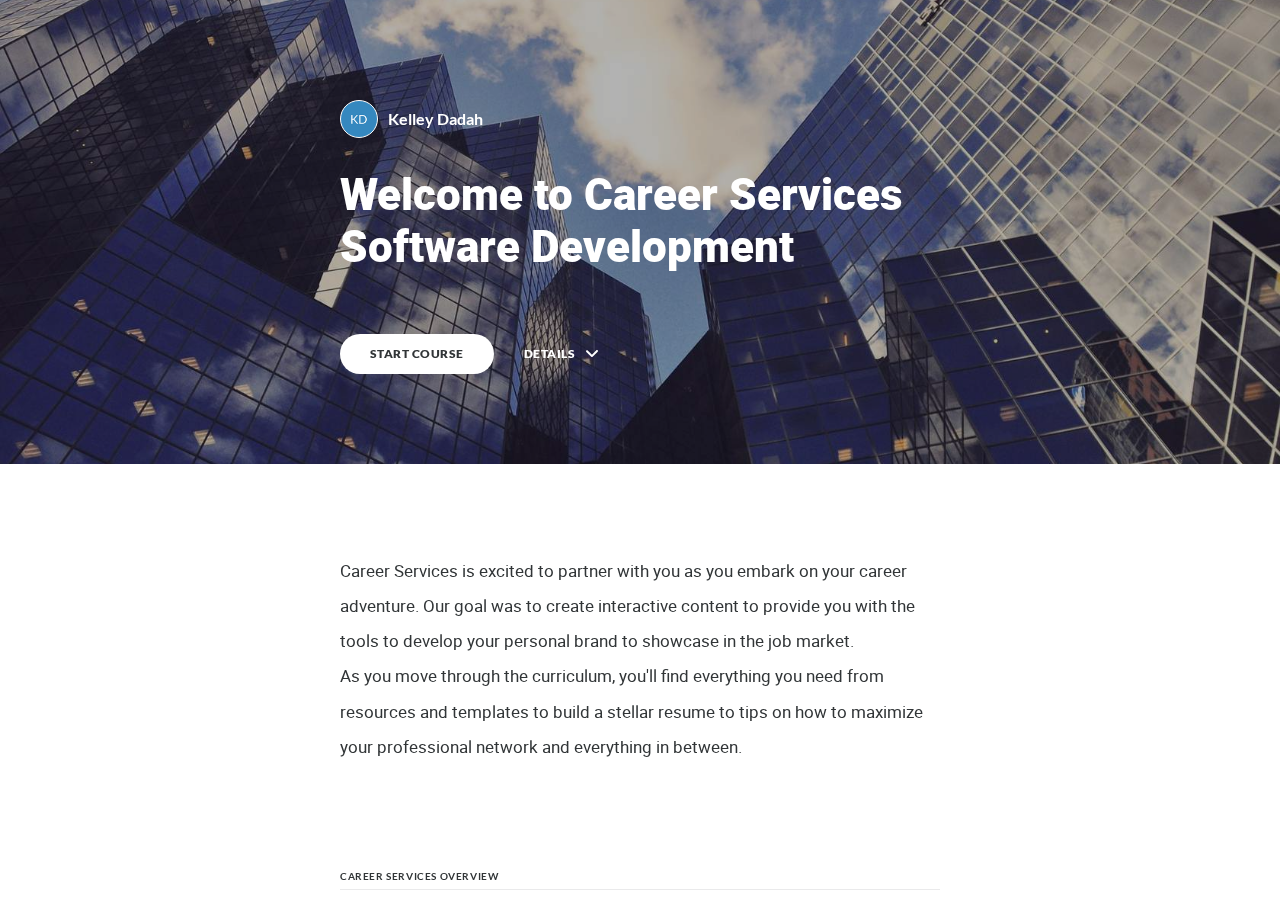
<file: 01 Welcome and Overview/index.html>
<!DOCTYPE html>
<html lang="en" class="">
  <head>
    <meta http-equiv="X-UA-Compatible" content="IE=edge,chrome=1">
    <meta name="viewport" content="width=device-width, initial-scale=1, maximum-scale=1">
    <meta charset="utf-8">

    <title>Welcome to Career Services Software Development </title>

    <link type="text/css" rel="stylesheet" href="lib/icomoon.css">
    <link type="text/css" rel="stylesheet" href="lib/main.bundle.css">
    <script type="text/javascript" src="lib/player-0.0.11.min.js"></script>
    <script type="text/javascript" src="lib/lzwcompress.js"></script>

    <!-- Resize Hack -->
    <script type="text/javascript">
      window.resizeTo(screen.width, screen.height);
    </script>

  

    <!--[if lt IE 9]>
    <script src="//html5shiv.googlecode.com/svn/trunk/html5.js"></script>
    <![endif]-->
  </head>
  <body>
    <style>
      .brand--head, .brand--head *   { font-family: 'Roboto' !important; }
      .brand--body, .brand--body *   { font-family: 'Roboto' !important; }
      .brand--lhead, .brand--lhead * { font-family: 'Roboto' !important; }
      .brand--lbody, .brand--lbody * { font-family: 'Roboto' !important; }
      .brand--ui, .brand--ui *       { font-family: 'Lato' !important; }

      .brand--beforeHead:before { font-family: 'Roboto' !important; }
      .brand--afterHead:after { font-family: 'Roboto' !important; }

      .brand--background        { background-color: #232EF2 !important; }
      .brand--background-all *  { background-color: #232EF2 !important; }
      .brand--border            { border-color: #232EF2 !important; }
      .brand--color             { color: #232EF2 !important; }
      .brand--color-all *       { color: #232EF2 !important; }
      .brand--shadow            { box-shadow: 0 0 0 0.2rem #232EF2 !important; }
      .brand--shadow-all *      { box-shadow: 0 0 0 0.2rem #232EF2 !important; }
      .brand--fill              { fill: #232EF2 !important; }
      .brand--stroke            { stroke: #232EF2 !important; }

      .brand--beforeBackground:before { background-color: #232EF2 !important; }
      .brand--beforeBorder:before     { border-color: #232EF2 !important; }
      .brand--beforeColor:before      { color: #232EF2 !important; }

      .brand--afterBackground:after { background-color: #232EF2 !important; }
      .brand--afterBorder:after     { border-color: #232EF2 !important; }
      .brand--afterColor:after      { color: #232EF2 !important; }

      /* should be applied to containers where links
         need to appear in brand color */
      .brand--linkColor a { color: #232EF2 !important; }

      /* should be applied to containers where links
         need to change to brand color on hover */
      .brand--linkColorHover a:hover { color: #232EF2 !important; }

      /* should be applied to any single element that
         needs to change color on hover */
      .brand--hoverColor:hover { color: #232EF2 !important; }

      /* TODO: probably need a way to create a 5-10% darker/lighter color */
      .brand--linkColor a:hover,
      .button.brand--background:hover { opacity: .65 !important; }

      @media (min-width: 47.9375em) { /* 768px */
        .brand--min768--background { background-color: #232EF2 !important; }
        .brand--min768--border     { border-color: #232EF2 !important; }
        .brand--min768--color      { color: #232EF2 !important; }
      }

      @media (max-width: 47.9375em) { /* 768px */
        .brand--max768--background { background-color: #232EF2 !important; }
        .brand--max768--border     { border-color: #232EF2 !important; }
        .brand--max768--color      { color: #232EF2 !important; }
      }
    </style>
    <div id="app"></div>
    <script>
  (function(root) {
    window.labelSet = {"id":"GzVNeyPz_Z6UxvqYdFiz59d6","author":"aid|a086cebf-d0c3-43f4-8f8e-7067c856d252","name":"English","defaultId":1,"defaultSet":true,"labels":{"result":"result","search":"search","results":"results","quizNext":"NEXT","tabGroup":"Tab","codeGroup":"Code","noResults":"No results for","noteGroup":"Note","quizScore":"Your score","quizStart":"START QUIZ","courseExit":"EXIT COURSE","courseHome":"Home","lessonName":"Lesson","quizSubmit":"SUBMIT","quoteGroup":"Quote","salutation":"👋 Bye!","buttonGroup":"Button","courseStart":"START COURSE","embedViewOn":"VIEW ON","exitMessage":"You may now leave this page.","quizCorrect":"Correct","quizPassing":"PASSING","quizResults":"Quiz Results","courseResume":"RESUME COURSE","processStart":"START","processSwipe":"Swipe to continue","quizContinue":"Continue","quizLandmark":"Quiz","quizQuestion":"Question","courseDetails":"DETAILS","embedReadMore":"Read more","feedbackGroup":"Feedback","quizIncorrect":"Incorrect","quizTakeAgain":"TAKE AGAIN","sortingReplay":"REPLAY","accordionGroup":"Accordion","embedLinkGroup":"Embedded web content","lessonComplete":"COMPLETE","statementGroup":"Statement","storylineGroup":"Storyline","attachmentGroup":"File Attachment","embedPhotoGroup":"Embedded photo","embedVideoGroup":"Embedded video","playButtonLabel":"Play","processComplete":"Complete","processLandmark":"Process","processNextStep":"NEXT STEP","processStepName":"Step","seekSliderLabel":"Seek","sortingLandmark":"Sorting Activity","audioPlayerGroup":"Audio player. You can use the space bar to toggle playback and arrow keys to scrub.","buttonStackGroup":"Button stack","embedPlayerGroup":"Embedded media player","lessonRestricted":"Lessons must be completed in order","pauseButtonLabel":"Pause","scenarioComplete":"Scenario Complete!","scenarioContinue":"CONTINUE","scenarioTryAgain":"TRY AGAIN","textOnImageGroup":"Text on image","timelineLandmark":"Timeline","urlEmbedLandmark":"URL/Embed","videoPlayerGroup":"Video player. You can use the space bar to toggle playback and arrow keys to scrub.","blocksClickToFlip":"Click to flip","blocksPreposition":"of","bulletedListGroup":"Bulleted list","checkboxListGroup":"Checkbox list","imageAndTextGroup":"Image and text","imageGalleryGroup":"Image gallery","lessonPreposition":"of","numberedListGroup":"Numbered list","processLessonName":"Lesson","processStartAgain":"START AGAIN","scenarioStartOver":"START OVER","courseSkipToLesson":"SKIP TO LESSON","flashcardBackLabel":"Flashcard back","flashcardGridGroup":"Flashcard grid","nextFlashCardLabel":"Next flashcard","flashcardFrontLabel":"Flashcard front","flashcardStackGroup":"Flashcard stack","knowledgeCheckGroup":"Knowledge check","sortingCardsCorrect":"Cards Correct","hamburgerButtonLabel":"Course Overview Sidebar","lessonHeaderLandmark":"Lesson Header","numberedDividerGroup":"Numbered divider","lessonContentLandmark":"Lesson Content","lessonSidebarLandmark":"Lesson Sidebar","quizAnswerPlaceholder":"Type your answer here","labeledGraphicLandmark":"Labeled Graphic","previousFlashCardLabel":"Previous flashcard","processStepPreposition":"of","overviewPageTitleSuffix":"Overview","quizAcceptableResponses":"Acceptable responses","quizRequirePassingScore":"Must pass quiz before continuing","timelineCardGroupPrefix":"Timeline Card","labeledGraphicBubbleLabel":"Labeled graphic bubble","labeledGraphicMarkerLabel":"Labeled graphic marker","labeledGraphicNextMarkerLabel":"Next marker","labeledGraphicPreviousMarkerLabel":"Previous marker"},"deleted":false,"createdAt":"2021-02-24T21:51:52.226Z","updatedAt":"2021-02-24T21:51:52.226Z","iso639Code":"en","transferredAt":null};
    window.courseData = "[base64]";

    var quizId = null;
    var storylineId = null;
    var completionPercentage = 100;
    var reporting = 'passed-incomplete';

    var stuffToPick = [
      'SetBookmark',   // set identifier for bookmark
      'SetDataChunk',  // set a stringified object with lesson progress
      'GetDataChunk',  // retreive stringified object with lesson progress
      'SetReachedEnd', // tell LMS user completed course
      'SetFailed', // tell LMS user Failed course
      'SetPassed', // tell LMS user Passed the course
      'SetScore', // Report Users Score to the LMS (for Pass and fail)
      'GetStatus', // Get Current Status
      'ResetStatus', // Reset the Status
      'CreateResponseIdentifier', // Create question response
      'MatchingResponse', // Create question matching response
      'RecordMatchingInteraction', // Question Type
      'RecordFillInInteraction', // Question Type
      'RecordMultipleChoiceInteraction', // Question Type
      'Finish',
      'ConcedeControl'
    ];

    var LMSProxy = pick(stuffToPick, window.parent, Function.prototype);

    finish(0);

    var cache = getLMSData();

    function debounce(fn, delay) {
  var timer = null;

  return function () {
    var context = this, args = arguments;
    clearTimeout(timer);
    timer = setTimeout(function () {
      fn.apply(context, args);
    }, delay);
  };
}

function compress(data) {
  try {
    return JSON.stringify({
      v: 2,
      d: lzwCompress.pack(JSON.stringify(data)),
      cpv: "sizGPqAa"
    });
  } catch(e) {
    return '';
  }
}

function decompress(stringData) {
  try {
    const data = JSON.parse(stringData);

    return data.d
      ? JSON.parse(lzwCompress.unpack(data.d))
      : data;
  } catch(e) {
    return {};
  }
}

function assign(target) {
  if (target === undefined || target === null) {
    throw new TypeError('assign: Cannot convert undefined or null to object');
  }

  var output = Object(target);

  for (var index = 1; index < arguments.length; index++) {
    var source = arguments[index];
    if (source !== undefined && source !== null) {
      for (var nextKey in source) {
        if (source.hasOwnProperty(nextKey)) {
          output[nextKey] = source[nextKey];
        }
      }
    }
  }
  return output;
}

function identity(value) {
  return value;
}

function bookmark(id) {
  var url = 'index.html#/lessons/' + id;

  LMSProxy.SetBookmark(url, '');
}

function completeOut(passed, reportParam) {
  var reportType = reportParam || reporting;

  if(passed) {
    switch(reportType) {
      case 'completed-incomplete':
      case 'completed-failed':
        LMSProxy.ResetStatus();
        LMSProxy.SetReachedEnd();
        break;

      case 'passed-incomplete':
      case 'passed-failed':
        LMSProxy.SetPassed();
        LMSProxy.SetReachedEnd();
        break;
    }
  } else {
    switch(reportType) {
      case 'passed-failed':
      case 'completed-failed':
        if(!isPassed()) {
          LMSProxy.SetFailed();
        }
        break;
    }
  }
}

var setDataChunk = debounce(function(data) {
  LMSProxy.SetDataChunk(data);
}, 1000);

function concatLMSData(data) {
  assign(cache, data);
  setDataChunk(compress(cache));
}

function exit() {
  LMSProxy.ConcedeControl();
}

function finish(totalProgress) {
  if (
    quizId === null &&
    storylineId === null &&
    completionPercentage != undefined &&
    totalProgress >= completionPercentage
  ) {
    completeOut(true);
  }
}

function finishQuiz(passed, score, id) {
  if (id == quizId) {
    reportScore(score);
    completeOut(passed);
  }
}

function finishStoryline(id, passed, isQuiz, score) {
  if (id == storylineId) {
    if (isQuiz) {
      reportScore(score);
      completeOut(passed, 'passed-failed');
    } else {
      completeOut(passed);
    }
  }
}

function stripHtml(title) {
  return title.replace(/<(?:.|\n)*?>/gm, '');
}

function shorten(title) {
  return title.charAt(0);
}

function buildResponseIdentifier(response) {
  var title = stripHtml(response.title);
  return LMSProxy.CreateResponseIdentifier(shorten(title), title);
}

function buildMatchingResponse(response) {
  var sourceTitle = stripHtml(response.source.title);
  var targetTitle = stripHtml(response.target.title);

  var source =
    LMSProxy.CreateResponseIdentifier(shorten(sourceTitle), sourceTitle);
  var target =
    LMSProxy.CreateResponseIdentifier(shorten(targetTitle), targetTitle);

  return new LMSProxy.MatchingResponse(source, target);
}

function cleanTitle(title, maxSize) {
  return title.substr(0, maxSize || 20).replace(/ /g, '_');
}

function titleToId(quiz, question, attempts) {
  return cleanTitle(quiz, 20) + '_' + cleanTitle(question, 230) + '_' + attempts.toString().substr(0,3);
}

function normalizeResult(correct) {
  return correct
    ? window.parent.INTERACTION_RESULT_CORRECT
    : window.parent.INTERACTION_RESULT_WRONG;
}

function reportAnswer(data) {
  var recorder = Function.prototype;
  var response;
  var correctResponses;

  var isCorrect = normalizeResult(data.isCorrect);
  var latency = data.latency;
  var title = data.questionTitle;
  var weighting = 1;
  var strId = titleToId(data.quizTitle, title, data.retryAttempts);

  switch (data.type) {
    case 'MULTIPLE_CHOICE':
    case 'MULTIPLE_RESPONSE':
      response = data.response.map(buildResponseIdentifier);
      correctResponses = data.correctResponse.map(buildResponseIdentifier);
      recorder = LMSProxy.RecordMultipleChoiceInteraction;
      break;

    case 'FILL_IN_THE_BLANK':
      response = data.response;
      correctResponses = data.correctResponse;
      recorder = LMSProxy.RecordFillInInteraction;
      break;

    case 'MATCHING':
      response = data.response.map(buildMatchingResponse);
      correctResponses = data.correctResponse.map(buildMatchingResponse);
      recorder = LMSProxy.RecordMatchingInteraction;
      break;
  }

  recorder(
    strId,
    response,
    isCorrect,
    correctResponses,
    title,
    weighting,
    latency,
    0
  );
}

function getLMSData() {
  var data = null;

  if(!cache) {
    data = LMSProxy.GetDataChunk();

    var result = data
      ? decompress(data)
      : {};

    return result;
  }

  return assign({}, cache);
}

function getProgress(initialProgress) {
  var decodeCourseProgress =
    root.Rise.decodeCourseProgress;

  var progress = assign({}, {
    progress: { lessons: {} }
  }, getLMSData()).progress;

  if(initialProgress) {
    return decodeCourseProgress(initialProgress, progress);
  }

  return progress;
}

function isExport() {
  return true;
}

function isPassed() {
  return LMSProxy.GetStatus() === window.parent.LESSON_STATUS_PASSED;
}

function pick(keys, obj, def) {
  return keys.reduce(function(memo, key) {
    if(obj[key] === undefined) {
      if(def !== undefined) {
        memo[key] = def;
      }
    } else {
      memo[key] = obj[key];
    }

    return memo;
  }, {});
}

function reportScore(score) {
  var highScore = Math.max(getLMSData().score || 0, score);
  concatLMSData({ score: highScore });

  LMSProxy.SetScore(highScore, 100, 0);
}

function resolvePath(path) {
  return ('assets/').concat(path);
}

function resolveFontPath(font) {
  return ('lib/fonts/').concat(font.key.split('/').reverse()[0]);
}

function setLessonProgress(lessonProgress) {
  var encodeLessonProgress =
    root.Rise.encodeLessonProgress;

  var currentProgress = getProgress();

  var lessons = assign(
    {},
    currentProgress.lessons,
    encodeLessonProgress(lessonProgress)
  );

  var progress = assign({}, currentProgress, { lessons: lessons });

  concatLMSData({ progress: progress });
}

function setCourseProgress(courseProgress) {
  var encodeCourseProgress =
    root.Rise.encodeCourseProgress;

  var currentProgress = getProgress();

  var progress = assign(
    {},
    currentProgress,
    encodeCourseProgress(courseProgress)
  );

  concatLMSData({ progress: progress });
}

function getMasteryScore(payload) {
  return payload.passingScore;
}

root.Rise = {
  completeLessons: identity,
  decodeCourseProgress: identity,
  encodeCourseProgress: identity,
  encodeLessonProgress: identity
};

root.Runtime = {
  bookmark: bookmark,
  exit: exit,
  finish: finish,
  finishQuiz: finishQuiz,
  finishStoryline: finishStoryline,
  getMasteryScore: getMasteryScore,
  getProgress: getProgress,
  isExport: isExport,
  reportAnswer: reportAnswer,
  resolveFontPath: resolveFontPath,
  resolvePath: resolvePath,
  setCourseProgress: setCourseProgress,
  setLessonProgress: setLessonProgress
};

  }(window));
</script>


    
      <script src="lib/main.bundle.js"></script>
    
  </body>
</html>
</file>
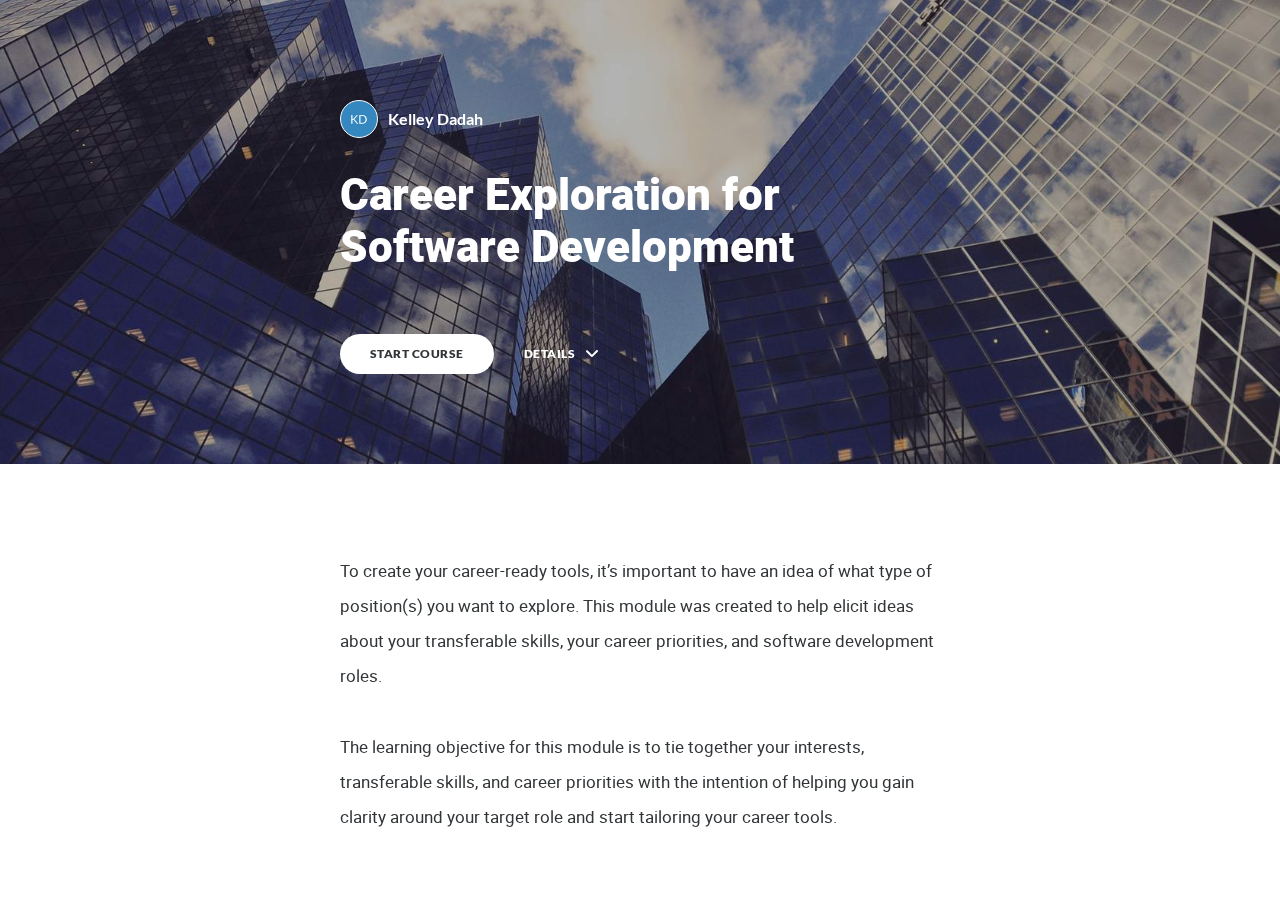
<file: 02 Career Exploration/index.html>
<!DOCTYPE html>
<html lang="en" class="">
  <head>
    <meta http-equiv="X-UA-Compatible" content="IE=edge,chrome=1">
    <meta name="viewport" content="width=device-width, initial-scale=1, maximum-scale=1">
    <meta charset="utf-8">

    <title>Career Exploration for Software Development</title>

    <link type="text/css" rel="stylesheet" href="lib/icomoon.css">
    <link type="text/css" rel="stylesheet" href="lib/main.bundle.css">
    <script type="text/javascript" src="lib/player-0.0.11.min.js"></script>
    <script type="text/javascript" src="lib/lzwcompress.js"></script>

    <!-- Resize Hack -->
    <script type="text/javascript">
      window.resizeTo(screen.width, screen.height);
    </script>

  

    <!--[if lt IE 9]>
    <script src="//html5shiv.googlecode.com/svn/trunk/html5.js"></script>
    <![endif]-->
  </head>
  <body>
    <style>
      .brand--head, .brand--head *   { font-family: 'Roboto' !important; }
      .brand--body, .brand--body *   { font-family: 'Roboto' !important; }
      .brand--lhead, .brand--lhead * { font-family: 'Roboto' !important; }
      .brand--lbody, .brand--lbody * { font-family: 'Roboto' !important; }
      .brand--ui, .brand--ui *       { font-family: 'Lato' !important; }

      .brand--beforeHead:before { font-family: 'Roboto' !important; }
      .brand--afterHead:after { font-family: 'Roboto' !important; }

      .brand--background        { background-color: #1037FD !important; }
      .brand--background-all *  { background-color: #1037FD !important; }
      .brand--border            { border-color: #1037FD !important; }
      .brand--color             { color: #1037FD !important; }
      .brand--color-all *       { color: #1037FD !important; }
      .brand--shadow            { box-shadow: 0 0 0 0.2rem #1037FD !important; }
      .brand--shadow-all *      { box-shadow: 0 0 0 0.2rem #1037FD !important; }
      .brand--fill              { fill: #1037FD !important; }
      .brand--stroke            { stroke: #1037FD !important; }

      .brand--beforeBackground:before { background-color: #1037FD !important; }
      .brand--beforeBorder:before     { border-color: #1037FD !important; }
      .brand--beforeColor:before      { color: #1037FD !important; }

      .brand--afterBackground:after { background-color: #1037FD !important; }
      .brand--afterBorder:after     { border-color: #1037FD !important; }
      .brand--afterColor:after      { color: #1037FD !important; }

      /* should be applied to containers where links
         need to appear in brand color */
      .brand--linkColor a { color: #1037FD !important; }

      /* should be applied to containers where links
         need to change to brand color on hover */
      .brand--linkColorHover a:hover { color: #1037FD !important; }

      /* should be applied to any single element that
         needs to change color on hover */
      .brand--hoverColor:hover { color: #1037FD !important; }

      /* TODO: probably need a way to create a 5-10% darker/lighter color */
      .brand--linkColor a:hover,
      .button.brand--background:hover { opacity: .65 !important; }

      @media (min-width: 47.9375em) { /* 768px */
        .brand--min768--background { background-color: #1037FD !important; }
        .brand--min768--border     { border-color: #1037FD !important; }
        .brand--min768--color      { color: #1037FD !important; }
      }

      @media (max-width: 47.9375em) { /* 768px */
        .brand--max768--background { background-color: #1037FD !important; }
        .brand--max768--border     { border-color: #1037FD !important; }
        .brand--max768--color      { color: #1037FD !important; }
      }
    </style>
    <div id="app"></div>
    <script>
  (function(root) {
    window.labelSet = {"id":"GzVNeyPz_Z6UxvqYdFiz59d6","author":"aid|a086cebf-d0c3-43f4-8f8e-7067c856d252","name":"English","defaultId":1,"defaultSet":true,"labels":{"result":"result","search":"search","results":"results","quizNext":"NEXT","tabGroup":"Tab","codeGroup":"Code","noResults":"No results for","noteGroup":"Note","quizScore":"Your score","quizStart":"START QUIZ","courseExit":"EXIT COURSE","courseHome":"Home","lessonName":"Lesson","quizSubmit":"SUBMIT","quoteGroup":"Quote","salutation":"👋 Bye!","buttonGroup":"Button","courseStart":"START COURSE","embedViewOn":"VIEW ON","exitMessage":"You may now leave this page.","quizCorrect":"Correct","quizPassing":"PASSING","quizResults":"Quiz Results","courseResume":"RESUME COURSE","processStart":"START","processSwipe":"Swipe to continue","quizContinue":"Continue","quizLandmark":"Quiz","quizQuestion":"Question","courseDetails":"DETAILS","embedReadMore":"Read more","feedbackGroup":"Feedback","quizIncorrect":"Incorrect","quizTakeAgain":"TAKE AGAIN","sortingReplay":"REPLAY","accordionGroup":"Accordion","embedLinkGroup":"Embedded web content","lessonComplete":"COMPLETE","statementGroup":"Statement","storylineGroup":"Storyline","attachmentGroup":"File Attachment","embedPhotoGroup":"Embedded photo","embedVideoGroup":"Embedded video","playButtonLabel":"Play","processComplete":"Complete","processLandmark":"Process","processNextStep":"NEXT STEP","processStepName":"Step","seekSliderLabel":"Seek","sortingLandmark":"Sorting Activity","audioPlayerGroup":"Audio player. You can use the space bar to toggle playback and arrow keys to scrub.","buttonStackGroup":"Button stack","embedPlayerGroup":"Embedded media player","lessonRestricted":"Lessons must be completed in order","pauseButtonLabel":"Pause","scenarioComplete":"Scenario Complete!","scenarioContinue":"CONTINUE","scenarioTryAgain":"TRY AGAIN","textOnImageGroup":"Text on image","timelineLandmark":"Timeline","urlEmbedLandmark":"URL/Embed","videoPlayerGroup":"Video player. You can use the space bar to toggle playback and arrow keys to scrub.","blocksClickToFlip":"Click to flip","blocksPreposition":"of","bulletedListGroup":"Bulleted list","checkboxListGroup":"Checkbox list","imageAndTextGroup":"Image and text","imageGalleryGroup":"Image gallery","lessonPreposition":"of","numberedListGroup":"Numbered list","processLessonName":"Lesson","processStartAgain":"START AGAIN","scenarioStartOver":"START OVER","courseSkipToLesson":"SKIP TO LESSON","flashcardBackLabel":"Flashcard back","flashcardGridGroup":"Flashcard grid","nextFlashCardLabel":"Next flashcard","flashcardFrontLabel":"Flashcard front","flashcardStackGroup":"Flashcard stack","knowledgeCheckGroup":"Knowledge check","sortingCardsCorrect":"Cards Correct","hamburgerButtonLabel":"Course Overview Sidebar","lessonHeaderLandmark":"Lesson Header","numberedDividerGroup":"Numbered divider","lessonContentLandmark":"Lesson Content","lessonSidebarLandmark":"Lesson Sidebar","quizAnswerPlaceholder":"Type your answer here","labeledGraphicLandmark":"Labeled Graphic","previousFlashCardLabel":"Previous flashcard","processStepPreposition":"of","overviewPageTitleSuffix":"Overview","quizAcceptableResponses":"Acceptable responses","quizRequirePassingScore":"Must pass quiz before continuing","timelineCardGroupPrefix":"Timeline Card","labeledGraphicBubbleLabel":"Labeled graphic bubble","labeledGraphicMarkerLabel":"Labeled graphic marker","labeledGraphicNextMarkerLabel":"Next marker","labeledGraphicPreviousMarkerLabel":"Previous marker"},"deleted":false,"createdAt":"2021-02-24T21:51:52.226Z","updatedAt":"2021-02-24T21:51:52.226Z","iso639Code":"en","transferredAt":null};
    window.courseData = "[base64]/[base64]/[base64]";

    var quizId = null;
    var storylineId = null;
    var completionPercentage = 100;
    var reporting = 'passed-incomplete';

    var stuffToPick = [
      'SetBookmark',   // set identifier for bookmark
      'SetDataChunk',  // set a stringified object with lesson progress
      'GetDataChunk',  // retreive stringified object with lesson progress
      'SetReachedEnd', // tell LMS user completed course
      'SetFailed', // tell LMS user Failed course
      'SetPassed', // tell LMS user Passed the course
      'SetScore', // Report Users Score to the LMS (for Pass and fail)
      'GetStatus', // Get Current Status
      'ResetStatus', // Reset the Status
      'CreateResponseIdentifier', // Create question response
      'MatchingResponse', // Create question matching response
      'RecordMatchingInteraction', // Question Type
      'RecordFillInInteraction', // Question Type
      'RecordMultipleChoiceInteraction', // Question Type
      'Finish',
      'ConcedeControl'
    ];

    var LMSProxy = pick(stuffToPick, window.parent, Function.prototype);

    finish(0);

    var cache = getLMSData();

    function debounce(fn, delay) {
  var timer = null;

  return function () {
    var context = this, args = arguments;
    clearTimeout(timer);
    timer = setTimeout(function () {
      fn.apply(context, args);
    }, delay);
  };
}

function compress(data) {
  try {
    return JSON.stringify({
      v: 2,
      d: lzwCompress.pack(JSON.stringify(data)),
      cpv: "47PE-oWE"
    });
  } catch(e) {
    return '';
  }
}

function decompress(stringData) {
  try {
    const data = JSON.parse(stringData);

    return data.d
      ? JSON.parse(lzwCompress.unpack(data.d))
      : data;
  } catch(e) {
    return {};
  }
}

function assign(target) {
  if (target === undefined || target === null) {
    throw new TypeError('assign: Cannot convert undefined or null to object');
  }

  var output = Object(target);

  for (var index = 1; index < arguments.length; index++) {
    var source = arguments[index];
    if (source !== undefined && source !== null) {
      for (var nextKey in source) {
        if (source.hasOwnProperty(nextKey)) {
          output[nextKey] = source[nextKey];
        }
      }
    }
  }
  return output;
}

function identity(value) {
  return value;
}

function bookmark(id) {
  var url = 'index.html#/lessons/' + id;

  LMSProxy.SetBookmark(url, '');
}

function completeOut(passed, reportParam) {
  var reportType = reportParam || reporting;

  if(passed) {
    switch(reportType) {
      case 'completed-incomplete':
      case 'completed-failed':
        LMSProxy.ResetStatus();
        LMSProxy.SetReachedEnd();
        break;

      case 'passed-incomplete':
      case 'passed-failed':
        LMSProxy.SetPassed();
        LMSProxy.SetReachedEnd();
        break;
    }
  } else {
    switch(reportType) {
      case 'passed-failed':
      case 'completed-failed':
        if(!isPassed()) {
          LMSProxy.SetFailed();
        }
        break;
    }
  }
}

var setDataChunk = debounce(function(data) {
  LMSProxy.SetDataChunk(data);
}, 1000);

function concatLMSData(data) {
  assign(cache, data);
  setDataChunk(compress(cache));
}

function exit() {
  LMSProxy.ConcedeControl();
}

function finish(totalProgress) {
  if (
    quizId === null &&
    storylineId === null &&
    completionPercentage != undefined &&
    totalProgress >= completionPercentage
  ) {
    completeOut(true);
  }
}

function finishQuiz(passed, score, id) {
  if (id == quizId) {
    reportScore(score);
    completeOut(passed);
  }
}

function finishStoryline(id, passed, isQuiz, score) {
  if (id == storylineId) {
    if (isQuiz) {
      reportScore(score);
      completeOut(passed, 'passed-failed');
    } else {
      completeOut(passed);
    }
  }
}

function stripHtml(title) {
  return title.replace(/<(?:.|\n)*?>/gm, '');
}

function shorten(title) {
  return title.charAt(0);
}

function buildResponseIdentifier(response) {
  var title = stripHtml(response.title);
  return LMSProxy.CreateResponseIdentifier(shorten(title), title);
}

function buildMatchingResponse(response) {
  var sourceTitle = stripHtml(response.source.title);
  var targetTitle = stripHtml(response.target.title);

  var source =
    LMSProxy.CreateResponseIdentifier(shorten(sourceTitle), sourceTitle);
  var target =
    LMSProxy.CreateResponseIdentifier(shorten(targetTitle), targetTitle);

  return new LMSProxy.MatchingResponse(source, target);
}

function cleanTitle(title, maxSize) {
  return title.substr(0, maxSize || 20).replace(/ /g, '_');
}

function titleToId(quiz, question, attempts) {
  return cleanTitle(quiz, 20) + '_' + cleanTitle(question, 230) + '_' + attempts.toString().substr(0,3);
}

function normalizeResult(correct) {
  return correct
    ? window.parent.INTERACTION_RESULT_CORRECT
    : window.parent.INTERACTION_RESULT_WRONG;
}

function reportAnswer(data) {
  var recorder = Function.prototype;
  var response;
  var correctResponses;

  var isCorrect = normalizeResult(data.isCorrect);
  var latency = data.latency;
  var title = data.questionTitle;
  var weighting = 1;
  var strId = titleToId(data.quizTitle, title, data.retryAttempts);

  switch (data.type) {
    case 'MULTIPLE_CHOICE':
    case 'MULTIPLE_RESPONSE':
      response = data.response.map(buildResponseIdentifier);
      correctResponses = data.correctResponse.map(buildResponseIdentifier);
      recorder = LMSProxy.RecordMultipleChoiceInteraction;
      break;

    case 'FILL_IN_THE_BLANK':
      response = data.response;
      correctResponses = data.correctResponse;
      recorder = LMSProxy.RecordFillInInteraction;
      break;

    case 'MATCHING':
      response = data.response.map(buildMatchingResponse);
      correctResponses = data.correctResponse.map(buildMatchingResponse);
      recorder = LMSProxy.RecordMatchingInteraction;
      break;
  }

  recorder(
    strId,
    response,
    isCorrect,
    correctResponses,
    title,
    weighting,
    latency,
    0
  );
}

function getLMSData() {
  var data = null;

  if(!cache) {
    data = LMSProxy.GetDataChunk();

    var result = data
      ? decompress(data)
      : {};

    return result;
  }

  return assign({}, cache);
}

function getProgress(initialProgress) {
  var decodeCourseProgress =
    root.Rise.decodeCourseProgress;

  var progress = assign({}, {
    progress: { lessons: {} }
  }, getLMSData()).progress;

  if(initialProgress) {
    return decodeCourseProgress(initialProgress, progress);
  }

  return progress;
}

function isExport() {
  return true;
}

function isPassed() {
  return LMSProxy.GetStatus() === window.parent.LESSON_STATUS_PASSED;
}

function pick(keys, obj, def) {
  return keys.reduce(function(memo, key) {
    if(obj[key] === undefined) {
      if(def !== undefined) {
        memo[key] = def;
      }
    } else {
      memo[key] = obj[key];
    }

    return memo;
  }, {});
}

function reportScore(score) {
  var highScore = Math.max(getLMSData().score || 0, score);
  concatLMSData({ score: highScore });

  LMSProxy.SetScore(highScore, 100, 0);
}

function resolvePath(path) {
  return ('assets/').concat(path);
}

function resolveFontPath(font) {
  return ('lib/fonts/').concat(font.key.split('/').reverse()[0]);
}

function setLessonProgress(lessonProgress) {
  var encodeLessonProgress =
    root.Rise.encodeLessonProgress;

  var currentProgress = getProgress();

  var lessons = assign(
    {},
    currentProgress.lessons,
    encodeLessonProgress(lessonProgress)
  );

  var progress = assign({}, currentProgress, { lessons: lessons });

  concatLMSData({ progress: progress });
}

function setCourseProgress(courseProgress) {
  var encodeCourseProgress =
    root.Rise.encodeCourseProgress;

  var currentProgress = getProgress();

  var progress = assign(
    {},
    currentProgress,
    encodeCourseProgress(courseProgress)
  );

  concatLMSData({ progress: progress });
}

function getMasteryScore(payload) {
  return payload.passingScore;
}

root.Rise = {
  completeLessons: identity,
  decodeCourseProgress: identity,
  encodeCourseProgress: identity,
  encodeLessonProgress: identity
};

root.Runtime = {
  bookmark: bookmark,
  exit: exit,
  finish: finish,
  finishQuiz: finishQuiz,
  finishStoryline: finishStoryline,
  getMasteryScore: getMasteryScore,
  getProgress: getProgress,
  isExport: isExport,
  reportAnswer: reportAnswer,
  resolveFontPath: resolveFontPath,
  resolvePath: resolvePath,
  setCourseProgress: setCourseProgress,
  setLessonProgress: setLessonProgress
};

  }(window));
</script>


    
      <script src="lib/main.bundle.js"></script>
    
  </body>
</html>
</file>
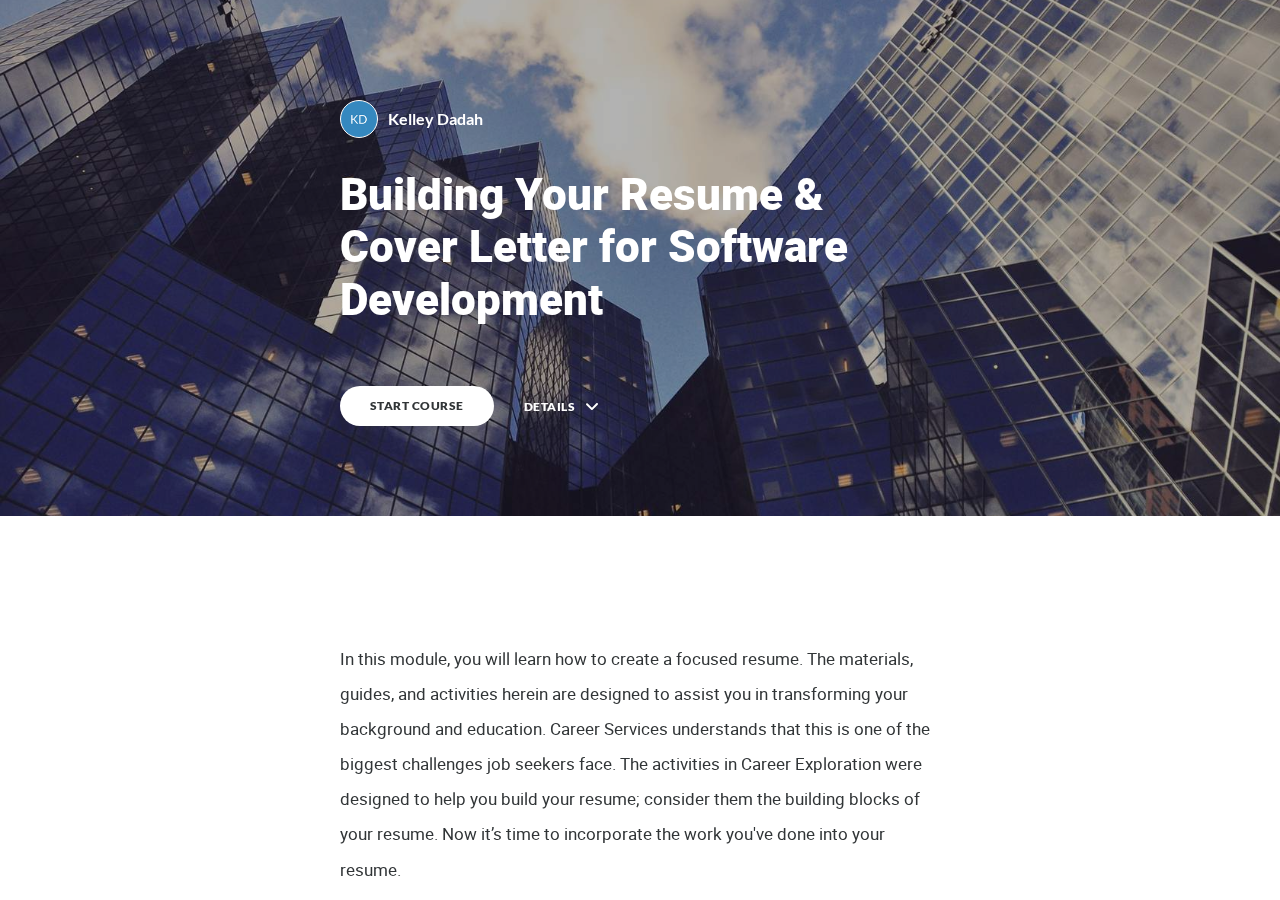
<file: 03 Resume Building and Cover Letter/index.html>
<!DOCTYPE html>
<html lang="en" class="">
  <head>
    <meta http-equiv="X-UA-Compatible" content="IE=edge,chrome=1">
    <meta name="viewport" content="width=device-width, initial-scale=1, maximum-scale=1">
    <meta charset="utf-8">

    <title>Building Your Resume &amp; Cover Letter for Software Development</title>

    <link type="text/css" rel="stylesheet" href="lib/icomoon.css">
    <link type="text/css" rel="stylesheet" href="lib/main.bundle.css">
    <script type="text/javascript" src="lib/player-0.0.11.min.js"></script>
    <script type="text/javascript" src="lib/lzwcompress.js"></script>

    <!-- Resize Hack -->
    <script type="text/javascript">
      window.resizeTo(screen.width, screen.height);
    </script>

  

    <!--[if lt IE 9]>
    <script src="//html5shiv.googlecode.com/svn/trunk/html5.js"></script>
    <![endif]-->
  </head>
  <body>
    <style>
      .brand--head, .brand--head *   { font-family: 'Roboto' !important; }
      .brand--body, .brand--body *   { font-family: 'Roboto' !important; }
      .brand--lhead, .brand--lhead * { font-family: 'Roboto' !important; }
      .brand--lbody, .brand--lbody * { font-family: 'Roboto' !important; }
      .brand--ui, .brand--ui *       { font-family: 'Lato' !important; }

      .brand--beforeHead:before { font-family: 'Roboto' !important; }
      .brand--afterHead:after { font-family: 'Roboto' !important; }

      .brand--background        { background-color: #1037FD !important; }
      .brand--background-all *  { background-color: #1037FD !important; }
      .brand--border            { border-color: #1037FD !important; }
      .brand--color             { color: #1037FD !important; }
      .brand--color-all *       { color: #1037FD !important; }
      .brand--shadow            { box-shadow: 0 0 0 0.2rem #1037FD !important; }
      .brand--shadow-all *      { box-shadow: 0 0 0 0.2rem #1037FD !important; }
      .brand--fill              { fill: #1037FD !important; }
      .brand--stroke            { stroke: #1037FD !important; }

      .brand--beforeBackground:before { background-color: #1037FD !important; }
      .brand--beforeBorder:before     { border-color: #1037FD !important; }
      .brand--beforeColor:before      { color: #1037FD !important; }

      .brand--afterBackground:after { background-color: #1037FD !important; }
      .brand--afterBorder:after     { border-color: #1037FD !important; }
      .brand--afterColor:after      { color: #1037FD !important; }

      /* should be applied to containers where links
         need to appear in brand color */
      .brand--linkColor a { color: #1037FD !important; }

      /* should be applied to containers where links
         need to change to brand color on hover */
      .brand--linkColorHover a:hover { color: #1037FD !important; }

      /* should be applied to any single element that
         needs to change color on hover */
      .brand--hoverColor:hover { color: #1037FD !important; }

      /* TODO: probably need a way to create a 5-10% darker/lighter color */
      .brand--linkColor a:hover,
      .button.brand--background:hover { opacity: .65 !important; }

      @media (min-width: 47.9375em) { /* 768px */
        .brand--min768--background { background-color: #1037FD !important; }
        .brand--min768--border     { border-color: #1037FD !important; }
        .brand--min768--color      { color: #1037FD !important; }
      }

      @media (max-width: 47.9375em) { /* 768px */
        .brand--max768--background { background-color: #1037FD !important; }
        .brand--max768--border     { border-color: #1037FD !important; }
        .brand--max768--color      { color: #1037FD !important; }
      }
    </style>
    <div id="app"></div>
    <script>
  (function(root) {
    window.labelSet = {"id":"GzVNeyPz_Z6UxvqYdFiz59d6","author":"aid|a086cebf-d0c3-43f4-8f8e-7067c856d252","name":"English","defaultId":1,"defaultSet":true,"labels":{"result":"result","search":"search","results":"results","quizNext":"NEXT","tabGroup":"Tab","codeGroup":"Code","noResults":"No results for","noteGroup":"Note","quizScore":"Your score","quizStart":"START QUIZ","courseExit":"EXIT COURSE","courseHome":"Home","lessonName":"Lesson","quizSubmit":"SUBMIT","quoteGroup":"Quote","salutation":"👋 Bye!","buttonGroup":"Button","courseStart":"START COURSE","embedViewOn":"VIEW ON","exitMessage":"You may now leave this page.","quizCorrect":"Correct","quizPassing":"PASSING","quizResults":"Quiz Results","courseResume":"RESUME COURSE","processStart":"START","processSwipe":"Swipe to continue","quizContinue":"Continue","quizLandmark":"Quiz","quizQuestion":"Question","courseDetails":"DETAILS","embedReadMore":"Read more","feedbackGroup":"Feedback","quizIncorrect":"Incorrect","quizTakeAgain":"TAKE AGAIN","sortingReplay":"REPLAY","accordionGroup":"Accordion","embedLinkGroup":"Embedded web content","lessonComplete":"COMPLETE","statementGroup":"Statement","storylineGroup":"Storyline","attachmentGroup":"File Attachment","embedPhotoGroup":"Embedded photo","embedVideoGroup":"Embedded video","playButtonLabel":"Play","processComplete":"Complete","processLandmark":"Process","processNextStep":"NEXT STEP","processStepName":"Step","seekSliderLabel":"Seek","sortingLandmark":"Sorting Activity","audioPlayerGroup":"Audio player. You can use the space bar to toggle playback and arrow keys to scrub.","buttonStackGroup":"Button stack","embedPlayerGroup":"Embedded media player","lessonRestricted":"Lessons must be completed in order","pauseButtonLabel":"Pause","scenarioComplete":"Scenario Complete!","scenarioContinue":"CONTINUE","scenarioTryAgain":"TRY AGAIN","textOnImageGroup":"Text on image","timelineLandmark":"Timeline","urlEmbedLandmark":"URL/Embed","videoPlayerGroup":"Video player. You can use the space bar to toggle playback and arrow keys to scrub.","blocksClickToFlip":"Click to flip","blocksPreposition":"of","bulletedListGroup":"Bulleted list","checkboxListGroup":"Checkbox list","imageAndTextGroup":"Image and text","imageGalleryGroup":"Image gallery","lessonPreposition":"of","numberedListGroup":"Numbered list","processLessonName":"Lesson","processStartAgain":"START AGAIN","scenarioStartOver":"START OVER","courseSkipToLesson":"SKIP TO LESSON","flashcardBackLabel":"Flashcard back","flashcardGridGroup":"Flashcard grid","nextFlashCardLabel":"Next flashcard","flashcardFrontLabel":"Flashcard front","flashcardStackGroup":"Flashcard stack","knowledgeCheckGroup":"Knowledge check","sortingCardsCorrect":"Cards Correct","hamburgerButtonLabel":"Course Overview Sidebar","lessonHeaderLandmark":"Lesson Header","numberedDividerGroup":"Numbered divider","lessonContentLandmark":"Lesson Content","lessonSidebarLandmark":"Lesson Sidebar","quizAnswerPlaceholder":"Type your answer here","labeledGraphicLandmark":"Labeled Graphic","previousFlashCardLabel":"Previous flashcard","processStepPreposition":"of","overviewPageTitleSuffix":"Overview","quizAcceptableResponses":"Acceptable responses","quizRequirePassingScore":"Must pass quiz before continuing","timelineCardGroupPrefix":"Timeline Card","labeledGraphicBubbleLabel":"Labeled graphic bubble","labeledGraphicMarkerLabel":"Labeled graphic marker","labeledGraphicNextMarkerLabel":"Next marker","labeledGraphicPreviousMarkerLabel":"Previous marker"},"deleted":false,"createdAt":"2021-02-24T21:51:52.226Z","updatedAt":"2021-02-24T21:51:52.226Z","iso639Code":"en","transferredAt":null};
    window.courseData = "[base64]/[base64]/[base64]/[base64]/[base64]/IFdoYXQgdG9vbHMgZGlkIHlvdSB1c2U/[base64]/[base64]/[base64]/[base64]/[base64]";

    var quizId = null;
    var storylineId = null;
    var completionPercentage = 100;
    var reporting = 'passed-incomplete';

    var stuffToPick = [
      'SetBookmark',   // set identifier for bookmark
      'SetDataChunk',  // set a stringified object with lesson progress
      'GetDataChunk',  // retreive stringified object with lesson progress
      'SetReachedEnd', // tell LMS user completed course
      'SetFailed', // tell LMS user Failed course
      'SetPassed', // tell LMS user Passed the course
      'SetScore', // Report Users Score to the LMS (for Pass and fail)
      'GetStatus', // Get Current Status
      'ResetStatus', // Reset the Status
      'CreateResponseIdentifier', // Create question response
      'MatchingResponse', // Create question matching response
      'RecordMatchingInteraction', // Question Type
      'RecordFillInInteraction', // Question Type
      'RecordMultipleChoiceInteraction', // Question Type
      'Finish',
      'ConcedeControl'
    ];

    var LMSProxy = pick(stuffToPick, window.parent, Function.prototype);

    finish(0);

    var cache = getLMSData();

    function debounce(fn, delay) {
  var timer = null;

  return function () {
    var context = this, args = arguments;
    clearTimeout(timer);
    timer = setTimeout(function () {
      fn.apply(context, args);
    }, delay);
  };
}

function compress(data) {
  try {
    return JSON.stringify({
      v: 2,
      d: lzwCompress.pack(JSON.stringify(data)),
      cpv: "eREcHqdV"
    });
  } catch(e) {
    return '';
  }
}

function decompress(stringData) {
  try {
    const data = JSON.parse(stringData);

    return data.d
      ? JSON.parse(lzwCompress.unpack(data.d))
      : data;
  } catch(e) {
    return {};
  }
}

function assign(target) {
  if (target === undefined || target === null) {
    throw new TypeError('assign: Cannot convert undefined or null to object');
  }

  var output = Object(target);

  for (var index = 1; index < arguments.length; index++) {
    var source = arguments[index];
    if (source !== undefined && source !== null) {
      for (var nextKey in source) {
        if (source.hasOwnProperty(nextKey)) {
          output[nextKey] = source[nextKey];
        }
      }
    }
  }
  return output;
}

function identity(value) {
  return value;
}

function bookmark(id) {
  var url = 'index.html#/lessons/' + id;

  LMSProxy.SetBookmark(url, '');
}

function completeOut(passed, reportParam) {
  var reportType = reportParam || reporting;

  if(passed) {
    switch(reportType) {
      case 'completed-incomplete':
      case 'completed-failed':
        LMSProxy.ResetStatus();
        LMSProxy.SetReachedEnd();
        break;

      case 'passed-incomplete':
      case 'passed-failed':
        LMSProxy.SetPassed();
        LMSProxy.SetReachedEnd();
        break;
    }
  } else {
    switch(reportType) {
      case 'passed-failed':
      case 'completed-failed':
        if(!isPassed()) {
          LMSProxy.SetFailed();
        }
        break;
    }
  }
}

var setDataChunk = debounce(function(data) {
  LMSProxy.SetDataChunk(data);
}, 1000);

function concatLMSData(data) {
  assign(cache, data);
  setDataChunk(compress(cache));
}

function exit() {
  LMSProxy.ConcedeControl();
}

function finish(totalProgress) {
  if (
    quizId === null &&
    storylineId === null &&
    completionPercentage != undefined &&
    totalProgress >= completionPercentage
  ) {
    completeOut(true);
  }
}

function finishQuiz(passed, score, id) {
  if (id == quizId) {
    reportScore(score);
    completeOut(passed);
  }
}

function finishStoryline(id, passed, isQuiz, score) {
  if (id == storylineId) {
    if (isQuiz) {
      reportScore(score);
      completeOut(passed, 'passed-failed');
    } else {
      completeOut(passed);
    }
  }
}

function stripHtml(title) {
  return title.replace(/<(?:.|\n)*?>/gm, '');
}

function shorten(title) {
  return title.charAt(0);
}

function buildResponseIdentifier(response) {
  var title = stripHtml(response.title);
  return LMSProxy.CreateResponseIdentifier(shorten(title), title);
}

function buildMatchingResponse(response) {
  var sourceTitle = stripHtml(response.source.title);
  var targetTitle = stripHtml(response.target.title);

  var source =
    LMSProxy.CreateResponseIdentifier(shorten(sourceTitle), sourceTitle);
  var target =
    LMSProxy.CreateResponseIdentifier(shorten(targetTitle), targetTitle);

  return new LMSProxy.MatchingResponse(source, target);
}

function cleanTitle(title, maxSize) {
  return title.substr(0, maxSize || 20).replace(/ /g, '_');
}

function titleToId(quiz, question, attempts) {
  return cleanTitle(quiz, 20) + '_' + cleanTitle(question, 230) + '_' + attempts.toString().substr(0,3);
}

function normalizeResult(correct) {
  return correct
    ? window.parent.INTERACTION_RESULT_CORRECT
    : window.parent.INTERACTION_RESULT_WRONG;
}

function reportAnswer(data) {
  var recorder = Function.prototype;
  var response;
  var correctResponses;

  var isCorrect = normalizeResult(data.isCorrect);
  var latency = data.latency;
  var title = data.questionTitle;
  var weighting = 1;
  var strId = titleToId(data.quizTitle, title, data.retryAttempts);

  switch (data.type) {
    case 'MULTIPLE_CHOICE':
    case 'MULTIPLE_RESPONSE':
      response = data.response.map(buildResponseIdentifier);
      correctResponses = data.correctResponse.map(buildResponseIdentifier);
      recorder = LMSProxy.RecordMultipleChoiceInteraction;
      break;

    case 'FILL_IN_THE_BLANK':
      response = data.response;
      correctResponses = data.correctResponse;
      recorder = LMSProxy.RecordFillInInteraction;
      break;

    case 'MATCHING':
      response = data.response.map(buildMatchingResponse);
      correctResponses = data.correctResponse.map(buildMatchingResponse);
      recorder = LMSProxy.RecordMatchingInteraction;
      break;
  }

  recorder(
    strId,
    response,
    isCorrect,
    correctResponses,
    title,
    weighting,
    latency,
    0
  );
}

function getLMSData() {
  var data = null;

  if(!cache) {
    data = LMSProxy.GetDataChunk();

    var result = data
      ? decompress(data)
      : {};

    return result;
  }

  return assign({}, cache);
}

function getProgress(initialProgress) {
  var decodeCourseProgress =
    root.Rise.decodeCourseProgress;

  var progress = assign({}, {
    progress: { lessons: {} }
  }, getLMSData()).progress;

  if(initialProgress) {
    return decodeCourseProgress(initialProgress, progress);
  }

  return progress;
}

function isExport() {
  return true;
}

function isPassed() {
  return LMSProxy.GetStatus() === window.parent.LESSON_STATUS_PASSED;
}

function pick(keys, obj, def) {
  return keys.reduce(function(memo, key) {
    if(obj[key] === undefined) {
      if(def !== undefined) {
        memo[key] = def;
      }
    } else {
      memo[key] = obj[key];
    }

    return memo;
  }, {});
}

function reportScore(score) {
  var highScore = Math.max(getLMSData().score || 0, score);
  concatLMSData({ score: highScore });

  LMSProxy.SetScore(highScore, 100, 0);
}

function resolvePath(path) {
  return ('assets/').concat(path);
}

function resolveFontPath(font) {
  return ('lib/fonts/').concat(font.key.split('/').reverse()[0]);
}

function setLessonProgress(lessonProgress) {
  var encodeLessonProgress =
    root.Rise.encodeLessonProgress;

  var currentProgress = getProgress();

  var lessons = assign(
    {},
    currentProgress.lessons,
    encodeLessonProgress(lessonProgress)
  );

  var progress = assign({}, currentProgress, { lessons: lessons });

  concatLMSData({ progress: progress });
}

function setCourseProgress(courseProgress) {
  var encodeCourseProgress =
    root.Rise.encodeCourseProgress;

  var currentProgress = getProgress();

  var progress = assign(
    {},
    currentProgress,
    encodeCourseProgress(courseProgress)
  );

  concatLMSData({ progress: progress });
}

function getMasteryScore(payload) {
  return payload.passingScore;
}

root.Rise = {
  completeLessons: identity,
  decodeCourseProgress: identity,
  encodeCourseProgress: identity,
  encodeLessonProgress: identity
};

root.Runtime = {
  bookmark: bookmark,
  exit: exit,
  finish: finish,
  finishQuiz: finishQuiz,
  finishStoryline: finishStoryline,
  getMasteryScore: getMasteryScore,
  getProgress: getProgress,
  isExport: isExport,
  reportAnswer: reportAnswer,
  resolveFontPath: resolveFontPath,
  resolvePath: resolvePath,
  setCourseProgress: setCourseProgress,
  setLessonProgress: setLessonProgress
};

  }(window));
</script>


    
      <script src="lib/main.bundle.js"></script>
    
  </body>
</html>
</file>
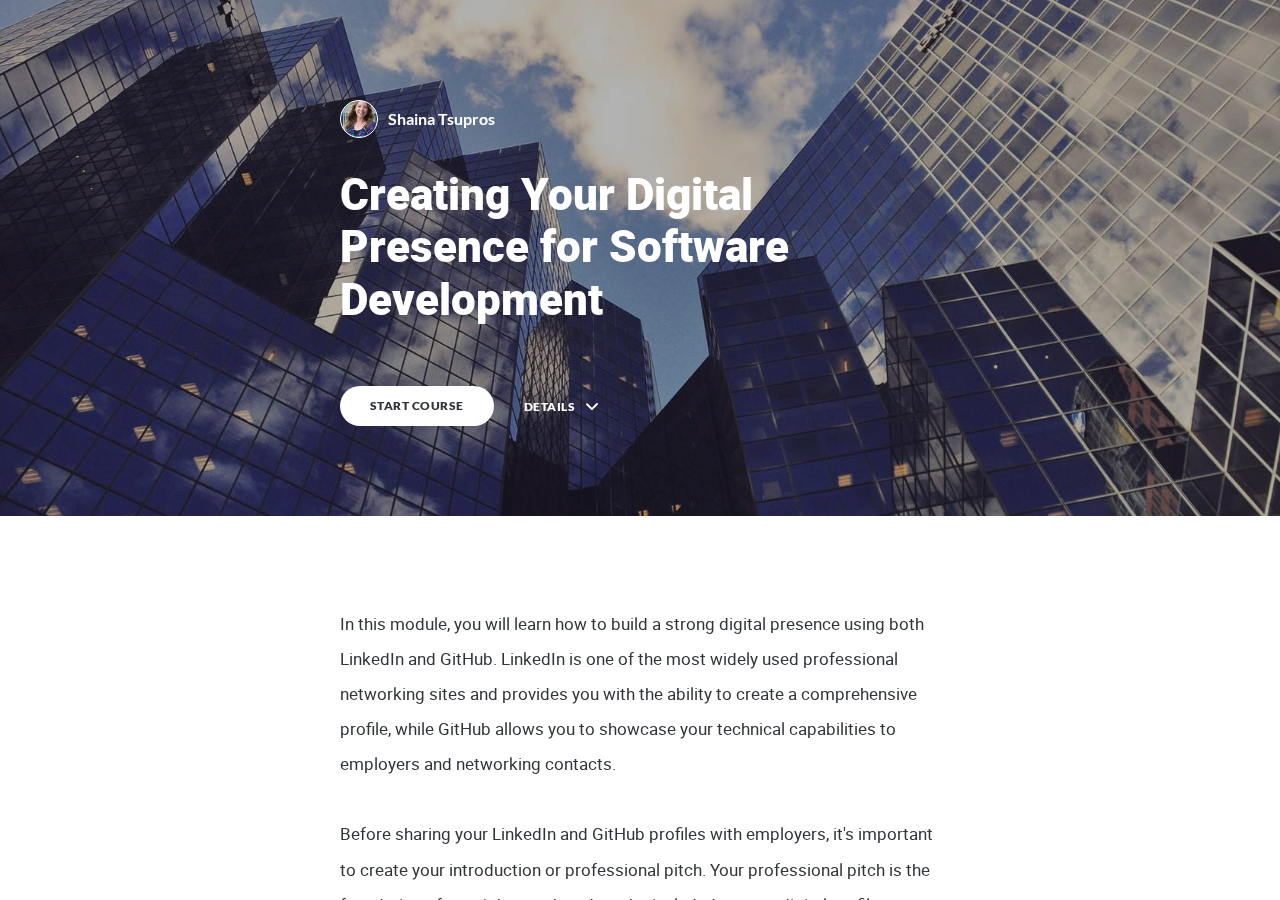
<file: 04 Digital Presence/index.html>
<!DOCTYPE html>
<html lang="en" class="">
  <head>
    <meta http-equiv="X-UA-Compatible" content="IE=edge,chrome=1">
    <meta name="viewport" content="width=device-width, initial-scale=1, maximum-scale=1">
    <meta charset="utf-8">

    <title>Creating Your Digital Presence for Software Development</title>

    <link type="text/css" rel="stylesheet" href="lib/icomoon.css">
    <link type="text/css" rel="stylesheet" href="lib/main.bundle.css">
    <script type="text/javascript" src="lib/player-0.0.11.min.js"></script>
    <script type="text/javascript" src="lib/lzwcompress.js"></script>

    <!-- Resize Hack -->
    <script type="text/javascript">
      window.resizeTo(screen.width, screen.height);
    </script>

  

    <!--[if lt IE 9]>
    <script src="//html5shiv.googlecode.com/svn/trunk/html5.js"></script>
    <![endif]-->
  </head>
  <body>
    <style>
      .brand--head, .brand--head *   { font-family: 'Roboto' !important; }
      .brand--body, .brand--body *   { font-family: 'Roboto' !important; }
      .brand--lhead, .brand--lhead * { font-family: 'Roboto' !important; }
      .brand--lbody, .brand--lbody * { font-family: 'Roboto' !important; }
      .brand--ui, .brand--ui *       { font-family: 'Lato' !important; }

      .brand--beforeHead:before { font-family: 'Roboto' !important; }
      .brand--afterHead:after { font-family: 'Roboto' !important; }

      .brand--background        { background-color: #1037FD !important; }
      .brand--background-all *  { background-color: #1037FD !important; }
      .brand--border            { border-color: #1037FD !important; }
      .brand--color             { color: #1037FD !important; }
      .brand--color-all *       { color: #1037FD !important; }
      .brand--shadow            { box-shadow: 0 0 0 0.2rem #1037FD !important; }
      .brand--shadow-all *      { box-shadow: 0 0 0 0.2rem #1037FD !important; }
      .brand--fill              { fill: #1037FD !important; }
      .brand--stroke            { stroke: #1037FD !important; }

      .brand--beforeBackground:before { background-color: #1037FD !important; }
      .brand--beforeBorder:before     { border-color: #1037FD !important; }
      .brand--beforeColor:before      { color: #1037FD !important; }

      .brand--afterBackground:after { background-color: #1037FD !important; }
      .brand--afterBorder:after     { border-color: #1037FD !important; }
      .brand--afterColor:after      { color: #1037FD !important; }

      /* should be applied to containers where links
         need to appear in brand color */
      .brand--linkColor a { color: #1037FD !important; }

      /* should be applied to containers where links
         need to change to brand color on hover */
      .brand--linkColorHover a:hover { color: #1037FD !important; }

      /* should be applied to any single element that
         needs to change color on hover */
      .brand--hoverColor:hover { color: #1037FD !important; }

      /* TODO: probably need a way to create a 5-10% darker/lighter color */
      .brand--linkColor a:hover,
      .button.brand--background:hover { opacity: .65 !important; }

      @media (min-width: 47.9375em) { /* 768px */
        .brand--min768--background { background-color: #1037FD !important; }
        .brand--min768--border     { border-color: #1037FD !important; }
        .brand--min768--color      { color: #1037FD !important; }
      }

      @media (max-width: 47.9375em) { /* 768px */
        .brand--max768--background { background-color: #1037FD !important; }
        .brand--max768--border     { border-color: #1037FD !important; }
        .brand--max768--color      { color: #1037FD !important; }
      }
    </style>
    <div id="app"></div>
    <script>
  (function(root) {
    window.labelSet = {"id":"GzVNeyPz_Z6UxvqYdFiz59d6","author":"aid|a086cebf-d0c3-43f4-8f8e-7067c856d252","name":"English","defaultId":1,"defaultSet":true,"labels":{"result":"result","search":"search","results":"results","quizNext":"NEXT","tabGroup":"Tab","codeGroup":"Code","noResults":"No results for","noteGroup":"Note","quizScore":"Your score","quizStart":"START QUIZ","courseExit":"EXIT COURSE","courseHome":"Home","lessonName":"Lesson","quizSubmit":"SUBMIT","quoteGroup":"Quote","salutation":"👋 Bye!","buttonGroup":"Button","courseStart":"START COURSE","embedViewOn":"VIEW ON","exitMessage":"You may now leave this page.","quizCorrect":"Correct","quizPassing":"PASSING","quizResults":"Quiz Results","courseResume":"RESUME COURSE","processStart":"START","processSwipe":"Swipe to continue","quizContinue":"Continue","quizLandmark":"Quiz","quizQuestion":"Question","courseDetails":"DETAILS","embedReadMore":"Read more","feedbackGroup":"Feedback","quizIncorrect":"Incorrect","quizTakeAgain":"TAKE AGAIN","sortingReplay":"REPLAY","accordionGroup":"Accordion","embedLinkGroup":"Embedded web content","lessonComplete":"COMPLETE","statementGroup":"Statement","storylineGroup":"Storyline","attachmentGroup":"File Attachment","embedPhotoGroup":"Embedded photo","embedVideoGroup":"Embedded video","playButtonLabel":"Play","processComplete":"Complete","processLandmark":"Process","processNextStep":"NEXT STEP","processStepName":"Step","seekSliderLabel":"Seek","sortingLandmark":"Sorting Activity","audioPlayerGroup":"Audio player. You can use the space bar to toggle playback and arrow keys to scrub.","buttonStackGroup":"Button stack","embedPlayerGroup":"Embedded media player","lessonRestricted":"Lessons must be completed in order","pauseButtonLabel":"Pause","scenarioComplete":"Scenario Complete!","scenarioContinue":"CONTINUE","scenarioTryAgain":"TRY AGAIN","textOnImageGroup":"Text on image","timelineLandmark":"Timeline","urlEmbedLandmark":"URL/Embed","videoPlayerGroup":"Video player. You can use the space bar to toggle playback and arrow keys to scrub.","blocksClickToFlip":"Click to flip","blocksPreposition":"of","bulletedListGroup":"Bulleted list","checkboxListGroup":"Checkbox list","imageAndTextGroup":"Image and text","imageGalleryGroup":"Image gallery","lessonPreposition":"of","numberedListGroup":"Numbered list","processLessonName":"Lesson","processStartAgain":"START AGAIN","scenarioStartOver":"START OVER","courseSkipToLesson":"SKIP TO LESSON","flashcardBackLabel":"Flashcard back","flashcardGridGroup":"Flashcard grid","nextFlashCardLabel":"Next flashcard","flashcardFrontLabel":"Flashcard front","flashcardStackGroup":"Flashcard stack","knowledgeCheckGroup":"Knowledge check","sortingCardsCorrect":"Cards Correct","hamburgerButtonLabel":"Course Overview Sidebar","lessonHeaderLandmark":"Lesson Header","numberedDividerGroup":"Numbered divider","lessonContentLandmark":"Lesson Content","lessonSidebarLandmark":"Lesson Sidebar","quizAnswerPlaceholder":"Type your answer here","labeledGraphicLandmark":"Labeled Graphic","previousFlashCardLabel":"Previous flashcard","processStepPreposition":"of","overviewPageTitleSuffix":"Overview","quizAcceptableResponses":"Acceptable responses","quizRequirePassingScore":"Must pass quiz before continuing","timelineCardGroupPrefix":"Timeline Card","labeledGraphicBubbleLabel":"Labeled graphic bubble","labeledGraphicMarkerLabel":"Labeled graphic marker","labeledGraphicNextMarkerLabel":"Next marker","labeledGraphicPreviousMarkerLabel":"Previous marker"},"deleted":false,"createdAt":"2021-02-24T21:51:52.226Z","updatedAt":"2021-02-24T21:51:52.226Z","iso639Code":"en","transferredAt":null};
    window.courseData = "[base64]/[base64]/PC9wPjxwPuKXjyBXaGF0IGhhdmUgeW91IGNvbnRyaWJ1dGVkIHRvIHRob3NlIG9yZ2FuaXphdGlvbnM/[base64]/[base64]";

    var quizId = null;
    var storylineId = null;
    var completionPercentage = 100;
    var reporting = 'passed-incomplete';

    var stuffToPick = [
      'SetBookmark',   // set identifier for bookmark
      'SetDataChunk',  // set a stringified object with lesson progress
      'GetDataChunk',  // retreive stringified object with lesson progress
      'SetReachedEnd', // tell LMS user completed course
      'SetFailed', // tell LMS user Failed course
      'SetPassed', // tell LMS user Passed the course
      'SetScore', // Report Users Score to the LMS (for Pass and fail)
      'GetStatus', // Get Current Status
      'ResetStatus', // Reset the Status
      'CreateResponseIdentifier', // Create question response
      'MatchingResponse', // Create question matching response
      'RecordMatchingInteraction', // Question Type
      'RecordFillInInteraction', // Question Type
      'RecordMultipleChoiceInteraction', // Question Type
      'Finish',
      'ConcedeControl'
    ];

    var LMSProxy = pick(stuffToPick, window.parent, Function.prototype);

    finish(0);

    var cache = getLMSData();

    function debounce(fn, delay) {
  var timer = null;

  return function () {
    var context = this, args = arguments;
    clearTimeout(timer);
    timer = setTimeout(function () {
      fn.apply(context, args);
    }, delay);
  };
}

function compress(data) {
  try {
    return JSON.stringify({
      v: 2,
      d: lzwCompress.pack(JSON.stringify(data)),
      cpv: "rB6gfl-Z"
    });
  } catch(e) {
    return '';
  }
}

function decompress(stringData) {
  try {
    const data = JSON.parse(stringData);

    return data.d
      ? JSON.parse(lzwCompress.unpack(data.d))
      : data;
  } catch(e) {
    return {};
  }
}

function assign(target) {
  if (target === undefined || target === null) {
    throw new TypeError('assign: Cannot convert undefined or null to object');
  }

  var output = Object(target);

  for (var index = 1; index < arguments.length; index++) {
    var source = arguments[index];
    if (source !== undefined && source !== null) {
      for (var nextKey in source) {
        if (source.hasOwnProperty(nextKey)) {
          output[nextKey] = source[nextKey];
        }
      }
    }
  }
  return output;
}

function identity(value) {
  return value;
}

function bookmark(id) {
  var url = 'index.html#/lessons/' + id;

  LMSProxy.SetBookmark(url, '');
}

function completeOut(passed, reportParam) {
  var reportType = reportParam || reporting;

  if(passed) {
    switch(reportType) {
      case 'completed-incomplete':
      case 'completed-failed':
        LMSProxy.ResetStatus();
        LMSProxy.SetReachedEnd();
        break;

      case 'passed-incomplete':
      case 'passed-failed':
        LMSProxy.SetPassed();
        LMSProxy.SetReachedEnd();
        break;
    }
  } else {
    switch(reportType) {
      case 'passed-failed':
      case 'completed-failed':
        if(!isPassed()) {
          LMSProxy.SetFailed();
        }
        break;
    }
  }
}

var setDataChunk = debounce(function(data) {
  LMSProxy.SetDataChunk(data);
}, 1000);

function concatLMSData(data) {
  assign(cache, data);
  setDataChunk(compress(cache));
}

function exit() {
  LMSProxy.ConcedeControl();
}

function finish(totalProgress) {
  if (
    quizId === null &&
    storylineId === null &&
    completionPercentage != undefined &&
    totalProgress >= completionPercentage
  ) {
    completeOut(true);
  }
}

function finishQuiz(passed, score, id) {
  if (id == quizId) {
    reportScore(score);
    completeOut(passed);
  }
}

function finishStoryline(id, passed, isQuiz, score) {
  if (id == storylineId) {
    if (isQuiz) {
      reportScore(score);
      completeOut(passed, 'passed-failed');
    } else {
      completeOut(passed);
    }
  }
}

function stripHtml(title) {
  return title.replace(/<(?:.|\n)*?>/gm, '');
}

function shorten(title) {
  return title.charAt(0);
}

function buildResponseIdentifier(response) {
  var title = stripHtml(response.title);
  return LMSProxy.CreateResponseIdentifier(shorten(title), title);
}

function buildMatchingResponse(response) {
  var sourceTitle = stripHtml(response.source.title);
  var targetTitle = stripHtml(response.target.title);

  var source =
    LMSProxy.CreateResponseIdentifier(shorten(sourceTitle), sourceTitle);
  var target =
    LMSProxy.CreateResponseIdentifier(shorten(targetTitle), targetTitle);

  return new LMSProxy.MatchingResponse(source, target);
}

function cleanTitle(title, maxSize) {
  return title.substr(0, maxSize || 20).replace(/ /g, '_');
}

function titleToId(quiz, question, attempts) {
  return cleanTitle(quiz, 20) + '_' + cleanTitle(question, 230) + '_' + attempts.toString().substr(0,3);
}

function normalizeResult(correct) {
  return correct
    ? window.parent.INTERACTION_RESULT_CORRECT
    : window.parent.INTERACTION_RESULT_WRONG;
}

function reportAnswer(data) {
  var recorder = Function.prototype;
  var response;
  var correctResponses;

  var isCorrect = normalizeResult(data.isCorrect);
  var latency = data.latency;
  var title = data.questionTitle;
  var weighting = 1;
  var strId = titleToId(data.quizTitle, title, data.retryAttempts);

  switch (data.type) {
    case 'MULTIPLE_CHOICE':
    case 'MULTIPLE_RESPONSE':
      response = data.response.map(buildResponseIdentifier);
      correctResponses = data.correctResponse.map(buildResponseIdentifier);
      recorder = LMSProxy.RecordMultipleChoiceInteraction;
      break;

    case 'FILL_IN_THE_BLANK':
      response = data.response;
      correctResponses = data.correctResponse;
      recorder = LMSProxy.RecordFillInInteraction;
      break;

    case 'MATCHING':
      response = data.response.map(buildMatchingResponse);
      correctResponses = data.correctResponse.map(buildMatchingResponse);
      recorder = LMSProxy.RecordMatchingInteraction;
      break;
  }

  recorder(
    strId,
    response,
    isCorrect,
    correctResponses,
    title,
    weighting,
    latency,
    0
  );
}

function getLMSData() {
  var data = null;

  if(!cache) {
    data = LMSProxy.GetDataChunk();

    var result = data
      ? decompress(data)
      : {};

    return result;
  }

  return assign({}, cache);
}

function getProgress(initialProgress) {
  var decodeCourseProgress =
    root.Rise.decodeCourseProgress;

  var progress = assign({}, {
    progress: { lessons: {} }
  }, getLMSData()).progress;

  if(initialProgress) {
    return decodeCourseProgress(initialProgress, progress);
  }

  return progress;
}

function isExport() {
  return true;
}

function isPassed() {
  return LMSProxy.GetStatus() === window.parent.LESSON_STATUS_PASSED;
}

function pick(keys, obj, def) {
  return keys.reduce(function(memo, key) {
    if(obj[key] === undefined) {
      if(def !== undefined) {
        memo[key] = def;
      }
    } else {
      memo[key] = obj[key];
    }

    return memo;
  }, {});
}

function reportScore(score) {
  var highScore = Math.max(getLMSData().score || 0, score);
  concatLMSData({ score: highScore });

  LMSProxy.SetScore(highScore, 100, 0);
}

function resolvePath(path) {
  return ('assets/').concat(path);
}

function resolveFontPath(font) {
  return ('lib/fonts/').concat(font.key.split('/').reverse()[0]);
}

function setLessonProgress(lessonProgress) {
  var encodeLessonProgress =
    root.Rise.encodeLessonProgress;

  var currentProgress = getProgress();

  var lessons = assign(
    {},
    currentProgress.lessons,
    encodeLessonProgress(lessonProgress)
  );

  var progress = assign({}, currentProgress, { lessons: lessons });

  concatLMSData({ progress: progress });
}

function setCourseProgress(courseProgress) {
  var encodeCourseProgress =
    root.Rise.encodeCourseProgress;

  var currentProgress = getProgress();

  var progress = assign(
    {},
    currentProgress,
    encodeCourseProgress(courseProgress)
  );

  concatLMSData({ progress: progress });
}

function getMasteryScore(payload) {
  return payload.passingScore;
}

root.Rise = {
  completeLessons: identity,
  decodeCourseProgress: identity,
  encodeCourseProgress: identity,
  encodeLessonProgress: identity
};

root.Runtime = {
  bookmark: bookmark,
  exit: exit,
  finish: finish,
  finishQuiz: finishQuiz,
  finishStoryline: finishStoryline,
  getMasteryScore: getMasteryScore,
  getProgress: getProgress,
  isExport: isExport,
  reportAnswer: reportAnswer,
  resolveFontPath: resolveFontPath,
  resolvePath: resolvePath,
  setCourseProgress: setCourseProgress,
  setLessonProgress: setLessonProgress
};

  }(window));
</script>


    
      <script src="lib/main.bundle.js"></script>
    
  </body>
</html>
</file>
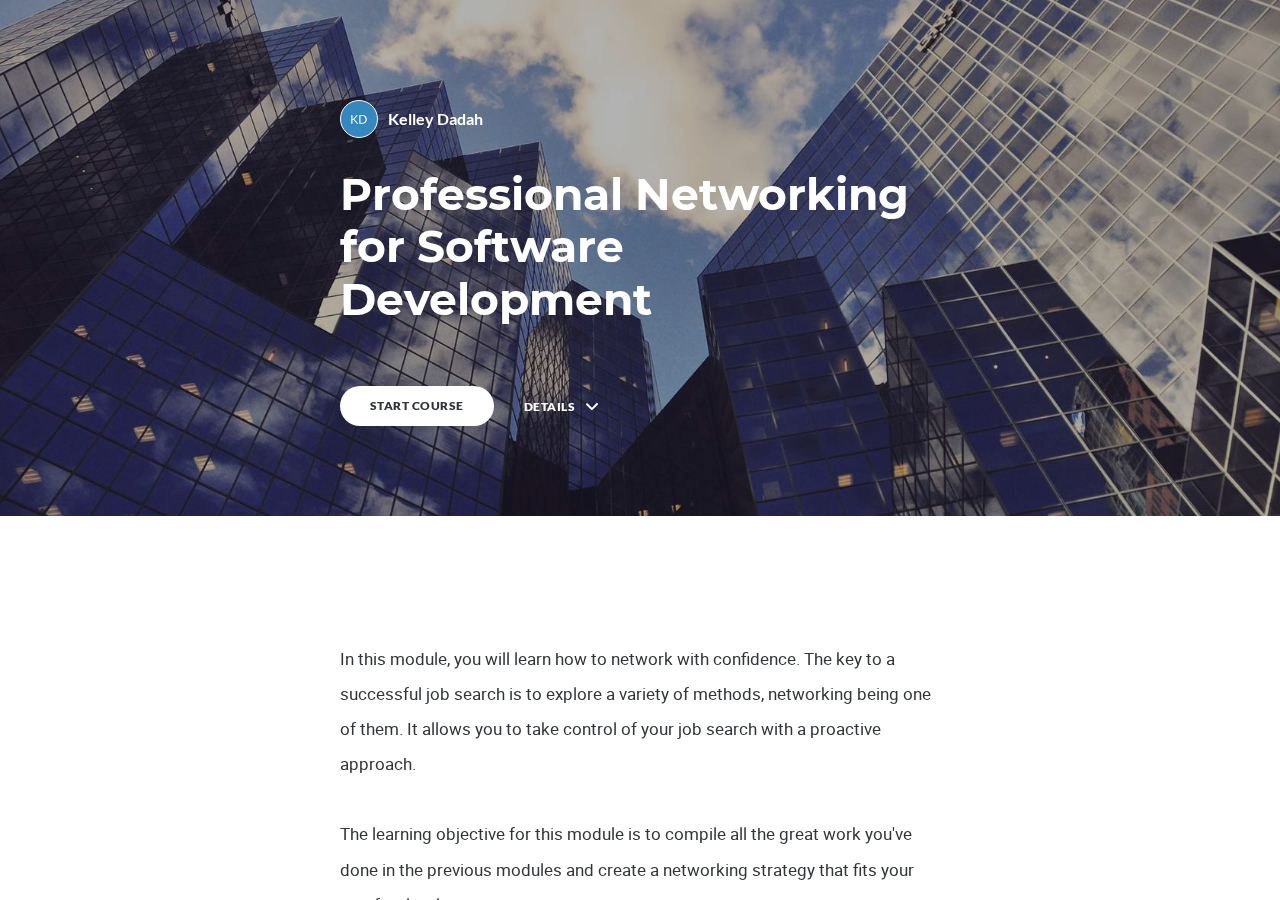
<file: 05 Professional Networking/index.html>
<!DOCTYPE html>
<html lang="en" class="">
  <head>
    <meta http-equiv="X-UA-Compatible" content="IE=edge,chrome=1">
    <meta name="viewport" content="width=device-width, initial-scale=1, maximum-scale=1">
    <meta charset="utf-8">

    <title>Professional Networking for Software Development</title>

    <link type="text/css" rel="stylesheet" href="lib/icomoon.css">
    <link type="text/css" rel="stylesheet" href="lib/main.bundle.css">
    <script type="text/javascript" src="lib/player-0.0.11.min.js"></script>
    <script type="text/javascript" src="lib/lzwcompress.js"></script>

    <!-- Resize Hack -->
    <script type="text/javascript">
      window.resizeTo(screen.width, screen.height);
    </script>

  

    <!--[if lt IE 9]>
    <script src="//html5shiv.googlecode.com/svn/trunk/html5.js"></script>
    <![endif]-->
  </head>
  <body>
    <style>
      .brand--head, .brand--head *   { font-family: 'Montserrat' !important; }
      .brand--body, .brand--body *   { font-family: 'Roboto' !important; }
      .brand--lhead, .brand--lhead * { font-family: 'Montserrat' !important; }
      .brand--lbody, .brand--lbody * { font-family: 'Roboto' !important; }
      .brand--ui, .brand--ui *       { font-family: 'Lato' !important; }

      .brand--beforeHead:before { font-family: 'Montserrat' !important; }
      .brand--afterHead:after { font-family: 'Montserrat' !important; }

      .brand--background        { background-color: #657AE7 !important; }
      .brand--background-all *  { background-color: #657AE7 !important; }
      .brand--border            { border-color: #657AE7 !important; }
      .brand--color             { color: #657AE7 !important; }
      .brand--color-all *       { color: #657AE7 !important; }
      .brand--shadow            { box-shadow: 0 0 0 0.2rem #657AE7 !important; }
      .brand--shadow-all *      { box-shadow: 0 0 0 0.2rem #657AE7 !important; }
      .brand--fill              { fill: #657AE7 !important; }
      .brand--stroke            { stroke: #657AE7 !important; }

      .brand--beforeBackground:before { background-color: #657AE7 !important; }
      .brand--beforeBorder:before     { border-color: #657AE7 !important; }
      .brand--beforeColor:before      { color: #657AE7 !important; }

      .brand--afterBackground:after { background-color: #657AE7 !important; }
      .brand--afterBorder:after     { border-color: #657AE7 !important; }
      .brand--afterColor:after      { color: #657AE7 !important; }

      /* should be applied to containers where links
         need to appear in brand color */
      .brand--linkColor a { color: #657AE7 !important; }

      /* should be applied to containers where links
         need to change to brand color on hover */
      .brand--linkColorHover a:hover { color: #657AE7 !important; }

      /* should be applied to any single element that
         needs to change color on hover */
      .brand--hoverColor:hover { color: #657AE7 !important; }

      /* TODO: probably need a way to create a 5-10% darker/lighter color */
      .brand--linkColor a:hover,
      .button.brand--background:hover { opacity: .65 !important; }

      @media (min-width: 47.9375em) { /* 768px */
        .brand--min768--background { background-color: #657AE7 !important; }
        .brand--min768--border     { border-color: #657AE7 !important; }
        .brand--min768--color      { color: #657AE7 !important; }
      }

      @media (max-width: 47.9375em) { /* 768px */
        .brand--max768--background { background-color: #657AE7 !important; }
        .brand--max768--border     { border-color: #657AE7 !important; }
        .brand--max768--color      { color: #657AE7 !important; }
      }
    </style>
    <div id="app"></div>
    <script>
  (function(root) {
    window.labelSet = {"id":"GzVNeyPz_Z6UxvqYdFiz59d6","author":"aid|a086cebf-d0c3-43f4-8f8e-7067c856d252","name":"English","defaultId":1,"defaultSet":true,"labels":{"result":"result","search":"search","results":"results","quizNext":"NEXT","tabGroup":"Tab","codeGroup":"Code","noResults":"No results for","noteGroup":"Note","quizScore":"Your score","quizStart":"START QUIZ","courseExit":"EXIT COURSE","courseHome":"Home","lessonName":"Lesson","quizSubmit":"SUBMIT","quoteGroup":"Quote","salutation":"👋 Bye!","buttonGroup":"Button","courseStart":"START COURSE","embedViewOn":"VIEW ON","exitMessage":"You may now leave this page.","quizCorrect":"Correct","quizPassing":"PASSING","quizResults":"Quiz Results","courseResume":"RESUME COURSE","processStart":"START","processSwipe":"Swipe to continue","quizContinue":"Continue","quizLandmark":"Quiz","quizQuestion":"Question","courseDetails":"DETAILS","embedReadMore":"Read more","feedbackGroup":"Feedback","quizIncorrect":"Incorrect","quizTakeAgain":"TAKE AGAIN","sortingReplay":"REPLAY","accordionGroup":"Accordion","embedLinkGroup":"Embedded web content","lessonComplete":"COMPLETE","statementGroup":"Statement","storylineGroup":"Storyline","attachmentGroup":"File Attachment","embedPhotoGroup":"Embedded photo","embedVideoGroup":"Embedded video","playButtonLabel":"Play","processComplete":"Complete","processLandmark":"Process","processNextStep":"NEXT STEP","processStepName":"Step","seekSliderLabel":"Seek","sortingLandmark":"Sorting Activity","audioPlayerGroup":"Audio player. You can use the space bar to toggle playback and arrow keys to scrub.","buttonStackGroup":"Button stack","embedPlayerGroup":"Embedded media player","lessonRestricted":"Lessons must be completed in order","pauseButtonLabel":"Pause","scenarioComplete":"Scenario Complete!","scenarioContinue":"CONTINUE","scenarioTryAgain":"TRY AGAIN","textOnImageGroup":"Text on image","timelineLandmark":"Timeline","urlEmbedLandmark":"URL/Embed","videoPlayerGroup":"Video player. You can use the space bar to toggle playback and arrow keys to scrub.","blocksClickToFlip":"Click to flip","blocksPreposition":"of","bulletedListGroup":"Bulleted list","checkboxListGroup":"Checkbox list","imageAndTextGroup":"Image and text","imageGalleryGroup":"Image gallery","lessonPreposition":"of","numberedListGroup":"Numbered list","processLessonName":"Lesson","processStartAgain":"START AGAIN","scenarioStartOver":"START OVER","courseSkipToLesson":"SKIP TO LESSON","flashcardBackLabel":"Flashcard back","flashcardGridGroup":"Flashcard grid","nextFlashCardLabel":"Next flashcard","flashcardFrontLabel":"Flashcard front","flashcardStackGroup":"Flashcard stack","knowledgeCheckGroup":"Knowledge check","sortingCardsCorrect":"Cards Correct","hamburgerButtonLabel":"Course Overview Sidebar","lessonHeaderLandmark":"Lesson Header","numberedDividerGroup":"Numbered divider","lessonContentLandmark":"Lesson Content","lessonSidebarLandmark":"Lesson Sidebar","quizAnswerPlaceholder":"Type your answer here","labeledGraphicLandmark":"Labeled Graphic","previousFlashCardLabel":"Previous flashcard","processStepPreposition":"of","overviewPageTitleSuffix":"Overview","quizAcceptableResponses":"Acceptable responses","quizRequirePassingScore":"Must pass quiz before continuing","timelineCardGroupPrefix":"Timeline Card","labeledGraphicBubbleLabel":"Labeled graphic bubble","labeledGraphicMarkerLabel":"Labeled graphic marker","labeledGraphicNextMarkerLabel":"Next marker","labeledGraphicPreviousMarkerLabel":"Previous marker"},"deleted":false,"createdAt":"2021-02-24T21:51:52.226Z","updatedAt":"2021-02-24T21:51:52.226Z","iso639Code":"en","transferredAt":null};
    window.courseData = "[base64]/[base64]/[base64]";

    var quizId = null;
    var storylineId = null;
    var completionPercentage = 100;
    var reporting = 'passed-incomplete';

    var stuffToPick = [
      'SetBookmark',   // set identifier for bookmark
      'SetDataChunk',  // set a stringified object with lesson progress
      'GetDataChunk',  // retreive stringified object with lesson progress
      'SetReachedEnd', // tell LMS user completed course
      'SetFailed', // tell LMS user Failed course
      'SetPassed', // tell LMS user Passed the course
      'SetScore', // Report Users Score to the LMS (for Pass and fail)
      'GetStatus', // Get Current Status
      'ResetStatus', // Reset the Status
      'CreateResponseIdentifier', // Create question response
      'MatchingResponse', // Create question matching response
      'RecordMatchingInteraction', // Question Type
      'RecordFillInInteraction', // Question Type
      'RecordMultipleChoiceInteraction', // Question Type
      'Finish',
      'ConcedeControl'
    ];

    var LMSProxy = pick(stuffToPick, window.parent, Function.prototype);

    finish(0);

    var cache = getLMSData();

    function debounce(fn, delay) {
  var timer = null;

  return function () {
    var context = this, args = arguments;
    clearTimeout(timer);
    timer = setTimeout(function () {
      fn.apply(context, args);
    }, delay);
  };
}

function compress(data) {
  try {
    return JSON.stringify({
      v: 2,
      d: lzwCompress.pack(JSON.stringify(data)),
      cpv: "W6eekRu9"
    });
  } catch(e) {
    return '';
  }
}

function decompress(stringData) {
  try {
    const data = JSON.parse(stringData);

    return data.d
      ? JSON.parse(lzwCompress.unpack(data.d))
      : data;
  } catch(e) {
    return {};
  }
}

function assign(target) {
  if (target === undefined || target === null) {
    throw new TypeError('assign: Cannot convert undefined or null to object');
  }

  var output = Object(target);

  for (var index = 1; index < arguments.length; index++) {
    var source = arguments[index];
    if (source !== undefined && source !== null) {
      for (var nextKey in source) {
        if (source.hasOwnProperty(nextKey)) {
          output[nextKey] = source[nextKey];
        }
      }
    }
  }
  return output;
}

function identity(value) {
  return value;
}

function bookmark(id) {
  var url = 'index.html#/lessons/' + id;

  LMSProxy.SetBookmark(url, '');
}

function completeOut(passed, reportParam) {
  var reportType = reportParam || reporting;

  if(passed) {
    switch(reportType) {
      case 'completed-incomplete':
      case 'completed-failed':
        LMSProxy.ResetStatus();
        LMSProxy.SetReachedEnd();
        break;

      case 'passed-incomplete':
      case 'passed-failed':
        LMSProxy.SetPassed();
        LMSProxy.SetReachedEnd();
        break;
    }
  } else {
    switch(reportType) {
      case 'passed-failed':
      case 'completed-failed':
        if(!isPassed()) {
          LMSProxy.SetFailed();
        }
        break;
    }
  }
}

var setDataChunk = debounce(function(data) {
  LMSProxy.SetDataChunk(data);
}, 1000);

function concatLMSData(data) {
  assign(cache, data);
  setDataChunk(compress(cache));
}

function exit() {
  LMSProxy.ConcedeControl();
}

function finish(totalProgress) {
  if (
    quizId === null &&
    storylineId === null &&
    completionPercentage != undefined &&
    totalProgress >= completionPercentage
  ) {
    completeOut(true);
  }
}

function finishQuiz(passed, score, id) {
  if (id == quizId) {
    reportScore(score);
    completeOut(passed);
  }
}

function finishStoryline(id, passed, isQuiz, score) {
  if (id == storylineId) {
    if (isQuiz) {
      reportScore(score);
      completeOut(passed, 'passed-failed');
    } else {
      completeOut(passed);
    }
  }
}

function stripHtml(title) {
  return title.replace(/<(?:.|\n)*?>/gm, '');
}

function shorten(title) {
  return title.charAt(0);
}

function buildResponseIdentifier(response) {
  var title = stripHtml(response.title);
  return LMSProxy.CreateResponseIdentifier(shorten(title), title);
}

function buildMatchingResponse(response) {
  var sourceTitle = stripHtml(response.source.title);
  var targetTitle = stripHtml(response.target.title);

  var source =
    LMSProxy.CreateResponseIdentifier(shorten(sourceTitle), sourceTitle);
  var target =
    LMSProxy.CreateResponseIdentifier(shorten(targetTitle), targetTitle);

  return new LMSProxy.MatchingResponse(source, target);
}

function cleanTitle(title, maxSize) {
  return title.substr(0, maxSize || 20).replace(/ /g, '_');
}

function titleToId(quiz, question, attempts) {
  return cleanTitle(quiz, 20) + '_' + cleanTitle(question, 230) + '_' + attempts.toString().substr(0,3);
}

function normalizeResult(correct) {
  return correct
    ? window.parent.INTERACTION_RESULT_CORRECT
    : window.parent.INTERACTION_RESULT_WRONG;
}

function reportAnswer(data) {
  var recorder = Function.prototype;
  var response;
  var correctResponses;

  var isCorrect = normalizeResult(data.isCorrect);
  var latency = data.latency;
  var title = data.questionTitle;
  var weighting = 1;
  var strId = titleToId(data.quizTitle, title, data.retryAttempts);

  switch (data.type) {
    case 'MULTIPLE_CHOICE':
    case 'MULTIPLE_RESPONSE':
      response = data.response.map(buildResponseIdentifier);
      correctResponses = data.correctResponse.map(buildResponseIdentifier);
      recorder = LMSProxy.RecordMultipleChoiceInteraction;
      break;

    case 'FILL_IN_THE_BLANK':
      response = data.response;
      correctResponses = data.correctResponse;
      recorder = LMSProxy.RecordFillInInteraction;
      break;

    case 'MATCHING':
      response = data.response.map(buildMatchingResponse);
      correctResponses = data.correctResponse.map(buildMatchingResponse);
      recorder = LMSProxy.RecordMatchingInteraction;
      break;
  }

  recorder(
    strId,
    response,
    isCorrect,
    correctResponses,
    title,
    weighting,
    latency,
    0
  );
}

function getLMSData() {
  var data = null;

  if(!cache) {
    data = LMSProxy.GetDataChunk();

    var result = data
      ? decompress(data)
      : {};

    return result;
  }

  return assign({}, cache);
}

function getProgress(initialProgress) {
  var decodeCourseProgress =
    root.Rise.decodeCourseProgress;

  var progress = assign({}, {
    progress: { lessons: {} }
  }, getLMSData()).progress;

  if(initialProgress) {
    return decodeCourseProgress(initialProgress, progress);
  }

  return progress;
}

function isExport() {
  return true;
}

function isPassed() {
  return LMSProxy.GetStatus() === window.parent.LESSON_STATUS_PASSED;
}

function pick(keys, obj, def) {
  return keys.reduce(function(memo, key) {
    if(obj[key] === undefined) {
      if(def !== undefined) {
        memo[key] = def;
      }
    } else {
      memo[key] = obj[key];
    }

    return memo;
  }, {});
}

function reportScore(score) {
  var highScore = Math.max(getLMSData().score || 0, score);
  concatLMSData({ score: highScore });

  LMSProxy.SetScore(highScore, 100, 0);
}

function resolvePath(path) {
  return ('assets/').concat(path);
}

function resolveFontPath(font) {
  return ('lib/fonts/').concat(font.key.split('/').reverse()[0]);
}

function setLessonProgress(lessonProgress) {
  var encodeLessonProgress =
    root.Rise.encodeLessonProgress;

  var currentProgress = getProgress();

  var lessons = assign(
    {},
    currentProgress.lessons,
    encodeLessonProgress(lessonProgress)
  );

  var progress = assign({}, currentProgress, { lessons: lessons });

  concatLMSData({ progress: progress });
}

function setCourseProgress(courseProgress) {
  var encodeCourseProgress =
    root.Rise.encodeCourseProgress;

  var currentProgress = getProgress();

  var progress = assign(
    {},
    currentProgress,
    encodeCourseProgress(courseProgress)
  );

  concatLMSData({ progress: progress });
}

function getMasteryScore(payload) {
  return payload.passingScore;
}

root.Rise = {
  completeLessons: identity,
  decodeCourseProgress: identity,
  encodeCourseProgress: identity,
  encodeLessonProgress: identity
};

root.Runtime = {
  bookmark: bookmark,
  exit: exit,
  finish: finish,
  finishQuiz: finishQuiz,
  finishStoryline: finishStoryline,
  getMasteryScore: getMasteryScore,
  getProgress: getProgress,
  isExport: isExport,
  reportAnswer: reportAnswer,
  resolveFontPath: resolveFontPath,
  resolvePath: resolvePath,
  setCourseProgress: setCourseProgress,
  setLessonProgress: setLessonProgress
};

  }(window));
</script>


    
      <script src="lib/main.bundle.js"></script>
    
  </body>
</html>
</file>
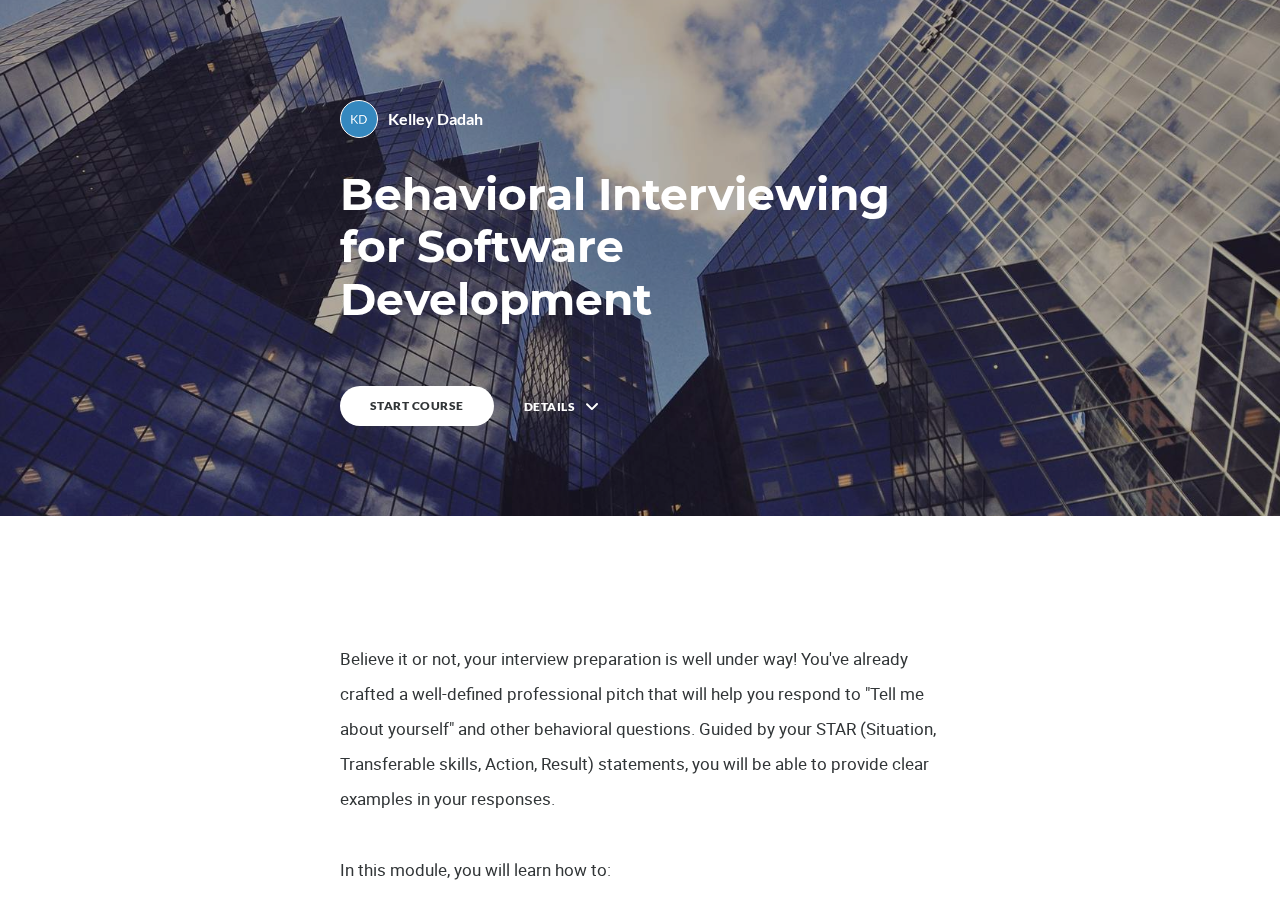
<file: 06 Behavioral Interviewing/index.html>
<!DOCTYPE html>
<html lang="en" class="">
  <head>
    <meta http-equiv="X-UA-Compatible" content="IE=edge,chrome=1">
    <meta name="viewport" content="width=device-width, initial-scale=1, maximum-scale=1">
    <meta charset="utf-8">

    <title>Behavioral Interviewing for Software Development</title>

    <link type="text/css" rel="stylesheet" href="lib/icomoon.css">
    <link type="text/css" rel="stylesheet" href="lib/main.bundle.css">
    <script type="text/javascript" src="lib/player-0.0.11.min.js"></script>
    <script type="text/javascript" src="lib/lzwcompress.js"></script>

    <!-- Resize Hack -->
    <script type="text/javascript">
      window.resizeTo(screen.width, screen.height);
    </script>

  

    <!--[if lt IE 9]>
    <script src="//html5shiv.googlecode.com/svn/trunk/html5.js"></script>
    <![endif]-->
  </head>
  <body>
    <style>
      .brand--head, .brand--head *   { font-family: 'Montserrat' !important; }
      .brand--body, .brand--body *   { font-family: 'Roboto' !important; }
      .brand--lhead, .brand--lhead * { font-family: 'Montserrat' !important; }
      .brand--lbody, .brand--lbody * { font-family: 'Roboto' !important; }
      .brand--ui, .brand--ui *       { font-family: 'Lato' !important; }

      .brand--beforeHead:before { font-family: 'Montserrat' !important; }
      .brand--afterHead:after { font-family: 'Montserrat' !important; }

      .brand--background        { background-color: #657AE7 !important; }
      .brand--background-all *  { background-color: #657AE7 !important; }
      .brand--border            { border-color: #657AE7 !important; }
      .brand--color             { color: #657AE7 !important; }
      .brand--color-all *       { color: #657AE7 !important; }
      .brand--shadow            { box-shadow: 0 0 0 0.2rem #657AE7 !important; }
      .brand--shadow-all *      { box-shadow: 0 0 0 0.2rem #657AE7 !important; }
      .brand--fill              { fill: #657AE7 !important; }
      .brand--stroke            { stroke: #657AE7 !important; }

      .brand--beforeBackground:before { background-color: #657AE7 !important; }
      .brand--beforeBorder:before     { border-color: #657AE7 !important; }
      .brand--beforeColor:before      { color: #657AE7 !important; }

      .brand--afterBackground:after { background-color: #657AE7 !important; }
      .brand--afterBorder:after     { border-color: #657AE7 !important; }
      .brand--afterColor:after      { color: #657AE7 !important; }

      /* should be applied to containers where links
         need to appear in brand color */
      .brand--linkColor a { color: #657AE7 !important; }

      /* should be applied to containers where links
         need to change to brand color on hover */
      .brand--linkColorHover a:hover { color: #657AE7 !important; }

      /* should be applied to any single element that
         needs to change color on hover */
      .brand--hoverColor:hover { color: #657AE7 !important; }

      /* TODO: probably need a way to create a 5-10% darker/lighter color */
      .brand--linkColor a:hover,
      .button.brand--background:hover { opacity: .65 !important; }

      @media (min-width: 47.9375em) { /* 768px */
        .brand--min768--background { background-color: #657AE7 !important; }
        .brand--min768--border     { border-color: #657AE7 !important; }
        .brand--min768--color      { color: #657AE7 !important; }
      }

      @media (max-width: 47.9375em) { /* 768px */
        .brand--max768--background { background-color: #657AE7 !important; }
        .brand--max768--border     { border-color: #657AE7 !important; }
        .brand--max768--color      { color: #657AE7 !important; }
      }
    </style>
    <div id="app"></div>
    <script>
  (function(root) {
    window.labelSet = {"id":"GzVNeyPz_Z6UxvqYdFiz59d6","author":"aid|a086cebf-d0c3-43f4-8f8e-7067c856d252","name":"English","defaultId":1,"defaultSet":true,"labels":{"result":"result","search":"search","results":"results","quizNext":"NEXT","tabGroup":"Tab","codeGroup":"Code","noResults":"No results for","noteGroup":"Note","quizScore":"Your score","quizStart":"START QUIZ","courseExit":"EXIT COURSE","courseHome":"Home","lessonName":"Lesson","quizSubmit":"SUBMIT","quoteGroup":"Quote","salutation":"👋 Bye!","buttonGroup":"Button","courseStart":"START COURSE","embedViewOn":"VIEW ON","exitMessage":"You may now leave this page.","quizCorrect":"Correct","quizPassing":"PASSING","quizResults":"Quiz Results","courseResume":"RESUME COURSE","processStart":"START","processSwipe":"Swipe to continue","quizContinue":"Continue","quizLandmark":"Quiz","quizQuestion":"Question","courseDetails":"DETAILS","embedReadMore":"Read more","feedbackGroup":"Feedback","quizIncorrect":"Incorrect","quizTakeAgain":"TAKE AGAIN","sortingReplay":"REPLAY","accordionGroup":"Accordion","embedLinkGroup":"Embedded web content","lessonComplete":"COMPLETE","statementGroup":"Statement","storylineGroup":"Storyline","attachmentGroup":"File Attachment","embedPhotoGroup":"Embedded photo","embedVideoGroup":"Embedded video","playButtonLabel":"Play","processComplete":"Complete","processLandmark":"Process","processNextStep":"NEXT STEP","processStepName":"Step","seekSliderLabel":"Seek","sortingLandmark":"Sorting Activity","audioPlayerGroup":"Audio player. You can use the space bar to toggle playback and arrow keys to scrub.","buttonStackGroup":"Button stack","embedPlayerGroup":"Embedded media player","lessonRestricted":"Lessons must be completed in order","pauseButtonLabel":"Pause","scenarioComplete":"Scenario Complete!","scenarioContinue":"CONTINUE","scenarioTryAgain":"TRY AGAIN","textOnImageGroup":"Text on image","timelineLandmark":"Timeline","urlEmbedLandmark":"URL/Embed","videoPlayerGroup":"Video player. You can use the space bar to toggle playback and arrow keys to scrub.","blocksClickToFlip":"Click to flip","blocksPreposition":"of","bulletedListGroup":"Bulleted list","checkboxListGroup":"Checkbox list","imageAndTextGroup":"Image and text","imageGalleryGroup":"Image gallery","lessonPreposition":"of","numberedListGroup":"Numbered list","processLessonName":"Lesson","processStartAgain":"START AGAIN","scenarioStartOver":"START OVER","courseSkipToLesson":"SKIP TO LESSON","flashcardBackLabel":"Flashcard back","flashcardGridGroup":"Flashcard grid","nextFlashCardLabel":"Next flashcard","flashcardFrontLabel":"Flashcard front","flashcardStackGroup":"Flashcard stack","knowledgeCheckGroup":"Knowledge check","sortingCardsCorrect":"Cards Correct","hamburgerButtonLabel":"Course Overview Sidebar","lessonHeaderLandmark":"Lesson Header","numberedDividerGroup":"Numbered divider","lessonContentLandmark":"Lesson Content","lessonSidebarLandmark":"Lesson Sidebar","quizAnswerPlaceholder":"Type your answer here","labeledGraphicLandmark":"Labeled Graphic","previousFlashCardLabel":"Previous flashcard","processStepPreposition":"of","overviewPageTitleSuffix":"Overview","quizAcceptableResponses":"Acceptable responses","quizRequirePassingScore":"Must pass quiz before continuing","timelineCardGroupPrefix":"Timeline Card","labeledGraphicBubbleLabel":"Labeled graphic bubble","labeledGraphicMarkerLabel":"Labeled graphic marker","labeledGraphicNextMarkerLabel":"Next marker","labeledGraphicPreviousMarkerLabel":"Previous marker"},"deleted":false,"createdAt":"2021-02-24T21:51:52.226Z","updatedAt":"2021-02-24T21:51:52.226Z","iso639Code":"en","transferredAt":null};
    window.courseData = "[base64]/[base64]/[base64]/[base64]/[base64]/[base64]/PC9saT48bGk+V2hhdCB3YXMgdGhlIGNoYWxsZW5nZSBvciBwcm9tcHQ/PC9saT48bGk+V2hvIHdhcyBpbnZvbHZlZD88L2xpPjxsaT5XaGF0IHdhcyB5b3VyIHJvbGU/[base64]/[base64]/PC9saT48bGk+V2FzIHRoZXJlIGEgZmluaXNoZWQgcHJvZHVjdCBvciBvdXRjb21lPzwvbGk+PGxpPldoYXQgd2FzIHRoZSBpbXBhY3Qgb2YgdGhlIG92ZXJhbGwgcHJvamVjdD88L2xpPjxsaT5XaGF0IGRpZCB5b3UgbGVhcm4/[base64]";

    var quizId = null;
    var storylineId = null;
    var completionPercentage = 100;
    var reporting = 'passed-incomplete';

    var stuffToPick = [
      'SetBookmark',   // set identifier for bookmark
      'SetDataChunk',  // set a stringified object with lesson progress
      'GetDataChunk',  // retreive stringified object with lesson progress
      'SetReachedEnd', // tell LMS user completed course
      'SetFailed', // tell LMS user Failed course
      'SetPassed', // tell LMS user Passed the course
      'SetScore', // Report Users Score to the LMS (for Pass and fail)
      'GetStatus', // Get Current Status
      'ResetStatus', // Reset the Status
      'CreateResponseIdentifier', // Create question response
      'MatchingResponse', // Create question matching response
      'RecordMatchingInteraction', // Question Type
      'RecordFillInInteraction', // Question Type
      'RecordMultipleChoiceInteraction', // Question Type
      'Finish',
      'ConcedeControl'
    ];

    var LMSProxy = pick(stuffToPick, window.parent, Function.prototype);

    finish(0);

    var cache = getLMSData();

    function debounce(fn, delay) {
  var timer = null;

  return function () {
    var context = this, args = arguments;
    clearTimeout(timer);
    timer = setTimeout(function () {
      fn.apply(context, args);
    }, delay);
  };
}

function compress(data) {
  try {
    return JSON.stringify({
      v: 2,
      d: lzwCompress.pack(JSON.stringify(data)),
      cpv: "ub7QcW17"
    });
  } catch(e) {
    return '';
  }
}

function decompress(stringData) {
  try {
    const data = JSON.parse(stringData);

    return data.d
      ? JSON.parse(lzwCompress.unpack(data.d))
      : data;
  } catch(e) {
    return {};
  }
}

function assign(target) {
  if (target === undefined || target === null) {
    throw new TypeError('assign: Cannot convert undefined or null to object');
  }

  var output = Object(target);

  for (var index = 1; index < arguments.length; index++) {
    var source = arguments[index];
    if (source !== undefined && source !== null) {
      for (var nextKey in source) {
        if (source.hasOwnProperty(nextKey)) {
          output[nextKey] = source[nextKey];
        }
      }
    }
  }
  return output;
}

function identity(value) {
  return value;
}

function bookmark(id) {
  var url = 'index.html#/lessons/' + id;

  LMSProxy.SetBookmark(url, '');
}

function completeOut(passed, reportParam) {
  var reportType = reportParam || reporting;

  if(passed) {
    switch(reportType) {
      case 'completed-incomplete':
      case 'completed-failed':
        LMSProxy.ResetStatus();
        LMSProxy.SetReachedEnd();
        break;

      case 'passed-incomplete':
      case 'passed-failed':
        LMSProxy.SetPassed();
        LMSProxy.SetReachedEnd();
        break;
    }
  } else {
    switch(reportType) {
      case 'passed-failed':
      case 'completed-failed':
        if(!isPassed()) {
          LMSProxy.SetFailed();
        }
        break;
    }
  }
}

var setDataChunk = debounce(function(data) {
  LMSProxy.SetDataChunk(data);
}, 1000);

function concatLMSData(data) {
  assign(cache, data);
  setDataChunk(compress(cache));
}

function exit() {
  LMSProxy.ConcedeControl();
}

function finish(totalProgress) {
  if (
    quizId === null &&
    storylineId === null &&
    completionPercentage != undefined &&
    totalProgress >= completionPercentage
  ) {
    completeOut(true);
  }
}

function finishQuiz(passed, score, id) {
  if (id == quizId) {
    reportScore(score);
    completeOut(passed);
  }
}

function finishStoryline(id, passed, isQuiz, score) {
  if (id == storylineId) {
    if (isQuiz) {
      reportScore(score);
      completeOut(passed, 'passed-failed');
    } else {
      completeOut(passed);
    }
  }
}

function stripHtml(title) {
  return title.replace(/<(?:.|\n)*?>/gm, '');
}

function shorten(title) {
  return title.charAt(0);
}

function buildResponseIdentifier(response) {
  var title = stripHtml(response.title);
  return LMSProxy.CreateResponseIdentifier(shorten(title), title);
}

function buildMatchingResponse(response) {
  var sourceTitle = stripHtml(response.source.title);
  var targetTitle = stripHtml(response.target.title);

  var source =
    LMSProxy.CreateResponseIdentifier(shorten(sourceTitle), sourceTitle);
  var target =
    LMSProxy.CreateResponseIdentifier(shorten(targetTitle), targetTitle);

  return new LMSProxy.MatchingResponse(source, target);
}

function cleanTitle(title, maxSize) {
  return title.substr(0, maxSize || 20).replace(/ /g, '_');
}

function titleToId(quiz, question, attempts) {
  return cleanTitle(quiz, 20) + '_' + cleanTitle(question, 230) + '_' + attempts.toString().substr(0,3);
}

function normalizeResult(correct) {
  return correct
    ? window.parent.INTERACTION_RESULT_CORRECT
    : window.parent.INTERACTION_RESULT_WRONG;
}

function reportAnswer(data) {
  var recorder = Function.prototype;
  var response;
  var correctResponses;

  var isCorrect = normalizeResult(data.isCorrect);
  var latency = data.latency;
  var title = data.questionTitle;
  var weighting = 1;
  var strId = titleToId(data.quizTitle, title, data.retryAttempts);

  switch (data.type) {
    case 'MULTIPLE_CHOICE':
    case 'MULTIPLE_RESPONSE':
      response = data.response.map(buildResponseIdentifier);
      correctResponses = data.correctResponse.map(buildResponseIdentifier);
      recorder = LMSProxy.RecordMultipleChoiceInteraction;
      break;

    case 'FILL_IN_THE_BLANK':
      response = data.response;
      correctResponses = data.correctResponse;
      recorder = LMSProxy.RecordFillInInteraction;
      break;

    case 'MATCHING':
      response = data.response.map(buildMatchingResponse);
      correctResponses = data.correctResponse.map(buildMatchingResponse);
      recorder = LMSProxy.RecordMatchingInteraction;
      break;
  }

  recorder(
    strId,
    response,
    isCorrect,
    correctResponses,
    title,
    weighting,
    latency,
    0
  );
}

function getLMSData() {
  var data = null;

  if(!cache) {
    data = LMSProxy.GetDataChunk();

    var result = data
      ? decompress(data)
      : {};

    return result;
  }

  return assign({}, cache);
}

function getProgress(initialProgress) {
  var decodeCourseProgress =
    root.Rise.decodeCourseProgress;

  var progress = assign({}, {
    progress: { lessons: {} }
  }, getLMSData()).progress;

  if(initialProgress) {
    return decodeCourseProgress(initialProgress, progress);
  }

  return progress;
}

function isExport() {
  return true;
}

function isPassed() {
  return LMSProxy.GetStatus() === window.parent.LESSON_STATUS_PASSED;
}

function pick(keys, obj, def) {
  return keys.reduce(function(memo, key) {
    if(obj[key] === undefined) {
      if(def !== undefined) {
        memo[key] = def;
      }
    } else {
      memo[key] = obj[key];
    }

    return memo;
  }, {});
}

function reportScore(score) {
  var highScore = Math.max(getLMSData().score || 0, score);
  concatLMSData({ score: highScore });

  LMSProxy.SetScore(highScore, 100, 0);
}

function resolvePath(path) {
  return ('assets/').concat(path);
}

function resolveFontPath(font) {
  return ('lib/fonts/').concat(font.key.split('/').reverse()[0]);
}

function setLessonProgress(lessonProgress) {
  var encodeLessonProgress =
    root.Rise.encodeLessonProgress;

  var currentProgress = getProgress();

  var lessons = assign(
    {},
    currentProgress.lessons,
    encodeLessonProgress(lessonProgress)
  );

  var progress = assign({}, currentProgress, { lessons: lessons });

  concatLMSData({ progress: progress });
}

function setCourseProgress(courseProgress) {
  var encodeCourseProgress =
    root.Rise.encodeCourseProgress;

  var currentProgress = getProgress();

  var progress = assign(
    {},
    currentProgress,
    encodeCourseProgress(courseProgress)
  );

  concatLMSData({ progress: progress });
}

function getMasteryScore(payload) {
  return payload.passingScore;
}

root.Rise = {
  completeLessons: identity,
  decodeCourseProgress: identity,
  encodeCourseProgress: identity,
  encodeLessonProgress: identity
};

root.Runtime = {
  bookmark: bookmark,
  exit: exit,
  finish: finish,
  finishQuiz: finishQuiz,
  finishStoryline: finishStoryline,
  getMasteryScore: getMasteryScore,
  getProgress: getProgress,
  isExport: isExport,
  reportAnswer: reportAnswer,
  resolveFontPath: resolveFontPath,
  resolvePath: resolvePath,
  setCourseProgress: setCourseProgress,
  setLessonProgress: setLessonProgress
};

  }(window));
</script>


    
      <script src="lib/main.bundle.js"></script>
    
  </body>
</html>
</file>
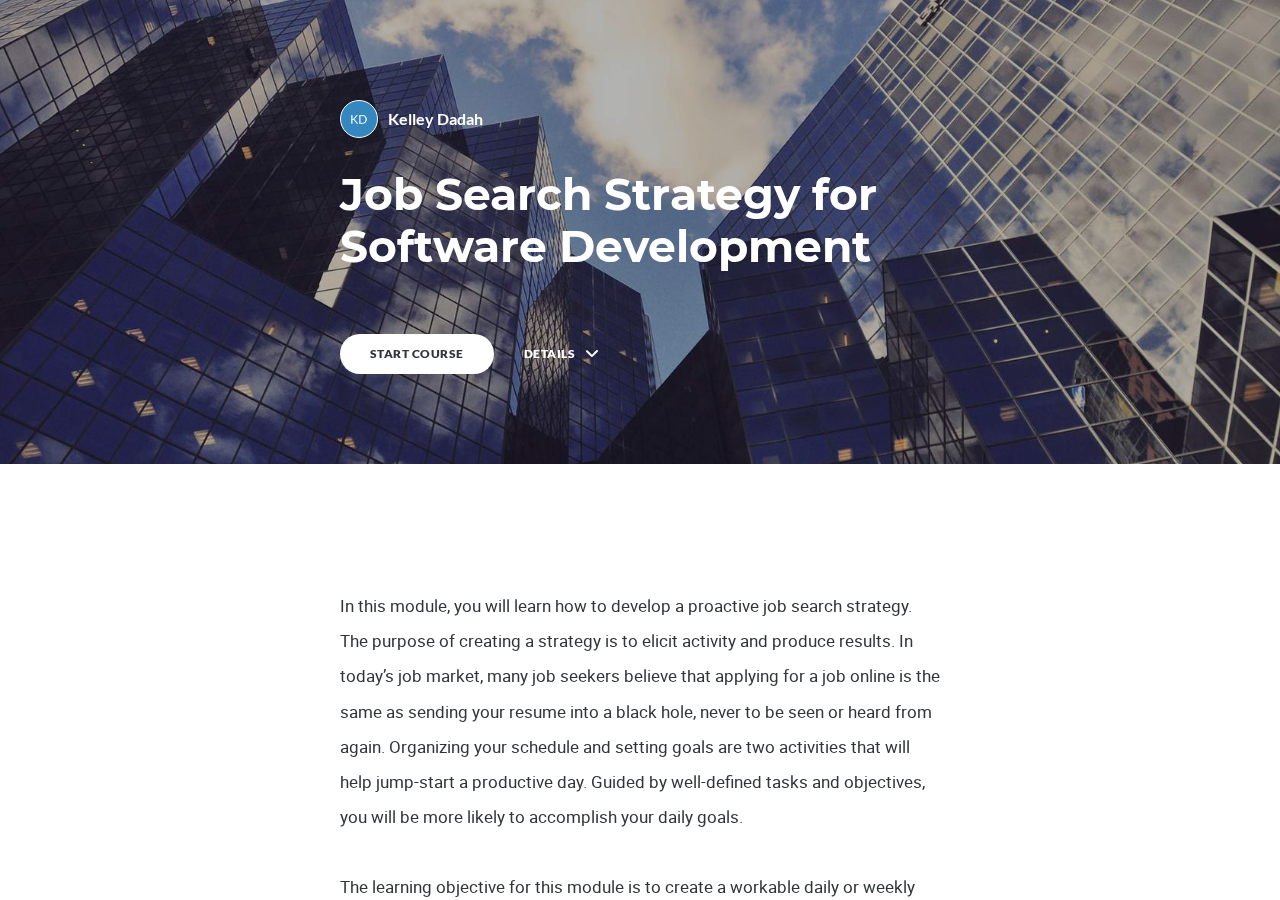
<file: 07 Job Search Strategy/index.html>
<!DOCTYPE html>
<html lang="en" class="">
  <head>
    <meta http-equiv="X-UA-Compatible" content="IE=edge,chrome=1">
    <meta name="viewport" content="width=device-width, initial-scale=1, maximum-scale=1">
    <meta charset="utf-8">

    <title>Job Search Strategy for Software Development</title>

    <link type="text/css" rel="stylesheet" href="lib/icomoon.css">
    <link type="text/css" rel="stylesheet" href="lib/main.bundle.css">
    <script type="text/javascript" src="lib/player-0.0.11.min.js"></script>
    <script type="text/javascript" src="lib/lzwcompress.js"></script>

    <!-- Resize Hack -->
    <script type="text/javascript">
      window.resizeTo(screen.width, screen.height);
    </script>

  

    <!--[if lt IE 9]>
    <script src="//html5shiv.googlecode.com/svn/trunk/html5.js"></script>
    <![endif]-->
  </head>
  <body>
    <style>
      .brand--head, .brand--head *   { font-family: 'Montserrat' !important; }
      .brand--body, .brand--body *   { font-family: 'Roboto' !important; }
      .brand--lhead, .brand--lhead * { font-family: 'Montserrat' !important; }
      .brand--lbody, .brand--lbody * { font-family: 'Roboto' !important; }
      .brand--ui, .brand--ui *       { font-family: 'Lato' !important; }

      .brand--beforeHead:before { font-family: 'Montserrat' !important; }
      .brand--afterHead:after { font-family: 'Montserrat' !important; }

      .brand--background        { background-color: #657AE7 !important; }
      .brand--background-all *  { background-color: #657AE7 !important; }
      .brand--border            { border-color: #657AE7 !important; }
      .brand--color             { color: #657AE7 !important; }
      .brand--color-all *       { color: #657AE7 !important; }
      .brand--shadow            { box-shadow: 0 0 0 0.2rem #657AE7 !important; }
      .brand--shadow-all *      { box-shadow: 0 0 0 0.2rem #657AE7 !important; }
      .brand--fill              { fill: #657AE7 !important; }
      .brand--stroke            { stroke: #657AE7 !important; }

      .brand--beforeBackground:before { background-color: #657AE7 !important; }
      .brand--beforeBorder:before     { border-color: #657AE7 !important; }
      .brand--beforeColor:before      { color: #657AE7 !important; }

      .brand--afterBackground:after { background-color: #657AE7 !important; }
      .brand--afterBorder:after     { border-color: #657AE7 !important; }
      .brand--afterColor:after      { color: #657AE7 !important; }

      /* should be applied to containers where links
         need to appear in brand color */
      .brand--linkColor a { color: #657AE7 !important; }

      /* should be applied to containers where links
         need to change to brand color on hover */
      .brand--linkColorHover a:hover { color: #657AE7 !important; }

      /* should be applied to any single element that
         needs to change color on hover */
      .brand--hoverColor:hover { color: #657AE7 !important; }

      /* TODO: probably need a way to create a 5-10% darker/lighter color */
      .brand--linkColor a:hover,
      .button.brand--background:hover { opacity: .65 !important; }

      @media (min-width: 47.9375em) { /* 768px */
        .brand--min768--background { background-color: #657AE7 !important; }
        .brand--min768--border     { border-color: #657AE7 !important; }
        .brand--min768--color      { color: #657AE7 !important; }
      }

      @media (max-width: 47.9375em) { /* 768px */
        .brand--max768--background { background-color: #657AE7 !important; }
        .brand--max768--border     { border-color: #657AE7 !important; }
        .brand--max768--color      { color: #657AE7 !important; }
      }
    </style>
    <div id="app"></div>
    <script>
  (function(root) {
    window.labelSet = {"id":"GzVNeyPz_Z6UxvqYdFiz59d6","author":"aid|a086cebf-d0c3-43f4-8f8e-7067c856d252","name":"English","defaultId":1,"defaultSet":true,"labels":{"result":"result","search":"search","results":"results","quizNext":"NEXT","tabGroup":"Tab","codeGroup":"Code","noResults":"No results for","noteGroup":"Note","quizScore":"Your score","quizStart":"START QUIZ","courseExit":"EXIT COURSE","courseHome":"Home","lessonName":"Lesson","quizSubmit":"SUBMIT","quoteGroup":"Quote","salutation":"👋 Bye!","buttonGroup":"Button","courseStart":"START COURSE","embedViewOn":"VIEW ON","exitMessage":"You may now leave this page.","quizCorrect":"Correct","quizPassing":"PASSING","quizResults":"Quiz Results","courseResume":"RESUME COURSE","processStart":"START","processSwipe":"Swipe to continue","quizContinue":"Continue","quizLandmark":"Quiz","quizQuestion":"Question","courseDetails":"DETAILS","embedReadMore":"Read more","feedbackGroup":"Feedback","quizIncorrect":"Incorrect","quizTakeAgain":"TAKE AGAIN","sortingReplay":"REPLAY","accordionGroup":"Accordion","embedLinkGroup":"Embedded web content","lessonComplete":"COMPLETE","statementGroup":"Statement","storylineGroup":"Storyline","attachmentGroup":"File Attachment","embedPhotoGroup":"Embedded photo","embedVideoGroup":"Embedded video","playButtonLabel":"Play","processComplete":"Complete","processLandmark":"Process","processNextStep":"NEXT STEP","processStepName":"Step","seekSliderLabel":"Seek","sortingLandmark":"Sorting Activity","audioPlayerGroup":"Audio player. You can use the space bar to toggle playback and arrow keys to scrub.","buttonStackGroup":"Button stack","embedPlayerGroup":"Embedded media player","lessonRestricted":"Lessons must be completed in order","pauseButtonLabel":"Pause","scenarioComplete":"Scenario Complete!","scenarioContinue":"CONTINUE","scenarioTryAgain":"TRY AGAIN","textOnImageGroup":"Text on image","timelineLandmark":"Timeline","urlEmbedLandmark":"URL/Embed","videoPlayerGroup":"Video player. You can use the space bar to toggle playback and arrow keys to scrub.","blocksClickToFlip":"Click to flip","blocksPreposition":"of","bulletedListGroup":"Bulleted list","checkboxListGroup":"Checkbox list","imageAndTextGroup":"Image and text","imageGalleryGroup":"Image gallery","lessonPreposition":"of","numberedListGroup":"Numbered list","processLessonName":"Lesson","processStartAgain":"START AGAIN","scenarioStartOver":"START OVER","courseSkipToLesson":"SKIP TO LESSON","flashcardBackLabel":"Flashcard back","flashcardGridGroup":"Flashcard grid","nextFlashCardLabel":"Next flashcard","flashcardFrontLabel":"Flashcard front","flashcardStackGroup":"Flashcard stack","knowledgeCheckGroup":"Knowledge check","sortingCardsCorrect":"Cards Correct","hamburgerButtonLabel":"Course Overview Sidebar","lessonHeaderLandmark":"Lesson Header","numberedDividerGroup":"Numbered divider","lessonContentLandmark":"Lesson Content","lessonSidebarLandmark":"Lesson Sidebar","quizAnswerPlaceholder":"Type your answer here","labeledGraphicLandmark":"Labeled Graphic","previousFlashCardLabel":"Previous flashcard","processStepPreposition":"of","overviewPageTitleSuffix":"Overview","quizAcceptableResponses":"Acceptable responses","quizRequirePassingScore":"Must pass quiz before continuing","timelineCardGroupPrefix":"Timeline Card","labeledGraphicBubbleLabel":"Labeled graphic bubble","labeledGraphicMarkerLabel":"Labeled graphic marker","labeledGraphicNextMarkerLabel":"Next marker","labeledGraphicPreviousMarkerLabel":"Previous marker"},"deleted":false,"createdAt":"2021-02-24T21:51:52.226Z","updatedAt":"2021-02-24T21:51:52.226Z","iso639Code":"en","transferredAt":null};
    window.courseData = "[base64]/[base64]/[base64]";

    var quizId = null;
    var storylineId = null;
    var completionPercentage = 100;
    var reporting = 'passed-incomplete';

    var stuffToPick = [
      'SetBookmark',   // set identifier for bookmark
      'SetDataChunk',  // set a stringified object with lesson progress
      'GetDataChunk',  // retreive stringified object with lesson progress
      'SetReachedEnd', // tell LMS user completed course
      'SetFailed', // tell LMS user Failed course
      'SetPassed', // tell LMS user Passed the course
      'SetScore', // Report Users Score to the LMS (for Pass and fail)
      'GetStatus', // Get Current Status
      'ResetStatus', // Reset the Status
      'CreateResponseIdentifier', // Create question response
      'MatchingResponse', // Create question matching response
      'RecordMatchingInteraction', // Question Type
      'RecordFillInInteraction', // Question Type
      'RecordMultipleChoiceInteraction', // Question Type
      'Finish',
      'ConcedeControl'
    ];

    var LMSProxy = pick(stuffToPick, window.parent, Function.prototype);

    finish(0);

    var cache = getLMSData();

    function debounce(fn, delay) {
  var timer = null;

  return function () {
    var context = this, args = arguments;
    clearTimeout(timer);
    timer = setTimeout(function () {
      fn.apply(context, args);
    }, delay);
  };
}

function compress(data) {
  try {
    return JSON.stringify({
      v: 2,
      d: lzwCompress.pack(JSON.stringify(data)),
      cpv: "Qn6pkAdt"
    });
  } catch(e) {
    return '';
  }
}

function decompress(stringData) {
  try {
    const data = JSON.parse(stringData);

    return data.d
      ? JSON.parse(lzwCompress.unpack(data.d))
      : data;
  } catch(e) {
    return {};
  }
}

function assign(target) {
  if (target === undefined || target === null) {
    throw new TypeError('assign: Cannot convert undefined or null to object');
  }

  var output = Object(target);

  for (var index = 1; index < arguments.length; index++) {
    var source = arguments[index];
    if (source !== undefined && source !== null) {
      for (var nextKey in source) {
        if (source.hasOwnProperty(nextKey)) {
          output[nextKey] = source[nextKey];
        }
      }
    }
  }
  return output;
}

function identity(value) {
  return value;
}

function bookmark(id) {
  var url = 'index.html#/lessons/' + id;

  LMSProxy.SetBookmark(url, '');
}

function completeOut(passed, reportParam) {
  var reportType = reportParam || reporting;

  if(passed) {
    switch(reportType) {
      case 'completed-incomplete':
      case 'completed-failed':
        LMSProxy.ResetStatus();
        LMSProxy.SetReachedEnd();
        break;

      case 'passed-incomplete':
      case 'passed-failed':
        LMSProxy.SetPassed();
        LMSProxy.SetReachedEnd();
        break;
    }
  } else {
    switch(reportType) {
      case 'passed-failed':
      case 'completed-failed':
        if(!isPassed()) {
          LMSProxy.SetFailed();
        }
        break;
    }
  }
}

var setDataChunk = debounce(function(data) {
  LMSProxy.SetDataChunk(data);
}, 1000);

function concatLMSData(data) {
  assign(cache, data);
  setDataChunk(compress(cache));
}

function exit() {
  LMSProxy.ConcedeControl();
}

function finish(totalProgress) {
  if (
    quizId === null &&
    storylineId === null &&
    completionPercentage != undefined &&
    totalProgress >= completionPercentage
  ) {
    completeOut(true);
  }
}

function finishQuiz(passed, score, id) {
  if (id == quizId) {
    reportScore(score);
    completeOut(passed);
  }
}

function finishStoryline(id, passed, isQuiz, score) {
  if (id == storylineId) {
    if (isQuiz) {
      reportScore(score);
      completeOut(passed, 'passed-failed');
    } else {
      completeOut(passed);
    }
  }
}

function stripHtml(title) {
  return title.replace(/<(?:.|\n)*?>/gm, '');
}

function shorten(title) {
  return title.charAt(0);
}

function buildResponseIdentifier(response) {
  var title = stripHtml(response.title);
  return LMSProxy.CreateResponseIdentifier(shorten(title), title);
}

function buildMatchingResponse(response) {
  var sourceTitle = stripHtml(response.source.title);
  var targetTitle = stripHtml(response.target.title);

  var source =
    LMSProxy.CreateResponseIdentifier(shorten(sourceTitle), sourceTitle);
  var target =
    LMSProxy.CreateResponseIdentifier(shorten(targetTitle), targetTitle);

  return new LMSProxy.MatchingResponse(source, target);
}

function cleanTitle(title, maxSize) {
  return title.substr(0, maxSize || 20).replace(/ /g, '_');
}

function titleToId(quiz, question, attempts) {
  return cleanTitle(quiz, 20) + '_' + cleanTitle(question, 230) + '_' + attempts.toString().substr(0,3);
}

function normalizeResult(correct) {
  return correct
    ? window.parent.INTERACTION_RESULT_CORRECT
    : window.parent.INTERACTION_RESULT_WRONG;
}

function reportAnswer(data) {
  var recorder = Function.prototype;
  var response;
  var correctResponses;

  var isCorrect = normalizeResult(data.isCorrect);
  var latency = data.latency;
  var title = data.questionTitle;
  var weighting = 1;
  var strId = titleToId(data.quizTitle, title, data.retryAttempts);

  switch (data.type) {
    case 'MULTIPLE_CHOICE':
    case 'MULTIPLE_RESPONSE':
      response = data.response.map(buildResponseIdentifier);
      correctResponses = data.correctResponse.map(buildResponseIdentifier);
      recorder = LMSProxy.RecordMultipleChoiceInteraction;
      break;

    case 'FILL_IN_THE_BLANK':
      response = data.response;
      correctResponses = data.correctResponse;
      recorder = LMSProxy.RecordFillInInteraction;
      break;

    case 'MATCHING':
      response = data.response.map(buildMatchingResponse);
      correctResponses = data.correctResponse.map(buildMatchingResponse);
      recorder = LMSProxy.RecordMatchingInteraction;
      break;
  }

  recorder(
    strId,
    response,
    isCorrect,
    correctResponses,
    title,
    weighting,
    latency,
    0
  );
}

function getLMSData() {
  var data = null;

  if(!cache) {
    data = LMSProxy.GetDataChunk();

    var result = data
      ? decompress(data)
      : {};

    return result;
  }

  return assign({}, cache);
}

function getProgress(initialProgress) {
  var decodeCourseProgress =
    root.Rise.decodeCourseProgress;

  var progress = assign({}, {
    progress: { lessons: {} }
  }, getLMSData()).progress;

  if(initialProgress) {
    return decodeCourseProgress(initialProgress, progress);
  }

  return progress;
}

function isExport() {
  return true;
}

function isPassed() {
  return LMSProxy.GetStatus() === window.parent.LESSON_STATUS_PASSED;
}

function pick(keys, obj, def) {
  return keys.reduce(function(memo, key) {
    if(obj[key] === undefined) {
      if(def !== undefined) {
        memo[key] = def;
      }
    } else {
      memo[key] = obj[key];
    }

    return memo;
  }, {});
}

function reportScore(score) {
  var highScore = Math.max(getLMSData().score || 0, score);
  concatLMSData({ score: highScore });

  LMSProxy.SetScore(highScore, 100, 0);
}

function resolvePath(path) {
  return ('assets/').concat(path);
}

function resolveFontPath(font) {
  return ('lib/fonts/').concat(font.key.split('/').reverse()[0]);
}

function setLessonProgress(lessonProgress) {
  var encodeLessonProgress =
    root.Rise.encodeLessonProgress;

  var currentProgress = getProgress();

  var lessons = assign(
    {},
    currentProgress.lessons,
    encodeLessonProgress(lessonProgress)
  );

  var progress = assign({}, currentProgress, { lessons: lessons });

  concatLMSData({ progress: progress });
}

function setCourseProgress(courseProgress) {
  var encodeCourseProgress =
    root.Rise.encodeCourseProgress;

  var currentProgress = getProgress();

  var progress = assign(
    {},
    currentProgress,
    encodeCourseProgress(courseProgress)
  );

  concatLMSData({ progress: progress });
}

function getMasteryScore(payload) {
  return payload.passingScore;
}

root.Rise = {
  completeLessons: identity,
  decodeCourseProgress: identity,
  encodeCourseProgress: identity,
  encodeLessonProgress: identity
};

root.Runtime = {
  bookmark: bookmark,
  exit: exit,
  finish: finish,
  finishQuiz: finishQuiz,
  finishStoryline: finishStoryline,
  getMasteryScore: getMasteryScore,
  getProgress: getProgress,
  isExport: isExport,
  reportAnswer: reportAnswer,
  resolveFontPath: resolveFontPath,
  resolvePath: resolvePath,
  setCourseProgress: setCourseProgress,
  setLessonProgress: setLessonProgress
};

  }(window));
</script>


    
      <script src="lib/main.bundle.js"></script>
    
  </body>
</html>
</file>
<file: 01 Welcome and Overview/lib/icomoon.css>
@font-face {
	font-family: 'icomoon';
	src:  url('fonts/icomoon.ttf') format('truetype'),
				url('fonts/icomoon.woff') format('woff');
	font-weight: normal;
	font-style: normal;
}

[class^="icon-"], [class*=" icon-"] {
	/* use !important to prevent issues with browser extensions that change fonts */
	font-family: 'icomoon' !important;
	speak: none;
	font-style: normal;
	font-weight: normal;
	font-variant: normal;
	text-transform: none;
	line-height: 1;

	/* Better Font Rendering =========== */
	-webkit-font-smoothing: antialiased;
	-moz-osx-font-smoothing: grayscale;
}

.icon-edit-author-name:before {
	content: "\e976";
}
.icon-lock:before {
	content: "\e977";
}
.icon-checkmark-valid:before {
	content: "\e95d";
}
.icon-close-media-panel:before {
	content: "\e95e";
}
.icon-trash4:before {
	content: "\e95f";
}
.icon-x-invalid-url:before {
	content: "\e960";
}
.icon-attach2:before {
	content: "\e961";
}
.icon-bold:before {
	content: "\e962";
}
.icon-fontcolor:before {
	content: "\e963";
}
.icon-fontsize:before {
	content: "\e964";
}
.icon-italic:before {
	content: "\e965";
}
.icon-link:before {
	content: "\e966";
}
.icon-orderedlist:before {
	content: "\e967";
}
.icon-quote:before {
	content: "\e968";
}
.icon-unorderedlist:before {
	content: "\e969";
}
.icon-feedback:before {
	content: "\e910";
}
.icon-review:before {
	content: "\e911";
}
.icon-customizable:before {
	content: "\e908";
}
.icon-design:before {
	content: "\e909";
}
.icon-interactions:before {
	content: "\e90a";
}
.icon-questions:before {
	content: "\e90b";
}
.icon-scenarios2:before {
	content: "\e90c";
}
.icon-slides:before {
	content: "\e90d";
}
.icon-desktop:before {
	content: "\e902";
}
.icon-expressions:before {
	content: "\e903";
}
.icon-poses:before {
	content: "\e904";
}
.icon-retina:before {
	content: "\e905";
}
.icon-scenarios:before {
	content: "\e906";
}
.icon-transparency:before {
	content: "\e907";
}
.icon-Master-01:before {
	content: "\e934";
}
.icon-Master-02:before {
	content: "\e93a";
}
.icon-Master-03:before {
	content: "\e939";
}
.icon-Master-04:before {
	content: "\e936";
}
.icon-Master-05:before {
	content: "\e93b";
}
.icon-Master-06:before {
	content: "\e935";
}
.icon-Master-07:before {
	content: "\e937";
}
.icon-Master-08:before {
	content: "\e938";
}
.icon-Master-09:before {
	content: "\e922";
}
.icon-Master-10:before {
	content: "\e926";
}
.icon-Master-11:before {
	content: "\e924";
}
.icon-Master-12:before {
	content: "\e928";
}
.icon-Master-13:before {
	content: "\e923";
}
.icon-Master-14:before {
	content: "\e925";
}
.icon-Master-15:before {
	content: "\e929";
}
.icon-Master-16:before {
	content: "\e927";
}
.icon-Master-17:before {
	content: "\e92b";
}
.icon-Master-18:before {
	content: "\e92c";
}
.icon-Master-19:before {
	content: "\e92d";
}
.icon-Master-20:before {
	content: "\e92e";
}
.icon-Master-21:before {
	content: "\e92f";
}
.icon-Master-22:before {
	content: "\e930";
}
.icon-Master-23:before {
	content: "\e931";
}
.icon-Master-24:before {
	content: "\e932";
}
.icon-Master-25:before {
	content: "\e933";
}
.icon-Master-26:before {
	content: "\e92a";
}
.icon-check-circle:before {
	content: "\e803";
}
.icon-trash:before {
	content: "\e804";
}
.icon-rotation:before {
	content: "\e91a";
}
.icon-vector:before {
	content: "\e91b";
}
.icon-mute:before {
	content: "\e90e";
}
.icon-volume:before {
	content: "\e90f";
}
.icon-logo:before {
	content: "\e805";
}
.icon-share:before {
	content: "\e801";
}
.icon-sorting:before {
	content: "\e91c";
}
.icon-more:before {
	content: "\e91d";
}
.icon-copy:before {
	content: "\e951";
}
.icon-clock:before {
	content: "\e915";
}
.icon-quotes-left:before {
	content: "\e918";
}
.icon-list-numbered:before {
	content: "\e916";
}
.icon-list2:before {
	content: "\e917";
}
.icon-plus:before {
	content: "\e60a";
}
.icon-info:before {
	content: "\e974";
}
.icon-cross:before {
	content: "\e913";
}
.icon-checkmark:before {
	content: "\e975";
}
.icon-arrow-up2:before {
	content: "\e959";
}
.icon-arrow-down2:before {
	content: "\e95a";
}
.icon-sort-alpha-asc:before {
	content: "\e912";
}
.icon-rtf:before {
	content: "\e94b";
}
.icon-doc:before {
	content: "\e94a";
}
.icon-pdf:before {
	content: "\e94c";
}
.icon-ppt:before {
	content: "\e94d";
}
.icon-file:before {
	content: "\e94e";
}
.icon-xls:before {
	content: "\e94f";
}
.icon-zip:before {
	content: "\e950";
}
.icon-file-alt:before {
	content: "\e944";
}
.icon-doc-alt:before {
	content: "\e943";
}
.icon-pdf-alt:before {
	content: "\e945";
}
.icon-ppt-alt:before {
	content: "\e946";
}
.icon-rtf-alt:before {
	content: "\e947";
}
.icon-xls-alt:before {
	content: "\e948";
}
.icon-zip-alt:before {
	content: "\e949";
}
.icon-attach:before {
	content: "\e942";
}
.icon-reload:before {
	content: "\e941";
}
.icon-trash2:before {
	content: "\e60d";
}
.icon-arrow-left:before {
	content: "\e608";
}
.icon-arrow-right:before {
	content: "\e609";
}
.icon-check-alt:before {
	content: "\e606";
}
.icon-password-view:before {
	content: "\e972";
}
.icon-password-hide:before {
	content: "\e973";
}
.icon-view-grid:before {
	content: "\e96c";
}
.icon-grid-view:before {
	content: "\e96c";
}
.icon-view-list:before {
	content: "\e96d";
}
.icon-list-view:before {
	content: "\e96d";
}
.icon-blocks:before {
	content: "\e95b";
}
.icon-list3:before {
	content: "\e95c";
}
.icon-export:before {
	content: "\e958";
}
.icon-screencast:before {
	content: "\e957";
}
.icon-cursor:before {
	content: "\e956";
}
.icon-documents:before {
	content: "\e952";
}
.icon-duplicate:before {
	content: "\e952";
}
.icon-trash3:before {
	content: "\e953";
}
.icon-Article:before {
	content: "\e93c";
}
.icon-Interaction:before {
	content: "\e93d";
}
.icon-Quiz:before {
	content: "\e93e";
}
.icon-Video:before {
	content: "\e93f";
}
.icon-trashcan:before {
	content: "\e921";
}
.icon-marker_style:before {
	content: "\e920";
}
.icon-photo:before {
	content: "\e91f";
}
.icon-microphone:before {
	content: "\e91e";
}
.icon-plus2:before {
	content: "\e800";
}
.icon-processing:before {
	content: "\e607";
}
.icon-menu:before {
	content: "\e602";
}
.icon-headset:before {
	content: "\e603";
}
.icon-list:before {
	content: "\e604";
}
.icon-video:before {
	content: "\e605";
}
.icon-mail:before {
	content: "\e954";
}
.icon-remove:before {
	content: "\e955";
}
.icon-up-level-2:before {
	content: "\e96e";
}
.icon-up-level-list-2:before {
	content: "\e96f";
}
.icon-plus-circle:before {
	content: "\e802";
}
.icon-up-level:before {
	content: "\e970";
}
.icon-up-level-list:before {
	content: "\e971";
}
.icon-eye:before {
	content: "\e96b";
}
.icon-tick:before {
	content: "\e900";
}
.icon-check:before {
	content: "\e901";
}
.icon-link-alt:before {
	content: "\e919";
}
.icon-chevron-down:before {
	content: "\e60b";
}
.icon-chevron-up:before {
	content: "\e60c";
}
.icon-chevron-left:before {
	content: "\e600";
}
.icon-chevron:before {
	content: "\e601";
}
.icon-chevron-right:before {
	content: "\e601";
}
.icon-close-small:before {
	content: "\e940";
}
.icon-pie-chart:before {
	content: "\e914";
}
.icon-alert:before {
	content: "\e96a";
}
</file>
<file: 01 Welcome and Overview/lib/main.bundle.css>
@charset "UTF-8";a,abbr,acronym,address,applet,article,aside,audio,big,blockquote,body,canvas,caption,center,cite,code,dd,del,details,dfn,div,dl,dt,em,embed,fieldset,figcaption,figure,footer,form,h1,h2,h3,h4,h5,h6,header,hgroup,html,iframe,img,ins,kbd,label,legend,li,mark,menu,nav,object,ol,output,p,pre,q,ruby,s,samp,section,small,span,strike,strong,sub,summary,sup,table,tbody,td,tfoot,th,thead,time,tr,tt,u,ul,var,video{margin:0;padding:0;border:0;font-size:100%;font:inherit;vertical-align:baseline}article,aside,details,figcaption,figure,footer,header,hgroup,menu,nav,section{display:block}body{line-height:1}ol,ul{list-style:none}blockquote,q{quotes:none}blockquote:after,blockquote:before,q:after,q:before{content:""}table{border-collapse:collapse;border-spacing:0}input::-ms-clear{display:none}.bigHeadMode .avatar__image,.bigHeadMode .course-collaborators-author__avatar,.bigHeadMode .item-lock__avatar,.bigHeadMode .lesson-header__author img,.bigHeadMode .overview__author-image,.bigHeadMode .select-author__image,.bigHeadMode .user-info__profile{transform:rotate(0) scale(2);transform-origin:center;transition:transform .3s ease-in-out}.bigHeadMode .avatar__image:hover,.bigHeadMode .course-collaborators-author__avatar:hover,.bigHeadMode .item-lock__avatar:hover,.bigHeadMode .lesson-header__author img:hover,.bigHeadMode .overview__author-image:hover,.bigHeadMode .select-author__image:hover,.bigHeadMode .user-info__profile:hover{transform:rotate(1turn) scale(1)}button{margin:0;padding:0;border:none;border-radius:0;font:inherit;color:inherit;background:none;-webkit-appearance:none;-moz-appearance:none;appearance:none}@-ms-viewport{width:device-width}@viewport{width:device-width}*{box-sizing:border-box}body,html{background:#f5f5f5}html{max-width:100vw;overflow-x:hidden;overflow-y:auto;font-size:62.5%;-webkit-font-smoothing:antialiased;-moz-osx-font-smoothing:grayscale}body,html{height:100%;overflow:hidden}body{margin:0;line-height:1.5;font-family:lato,sans-serif;font-size:1.6em;color:#313537}@keyframes slide-in{to{transform:translateX(0)}}@keyframes fade-out{0%{opacity:1}to{opacity:0;visibility:hidden}}#app,#innerApp,.transition-group{height:100%;overflow:hidden}a[data-external]{cursor:pointer;text-decoration:underline}@-moz-document url-prefix(){a,div,span{outline-color:#000}}:-webkit-full-screen-ancestor:not(iframe){animation-name:none!important}.not-found{align-items:center;display:flex;flex-wrap:wrap;justify-content:center;padding:9.1rem 4.5rem}.not-found__copy{color:#717171;font-size:1.8rem;line-height:3rem;margin-right:4.5rem;max-width:49.5rem}@media (max-width:29.9375em){.not-found__copy{margin-bottom:4.5rem;margin-right:0}}.not-found__copy a{color:#47bde9;text-decoration:none}.not-found__copy--heading{color:#000;font-size:4.8rem;font-weight:700;line-height:5.4rem;margin-bottom:1.9rem}.curtain{margin:2.9rem 0;max-width:50%;text-align:center}.curtain__cancel{margin-top:5rem}.curtain__container{align-items:center;background:#fff;bottom:0;display:flex;justify-content:center;left:0;position:fixed;right:0;top:0;z-index:9000}.curtain__title{color:#313537;font-size:3.2rem;font-weight:300;letter-spacing:-.1px;margin-bottom:1.5rem}.curtain__description{color:#4a4a4a;opacity:.8;line-height:1.77;width:43rem;font-size:1.3rem;letter-spacing:.5px;margin-bottom:3rem}.curtain__text{margin-top:3rem;font-size:2.4rem;font-weight:300}.curtain__spinner{width:3.2rem;height:3.2rem;border:.2rem solid rgba(49,53,55,.5);border-left-color:rgba(49,53,55,.15);animation:spin 1.5s linear infinite;border-radius:50%;margin:0 auto}.curtain__spinner--reconnect{width:5.1rem;height:5.1rem;margin-bottom:1.5rem}.button{-webkit-appearance:none;font-size:inherit;font-family:lato,sans-serif;border:0;padding:0;background:transparent;cursor:pointer}.button,.button--menu{display:inline-block;color:#313537}.button--menu{position:relative;height:4rem;width:4rem;top:-1rem;left:-1rem;padding:1rem;font-weight:900;font-size:3rem;line-height:1.6rem;text-transform:uppercase;transition:color .3s}.button--menu i{margin-top:-.4rem}.button--menu i,.button--menu i:after,.button--menu i:before{position:absolute;top:50%;left:1rem;display:block;height:.2rem;width:1.5rem;background:#313537}.button--menu i:after,.button--menu i:before{content:"";position:absolute;top:-.4rem;left:0;right:0}.button--menu i:after{top:auto;bottom:-.4rem}.button--menu:hover{color:#61696d}.button--menu:hover:after,.button--menu:hover:before{background:#61696d}.button--sidebar{position:fixed;left:0;bottom:0;width:36rem;height:5.2rem;padding:1.5rem 0}.button--sidebar-basic{width:100%;padding:1.85rem 0}.button--sidebar,.button--sidebar-basic{text-transform:uppercase;font-weight:900;font-size:1.2rem;letter-spacing:.08rem;color:#fff;background-color:#313537!important}.button--sidebar-basic [class*=icon-],.button--sidebar [class*=icon-]{display:inline-block;width:2.2rem;height:2.2rem;margin-right:.8rem;vertical-align:5%;line-height:2.2rem;font-size:1rem;color:#313537;border-radius:50%;background:#fff}.button--done{min-width:12.5rem;height:3.3rem;padding:0 3rem;line-height:3.3rem;letter-spacing:.16rem;border-radius:3.3rem;-webkit-font-smoothing:antialiased}.button--done,.button--header{text-transform:uppercase;text-align:center;font-weight:900;font-size:1.2rem;color:#313537;background:#fff}.button--header{height:2.5rem;padding:0 1.5rem;line-height:2.5rem;letter-spacing:.12rem;border-radius:2.5rem}.button--header-done,.button--inverted,.button--outline{padding:.25rem 2rem;text-transform:uppercase;text-align:center;font-weight:700;font-size:1.2rem;letter-spacing:.12rem;border-radius:2.5rem}.button+.button--header-done,.button+.button--inverted,.button+.button--outline{margin-left:1.5rem}.button+.button--header-done-right-course-themes,.button+.button--inverted-right-course-themes,.button+.button--outline-right-course-themes{margin-left:.6rem}.button--header-done,.button--inverted,button.button--outline{padding:.4rem 2rem}.button--compact{padding:.25rem 1.5rem}.button--next,.button--submit{padding:1.5rem 3rem;min-width:13rem;text-transform:uppercase;font-size:1.2rem;font-weight:900;color:#fff;background:#d6d7d7;transition:background .3s}.button--next:hover,.button--submit:hover{transition:background 0}.button--submit{pointer-events:none}.button--submit-active{pointer-events:inherit;background:#50abf1}.button--outline{background:#fff;border:1px solid rgba(49,53,55,.4)}.button--outline-transparent{background:initial}.button--outline:focus,.button--outline:hover,.menu--active .button--outline{border-color:#313537}.button--header-done,.button--inverted{color:#fff;border:1px solid rgba(49,53,55,.4);background:#313537}.button--header-done.button--disabled{opacity:.2;margin-left:1.5rem}.button--signin{display:inline-block;cursor:pointer;outline:none;-webkit-user-select:none;-moz-user-select:none;-ms-user-select:none;user-select:none;text-decoration:none;transition:box-shadow 90ms ease-in-out,transform 90ms ease-in-out;font-family:lato,sans-serif;padding:0 3.5rem;height:4.5rem;line-height:4.5rem;font-size:1.4rem;font-weight:700;color:#fff;border-width:0;border-radius:2.25rem;background:#4fbdf4}.button--signin:focus,.button--signin:hover{box-shadow:inset 0 -1px rgba(0,0,0,.2)}.button--signin:active{box-shadow:inset 0 1px rgba(0,0,0,.2),inset 0 100px rgba(0,0,0,.1);transform:translateY(1px)}.button--disabled{opacity:.5;cursor:not-allowed}.button--controls{height:3rem;padding:0 2rem;line-height:2.3rem;text-transform:none;text-align:center;font-weight:400;font-size:1.2rem;letter-spacing:0;background:#fff;border-radius:2.3rem;border:1px solid rgba(49,53,55,.2)}.button+.button--controls{margin-left:1.5rem}.button--controls:hover{border-color:rgba(49,53,55,.8)}.button--extraPadding{padding:1.15rem 4.8rem}.browser-support{position:fixed;bottom:0;left:0;right:0;z-index:999}.browser-support__inner{position:relative;padding:2.5rem;background-color:#282828;text-align:left;font-weight:700;font-size:1.4rem;letter-spacing:.02rem}@media (min-width:48em){.browser-support__inner{text-align:center}}.browser-support__text{color:#a2acb0}.browser-support__text--full{display:none}@media (min-width:48em){.browser-support__text--full{display:inline}}@media (min-width:48em){.browser-support__text--mobile{display:none}}.browser-support__link{color:#fff;text-decoration:none}.browser-support__link>.icon{font-size:.75rem;margin-left:.3rem}.browser-support__dismiss{position:absolute;top:50%;right:3rem;width:3.4rem;height:3.4rem;line-height:3.4rem;margin-top:-1.7rem;border-radius:50%;background-color:#fafafa;border:none;padding:0;cursor:pointer;text-align:center}.browser-support__dismiss-icon{display:inline-block;font-size:3rem;line-height:normal!important;margin-top:-.25rem}.modal{position:fixed;top:0;bottom:0;left:0;right:0;display:flex;align-items:center;justify-content:center;padding:0 6rem;transform:translateZ(0);z-index:1001}.modal--force_to_top{align-items:inherit;padding-top:5rem}.modal-enter .modal__dialog,.modal-enter .modal__overlay{opacity:0}.modal-enter .modal__dialog{transform:scale(.97)}.modal-enter.modal-enter-active .modal__overlay{opacity:1;transition:opacity .4s ease-out}.modal-enter.modal-enter-active .modal__dialog{opacity:1;transform:scale(1);transition:opacity .3s ease-out,transform .3s ease-out}.modal-exit .modal__dialog,.modal-exit .modal__overlay{opacity:1}.modal-exit .modal__dialog{transform:scale(1)}.modal-exit.modal-exit-active .modal__overlay{opacity:0;transition:opacity .4s ease-out}.modal-exit.modal-exit-active .modal__dialog{opacity:0;transform:scale(.97);transition:opacity .15s ease-in,transform .15s ease-in}.modal__overlay{position:fixed;top:0;bottom:0;left:0;right:0;background:hsla(0,0%,100%,.7)}.modal__overlay--dark{background:rgba(0,0,0,.5)}.modal__dialog{display:flex;flex-direction:column;position:relative;width:54rem;max-width:100%;padding:2rem 0 0;font-size:1.4rem;background:#fff;box-shadow:0 .6rem 2rem rgba(0,0,0,.08);z-index:1002}.modal__close{position:absolute;top:1rem;right:1rem;width:3rem;height:3rem;text-align:center;line-height:3rem;cursor:pointer;color:rgba(49,53,55,.6);transition:color .3s}.modal__close:hover{color:#313537}.modal__header{padding:0 0 2rem 3rem;line-height:1;border-bottom:.1rem solid #eaeaeb}.modal__heading{color:#313537}.modal__subheading{font-size:1.1rem;padding-left:.5rem}.modal__subtitle{color:#adaeaf}.modal__text{color:#313537}.modal__content{overflow-y:hidden;height:100%}.modal__content--force-scroll{overflow-y:auto}.modal__content--with-footer{flex-grow:1}.modal__footer{flex-shrink:0;height:6.8rem;z-index:12}.modal__footer-shadow{bottom:5.8rem;box-shadow:0 0 2rem 0 rgba(0,0,0,.24);position:absolute;right:0;z-index:-10;left:0;width:100%;height:1rem}.base-modal__content{padding:2rem 3rem}.base-modal__content--centered{text-align:center}.base-modal__fields{padding:3rem 3rem 1rem}.base-modal__input{color:#313537;line-height:1.5;border:0;border-radius:0;display:block;width:100%;background-color:#f7f7f7;background-image:none;outline:none;font-size:1.4rem;padding:1.4rem;margin-bottom:1rem}.base-modal__label{display:inline-block;font-size:1.3rem;margin-bottom:1rem}.base-modal__btns{display:flex;justify-content:center;padding:2rem 0}.courseExit{position:absolute;background:none;border:none;padding:0;font-family:lato,sans-serif;font-size:1.2rem;font-weight:700;letter-spacing:.03rem;text-transform:uppercase;color:#959fa5;cursor:pointer;z-index:1000}.courseExit--standard{top:1.5rem;right:2rem}@media (max-width:47.9375em){.courseExit--standard{display:none}}.courseExit--mobile{display:none}@media (max-width:47.9375em){.courseExit--mobile{display:block;height:5rem;top:0;right:1.8rem;padding-left:1.8rem;font-size:1.1rem;letter-spacing:.02rem}}.courseExit--overview{top:2rem;right:3rem;color:#fff;opacity:1;transition:opacity .3s}@media (max-width:47.9375em){.courseExit--overview{right:2rem;font-size:1.1rem;letter-spacing:.02rem}}.overview--will-enter .courseExit--overview,.overview--will-exit .courseExit--overview{opacity:0}.audio-player{display:flex;flex:1;padding:.3rem}.audio-player__housing{display:flex;flex:1;align-items:center;flex-direction:row;flex-wrap:nowrap;-webkit-user-select:none;-moz-user-select:none;-ms-user-select:none;user-select:none;height:4.4rem;margin-bottom:2rem}.audio-player__play{position:relative;width:2.5rem;height:100%;cursor:pointer}.audio-player__play:before{content:"";position:absolute;display:block;height:0;width:0;top:50%;transform:translateY(-50%);border-left:.5rem solid transparent;border-right:.5rem solid transparent;border-color:transparent #313537;border-style:solid;border-width:.5rem 0 .5rem .8rem;background:transparent}.audio-player__play--pause{padding-left:.3rem}.audio-player__play--pause:before{transform:translate3d(.3rem,-50%,0)}.audio-player__play--pause:after,.audio-player__play--pause:before{content:"";position:absolute;display:block;top:50%;width:.2rem;height:1rem;border-left:0 solid transparent;border-right:0 solid transparent;border-color:transparent #313537;border-style:solid;border-width:0;background:#313537}.audio-player__play--pause:after{transform:translate3d(-.3rem,-50%,0)}.audio-player__tracker{position:relative;width:100%;height:100%;flex-shrink:100;cursor:pointer;margin:auto 0}.audio-player__tracker:after{right:0;background:#eaeaeb}.audio-player__tracker-bar,.audio-player__tracker:after{content:"";position:absolute;top:0;bottom:0;left:0;margin:auto 0;height:.1rem}.audio-player__tracker-bar{display:block;width:0;background:#50abf1;z-index:1}.audio-player__tracker-handle{content:"";display:block;position:absolute;top:0;left:0;bottom:0;margin:auto 0;height:1.3rem;width:1.3rem;border-radius:50%;box-shadow:0 .1rem .4rem 0 rgba(0,0,0,.2);z-index:1;background:#50abf1;transform:translateX(-.6rem)}.audio-player__timer{position:relative;height:100%;padding:0 0 0 1.5rem;line-height:4.4rem;font-size:1rem;font-family:lato,sans-serif;font-weight:700;white-space:nowrap;cursor:default}.audio-player__volume{display:none;height:100%;width:2.3rem;text-align:right;line-height:3.3rem;font-size:1.6rem;cursor:pointer}.audio-player__volume .icon-volume{display:inline-block}.audio-player__volume--muted .icon-volume,.audio-player__volume .icon-mute{display:none}.audio-player__volume--muted .icon-mute{display:inline-block}.blocks-lesson{background:#fff;padding-bottom:2rem}@media (min-width:48em){.blocks-lesson{padding-bottom:9.5rem}}.block-text{padding:3rem 0;transition:padding .5s;font-size:1.7rem}@media print{.block-text{font-size:1.3rem}}.block-text input{background:none;border:0;outline:none;text-overflow:ellipsis;word-wrap:break-word}.block-text p{margin-bottom:3.4rem;font-family:merriweather,serif;font-weight:400;line-height:1.941176470588235}.block-text p:last-child{margin-bottom:0}.block-text table+*{margin-top:3.4rem}.block-text h2{padding:.8rem 0;line-height:1.25;font-size:2.8rem;font-weight:700}@media (min-width:45em){.block-text h2{font-size:3.2rem}}@media print{.block-text h2{font-size:2.2rem}}.block-text h2 p{line-height:1.25;font-weight:700}.block-text h2 input{font:inherit}.block-text h3{padding:.8rem 0;line-height:1.25;font-size:2.2rem;font-weight:700}@media (min-width:45em){.block-text h3{font-size:2.4rem}}@media print{.block-text h3{font-size:1.8rem}}.block-text h3 p{line-height:1.25;font-weight:700}.block-text h3 input{font:inherit}.block-text--heading h2,.block-text--heading h3{margin:0 0 -1px;padding:.8rem 0}@media (min-width:52.5em){.block-text--heading .block-text__col,.block-text--onecol .block-text__col{display:block;box-sizing:border-box;float:left;width:83.33333%;padding-left:1.5rem;padding-right:1.5rem;min-height:1px}.block-text--heading .block-text__col:first-child,.block-text--onecol .block-text__col:first-child{margin-left:8.33333%}}@media (min-width:52.5em){.lesson--open .block-text--heading .block-text__col,.lesson--open .block-text--onecol .block-text__col{display:block;box-sizing:border-box;float:left;width:83.33333%;padding-left:1.5rem;padding-right:1.5rem;min-height:1px}.lesson--open .block-text--heading .block-text__col:first-child,.lesson--open .block-text--onecol .block-text__col:first-child{margin-left:8.33333%}}@media (min-width:60em){.lesson--open .block-text--heading .block-text__col,.lesson--open .block-text--onecol .block-text__col{width:100%}.lesson--open .block-text--heading .block-text__col:first-child,.lesson--open .block-text--onecol .block-text__col:first-child{margin-left:0}}@media (min-width:67.5em){.lesson--open .block-text--heading .block-text__col,.lesson--open .block-text--onecol .block-text__col{width:83.33333%}.lesson--open .block-text--heading .block-text__col:first-child,.lesson--open .block-text--onecol .block-text__col:first-child{margin-left:8.33333%}}@media print{.block-text--twocol .block-text__row{display:flex;margin:0}}@media (min-width:52.5em){.block-text--twocol .block-text__col{display:block;box-sizing:border-box;float:left;width:83.33333%;padding-left:1.5rem;padding-right:1.5rem;min-height:1px;margin-left:8.33333%}}@media print and (min-width:52.5em){.block-text--twocol .block-text__col{float:none;margin-left:0;width:100%}}@media (min-width:60em){.block-text--twocol .block-text__col{width:41.66667%;margin-left:0}.block-text--twocol .block-text__col:first-child{margin-left:8.33333%}}@media (min-width:52.5em){.lesson--open .block-text--twocol .block-text__col{display:block;box-sizing:border-box;float:left;width:41.66667%;padding-left:1.5rem;padding-right:1.5rem;min-height:1px;margin-left:8.33333%}.lesson--open .block-text--twocol .block-text__col:last-child{margin-left:0}}@media (min-width:60em){.lesson--open .block-text--twocol .block-text__col{width:50%;margin-left:0}.lesson--open .block-text--twocol .block-text__col:first-child{margin-left:0}}@media (min-width:67.5em){.lesson--open .block-text--twocol .block-text__col{width:41.66667%}.lesson--open .block-text--twocol .block-text__col:first-child{margin-left:8.33333%}}.block-text__figure{position:relative}.block-text__code{padding:3rem;font-family:Courier New,Courier,monospace;font-size:1.5rem;color:#313537;border:.1rem solid #eee;border-radius:.3rem;background:#fafafa;overflow:auto}@media print{.block-text__code{font-size:1.3rem}}.block-text__code-caption{margin:0;padding:1.2rem 0 0;border-bottom:.1rem solid #eaeaeb}.block-text__code-caption,.block-text__code-caption p{line-height:2;font-size:1.2rem;font-family:merriweather,serif}@media (min-width:52.5em){.block-text--code .block-text__col{display:block;box-sizing:border-box;float:left;width:83.33333%;padding-left:1.5rem;padding-right:1.5rem;min-height:1px}.block-text--code .block-text__col:first-child{margin-left:8.33333%}}@media (min-width:52.5em){.lesson--open .block-text--code .block-text__col{display:block;box-sizing:border-box;float:left;width:83.33333%;padding-left:1.5rem;padding-right:1.5rem;min-height:1px}.lesson--open .block-text--code .block-text__col:first-child{margin-left:8.33333%}}@media (min-width:60em){.lesson--open .block-text--code .block-text__col{width:100%}.lesson--open .block-text--code .block-text__col:first-child{margin-left:0}}@media (min-width:67.5em){.lesson--open .block-text--code .block-text__col{width:83.33333%}.lesson--open .block-text--code .block-text__col:first-child{margin-left:8.33333%}}.block-text__container{box-sizing:content-box;margin-left:auto;margin-right:auto;padding-left:2rem;padding-right:2rem;max-width:92rem;overflow:hidden}@media (min-width:33.75em){.block-text__container{padding-left:3rem;padding-right:3rem}}@media (min-width:60em){.block-text__container{padding-left:6rem;padding-right:6rem}}.block-text__row{word-break:normal}@media (min-width:52.5em){.block-text__row{*zoom:1;margin-left:-1.5rem;margin-right:-1.5rem}.block-text__row:after,.block-text__row:before{content:" ";display:table}.block-text__row:after{clear:both}}@media (max-width:59.9375em){.block-text--twocol .block-text__col{padding-bottom:3rem}}@media print and (max-width:59.9375em){.block-text--twocol .block-text__col:first-child{margin-right:2rem}}

/*!
 * froala_editor v2.9.5 (https://www.froala.com/wysiwyg-editor)
 * License https://froala.com/wysiwyg-editor/terms/
 * Copyright 2014-2019 Froala Labs
 */.clearfix:after{clear:both;display:block;content:"";height:0}.hide-by-clipping{position:absolute;width:1px;height:1px;padding:0;margin:-1px;overflow:hidden;clip:rect(0,0,0,0);border:0}.fr-img-caption.fr-rounded img,img.fr-rounded{border-radius:10px;-moz-border-radius:10px;-webkit-border-radius:10px;-moz-background-clip:padding;-webkit-background-clip:padding-box;background-clip:padding-box}.fr-img-caption.fr-bordered img,img.fr-bordered{border:5px solid #ccc}img.fr-bordered{-webkit-box-sizing:content-box;-moz-box-sizing:content-box;box-sizing:content-box}.fr-img-caption.fr-bordered img{-webkit-box-sizing:border-box;-moz-box-sizing:border-box;box-sizing:border-box}.fr-img-caption.fr-shadow img,img.fr-shadow{-webkit-box-shadow:0 1px 3px rgba(0,0,0,.12),0 1px 1px 1px rgba(0,0,0,.16);-moz-box-shadow:0 1px 3px rgba(0,0,0,.12),0 1px 1px 1px rgba(0,0,0,.16);box-shadow:0 1px 3px rgba(0,0,0,.12),0 1px 1px 1px rgba(0,0,0,.16)}.fr-view{word-wrap:break-word}.fr-view span[style~="color:"] a{color:inherit}.fr-view strong{font-weight:700}.fr-view table{border:0;border-collapse:collapse;empty-cells:show;max-width:100%}.fr-view table td{min-width:5px}.fr-view table.fr-dashed-borders td,.fr-view table.fr-dashed-borders th{border-style:dashed}.fr-view table.fr-alternate-rows tbody tr:nth-child(2n){background:#f5f5f5}.fr-view table td,.fr-view table th{border:1px solid #ddd}.fr-view table td:empty,.fr-view table th:empty{height:20px}.fr-view table td.fr-highlighted,.fr-view table th.fr-highlighted{border:1px double red}.fr-view table td.fr-thick,.fr-view table th.fr-thick{border-width:2px}.fr-view table th{background:#e6e6e6}.fr-view hr{clear:both;user-select:none;-o-user-select:none;-moz-user-select:none;-khtml-user-select:none;-webkit-user-select:none;-ms-user-select:none;page-break-after:always}.fr-view .fr-file{position:relative}.fr-view .fr-file:after{position:relative;content:"\1F4CE";font-weight:400}.fr-view pre{white-space:pre-wrap;word-wrap:break-word;overflow:visible}.fr-view[dir=rtl] blockquote{border-left:0;border-right:2px solid #5e35b1;margin-right:0;padding-right:5px;padding-left:0}.fr-view[dir=rtl] blockquote blockquote{border-color:#00bcd4}.fr-view[dir=rtl] blockquote blockquote blockquote{border-color:#43a047}.fr-view blockquote{border-left:2px solid #5e35b1;margin-left:0;padding-left:5px;color:#5e35b1}.fr-view blockquote blockquote{border-color:#00bcd4;color:#00bcd4}.fr-view blockquote blockquote blockquote{border-color:#43a047;color:#43a047}.fr-view span.fr-emoticon{font-weight:400;font-family:Apple Color Emoji,Segoe UI Emoji,NotoColorEmoji,Segoe UI Symbol,Android Emoji,EmojiSymbols;display:inline;line-height:0}.fr-view span.fr-emoticon.fr-emoticon-img{background-repeat:no-repeat!important;font-size:inherit;height:1em;width:1em;min-height:20px;min-width:20px;display:inline-block;margin:-.1em .1em .1em;line-height:1;vertical-align:middle}.fr-view .fr-text-gray{color:#aaa!important}.fr-view .fr-text-bordered{border-top:1px solid #222;border-bottom:1px solid #222;padding:10px 0}.fr-view .fr-text-spaced{letter-spacing:1px}.fr-view .fr-text-uppercase{text-transform:uppercase}.fr-view .fr-class-highlighted{background-color:#ff0}.fr-view .fr-class-code{border-color:#ccc;border-radius:2px;-moz-border-radius:2px;-webkit-border-radius:2px;-moz-background-clip:padding;-webkit-background-clip:padding-box;background-clip:padding-box;background:#f5f5f5;padding:10px;font-family:Courier New,Courier,monospace}.fr-view .fr-class-transparency{opacity:.5}.fr-view img{position:relative;max-width:100%}.fr-view img.fr-dib{margin:5px auto;display:block;float:none;vertical-align:top}.fr-view img.fr-dib.fr-fil{margin-left:0;text-align:left}.fr-view img.fr-dib.fr-fir{margin-right:0;text-align:right}.fr-view img.fr-dii{display:inline-block;float:none;vertical-align:bottom;margin-left:5px;margin-right:5px;max-width:calc(100% - 10px)}.fr-view img.fr-dii.fr-fil{float:left;margin:5px 5px 5px 0;max-width:calc(100% - 5px)}.fr-view img.fr-dii.fr-fir{float:right;margin:5px 0 5px 5px;max-width:calc(100% - 5px)}.fr-view span.fr-img-caption{position:relative;max-width:100%}.fr-view span.fr-img-caption.fr-dib{margin:5px auto;display:block;float:none;vertical-align:top}.fr-view span.fr-img-caption.fr-dib.fr-fil{margin-left:0;text-align:left}.fr-view span.fr-img-caption.fr-dib.fr-fir{margin-right:0;text-align:right}.fr-view span.fr-img-caption.fr-dii{display:inline-block;float:none;vertical-align:bottom;margin-left:5px;margin-right:5px;max-width:calc(100% - 10px)}.fr-view span.fr-img-caption.fr-dii.fr-fil{float:left;margin:5px 5px 5px 0;max-width:calc(100% - 5px)}.fr-view span.fr-img-caption.fr-dii.fr-fir{float:right;margin:5px 0 5px 5px;max-width:calc(100% - 5px)}.fr-view .fr-video{text-align:center;position:relative}.fr-view .fr-video.fr-rv{padding-bottom:56.25%;padding-top:30px;height:0;overflow:hidden}.fr-view .fr-video.fr-rv>iframe,.fr-view .fr-video.fr-rv embed,.fr-view .fr-video.fr-rv object{position:absolute!important;top:0;left:0;width:100%;height:100%}.fr-view .fr-video>*{-webkit-box-sizing:content-box;-moz-box-sizing:content-box;box-sizing:content-box;max-width:100%;border:0}.fr-view .fr-video.fr-dvb{display:block;clear:both}.fr-view .fr-video.fr-dvb.fr-fvl{text-align:left}.fr-view .fr-video.fr-dvb.fr-fvr{text-align:right}.fr-view .fr-video.fr-dvi{display:inline-block}.fr-view .fr-video.fr-dvi.fr-fvl{float:left}.fr-view .fr-video.fr-dvi.fr-fvr{float:right}.fr-view a.fr-strong{font-weight:700}.fr-view a.fr-green{color:green}.fr-view .fr-img-caption{text-align:center}.fr-view .fr-img-caption .fr-img-wrap{padding:0;display:inline-block;margin:auto;text-align:center;width:100%}.fr-view .fr-img-caption .fr-img-wrap img{display:block;margin:auto;width:100%}.fr-view .fr-img-caption .fr-img-wrap>span{margin:auto;display:block;padding:5px 5px 10px;font-size:14px;font-weight:400;-webkit-box-sizing:border-box;-moz-box-sizing:border-box;box-sizing:border-box;-webkit-opacity:.9;-moz-opacity:.9;opacity:.9;-ms-filter:"alpha(Opacity=0)";width:100%;text-align:center}.fr-view button.fr-rounded,.fr-view input.fr-rounded,.fr-view textarea.fr-rounded{border-radius:10px;-moz-border-radius:10px;-webkit-border-radius:10px;-moz-background-clip:padding;-webkit-background-clip:padding-box;background-clip:padding-box}.fr-view button.fr-large,.fr-view input.fr-large,.fr-view textarea.fr-large{font-size:24px}a.fr-view.fr-strong{font-weight:700}a.fr-view.fr-green{color:green}img.fr-view{position:relative;max-width:100%}img.fr-view.fr-dib{margin:5px auto;display:block;float:none;vertical-align:top}img.fr-view.fr-dib.fr-fil{margin-left:0;text-align:left}img.fr-view.fr-dib.fr-fir{margin-right:0;text-align:right}img.fr-view.fr-dii{display:inline-block;float:none;vertical-align:bottom;margin-left:5px;margin-right:5px;max-width:calc(100% - 10px)}img.fr-view.fr-dii.fr-fil{float:left;margin:5px 5px 5px 0;max-width:calc(100% - 5px)}img.fr-view.fr-dii.fr-fir{float:right;margin:5px 0 5px 5px;max-width:calc(100% - 5px)}span.fr-img-caption.fr-view{position:relative;max-width:100%}span.fr-img-caption.fr-view.fr-dib{margin:5px auto;display:block;float:none;vertical-align:top}span.fr-img-caption.fr-view.fr-dib.fr-fil{margin-left:0;text-align:left}span.fr-img-caption.fr-view.fr-dib.fr-fir{margin-right:0;text-align:right}span.fr-img-caption.fr-view.fr-dii{display:inline-block;float:none;vertical-align:bottom;margin-left:5px;margin-right:5px;max-width:calc(100% - 10px)}span.fr-img-caption.fr-view.fr-dii.fr-fil{float:left;margin:5px 5px 5px 0;max-width:calc(100% - 5px)}span.fr-img-caption.fr-view.fr-dii.fr-fir{float:right;margin:5px 0 5px 5px;max-width:calc(100% - 5px)}.fr-toolbar{z-index:10000!important}.fr-tooltip{z-index:10003!important}.fr-modal,.fr-popup{z-index:10002!important}.fr-popup .fr-buttons.fr-colors-buttons{padding:0}.fr-popup .fr-colors-tabs{margin-bottom:0;margin-left:0;margin-right:0}.fr-popup .fr-colors-tabs .fr-colors-tab:after{visibility:hidden;display:none}.fr-popup .fr-colors-tabs .fr-colors-tab,.fr-popup .fr-colors-tabs .fr-colors-tab:focus,.fr-popup .fr-colors-tabs .fr-colors-tab:hover{color:#313537}.fr-popup .fr-colors-tabs .fr-colors-tab.fr-selected-tab{color:#313537;background-color:#f0f0f0}.fr-popup .fr-colors-tabs .fr-colors-tab.fr-selected-tab:after{color:#313537}.fr-popup .fr-separator+.fr-colors-tabs{margin-left:0;margin-right:0}.fr-box sub,.fr-view sub{vertical-align:sub;font-size:smaller}.fr-box sup,.fr-view sup{vertical-align:super;font-size:smaller}.fr-box ul,.fr-view ul{list-style-type:disc}.fr-box ol,.fr-box ul,.fr-view ol,.fr-view ul{list-style-position:outside;margin:0 0 3.2rem 3.2rem}.fr-box ol,.fr-view ol{list-style-type:decimal}.fr-box ol ul,.fr-box ul ul,.fr-view ol ul,.fr-view ul ul{list-style-type:circle;list-style-position:outside}.fr-box ol ol,.fr-box ul ol,.fr-view ol ol,.fr-view ul ol{list-style-type:lower-latin;list-style-position:outside}.fr-box ol li,.fr-box ul li,.fr-view ol li,.fr-view ul li{margin-top:1.4rem}.fr-box em,.fr-view em{font-style:italic}.fr-box strong,.fr-view strong{font-weight:700}.fr-box table td,.fr-box table th,.fr-view table td,.fr-view table th{vertical-align:middle;font-size:1.4rem}.fr-box table th,.fr-view table th{padding:1.7rem 1.5rem 1.5rem;font-weight:700}.fr-box table td,.fr-view table td{padding:1.7rem 1.5rem}.fr-box--placeholder,.fr-view--placeholder{color:#aaa}.fr-box.fr-inline .fr-counter{background:transparent;border:none;bottom:auto!important;color:#adaeaf;display:none;font-family:lato,sans-serif;font-size:1.1rem;font-weight:400;letter-spacing:.04rem;padding:0;top:100%}.fr-floating-btn>svg{fill:#313537!important}.fr-floating-btn>i{font-family:FontAwesome!important;color:#313537!important}.fr-qi-helper,.fr-quick-insert{font-size:1.4rem}@keyframes fadeIn{0%{opacity:0}to{opacity:1}}.fadeIn{animation-name:fadeIn;animation-timing-function:ease-in-out}@keyframes fadeInGrow{0%{opacity:0;transform:scale3d(.9,.9,1)}to{opacity:1;transform:scaleX(1)}}.fadeInGrow{animation-name:fadeInGrow;animation-timing-function:ease-in-out}@keyframes fadeInRight{0%{opacity:0;transform:translate3d(50px,0,0)}to{opacity:1;transform:translateZ(0)}}.fadeInRight{animation-name:fadeInRight;animation-timing-function:ease-in-out}@keyframes fadeInLeft{0%{opacity:0;transform:translate3d(-50px,0,0)}to{opacity:1;transform:translateZ(0)}}.fadeInLeft{animation-name:fadeInLeft;animation-timing-function:ease-in-out}@keyframes fadeInLeftSmall{0%{opacity:0;transform:translate3d(-25px,0,0)}to{opacity:1;transform:translateZ(0)}}.fadeInLeftSmall{animation-name:fadeInLeftSmall;animation-timing-function:ease-in-out}@keyframes fadeInUp{0%{opacity:0;transform:translate3d(0,25px,0)}to{opacity:1;transform:translateZ(0)}}.fadeInUp{animation-name:fadeInUp;animation-timing-function:ease-in-out}.block-impact{padding:3rem 0;line-height:2;font-family:merriweather,serif;font-size:1.7rem;transition:padding .5s}@media print{.block-impact{font-size:1.3rem}}.block-impact p{margin-bottom:3.4rem;line-height:inherit;font-family:inherit;font-size:inherit;font-weight:inherit;word-wrap:normal;word-break:keep-all;overflow-wrap:break-word}.block-impact p:last-child{margin-bottom:0}.block-impact__note-background,.block-impact__note-icon{display:none}.block-impact--a .block-impact__quote{position:relative;width:100%;padding:3.5rem 16.66667%;font-weight:700;text-align:center;border-top:.1rem solid #eaeaeb;border-bottom:.1rem solid #eaeaeb}.block-impact--a .block-impact__quote p{box-sizing:border-box}.block-impact--a .block-impact__quote b{font-weight:inherit}@media print{.block-impact--a .block-impact__quote{width:inherit}}.block-impact--b .block-impact__quote{position:relative;padding-top:3rem;line-height:1.5;font-family:lato,sans-serif;font-weight:200;text-align:center;font-size:2.4rem}@media (min-width:45em){.block-impact--b .block-impact__quote{font-size:3.2rem}}@media print{.block-impact--b .block-impact__quote{font-size:2rem}}.block-impact--b .block-impact__quote:before{content:"";position:absolute;top:0;left:0;right:0;width:7.6rem;height:.4rem;margin:auto;background:#313537}@media print{.block-impact--b .block-impact__quote:before{height:.2rem}}.block-impact--b .block-impact__quote p{box-sizing:border-box}.block-impact--c{background:#ececec}.block-impact--c .block-impact__wrap{padding:2rem 0 3rem}.block-impact--c .block-impact__quote{position:relative;margin:0;line-height:1.666;font-family:lato,sans-serif;font-weight:200;font-size:2.8rem}@media (min-width:45em){.block-impact--c .block-impact__quote{font-size:4.5rem}}@media print{.block-impact--c .block-impact__quote{font-size:2.2rem}}.block-impact--c .block-impact__quote p{box-sizing:border-box}.block-impact--d{background:#f5f5f5}.block-impact--d .block-impact__wrap{padding:2rem 0}.block-impact--d .block-impact__quote{position:relative;padding:2.25rem 0 0;line-height:1.666;font-weight:700;font-size:2.4rem}@media print{.block-impact--d .block-impact__quote{font-size:2rem}}.block-impact--d .block-impact__quote:before{content:"";position:absolute;top:0;left:0;width:7.6rem;height:.4rem;background:#313537}.block-impact--d .block-impact__quote p{box-sizing:border-box}.block-impact--d .block-impact__quote b{font-weight:inherit}.block-impact--note,.block-impact--note .block-impact__col{position:relative}@media (min-width:52.5em){.block-impact--note .block-impact__col{display:block;box-sizing:border-box;float:left;width:83.33333%;padding-left:1.5rem;padding-right:1.5rem;min-height:1px}.block-impact--note .block-impact__col:first-child{margin-left:8.33333%}}@media (min-width:52.5em){.lesson--open .block-impact--note .block-impact__col{display:block;box-sizing:border-box;float:left;width:83.33333%;padding-left:1.5rem;padding-right:1.5rem;min-height:1px}.lesson--open .block-impact--note .block-impact__col:first-child{margin-left:8.33333%}}@media (min-width:60em){.lesson--open .block-impact--note .block-impact__col{width:100%}.lesson--open .block-impact--note .block-impact__col:first-child{margin-left:0}}@media (min-width:67.5em){.lesson--open .block-impact--note .block-impact__col{width:83.33333%}.lesson--open .block-impact--note .block-impact__col:first-child{margin-left:8.33333%}}.block-impact--note .block-impact__quote{position:relative;padding:2.5rem 3rem 2.5rem 10%;line-height:1.666;font-family:lato,sans-serif;font-size:1.5rem;border:.1rem solid #313537;border-radius:.3rem;z-index:1}@media print{.block-impact--note .block-impact__quote{font-size:1.3rem}}@media (max-width:29.9375em){.block-impact--note .block-impact__quote{padding-left:5rem}}.block-impact--note .block-impact__quote p{margin:0 0 2rem}.block-impact--note .block-impact__quote p:last-child{margin-bottom:0}.block-impact--note .block-impact__note-background{display:block;position:absolute;top:0;left:1.5rem;right:1.5rem;bottom:0;opacity:.1;z-index:0}@media (max-width:52.4375em){.block-impact--note .block-impact__note-background{left:0;right:0}}.block-impact--note .block-impact__note-icon{position:absolute;display:block;top:2rem;left:5.7%;font-size:2rem}.block-impact--note .block-impact__note-icon i{font-style:normal}.block-impact__container{box-sizing:content-box;margin-left:auto;margin-right:auto;padding-left:2rem;padding-right:2rem;max-width:92rem;overflow:hidden}@media (min-width:33.75em){.block-impact__container{padding-left:3rem;padding-right:3rem}}@media (min-width:60em){.block-impact__container{padding-left:6rem;padding-right:6rem}}@media (min-width:52.5em){.block-impact__row{*zoom:1;margin-left:-1.5rem;margin-right:-1.5rem}.block-impact__row:after,.block-impact__row:before{content:" ";display:table}.block-impact__row:after{clear:both}.block-impact--a .block-impact__col{display:block;box-sizing:border-box;float:left;width:83.33333%;padding-left:.5rem;padding-right:.5rem;min-height:1px}.block-impact--a .block-impact__col:first-child{margin-left:8.33333%}.block-impact--b .block-impact__col{display:block;box-sizing:border-box;float:left;width:83.33333%;padding-left:.5rem;padding-right:.5rem;min-height:1px}.block-impact--b .block-impact__col:first-child{margin-left:8.33333%}.block-impact--c .block-impact__col,.block-impact--d .block-impact__col{display:block;box-sizing:border-box;float:left;width:100%;padding-left:1.5rem;padding-right:1.5rem;min-height:1px}.block-impact--c .block-impact__col:first-child,.block-impact--d .block-impact__col:first-child{margin-left:0}}@media (min-width:67.5em){.block-impact--a .block-impact__col{display:block;box-sizing:border-box;float:left;width:66.66667%;padding-left:.5rem;padding-right:.5rem;min-height:1px}.block-impact--a .block-impact__col:first-child{margin-left:16.66667%}}@media (min-width:80em){.block-impact--a .block-impact__col{display:block;box-sizing:border-box;float:left;width:50%;padding-left:.5rem;padding-right:.5rem;min-height:1px}.block-impact--a .block-impact__col:first-child{margin-left:25%}}.block-quote{padding:3rem 0;transition:padding .5s}.block-quote p{margin-bottom:2.38rem;font-family:merriweather,serif;font-size:1.4rem;font-weight:400;line-height:1.7;text-align:center}.block-quote p:last-child{margin:0}@media print{.block-quote p{font-size:1.3rem}}.block-quote__avatar{background-size:cover;background-position:50%}.block-quote__caption p{font-family:lato,sans-serif}.block-quote--a .block-quote__figure{padding:4rem 8.33333%;border-top:.1rem solid #d6d7d7;border-bottom:.1rem solid #d6d7d7}.block-quote--a .block-quote__avatar{width:7rem;height:7rem;margin:0 auto 3rem;border-radius:50%;border:.2rem solid #fff;box-shadow:0 .1rem 0 0 rgba(0,0,0,.12)}@media print{.block-quote--a .block-quote__avatar{width:4rem;height:4rem}}.block-quote--a .block-quote__text{text-align:center}.block-quote--a .block-quote__text p:first-child:before{content:"“";display:inline}.block-quote--a .block-quote__text p:last-child:after{content:"”";display:inline}.block-quote--a .block-quote__text--blank p:first-child:before,.block-quote--a .block-quote__text--blank p:last-child:after{display:none}.block-quote--a .block-quote__caption{margin-top:2rem;text-align:center}@media print{.block-quote--a .block-quote__caption p{font-size:1.2rem}}.block-quote--a .block-quote__caption p:first-child:before{content:"- "}.block-quote--a .block-quote__caption--blank p:first-child:before{display:none}.block-quote--b .block-quote__figure{position:relative;padding:4.2rem 0}@media print{.block-quote--b .block-quote__figure{padding:0}}.block-quote--b .block-quote__avatar{width:6rem;height:6rem;margin:0 auto 2.1rem;border-radius:50%}@media print{.block-quote--b .block-quote__avatar{width:4rem;height:4rem}}.block-quote--b .block-quote__text{text-align:center}.block-quote--b .block-quote__text--blank p:first-child:before,.block-quote--b .block-quote__text--blank p:last-child:after{display:none}.block-quote--b .block-quote__text,.block-quote--b .block-quote__text p{line-height:1.4;font-family:lato,sans-serif;font-weight:300;font-size:3.2rem}@media print{.block-quote--b .block-quote__text,.block-quote--b .block-quote__text p{font-size:2.6rem}}.block-quote--b .block-quote__text p{color:rgba(49,53,55,.8)}.block-quote--b .block-quote__caption{margin-top:2rem;font-weight:300;text-align:center;font-family:merriweather,serif}.block-quote--b .block-quote__caption p{color:#313537}@media print{.block-quote--b .block-quote__caption p{font-size:1.2rem}}.block-quote--c p{text-align:left}.block-quote--c .block-quote__figure{*zoom:1;margin-left:-1.5rem;margin-right:-1.5rem;position:relative;padding:6rem 0}.block-quote--c .block-quote__figure:after,.block-quote--c .block-quote__figure:before{content:" ";display:table}.block-quote--c .block-quote__figure:after{clear:both}.block-quote--c .block-quote__figure:before{content:"";position:absolute;top:0;left:20%;width:13.9rem;height:9.9rem;pointer-events:none;background-image:url("[data-uri]")}.block-quote--c .block-quote__col--no-avatar .block-quote__figure{margin-left:0;margin-right:0}.block-quote--c .block-quote__col--no-avatar .block-quote__figure:before{left:-7%}.block-quote--c .block-quote__image{display:block;box-sizing:border-box;float:left;width:30%;padding-left:1.5rem;padding-right:1.5rem;min-height:1px}.block-quote--c .block-quote__content{padding:0 1.5rem}@media (min-width:22.5em){.block-quote--c .block-quote__content{display:block;box-sizing:border-box;float:left;width:70%;padding-left:1.5rem;padding-right:1.5rem;min-height:1px}}@media (min-width:45em){.block-quote--c .block-quote__content{display:block;box-sizing:border-box;float:left;width:60%;padding-left:1.5rem;padding-right:1.5rem;min-height:1px}}@media (min-width:60em){.block-quote--c .block-quote__content{width:40%}}@media (min-width:60em){.block-quote--c .block-quote__content,.lesson--open .block-quote--c .block-quote__content{display:block;box-sizing:border-box;float:left;padding-left:1.5rem;padding-right:1.5rem;min-height:1px}.lesson--open .block-quote--c .block-quote__content{width:60%}}@media (min-width:75em){.lesson--open .block-quote--c .block-quote__content{display:block;box-sizing:border-box;float:left;width:40%;padding-left:1.5rem;padding-right:1.5rem;min-height:1px}}.block-quote--c .block-quote__avatar-wrap{position:relative;width:18.6rem;max-width:100%;z-index:1}.block-quote--c .block-quote__avatar{width:100%;height:0;padding-bottom:100%}.block-quote--c .block-quote__text{position:relative;z-index:1}.block-quote--c .block-quote__text p{line-height:2;font-family:merriweather,serif;font-size:1.4rem}@media print{.block-quote--c .block-quote__text p{font-size:1.3rem}}.block-quote--c .block-quote__text p:first-child:before{content:"“";display:inline}.block-quote--c .block-quote__text p:last-child:after{content:"”";display:inline}.block-quote--c .block-quote__text--blank p:first-child:before,.block-quote--c .block-quote__text--blank p:last-child:after{display:none}.block-quote--c .block-quote__figure{display:flex}.block-quote--c .block-quote__figure .block-quote__wrap{flex:1 0 0}.block-quote--c .block-quote__caption{margin-top:2rem;padding-left:1em}@media print{.block-quote--c .block-quote__caption p{font-size:1.2rem}}.block-quote--c .block-quote__caption p:first-child:before{content:"- ";margin-left:-1em}@media (min-width:45em){.block-quote--c .block-quote__col{display:block;box-sizing:border-box;float:left;width:83.33333%;padding-left:1.5rem;padding-right:1.5rem;min-height:1px}.block-quote--c .block-quote__col:first-child{margin-left:8.33333%}}@media (min-width:45em){.block-quote--c .block-quote__col--no-avatar:first-child{width:66.66667%;margin-left:16.66667%;margin-right:16.66667%}}.block-quote--d{background:#f5f5f5}.block-quote--d p{text-align:left}@media print{.block-quote--d .block-quote__row{display:flex}}@media print{.block-quote--d .block-quote__col:first-child{margin-right:2rem}}@media (min-width:45em){.block-quote--d .block-quote__figure{padding:2rem 0}}@media (min-width:60em){.block-quote--d .block-quote__figure{padding:5rem 0}}.block-quote--d .block-quote__avatar{margin:0 0 2rem;width:8rem;height:8rem;top:0;left:0;bottom:0;border-radius:50%}.block-quote--d .block-quote__text p{line-height:1.75;font-family:lato,sans-serif;font-size:1.7rem}@media print{.block-quote--d .block-quote__text p{font-size:1.3rem}}.block-quote--d .block-quote__text p:first-child:before{content:"“";display:inline;position:absolute;transform:translateX(-110%)}.block-quote--d .block-quote__text p:last-child:after{content:"”";display:inline}.block-quote--d .block-quote__text--blank p:first-child:before,.block-quote--d .block-quote__text--blank p:last-child:after{display:none}.block-quote--d .block-quote__caption{margin-top:1rem;color:rgba(49,53,55,.8)}@media print{.block-quote--d .block-quote__caption p{font-size:1.2rem}}.block-quote--background{color:#fff}.block-quote--background p{font-family:merriweather,serif;text-align:left;color:#fff}.block-quote--background .block-quote__background{padding:3rem 0;background-color:rgba(102,109,119,.6);background-position:50%;background-size:cover;background-blend-mode:multiply}@media (min-width:45em){.block-quote--background .block-quote__background{padding:1rem 0}}@media (min-width:60em){.block-quote--background .block-quote__background{padding:5rem 0}}.block-quote--background .block-quote__figure{position:relative;padding-bottom:1rem;margin-left:4rem}@media (min-width:45em){.block-quote--background .block-quote__figure{margin-left:0}}.block-quote--background .block-quote__avatar{margin:0 0 2.5rem;width:6rem;height:6rem;top:0;left:0;bottom:0;border-radius:50%}@media print{.block-quote--background .block-quote__avatar{width:4rem;height:4rem}}.block-quote--background .block-quote__text:before{content:"";display:block;position:absolute;left:-4rem;width:20px;height:16px;background-image:url("[data-uri]")}@media (min-width:45em){.block-quote--background .block-quote__text:before{left:-6rem}}.block-quote--background .block-quote__text p{line-height:1.4;font-size:2.4rem;font-weight:300}@media print{.block-quote--background .block-quote__text p{font-size:2rem}}.block-quote--background .block-quote__caption{margin-top:2rem}.block-quote--background .block-quote__caption p{font-weight:700}@media print{.block-quote--background .block-quote__caption p{font-size:1.2rem}}.block-quote--carousel{position:relative}.block-quote--carousel .block-quote__wrap{position:relative;padding-bottom:5rem}.block-quote--carousel .block-quote__slide{float:left}.block-quote--carousel .block-quote__wrapper{position:relative}.block-quote--carousel .slick-track{display:flex;align-items:center}.block-quote--carousel .block-quote__box{background:#fff;position:relative}.block-quote--carousel.block-quote--show-border .block-quote__box{box-shadow:0 .4rem 1.2rem .2rem rgba(0,0,0,.05)}.block-quote--carousel .block-quote__dots-list{bottom:-6rem;display:flex!important;flex-direction:row;justify-content:center;left:0;position:absolute;width:100%}.block-quote--carousel .block-quote__dots-list>li{display:block;height:1.2rem;width:1.2rem;margin:2rem 1rem;font-size:0;border-radius:2rem;opacity:.5;background:#313537;box-shadow:0 0 0 0 #313537;cursor:pointer;transition:opacity .1s,background .2s,box-shadow .25s,width .3s,height .3s}.block-quote--carousel .block-quote__dots-list>li:hover{opacity:1}.block-quote--carousel .block-quote__dots-list>li:not(.slick-active){box-shadow:0 0 0 0 #313537!important}.block-quote--carousel .block-quote__dots-list>li.slick-active{height:1.2rem;width:1.2rem;opacity:1;box-shadow:0 0 0 .2rem #313537;background:transparent!important}.block-quote--carousel .block-quote__dots-list>li>button{opacity:0;height:1.2rem;width:1.2rem;font-size:0;border:none;cursor:pointer}.block-quote--carousel .block-quote__arrow{display:none;position:absolute;top:0;bottom:0;width:12.5%;text-indent:-999rem;overflow:hidden;cursor:pointer;pointer-events:auto}@media (min-width:45em){.block-quote--carousel .block-quote__arrow{display:block}}.block-quote--carousel .block-quote__arrow--next{right:-12%}.block-quote--carousel .block-quote__arrow--prev{left:-12%}.block-quote--carousel .block-quote__arrow-icon{position:absolute;top:0;bottom:0;margin:auto 0;height:2.3rem;width:3rem;transform-origin:40% 50%}.block-quote--carousel .block-quote__arrow-icon:after,.block-quote--carousel .block-quote__arrow-icon:before{content:"";display:block;position:absolute;width:3rem;height:.3rem;background:#aaa;transition:background .3s}.block-quote--carousel .block-quote__arrow:focus .block-quote__arrow-icon:after,.block-quote--carousel .block-quote__arrow:focus .block-quote__arrow-icon:before,.block-quote--carousel .block-quote__arrow:hover .block-quote__arrow-icon:after,.block-quote--carousel .block-quote__arrow:hover .block-quote__arrow-icon:before{background:#76767c}.block-quote--carousel .block-quote__arrow--next .block-quote__arrow-icon,.block-quote--carousel .block-quote__arrow--prev .block-quote__arrow-icon{left:0;right:0;margin:auto}.block-quote--carousel .block-quote__arrow--prev .block-quote__arrow-icon:before{top:0;left:0;transform:rotate(-45deg)}.block-quote--carousel .block-quote__arrow--prev .block-quote__arrow-icon:after{bottom:0;left:0;transform:rotate(45deg)}.block-quote--carousel .block-quote__arrow--next .block-quote__arrow-icon:before{top:0;right:0;transform:rotate(45deg)}.block-quote--carousel .block-quote__arrow--next .block-quote__arrow-icon:after{bottom:0;right:0;transform:rotate(-45deg)}.block-quote--carousel .block-quote__figure{padding:4rem 8.33333%}.block-quote--carousel .block-quote__avatar{width:7rem;height:7rem;margin:0 auto 3rem;border-radius:50%;border:.2rem solid #fff;box-shadow:0 .1rem 0 0 rgba(0,0,0,.12)}@media print{.block-quote--carousel .block-quote__avatar{width:4rem;height:4rem}}.block-quote--carousel .block-quote__avatar img{display:none!important}.block-quote--carousel .block-quote__text{text-align:center}@media print{.block-quote--carousel .block-quote__text{font-size:1.3rem}}.block-quote--carousel .block-quote__text p:first-child:before{content:"“"}.block-quote--carousel .block-quote__text p:last-child:after{content:"”";display:inline-block}.block-quote--carousel .block-quote__text--blank p:first-child:before,.block-quote--carousel .block-quote__text--blank p:last-child:after{display:none}.block-quote--carousel .block-quote__caption{margin-top:2rem;text-align:center}@media print{.block-quote--carousel .block-quote__caption p{font-size:1.2rem}}.block-quote--carousel .block-quote__caption p:first-child:before{content:"- "}.block-quote--carousel .block-quote__caption--blank p:first-child:before{display:none}.block-quote--carousel.block-quote--editable .slick-slider{-webkit-user-select:auto;-moz-user-select:auto;-ms-user-select:auto;user-select:auto}.block-quote__slider-container{margin:auto}.block-quote__container{box-sizing:content-box;margin-left:auto;margin-right:auto;padding-left:2rem;padding-right:2rem;max-width:92rem}@media (min-width:33.75em){.block-quote__container{padding-left:3rem;padding-right:3rem}}@media (min-width:60em){.block-quote__container{padding-left:6rem;padding-right:6rem}}@media (min-width:45em){.block-quote__row{*zoom:1;margin-left:-1.5rem;margin-right:-1.5rem}.block-quote__row:after,.block-quote__row:before{content:" ";display:table}.block-quote__row:after{clear:both}.block-quote--a .block-quote__col{display:block;box-sizing:border-box;float:left;width:100%;padding-left:1.5rem;padding-right:1.5rem;min-height:1px}.block-quote--d .block-quote__row{display:flex;position:relative}.block-quote--d .block-quote__col{display:block;box-sizing:border-box;float:left;width:66.66667%;padding-left:1.5rem;padding-right:1.5rem;min-height:1px}.block-quote--d .block-quote__col:first-child{width:16.66667%;margin-left:0;align-self:center}.block-quote--background .block-quote__col{display:block;box-sizing:border-box;float:left;width:58.33333%;padding-left:1.5rem;padding-right:1.5rem;min-height:1px}.block-quote--background .block-quote__col:first-child{margin-left:8.33333%}}@media (min-width:45em) and (min-width:1500px){.block-quote--background .block-quote__col:first-child{margin-left:0}}@media (min-width:45em){.block-quote--carousel .block-quote__col{display:block;box-sizing:border-box;float:left;width:83.33333%;padding-left:1.5rem;padding-right:1.5rem;min-height:1px}.block-quote--carousel .block-quote__col:first-child{margin-left:8.33333%}}.block-list{padding:3rem 0;transition:padding .5s}.block-list__item{margin-bottom:3rem;position:relative}.block-list__item:last-child{margin-bottom:0}.block-list__animated-item{margin-bottom:3rem}.block-list__animated-item:last-child{margin-bottom:0}.block-list__content{padding-left:5.5rem;width:100%}.block-list__content.hidden{white-space:nowrap;visibility:hidden;overflow:hidden}.block-list__content__left{left:0;position:absolute;top:0;width:4rem}.block-list__content p{margin-bottom:3.4rem;font-family:merriweather,serif;font-size:1.7rem;font-weight:400;line-height:1.75}.block-list__content p:last-child{margin-bottom:0}@media print{.block-list__content p{font-size:1.3rem}}.block-list__content__left .fr-view>*,.block-list__content__left .fr-view>* li{margin:0;position:absolute}.block-list__content__left .fr-view>* li:first-child,.block-list__content__left .fr-view>:first-child{position:relative}.block-list__content__left .fr-view>* br,.block-list__content__left .fr-view>* li br{display:none}@media (min-width:37.5em){.block-list__content{padding-left:12.5%}}.block-list__number{border-radius:50%;font-size:1.8rem;height:4rem;line-height:2rem;width:4rem}.block-list__checkbox,.block-list__number{align-items:center;color:#fff;display:flex;justify-content:center;left:0;position:absolute;top:50%;transform:translateY(-50%)}.block-list__checkbox{border-style:solid;border-width:.2rem;border-radius:.3rem;height:2.5rem;pointer-events:none;width:2.5rem}.block-list__checkbox--checked .block-list__checkbox__icon{opacity:1!important}.block-list__checkbox__icon{color:#fff;display:inline-block;font-size:1rem;opacity:0}.block-list__checkbox__hitarea{bottom:0;cursor:pointer;left:0;pointer-events:all;position:absolute;right:0;top:0;z-index:1}.block-list__bullet{border-radius:50%;height:.7rem;left:1.7rem;position:absolute;top:50%;transform:translateY(-50%);width:.7rem}.block-list__container{box-sizing:content-box;margin-left:auto;margin-right:auto;padding-left:2rem;padding-right:2rem;max-width:92rem}@media (min-width:33.75em){.block-list__container{padding-left:3rem;padding-right:3rem}}@media (min-width:60em){.block-list__container{padding-left:6rem;padding-right:6rem}}@media (min-width:52.5em){.block-list__row{*zoom:1;margin-left:-1.5rem;margin-right:-1.5rem}.block-list__row:after,.block-list__row:before{content:" ";display:table}.block-list__row:after{clear:both}}.block-list--numbered .block-list__row{padding-top:.5rem}@media (min-width:52.5em){.block-list__col{display:block;box-sizing:border-box;float:left;width:83.33333%;padding-left:1.5rem;padding-right:1.5rem;min-height:1px}.block-list__col:first-child{margin-left:8.33333%}}@media (min-width:60em){.block-list__col{width:83.33333%}.block-list__col:first-child{margin-left:8.33333%}}.block-image{padding:3rem 0;transition:padding .5s}.block-image__caption,.block-image__paragraph,.block-image__text{word-wrap:break-word}.block-image__text p{margin-bottom:1.7rem;font-family:merriweather,serif;font-size:1.7rem;font-weight:400;line-height:2}.block-image__text p:last-child{margin-bottom:0}@media print{.block-image__text p{font-size:1.3rem}.block-image__text p strong{font-size:1.5rem}}.block-image__image{position:relative;width:100%}.block-image--hero .block-image__caption{padding:1.3rem 0;margin:.75rem 8.33333% 0;border-bottom:.1rem solid rgba(49,53,55,.2);font-size:1.2rem}.block-image--hero .block-image__caption p{font-size:inherit;margin:0}.block-image--full,.block-image--full .block-image__image{background-position:50%;background-size:cover}.block-image--full .block-image__image{position:relative;width:100%;max-height:70rem;min-height:20rem;overflow:hidden;background-repeat:no-repeat}.block-image--full .block-image__image>img{display:block;opacity:0;max-height:100%;max-width:100%}.block-image--full .block-image__caption{padding:1.3rem 0;margin:.75rem 0 0;border-bottom:.1rem solid rgba(49,53,55,.2);font-size:1.2rem}.block-image--full .block-image__caption p{font-size:inherit}.block-image--text-aside .block-image__figure{margin-bottom:3rem}.block-image--text-aside .block-image__image{position:relative;width:100%;background:transparent}@media (min-width:48em){.block-image--text-aside .block-image__image{margin-bottom:0}}@media (max-width:47.9375em){.block-image--text-aside.block-image--reverse .block-image__text{margin-bottom:3rem}.block-image--text-aside.block-image--reverse .block-image__figure{margin-bottom:0}}@media (min-width:48em){.block-image--text-aside.block-image--large .block-image__figure{padding-right:3rem}.block-image--text-aside.block-image--large.block-image--reverse .block-image__figure{padding-right:0;padding-left:3rem}.block-image--text-aside .block-image__text{padding-left:3rem}.block-image--text-aside.block-image--reverse .block-image__text{padding-right:3rem;padding-left:0}.block-image--text-aside.block-image--large.block-image--reverse .block-image__text,.block-image--text-aside.block-image--large .block-image__text{padding-left:0;padding-right:0}}.block-image--overlay{color:#fff}.block-image--overlay .block-image__figure{position:relative;display:flex;flex-direction:column;justify-content:center;min-height:40rem}.block-image--overlay .block-image__image{position:absolute;top:0;left:0;right:0;bottom:0;overflow:hidden;background-position:50%;background-size:cover;background-repeat:no-repeat}.block-image--overlay .block-image__image>img{display:block;opacity:0;max-height:100%;max-width:100%}.block-image--overlay .block-image__overlay{position:absolute;top:0;left:0;right:0;bottom:0}.block-image--overlay .block-image__caption,.block-image--text-aside .block-image__caption{padding:1.5rem 0 1rem;margin:0 8.33333%;font-size:1.2rem;line-height:2;border-bottom:.1rem solid rgba(49,53,55,.2)}.block-image--overlay .block-image__caption p,.block-image--text-aside .block-image__caption p{font-size:inherit}.block-image--overlay .block-image__paragraph{position:relative;margin:9rem 0;padding-top:3.5rem;font-size:3.2rem}@media print{.block-image--overlay .block-image__paragraph{font-size:2.2rem}}.block-image--overlay .block-image__paragraph p{line-height:1.5;font-family:lato,sans-serif;font-weight:inherit;font-size:inherit;color:#fff}@media print{.block-image--overlay .block-image__paragraph p{font-size:2.2rem}}.block-image--overlay .block-image__paragraph:before{content:"";position:absolute;top:0;left:0;width:7.6rem;height:.5rem;background-color:#fff}@media print{.block-image--overlay .block-image__paragraph:before{height:.2rem}}.block-image__container{box-sizing:content-box;margin-left:auto;margin-right:auto;padding-left:2rem;padding-right:2rem;max-width:92rem}@media (min-width:33.75em){.block-image__container{padding-left:3rem;padding-right:3rem}}@media (min-width:60em){.block-image__container{padding-left:6rem;padding-right:6rem}}.block-image--overlay .block-image__container{box-sizing:border-box;width:100%}@media (min-width:48em){.block-image--overlay .block-image__container{box-sizing:content-box}}@media (min-width:90em){.block-image--text-aside.block-image--reverse .block-image__row{justify-content:flex-end}}@media (min-width:48em){.block-image__row{*zoom:1;margin-left:-1.5rem;margin-right:-1.5rem}.block-image__row:after,.block-image__row:before{content:" ";display:table}.block-image__row:after{clear:both}.block-image__col{display:block;box-sizing:border-box;float:left;width:100%;padding-left:1.5rem;padding-right:1.5rem;min-height:1px}.block-image__col:first-child{margin-left:0}.block-image--text-aside .block-image__row{display:flex;align-items:center;justify-content:space-around}.block-image--text-aside.block-image--small .block-image__col:first-child{width:41.66667%}.block-image--text-aside.block-image--small .block-image__col:last-child{width:58.33333%}}@media (min-width:48em) and (min-width:90em){.block-image--text-aside.block-image--small .block-image__col:first-child{width:50%;margin-left:-8.33333%}}@media (min-width:48em){.block-image--text-aside.block-image--large .block-image__col:first-child{width:75%}.block-image--text-aside.block-image--large .block-image__col:last-child{width:25%}}@media (min-width:48em) and (min-width:90em){.block-image--text-aside.block-image--large .block-image__col:first-child{width:83.33333%;margin-left:-8.33333%}}@media (min-width:48em){.block-image--text-aside .block-image__col:first-child,.block-image--text-aside .block-image__col:last-child{width:50%}}@media (min-width:48em) and (min-width:90em){.block-image--text-aside .block-image__col:first-child{width:58.33333%;margin-left:-8.33333%}}@media (min-width:48em){.block-image--text-aside.block-image--reverse .block-image__col:first-child,.block-image--text-aside.block-image--reverse .block-image__col:last-child{width:50%}}@media (min-width:48em) and (min-width:90em){.block-image--text-aside.block-image--reverse .block-image__col:last-child{width:58.33333%;margin-left:0;margin-right:-8.33333%}}@media (min-width:48em){.block-image--text-aside.block-image--reverse.block-image--small .block-image__col:first-child{width:58.33333%}.block-image--text-aside.block-image--reverse.block-image--small .block-image__col:last-child{width:41.66667%}}@media (min-width:48em) and (min-width:90em){.block-image--text-aside.block-image--reverse.block-image--small .block-image__col:first-child{width:58.33333%}.block-image--text-aside.block-image--reverse.block-image--small .block-image__col:last-child{width:50%;margin-left:0;margin-right:-8.33333%}}@media (min-width:48em){.block-image--text-aside.block-image--reverse.block-image--large .block-image__col:first-child{width:25%}.block-image--text-aside.block-image--reverse.block-image--large .block-image__col:last-child{width:75%}}@media (min-width:48em) and (min-width:90em){.block-image--text-aside.block-image--reverse.block-image--large .block-image__col:first-child{width:25%}.block-image--text-aside.block-image--reverse.block-image--large .block-image__col:last-child{width:83.33333%;margin-left:0;margin-right:-8.33333%}}@media (min-width:48em){.block-image--overlay .block-image__col{width:58.33333%}}.block-image--dark .block-image__caption{border-bottom-color:#fff}.block-image--dark .block-image__caption p{color:#fff}.container{position:relative;max-width:100%}.img{display:block;max-width:100%;max-height:38rem}.img--left{margin-right:auto}.img--right{margin-left:auto}.img--center{margin:auto}.img--fill{width:100%}.img__btn{display:inline-flex;align-items:center;justify-content:center;position:absolute;right:1rem;bottom:1rem;width:3.2rem;height:3.2rem;border-radius:3px;background-color:hsla(0,0%,100%,.5);box-shadow:0 0 1px rgba(0,0,0,.5)}.img__btn--zoom{cursor:pointer;cursor:zoom-in}.img__btn-symbol{width:2rem;height:2rem;fill:#313537}.bubble__figure .img{max-height:100rem}.block-gallery .img,.block-image .img{max-height:90rem}.block-image--full .img{max-height:38rem}.block-gallery{position:relative;padding:3rem 0;transition:padding .5s}@media print{.block-gallery{animation:none}}.block-gallery p{margin-bottom:1.7rem;font-family:merriweather,serif;font-size:1.7rem;font-weight:400;line-height:1.5}.block-gallery__figure{margin-bottom:3rem}.block-gallery__image img{max-width:100%}.block-gallery__image{width:100%;background-position:50%;background-size:cover;background-repeat:no-repeat;margin-top:.4rem}.block-gallery__image img{opacity:0;display:block;width:100%}.block-gallery__image-btn{position:absolute;top:0;right:0;bottom:0;left:0;width:100%;height:100%;cursor:pointer;cursor:zoom-in}.block-gallery .slick-track{display:flex!important;flex-direction:row}.block-gallery--carousel .block-gallery__figure,.block-gallery--full-carousel .block-gallery__figure{margin-bottom:0;padding-bottom:.4rem}.block-gallery--carousel .block-gallery__captions,.block-gallery--carousel .block-gallery__images,.block-gallery--full-carousel .block-gallery__captions,.block-gallery--full-carousel .block-gallery__images{overflow:hidden}.block-gallery--carousel .block-gallery__captions .slick-slide.slick-active,.block-gallery--carousel .block-gallery__images .slick-slide.slick-active,.block-gallery--full-carousel .block-gallery__captions .slick-slide.slick-active,.block-gallery--full-carousel .block-gallery__images .slick-slide.slick-active{z-index:1}.block-gallery--carousel .block-gallery__slide,.block-gallery--full-carousel .block-gallery__slide{float:left;position:relative}.block-gallery--carousel .block-gallery__slide.slick-active,.block-gallery--full-carousel .block-gallery__slide.slick-active{z-index:2}.block-gallery--carousel .block-gallery__dots-list,.block-gallery--full-carousel .block-gallery__dots-list{display:flex!important;flex-direction:row;justify-content:center}.block-gallery--carousel .block-gallery__slider-container,.block-gallery--full-carousel .block-gallery__slider-container{width:90%;margin:auto}.block-gallery--carousel .block-gallery__dots-list>li,.block-gallery--full-carousel .block-gallery__dots-list>li{display:block;height:1.2rem;width:1.2rem;margin:2rem 1rem;font-size:0;border-radius:2rem;opacity:.28;background:#313537;box-shadow:0 0 0 0 #313537;cursor:pointer;transition:opacity .1s,background .2s,box-shadow .25s,width .3s,height .3s}.block-gallery--carousel .block-gallery__dots-list>li:not(.slick-active),.block-gallery--full-carousel .block-gallery__dots-list>li:not(.slick-active){box-shadow:0 0 0 0 #313537!important}.block-gallery--carousel .block-gallery__dots-list>li.slick-active,.block-gallery--full-carousel .block-gallery__dots-list>li.slick-active{height:1.2rem;width:1.2rem;opacity:1;box-shadow:0 0 0 .2rem #313537;background:transparent!important}.block-gallery--carousel .block-gallery__dots-list>li>button,.block-gallery--full-carousel .block-gallery__dots-list>li>button{display:block;opacity:0;width:1.2rem;height:1.2rem;text-indent:-999rem;cursor:pointer;border:none;overflow:hidden;outline:none}.block-gallery--carousel .block-gallery__controls{box-sizing:content-box;margin-left:auto;margin-right:auto;padding-left:2rem;padding-right:2rem;max-width:102rem;position:absolute;display:none;top:0;left:0;right:0;bottom:0;pointer-events:none;z-index:1}@media (min-width:33.75em){.block-gallery--carousel .block-gallery__controls{padding-left:3rem;padding-right:3rem}}@media (min-width:60em){.block-gallery--carousel .block-gallery__controls{padding-left:6rem;padding-right:6rem}}@media (min-width:33.75em){.block-gallery--carousel .block-gallery__controls{display:block}}.block-gallery__controls{margin-bottom:5.2rem}@media (min-width:80em){.block-gallery__controls--ie{width:100%}}@media (min-width:96.875em){.block-gallery__controls--ie-menu-open{width:100%}}.block-gallery--carousel .block-gallery__arrow,.block-gallery--full-carousel .block-gallery__arrow{position:absolute;top:0;bottom:0;width:8.33333%;text-indent:-999rem;overflow:hidden;cursor:pointer;pointer-events:auto}.block-gallery--carousel .block-gallery__arrow--next,.block-gallery--full-carousel .block-gallery__arrow--next{right:0}.block-gallery--carousel .block-gallery__arrow--prev,.block-gallery--full-carousel .block-gallery__arrow--prev{left:0}.block-gallery--carousel .block-gallery__arrow-icon,.block-gallery--full-carousel .block-gallery__arrow-icon{position:absolute;top:0;bottom:0;margin:auto 0;height:2.3rem;width:3rem;transform-origin:40% 50%}.block-gallery--carousel .block-gallery__arrow-icon:after,.block-gallery--carousel .block-gallery__arrow-icon:before,.block-gallery--full-carousel .block-gallery__arrow-icon:after,.block-gallery--full-carousel .block-gallery__arrow-icon:before{content:"";display:block;position:absolute;width:3rem;height:.3rem;background:#707070;transition:background .3s}.block-gallery--carousel .block-gallery__arrow--prev .block-gallery__arrow-icon,.block-gallery--full-carousel .block-gallery__arrow--prev .block-gallery__arrow-icon{left:0}.block-gallery--carousel .block-gallery__arrow--next .block-gallery__arrow-icon,.block-gallery--full-carousel .block-gallery__arrow--next .block-gallery__arrow-icon{right:0}.block-gallery--carousel .block-gallery__arrow--prev .block-gallery__arrow-icon:before,.block-gallery--full-carousel .block-gallery__arrow--prev .block-gallery__arrow-icon:before{top:0;left:0;transform:rotate(-45deg)}.block-gallery--carousel .block-gallery__arrow--prev .block-gallery__arrow-icon:after,.block-gallery--full-carousel .block-gallery__arrow--prev .block-gallery__arrow-icon:after{bottom:0;left:0;transform:rotate(45deg)}.block-gallery--carousel .block-gallery__arrow--next .block-gallery__arrow-icon:before,.block-gallery--full-carousel .block-gallery__arrow--next .block-gallery__arrow-icon:before{top:0;right:0;transform:rotate(45deg)}.block-gallery--carousel .block-gallery__arrow--next .block-gallery__arrow-icon:after,.block-gallery--full-carousel .block-gallery__arrow--next .block-gallery__arrow-icon:after{bottom:0;right:0;transform:rotate(-45deg)}.block-gallery--carousel .block-gallery__image{position:relative;width:100%;text-align:center}.block-gallery--carousel .block-gallery__image img{opacity:1;display:block;margin:auto;width:auto}.block-gallery--carousel .block-gallery__caption{padding:1.5rem 0 1rem;margin:0 8.33333%;border-bottom:.1rem solid #d6d7d7;font-size:1.2rem}.block-gallery--carousel .block-gallery__caption p{font-size:inherit;margin:0}.block-gallery--full-carousel .block-gallery__controls{position:absolute;top:0;left:0;right:0;bottom:0;pointer-events:none;z-index:1}.block-gallery--full-carousel .block-gallery__arrow{width:7rem;background:rgba(49,53,55,.24)}.block-gallery--full-carousel .block-gallery__arrow-icon{left:0;right:0;margin:auto}.block-gallery--full-carousel .block-gallery__arrow:hover .block-gallery__arrow-icon:after,.block-gallery--full-carousel .block-gallery__arrow:hover .block-gallery__arrow-icon:before{background:#fff}.block-gallery--full-carousel .block-gallery__image{max-height:70rem}.block-gallery--full-carousel .block-gallery__caption{padding:1.3rem 0;margin:-1.5rem 0 0;border-bottom:.1rem solid #d6d7d7;font-size:1.2rem}.block-gallery--full-carousel .block-gallery__caption p{font-size:inherit;margin:0}.block-gallery--fourcol .block-gallery__caption,.block-gallery--threecol .block-gallery__caption,.block-gallery--twocol .block-gallery__caption{padding:0;margin:0;font-size:1.2rem}.block-gallery--fourcol .block-gallery__caption p,.block-gallery--threecol .block-gallery__caption p,.block-gallery--twocol .block-gallery__caption p{font-size:inherit;margin:0}.block-gallery--fourcol .block-gallery__image,.block-gallery--threecol .block-gallery__image,.block-gallery--twocol .block-gallery__image{position:relative;width:100%;padding-bottom:100%;margin-bottom:2rem;background-position:50%;background-size:cover}.block-gallery--fourcol .block-gallery__image .img,.block-gallery--threecol .block-gallery__image .img,.block-gallery--twocol .block-gallery__image .img{display:block;position:absolute;top:0;left:0;width:100%;height:100%;overflow:hidden}.block-gallery--fourcol .block-gallery__image img,.block-gallery--threecol .block-gallery__image img,.block-gallery--twocol .block-gallery__image img{display:block;max-height:100%;max-width:none;width:auto;height:auto;margin:50% 0 0 50%;transform:translate(-50%,-50%)}.block-gallery__container{box-sizing:content-box;margin-left:auto;margin-right:auto;padding-left:2rem;padding-right:2rem;max-width:92rem;overflow:hidden}@media (min-width:33.75em){.block-gallery__container{padding-left:3rem;padding-right:3rem}}@media (min-width:60em){.block-gallery__container{padding-left:6rem;padding-right:6rem}}@media print{.block-gallery__container{padding:0}}@media (max-width:47.9375em){.block-gallery--fourcol .block-gallery__col,.block-gallery--threecol .block-gallery__col,.block-gallery--twocol .block-gallery__col{margin-bottom:3rem}.block-gallery--fourcol .block-gallery__col:last-child,.block-gallery--threecol .block-gallery__col:last-child,.block-gallery--twocol .block-gallery__col:last-child{margin-bottom:0}}@media (min-width:37.5em){.block-gallery__row--slide-row,.block-gallery__row>div{*zoom:1;margin-left:-.75rem;margin-right:-.75rem;display:flex;flex-wrap:wrap}.block-gallery__row--slide-row:after,.block-gallery__row--slide-row:before,.block-gallery__row>div:after,.block-gallery__row>div:before{content:" ";display:table}.block-gallery__row--slide-row:after,.block-gallery__row>div:after{clear:both}.block-gallery__row--slide-row:after,.block-gallery__row--slide-row:before,.block-gallery__row>div:after,.block-gallery__row>div:before{display:none}.block-gallery__col{display:block;box-sizing:border-box;float:left;width:100%;padding-left:.75rem;padding-right:.75rem;min-height:1px;float:none}.block-gallery--fourcol .block-gallery__col,.block-gallery--twocol .block-gallery__col{width:50%}}@media print and (min-width:37.5em){.block-gallery--fourcol .block-gallery__col,.block-gallery--twocol .block-gallery__col{width:25%}}@media (min-width:37.5em){.block-gallery--threecol .block-gallery__col{width:33.33333%}}@media (min-width:48em){.block-gallery--fourcol .block-gallery__col{width:25%}}.block-divider{padding:3rem 0;transition:padding .5s}.block-divider__wrap{box-sizing:content-box;margin-left:auto;margin-right:auto;padding-left:2rem;padding-right:2rem;max-width:92rem}@media (min-width:33.75em){.block-divider__wrap{padding-left:3rem;padding-right:3rem}}@media (min-width:60em){.block-divider__wrap{padding-left:6rem;padding-right:6rem}}.block-divider__wrap:before{content:"";display:block;margin:0 -8.33333%;opacity:.1;border-top:.1rem solid #000}.block-divider--numbered .block-divider__wrap{padding:2.5rem 0}.block-divider--numbered .block-divider__wrap:before{border-top-width:.1rem;opacity:.3}.block-divider--numbered .block-divider__wrap:after{content:attr(data-number);position:relative;display:block;margin:-2.6rem auto;width:5rem;height:5rem;line-height:3em;font-family:lato,sans-serif;font-weight:700;text-align:center;color:#fff;border-radius:50%;background:#e9e9e9}.block-divider--spacing{height:10px;overflow:hidden}.block-divider--spacing .block-divider__wrap:before{display:none}.slick-slider{position:relative;display:block;box-sizing:border-box;-webkit-user-select:none;touch-action:pan-y;-webkit-tap-highlight-color:transparent}.slick-slider .slick-track{transform:translateZ(0)}.slick-list{position:relative;overflow:hidden;display:block;margin:0;padding:0}.slick-list:focus{outline:none}.slick-list .dragging{cursor:pointer;cursor:hand}.slick-list .dragging img{pointer-events:none}.slick-track{position:relative;left:0;top:0;display:block}.slick-track:after,.slick-track:before{content:"";display:table}.slick-track:after{clear:both}.slick-slide{float:left;height:100%;min-height:1px;display:none}.slick-slide img{display:block}[dir=rtl] .slick-slide{float:right}.slick-initialized .slick-slide{display:block}.slick-vertical .slick-slide{display:block;height:auto;border:1px solid transparent}.slick-loading .slick-slide,.slick-loading .slick-track{visibility:hidden}.slick-dots{position:absolute;bottom:-45px;list-style:none;display:block;text-align:center;padding:0;width:100%}.slick-dots li{display:inline-block;position:relative;height:14px;width:14px;margin:0 3px;padding:0;cursor:pointer}.slick-dots li button{border:0;background:transparent;display:block;height:20px;width:20px;outline:none;line-height:0;font-size:0;color:transparent;padding:5px;cursor:pointer}.slick-dots li button:focus,.slick-dots li button:hover{outline:none}.slick-dots li button:focus:before,.slick-dots li button:hover:before{opacity:1}.slick-dots li button:before{position:absolute;top:0;left:0;content:"";background-color:#fff;width:10px;height:10px;border-radius:50%;box-shadow:0 0 0 1px #666}.slick-dots li.slick-active button:before{background-color:#666;box-shadow:inset 0 0 0 1px #fff,0 0 0 1px #666}.blocks-slider{padding:3rem 0;transition:padding .5s}.blocks-slider__wrapper{background:#fff}.blocks-slider__container{box-sizing:content-box;margin-left:auto;margin-right:auto;padding-left:2rem;padding-right:2rem;max-width:92rem;overflow:hidden}@media (min-width:33.75em){.blocks-slider__container{padding-left:3rem;padding-right:3rem}}@media (min-width:60em){.blocks-slider__container{padding-left:6rem;padding-right:6rem}}@media (min-width:52.5em){.blocks-slider__row{*zoom:1;margin-left:-1.5rem;margin-right:-1.5rem}.blocks-slider__row:after,.blocks-slider__row:before{content:" ";display:table}.blocks-slider__row:after{clear:both}}@media (min-width:52.5em){.blocks-slider__col{display:block;box-sizing:border-box;float:left;width:83.33333%;padding-left:1.5rem;padding-right:1.5rem;min-height:1px}.blocks-slider__col:first-child{margin-left:8.33333%}}@media (min-width:52.5em){.lesson--open .blocks-slider__col{display:block;box-sizing:border-box;float:left;width:83.33333%;padding-left:1.5rem;padding-right:1.5rem;min-height:1px}.lesson--open .blocks-slider__col:first-child{margin-left:8.33333%}}@media (min-width:60em){.lesson--open .blocks-slider__col{width:100%}.lesson--open .blocks-slider__col:first-child{margin-left:0}}@media (min-width:67.5em){.lesson--open .blocks-slider__col{width:83.33333%}.lesson--open .blocks-slider__col:first-child{margin-left:8.33333%}}.blocks-slider__header{padding:3.5rem 3rem 0;font-weight:700;font-size:1.8rem;line-height:2.2222}.blocks-slider__content{border:1px solid #ddd;box-sizing:border-box;box-shadow:0 .4rem 1.2rem .2rem rgba(0,0,0,.05);font-weight:300;position:relative;margin-bottom:40px}.blocks-slider__slide{width:100%;height:100%;background:#fff;pointer-events:none}.blocks-slider__slide.slick-active{pointer-events:auto}.blocks-slider__description{padding:1rem 3rem 3rem;font-weight:300}.blocks-slider__embed{width:100%;margin-top:3rem;margin-bottom:0;padding:3rem;border:1px solid #ddd;border-radius:3px;box-sizing:border-box;background:#fff}.blocks-slider__image{width:100%;background-position:50%;background-size:cover}.blocks-slider__img{display:block;max-width:100%;visibility:hidden;width:100%}.blocks-slider .slick-list{background:#fff;overflow-y:auto}.blocks-slider .slick-dots{bottom:-25px;display:flex!important;justify-content:space-between;border-bottom:1px solid #eee;margin-left:20px;margin-right:20px;width:95%;width:calc(100% - 40px)}.blocks-slider .slick-dots li{margin-bottom:-9px;margin-left:-2px}.blocks-slider .slick-dots li:last-child{margin-right:-4px}.blocks-slider .slick-dots li button:before{width:8px;height:8px;border:1px solid #eee;box-shadow:none!important;transition:transform .3s,background .3s}.blocks-slider .slick-dots li.slick-active button:before,.blocks-slider .slick-dots li button:hover:before{transform:scale(1.5);background:#fff!important}.blocks-tabs{padding:3rem 0;transition:padding .5s}@media print{.blocks-tabs__description{font-size:1.3rem}}.blocks-tabs__wrapper{border:1px solid #ddd;box-sizing:border-box;box-shadow:0 .4rem 1.2rem .2rem rgba(0,0,0,.05)}.blocks-tabs__container{box-sizing:content-box;margin-left:auto;margin-right:auto;padding-left:2rem;padding-right:2rem;max-width:92rem;overflow:hidden}@media (min-width:33.75em){.blocks-tabs__container{padding-left:3rem;padding-right:3rem}}@media (min-width:60em){.blocks-tabs__container{padding-left:6rem;padding-right:6rem}}@media print{.blocks-tabs__container{padding:0}}@media (min-width:52.5em){.blocks-tabs__row{*zoom:1;margin-left:-1.5rem;margin-right:-1.5rem}.blocks-tabs__row:after,.blocks-tabs__row:before{content:" ";display:table}.blocks-tabs__row:after{clear:both}}@media (min-width:52.5em){.blocks-tabs__col{display:block;box-sizing:border-box;float:left;width:83.33333%;padding-left:1.5rem;padding-right:1.5rem;min-height:1px}}@media print and (min-width:52.5em){.blocks-tabs__col{float:none;width:100%}}@media (min-width:52.5em){.blocks-tabs__col:first-child{margin-left:8.33333%}}@media print and (min-width:52.5em){.blocks-tabs__col:first-child{margin-left:0}}@media (min-width:52.5em){.lesson--open .blocks-tabs__col{display:block;box-sizing:border-box;float:left;width:83.33333%;padding-left:1.5rem;padding-right:1.5rem;min-height:1px}.lesson--open .blocks-tabs__col:first-child{margin-left:8.33333%}}@media (min-width:60em){.lesson--open .blocks-tabs__col{width:100%}.lesson--open .blocks-tabs__col:first-child{margin-left:0}}@media (min-width:67.5em){.lesson--open .blocks-tabs__col{width:83.33333%}.lesson--open .blocks-tabs__col:first-child{margin-left:8.33333%}}.blocks-tabs--single .blocks-tabs__wrapper{min-height:300px;background:#fff}.blocks-tabs__header{display:flex;flex-wrap:nowrap;overflow-x:auto;overflow-y:hidden;-webkit-overflow-scrolling:touch;margin-right:-.1rem}.blocks-tabs__header-wrap{position:relative;height:8rem;overflow:hidden}.blocks-tabs__header-item{display:flex;align-items:center;justify-content:center;flex:0 1 100%;min-width:40%;padding:1rem .5rem;height:8rem;border:1px solid #ddd;border-top:none;border-left:none;background:#f5f5f5;color:#313537;text-transform:uppercase;text-align:center;text-decoration:none;font-size:1.2rem;line-height:1.66667;font-weight:700;letter-spacing:.12em;word-break:break-word;text-overflow:ellipsis;transition:background .3s,border .3s;outline-offset:-.3rem}@media (min-width:30em){.blocks-tabs__header-item{padding:1rem 2rem;min-width:30%}}@media (min-width:45em){.blocks-tabs__header-item{padding:1rem 2rem;min-width:23%}}@media print{.blocks-tabs__header-item{font-size:1rem;height:7rem;min-width:23%}}.blocks-tabs__header-item:last-child{border-right:none}.blocks-tabs__header-item:focus,.blocks-tabs__header-item:hover{background:#efefef}.blocks-tabs__header-item--active{background:#fff!important;border-bottom:1px solid transparent;cursor:default}.blocks-tabs__header-item--active:hover{background:inherit}.blocks-tabs__controls:after,.blocks-tabs__controls:before{content:"";position:absolute;top:0;height:7.9rem;width:8%;opacity:1;transition:opacity .6s;pointer-events:none}.blocks-tabs__controls:before{left:0;background:linear-gradient(90deg,#fff 0,hsla(0,0%,100%,0))}.blocks-tabs__controls:after{right:0;background:linear-gradient(270deg,#fff 0,hsla(0,0%,100%,0))}.blocks-tabs__controls.end:after,.blocks-tabs__controls.start:before{opacity:0}.blocks-tabs__arrow{position:absolute;display:flex;align-items:center;justify-content:center;top:.9rem;bottom:.9rem;padding:1rem;min-width:4.4rem;color:#fff;cursor:pointer;opacity:0;border-radius:.3rem;background:#50abf1;transition:opacity .3s;z-index:1}.blocks-tabs__arrow--prev{left:.9rem}.blocks-tabs__arrow--next{right:.9rem}.blocks-tabs__arrow.hidden,.touch .blocks-tabs__arrow{opacity:0;pointer-events:none}.blocks-tabs__header-wrap.mouse:not(.touch) .blocks-tabs__arrow:not(.hidden){opacity:1}.blocks-tabs__content{background:#fff;font-weight:300}.blocks-tabs--single .blocks-tabs__content{height:auto}.blocks-tabs__content-item{display:none;opacity:1;padding:2rem 3rem 3.5rem;background:#fff;transition:opacity .6s cubic-bezier(0,0,.3,1)}.blocks-tabs__content-item--will-enter{display:block;opacity:.01}.blocks-tabs__content-item--active{display:block;opacity:1}.blocks-tabs--single .blocks-tabs__content-item{position:static}.blocks-tabs__embed{margin-bottom:0;padding:3rem;border:1px solid #ddd;border-radius:3px;box-sizing:border-box;background:#fff}.blocks-tabs__embed,.blocks-tabs__image,.blocks-tabs__video{width:100%;margin-top:3rem}.blocks-tabs__image{background-position:50%;background-size:cover}.blocks-tabs__image .img-img{margin-left:0;margin-right:0}.blocks-tabs__img{display:block;max-width:100%;visibility:hidden;width:100%}.blocks-accordion{padding:3rem 0;transition:padding .5s}.blocks-accordion__container{box-sizing:content-box;margin-left:auto;margin-right:auto;padding-left:2rem;padding-right:2rem;max-width:92rem}@media (min-width:33.75em){.blocks-accordion__container{padding-left:3rem;padding-right:3rem}}@media (min-width:60em){.blocks-accordion__container{padding-left:6rem;padding-right:6rem}}@media (min-width:52.5em){.blocks-accordion__row{*zoom:1;margin-left:-1.5rem;margin-right:-1.5rem}.blocks-accordion__row:after,.blocks-accordion__row:before{content:" ";display:table}.blocks-accordion__row:after{clear:both}}@media (min-width:52.5em){.blocks-accordion__col{display:block;box-sizing:border-box;float:left;width:83.33333%;padding-left:1.5rem;padding-right:1.5rem;min-height:1px}.blocks-accordion__col:first-child{margin-left:8.33333%}}@media (min-width:52.5em){.lesson--open .blocks-accordion__col{display:block;box-sizing:border-box;float:left;width:83.33333%;padding-left:1.5rem;padding-right:1.5rem;min-height:1px}.lesson--open .blocks-accordion__col:first-child{margin-left:8.33333%}}@media (min-width:60em){.lesson--open .blocks-accordion__col{width:100%}.lesson--open .blocks-accordion__col:first-child{margin-left:0}}@media (min-width:67.5em){.lesson--open .blocks-accordion__col{width:83.33333%}.lesson--open .blocks-accordion__col:first-child{margin-left:8.33333%}}.blocks-accordion__wrapper{border:1px solid #ddd;border-top:none;box-sizing:border-box;box-shadow:0 .4rem 1.2rem .2rem rgba(0,0,0,.05);position:relative}.blocks-accordion__item{box-sizing:border-box;border-top:1px solid #ddd;transition:transform .25s cubic-bezier(0,0,.3,1)}.blocks-accordion__header{padding:3rem;display:flex;width:100%;background:#fff;color:#282828;border:none;border-left:4px solid transparent;text-align:left;font-family:lato,sans-serif;font-weight:700;font-size:1.8rem;line-height:2.2222;text-decoration:none;cursor:pointer;transition:border .3s}@media print{.blocks-accordion__header{width:inherit}}.blocks-accordion__header:active{color:inherit;background:#fff}.blocks-accordion__header:hover .blocks-accordion__toggler{color:#313537}.blocks-accordion__title-wrap{width:100%;min-width:0}@media print{.blocks-accordion__description{font-size:1.3rem}}.blocks-accordion__title{width:100%;line-height:1.4;background:none;border:0;outline:none;font-size:1.8rem;font-weight:700;text-overflow:ellipsis;word-wrap:break-word}@media print{.blocks-accordion__title{font-size:1.5rem}}.blocks-accordion__item--closed .blocks-accordion__title{white-space:nowrap;overflow:hidden;text-overflow:ellipsis}@media print{.blocks-accordion__item--closed .blocks-accordion__title{overflow:auto}}.blocks-accordion__toggler{margin-top:-.2rem;padding-left:3rem;color:#707070;font-weight:400;font-size:3rem;line-height:1;transition:color .3s}.blocks-accordion__content{display:none;background:#fff;padding:0 3rem 3.5rem;border-left:4px solid transparent;font-weight:300;opacity:0;transition:opacity .3s,border .3s}.blocks-accordion__content--will-enter{display:block;opacity:.01}.blocks-accordion__content--visible{display:block;opacity:1}.blocks-accordion__content>:first-child{margin-top:0!important}.blocks-accordion__content ol,.blocks-accordion__content ul{padding-top:1.4rem}.blocks-accordion__content li:first-child{margin-top:0}@media print{.blocks-accordion__content{display:block;opacity:1}}.blocks-accordion__media .media-group .img{margin-bottom:0}.blocks-accordion__embed{width:100%;margin-top:3rem;margin-bottom:0;padding:3rem;border:1px solid #ddd;border-radius:3px;box-sizing:border-box;background:#fff}.blocks-accordion__image,.blocks-accordion__video{width:100%;margin-top:3rem;background-position:50%;background-size:cover}.blocks-accordion__img{display:block;max-width:100%;visibility:hidden;width:100%}.media-group .embed,.media-group .figure-video,.media-group .img{margin-bottom:4rem}.embed--rich .embed__readMore,.embed__provider{font-size:1.2rem;line-height:1.4rem;font-weight:800;letter-spacing:.06rem;text-transform:uppercase;margin-bottom:.6rem}.embed--rich .embed__readMore,.embed--rich .embed__title a,.embed__provider a{text-decoration:none;color:#313537;transition:color .15s}.embed__providerIcon{display:inline-block;max-height:1.4rem;margin-right:.5rem}.embed__providerIcon,.embed__providerName{vertical-align:middle}.embed__img{max-width:100%;max-height:38rem}@media print{.embed__img{max-height:30rem}}.embed__title{font-size:1.6rem;line-height:2.4rem;font-weight:700;color:#707070}.embed--rich .embed__title{font-size:2.8rem;line-height:3.4rem;margin:1rem 0}@media print{.embed--rich .embed__title{font-size:2.2rem}}.embed__description,.embed__readMore{color:#707070;font-size:1.4rem;line-height:2.4rem}.embed--rich .embed__description{font-weight:300}.embed--rich .embed__readMore{display:inline-block;margin-top:1rem}.embed--rich .embed__readMore .icon{margin-left:.6rem;font-size:1rem;font-weight:700}.embed__media-wrap{position:relative;height:0;width:100%;padding-bottom:56.25%}.embed__media-wrap--ms_browser:focus{outline-width:2px;outline-style:dotted}.embed__title+.embed__media-wrap{margin-top:1rem}.embed__media{position:absolute;top:0;left:0;width:100%!important;height:100%!important}.embed--iframe{position:relative;padding-bottom:56.25%;height:0;overflow:hidden;max-width:100%;margin-bottom:2rem}.embed-authoring__embed .embed--iframe{margin-top:3rem}.embed--iframe iframe{position:absolute;top:0;left:0;width:100%;height:100%}.embed--link{position:relative;padding-left:1.5rem}.embed--link:before{content:"";position:absolute;left:0;top:.5rem;bottom:.5rem;width:3px;background-color:#ededed}.embed--rich.embed--link{padding-left:0}.embed--rich.embed--link:before{display:none}.video-js .vjs-big-play-button .vjs-icon-placeholder:before,.video-js .vjs-modal-dialog,.vjs-button>.vjs-icon-placeholder:before,.vjs-modal-dialog .vjs-modal-dialog-content{position:absolute;top:0;left:0;width:100%;height:100%}.video-js .vjs-big-play-button .vjs-icon-placeholder:before,.vjs-button>.vjs-icon-placeholder:before{text-align:center}@font-face{font-family:VideoJS;src:url([data-uri]) format("woff");font-weight:400;font-style:normal}.video-js .vjs-big-play-button .vjs-icon-placeholder:before,.video-js .vjs-play-control .vjs-icon-placeholder,.vjs-icon-play{font-family:VideoJS;font-weight:400;font-style:normal}.video-js .vjs-big-play-button .vjs-icon-placeholder:before,.video-js .vjs-play-control .vjs-icon-placeholder:before,.vjs-icon-play:before{content:"\f101"}.vjs-icon-play-circle{font-family:VideoJS;font-weight:400;font-style:normal}.vjs-icon-play-circle:before{content:"\f102"}.video-js .vjs-play-control.vjs-playing .vjs-icon-placeholder,.vjs-icon-pause{font-family:VideoJS;font-weight:400;font-style:normal}.video-js .vjs-play-control.vjs-playing .vjs-icon-placeholder:before,.vjs-icon-pause:before{content:"\f103"}.video-js .vjs-mute-control.vjs-vol-0 .vjs-icon-placeholder,.vjs-icon-volume-mute{font-family:VideoJS;font-weight:400;font-style:normal}.video-js .vjs-mute-control.vjs-vol-0 .vjs-icon-placeholder:before,.vjs-icon-volume-mute:before{content:"\f104"}.video-js .vjs-mute-control.vjs-vol-1 .vjs-icon-placeholder,.vjs-icon-volume-low{font-family:VideoJS;font-weight:400;font-style:normal}.video-js .vjs-mute-control.vjs-vol-1 .vjs-icon-placeholder:before,.vjs-icon-volume-low:before{content:"\f105"}.video-js .vjs-mute-control.vjs-vol-2 .vjs-icon-placeholder,.vjs-icon-volume-mid{font-family:VideoJS;font-weight:400;font-style:normal}.video-js .vjs-mute-control.vjs-vol-2 .vjs-icon-placeholder:before,.vjs-icon-volume-mid:before{content:"\f106"}.video-js .vjs-mute-control .vjs-icon-placeholder,.vjs-icon-volume-high{font-family:VideoJS;font-weight:400;font-style:normal}.video-js .vjs-mute-control .vjs-icon-placeholder:before,.vjs-icon-volume-high:before{content:"\f107"}.video-js .vjs-fullscreen-control .vjs-icon-placeholder,.vjs-icon-fullscreen-enter{font-family:VideoJS;font-weight:400;font-style:normal}.video-js .vjs-fullscreen-control .vjs-icon-placeholder:before,.vjs-icon-fullscreen-enter:before{content:"\f108"}.video-js.vjs-fullscreen .vjs-fullscreen-control .vjs-icon-placeholder,.vjs-icon-fullscreen-exit{font-family:VideoJS;font-weight:400;font-style:normal}.video-js.vjs-fullscreen .vjs-fullscreen-control .vjs-icon-placeholder:before,.vjs-icon-fullscreen-exit:before{content:"\f109"}.vjs-icon-square{font-family:VideoJS;font-weight:400;font-style:normal}.vjs-icon-square:before{content:"\f10a"}.vjs-icon-spinner{font-family:VideoJS;font-weight:400;font-style:normal}.vjs-icon-spinner:before{content:"\f10b"}.video-js.video-js:lang(en-AU) .vjs-subs-caps-button .vjs-icon-placeholder,.video-js.video-js:lang(en-GB) .vjs-subs-caps-button .vjs-icon-placeholder,.video-js.video-js:lang(en-IE) .vjs-subs-caps-button .vjs-icon-placeholder,.video-js.video-js:lang(en-NZ) .vjs-subs-caps-button .vjs-icon-placeholder,.video-js .vjs-subs-caps-button .vjs-icon-placeholder,.video-js .vjs-subtitles-button .vjs-icon-placeholder,.vjs-icon-subtitles{font-family:VideoJS;font-weight:400;font-style:normal}.video-js.video-js:lang(en-AU) .vjs-subs-caps-button .vjs-icon-placeholder:before,.video-js.video-js:lang(en-GB) .vjs-subs-caps-button .vjs-icon-placeholder:before,.video-js.video-js:lang(en-IE) .vjs-subs-caps-button .vjs-icon-placeholder:before,.video-js.video-js:lang(en-NZ) .vjs-subs-caps-button .vjs-icon-placeholder:before,.video-js .vjs-subs-caps-button .vjs-icon-placeholder:before,.video-js .vjs-subtitles-button .vjs-icon-placeholder:before,.vjs-icon-subtitles:before{content:"\f10c"}.video-js .vjs-captions-button .vjs-icon-placeholder,.video-js:lang(en) .vjs-subs-caps-button .vjs-icon-placeholder,.video-js:lang(fr-CA) .vjs-subs-caps-button .vjs-icon-placeholder,.vjs-icon-captions{font-family:VideoJS;font-weight:400;font-style:normal}.video-js .vjs-captions-button .vjs-icon-placeholder:before,.video-js:lang(en) .vjs-subs-caps-button .vjs-icon-placeholder:before,.video-js:lang(fr-CA) .vjs-subs-caps-button .vjs-icon-placeholder:before,.vjs-icon-captions:before{content:"\f10d"}.video-js .vjs-chapters-button .vjs-icon-placeholder,.vjs-icon-chapters{font-family:VideoJS;font-weight:400;font-style:normal}.video-js .vjs-chapters-button .vjs-icon-placeholder:before,.vjs-icon-chapters:before{content:"\f10e"}.vjs-icon-share{font-family:VideoJS;font-weight:400;font-style:normal}.vjs-icon-share:before{content:"\f10f"}.vjs-icon-cog{font-family:VideoJS;font-weight:400;font-style:normal}.vjs-icon-cog:before{content:"\f110"}.video-js .vjs-play-progress,.video-js .vjs-volume-level,.vjs-icon-circle,.vjs-seek-to-live-control .vjs-icon-placeholder{font-family:VideoJS;font-weight:400;font-style:normal}.video-js .vjs-play-progress:before,.video-js .vjs-volume-level:before,.vjs-icon-circle:before,.vjs-seek-to-live-control .vjs-icon-placeholder:before{content:"\f111"}.vjs-icon-circle-outline{font-family:VideoJS;font-weight:400;font-style:normal}.vjs-icon-circle-outline:before{content:"\f112"}.vjs-icon-circle-inner-circle{font-family:VideoJS;font-weight:400;font-style:normal}.vjs-icon-circle-inner-circle:before{content:"\f113"}.vjs-icon-hd{font-family:VideoJS;font-weight:400;font-style:normal}.vjs-icon-hd:before{content:"\f114"}.video-js .vjs-control.vjs-close-button .vjs-icon-placeholder,.vjs-icon-cancel{font-family:VideoJS;font-weight:400;font-style:normal}.video-js .vjs-control.vjs-close-button .vjs-icon-placeholder:before,.vjs-icon-cancel:before{content:"\f115"}.video-js .vjs-play-control.vjs-ended .vjs-icon-placeholder,.vjs-icon-replay{font-family:VideoJS;font-weight:400;font-style:normal}.video-js .vjs-play-control.vjs-ended .vjs-icon-placeholder:before,.vjs-icon-replay:before{content:"\f116"}.vjs-icon-facebook{font-family:VideoJS;font-weight:400;font-style:normal}.vjs-icon-facebook:before{content:"\f117"}.vjs-icon-gplus{font-family:VideoJS;font-weight:400;font-style:normal}.vjs-icon-gplus:before{content:"\f118"}.vjs-icon-linkedin{font-family:VideoJS;font-weight:400;font-style:normal}.vjs-icon-linkedin:before{content:"\f119"}.vjs-icon-twitter{font-family:VideoJS;font-weight:400;font-style:normal}.vjs-icon-twitter:before{content:"\f11a"}.vjs-icon-tumblr{font-family:VideoJS;font-weight:400;font-style:normal}.vjs-icon-tumblr:before{content:"\f11b"}.vjs-icon-pinterest{font-family:VideoJS;font-weight:400;font-style:normal}.vjs-icon-pinterest:before{content:"\f11c"}.video-js .vjs-descriptions-button .vjs-icon-placeholder,.vjs-icon-audio-description{font-family:VideoJS;font-weight:400;font-style:normal}.video-js .vjs-descriptions-button .vjs-icon-placeholder:before,.vjs-icon-audio-description:before{content:"\f11d"}.video-js .vjs-audio-button .vjs-icon-placeholder,.vjs-icon-audio{font-family:VideoJS;font-weight:400;font-style:normal}.video-js .vjs-audio-button .vjs-icon-placeholder:before,.vjs-icon-audio:before{content:"\f11e"}.vjs-icon-next-item{font-family:VideoJS;font-weight:400;font-style:normal}.vjs-icon-next-item:before{content:"\f11f"}.vjs-icon-previous-item{font-family:VideoJS;font-weight:400;font-style:normal}.vjs-icon-previous-item:before{content:"\f120"}.video-js .vjs-picture-in-picture-control .vjs-icon-placeholder,.vjs-icon-picture-in-picture-enter{font-family:VideoJS;font-weight:400;font-style:normal}.video-js .vjs-picture-in-picture-control .vjs-icon-placeholder:before,.vjs-icon-picture-in-picture-enter:before{content:"\f121"}.video-js.vjs-picture-in-picture .vjs-picture-in-picture-control .vjs-icon-placeholder,.vjs-icon-picture-in-picture-exit{font-family:VideoJS;font-weight:400;font-style:normal}.video-js.vjs-picture-in-picture .vjs-picture-in-picture-control .vjs-icon-placeholder:before,.vjs-icon-picture-in-picture-exit:before{content:"\f122"}.video-js{display:block;vertical-align:top;box-sizing:border-box;background-color:#000;position:relative;padding:0;line-height:1;font-weight:400;font-style:normal;font-family:Arial,Helvetica,sans-serif;word-break:normal}.video-js:-moz-full-screen{position:absolute}.video-js:-webkit-full-screen{width:100%!important;height:100%!important}.video-js[tabindex="-1"]{outline:0}.video-js *,.video-js :after,.video-js :before{box-sizing:inherit}.video-js ul{font-family:inherit;font-size:inherit;line-height:inherit;list-style-position:outside;margin:0}.video-js.vjs-4-3,.video-js.vjs-16-9,.video-js.vjs-fluid{width:100%;max-width:100%;height:0}.video-js.vjs-16-9{padding-top:56.25%}.video-js.vjs-4-3{padding-top:75%}.video-js.vjs-fill,.video-js .vjs-tech{width:100%;height:100%}.video-js .vjs-tech{position:absolute;top:0;left:0}body.vjs-full-window{padding:0;margin:0;height:100%}.vjs-full-window .video-js.vjs-fullscreen{position:fixed;overflow:hidden;z-index:1000;left:0;top:0;bottom:0;right:0}.video-js.vjs-fullscreen:not(.vjs-ios-native-fs){width:100%!important;height:100%!important;padding-top:0!important}.video-js.vjs-fullscreen.vjs-user-inactive{cursor:none}.vjs-hidden{display:none!important}.vjs-disabled{opacity:.5;cursor:default}.video-js .vjs-offscreen{height:1px;left:-9999px;position:absolute;top:0;width:1px}.vjs-lock-showing{display:block!important;opacity:1;visibility:visible}.vjs-no-js{padding:20px;color:#fff;background-color:#000;font-size:18px;font-family:Arial,Helvetica,sans-serif;text-align:center;width:300px;height:150px;margin:0 auto}.vjs-no-js a,.vjs-no-js a:visited{color:#66a8cc}.video-js .vjs-big-play-button{font-size:3em;line-height:1.5em;height:1.63332em;width:3em;display:block;position:absolute;top:10px;left:10px;padding:0;cursor:pointer;opacity:1;border:.06666em solid #fff;background-color:#2b333f;background-color:rgba(43,51,63,.7);border-radius:.3em;transition:all .4s}.vjs-big-play-centered .vjs-big-play-button{top:50%;left:50%;margin-top:-.81666em;margin-left:-1.5em}.video-js .vjs-big-play-button:focus,.video-js:hover .vjs-big-play-button{border-color:#fff;background-color:#73859f;background-color:rgba(115,133,159,.5);transition:all 0s}.vjs-controls-disabled .vjs-big-play-button,.vjs-error .vjs-big-play-button,.vjs-has-started .vjs-big-play-button,.vjs-using-native-controls .vjs-big-play-button{display:none}.vjs-has-started.vjs-paused.vjs-show-big-play-button-on-pause .vjs-big-play-button{display:block}.video-js button{background:0 0;border:none;color:inherit;display:inline-block;font-size:inherit;line-height:inherit;text-transform:none;text-decoration:none;transition:none;-webkit-appearance:none;-moz-appearance:none;appearance:none}.vjs-control .vjs-button{width:100%;height:100%}.video-js .vjs-control.vjs-close-button{cursor:pointer;height:3em;position:absolute;right:0;top:.5em;z-index:2}.video-js .vjs-modal-dialog{background:rgba(0,0,0,.8);background:linear-gradient(180deg,rgba(0,0,0,.8),hsla(0,0%,100%,0));overflow:auto}.video-js .vjs-modal-dialog>*{box-sizing:border-box}.vjs-modal-dialog .vjs-modal-dialog-content{font-size:1.2em;line-height:1.5;padding:20px 24px;z-index:1}.vjs-menu-button{cursor:pointer}.vjs-menu-button.vjs-disabled{cursor:default}.vjs-workinghover .vjs-menu-button.vjs-disabled:hover .vjs-menu{display:none}.vjs-menu .vjs-menu-content{display:block;padding:0;margin:0;font-family:Arial,Helvetica,sans-serif;overflow:auto}.vjs-menu .vjs-menu-content>*{box-sizing:border-box}.vjs-scrubbing .vjs-control.vjs-menu-button:hover .vjs-menu{display:none}.vjs-menu li{list-style:none;margin:0;padding:.2em 0;line-height:1.4em;font-size:1.2em;text-align:center;text-transform:lowercase}.js-focus-visible .vjs-menu li.vjs-menu-item:hover,.vjs-menu li.vjs-menu-item:focus,.vjs-menu li.vjs-menu-item:hover{background-color:#73859f;background-color:rgba(115,133,159,.5)}.js-focus-visible .vjs-menu li.vjs-selected:hover,.vjs-menu li.vjs-selected,.vjs-menu li.vjs-selected:focus,.vjs-menu li.vjs-selected:hover{background-color:#fff;color:#2b333f}.vjs-menu li.vjs-menu-title{text-align:center;text-transform:uppercase;font-size:1em;line-height:2em;padding:0;margin:0 0 .3em;font-weight:700;cursor:default}.vjs-menu-button-popup .vjs-menu{display:none;position:absolute;bottom:0;width:10em;left:-3em;height:0;margin-bottom:1.5em;border-top-color:rgba(43,51,63,.7)}.vjs-menu-button-popup .vjs-menu .vjs-menu-content{background-color:#2b333f;background-color:rgba(43,51,63,.7);position:absolute;width:100%;bottom:1.5em;max-height:15em}.vjs-layout-tiny .vjs-menu-button-popup .vjs-menu .vjs-menu-content,.vjs-layout-x-small .vjs-menu-button-popup .vjs-menu .vjs-menu-content{max-height:5em}.vjs-layout-small .vjs-menu-button-popup .vjs-menu .vjs-menu-content{max-height:10em}.vjs-layout-medium .vjs-menu-button-popup .vjs-menu .vjs-menu-content{max-height:14em}.vjs-layout-huge .vjs-menu-button-popup .vjs-menu .vjs-menu-content,.vjs-layout-large .vjs-menu-button-popup .vjs-menu .vjs-menu-content,.vjs-layout-x-large .vjs-menu-button-popup .vjs-menu .vjs-menu-content{max-height:25em}.vjs-menu-button-popup .vjs-menu.vjs-lock-showing,.vjs-workinghover .vjs-menu-button-popup.vjs-hover .vjs-menu{display:block}.video-js .vjs-menu-button-inline{transition:all .4s;overflow:hidden}.video-js .vjs-menu-button-inline:before{width:2.222222222em}.video-js .vjs-menu-button-inline.vjs-slider-active,.video-js .vjs-menu-button-inline:focus,.video-js .vjs-menu-button-inline:hover,.video-js.vjs-no-flex .vjs-menu-button-inline{width:12em}.vjs-menu-button-inline .vjs-menu{opacity:0;height:100%;width:auto;position:absolute;left:4em;top:0;padding:0;margin:0;transition:all .4s}.vjs-menu-button-inline.vjs-slider-active .vjs-menu,.vjs-menu-button-inline:focus .vjs-menu,.vjs-menu-button-inline:hover .vjs-menu{display:block;opacity:1}.vjs-no-flex .vjs-menu-button-inline .vjs-menu{display:block;opacity:1;position:relative;width:auto}.vjs-no-flex .vjs-menu-button-inline.vjs-slider-active .vjs-menu,.vjs-no-flex .vjs-menu-button-inline:focus .vjs-menu,.vjs-no-flex .vjs-menu-button-inline:hover .vjs-menu{width:auto}.vjs-menu-button-inline .vjs-menu-content{width:auto;height:100%;margin:0;overflow:hidden}.video-js .vjs-control-bar{display:none;width:100%;position:absolute;bottom:0;left:0;right:0;height:3em;background-color:#2b333f;background-color:rgba(43,51,63,.7)}.vjs-has-started .vjs-control-bar{display:flex;visibility:visible;opacity:1;transition:visibility .1s,opacity .1s}.vjs-has-started.vjs-user-inactive.vjs-playing .vjs-control-bar{visibility:visible;opacity:0;transition:visibility 1s,opacity 1s}.vjs-controls-disabled .vjs-control-bar,.vjs-error .vjs-control-bar,.vjs-using-native-controls .vjs-control-bar{display:none!important}.vjs-audio.vjs-has-started.vjs-user-inactive.vjs-playing .vjs-control-bar{opacity:1;visibility:visible}.vjs-has-started.vjs-no-flex .vjs-control-bar{display:table}.video-js .vjs-control{position:relative;text-align:center;margin:0;padding:0;height:100%;width:4em;flex:none}.vjs-button>.vjs-icon-placeholder:before{font-size:1.8em;line-height:1.67}.video-js .vjs-control:focus,.video-js .vjs-control:focus:before,.video-js .vjs-control:hover:before{text-shadow:0 0 1em #fff}.video-js .vjs-control-text{border:0;clip:rect(0 0 0 0);height:1px;overflow:hidden;padding:0;position:absolute;width:1px}.vjs-no-flex .vjs-control{display:table-cell;vertical-align:middle}.video-js .vjs-custom-control-spacer{display:none}.video-js .vjs-progress-control{cursor:pointer;flex:auto;display:flex;align-items:center;min-width:4em;touch-action:none}.video-js .vjs-progress-control.disabled{cursor:default}.vjs-live .vjs-progress-control{display:none}.vjs-liveui .vjs-progress-control{display:flex;align-items:center}.vjs-no-flex .vjs-progress-control{width:auto}.video-js .vjs-progress-holder{flex:auto;transition:all .2s;height:.3em}.video-js .vjs-progress-control .vjs-progress-holder{margin:0 10px}.video-js .vjs-progress-control:hover .vjs-progress-holder{font-size:1.6666666667em}.video-js .vjs-progress-control:hover .vjs-progress-holder.disabled{font-size:1em}.video-js .vjs-progress-holder .vjs-load-progress,.video-js .vjs-progress-holder .vjs-load-progress div,.video-js .vjs-progress-holder .vjs-play-progress{position:absolute;display:block;height:100%;margin:0;padding:0;width:0}.video-js .vjs-play-progress{background-color:#fff}.video-js .vjs-play-progress:before{font-size:.9em;position:absolute;right:-.5em;top:-.3333333333em;z-index:1}.video-js .vjs-load-progress{background:rgba(115,133,159,.5)}.video-js .vjs-load-progress div{background:rgba(115,133,159,.75)}.video-js .vjs-time-tooltip{background-color:#fff;background-color:hsla(0,0%,100%,.8);border-radius:.3em;color:#000;float:right;font-family:Arial,Helvetica,sans-serif;font-size:1em;padding:6px 8px 8px;pointer-events:none;position:absolute;top:-3.4em;visibility:hidden;z-index:1}.video-js .vjs-progress-holder:focus .vjs-time-tooltip{display:none}.video-js .vjs-progress-control:hover .vjs-progress-holder:focus .vjs-time-tooltip,.video-js .vjs-progress-control:hover .vjs-time-tooltip{display:block;font-size:.6em;visibility:visible}.video-js .vjs-progress-control.disabled:hover .vjs-time-tooltip{font-size:1em}.video-js .vjs-progress-control .vjs-mouse-display{display:none;position:absolute;width:1px;height:100%;background-color:#000;z-index:1}.vjs-no-flex .vjs-progress-control .vjs-mouse-display{z-index:0}.video-js .vjs-progress-control:hover .vjs-mouse-display{display:block}.video-js.vjs-user-inactive .vjs-progress-control .vjs-mouse-display{visibility:hidden;opacity:0;transition:visibility 1s,opacity 1s}.video-js.vjs-user-inactive.vjs-no-flex .vjs-progress-control .vjs-mouse-display{display:none}.vjs-mouse-display .vjs-time-tooltip{color:#fff;background-color:#000;background-color:rgba(0,0,0,.8)}.video-js .vjs-slider{position:relative;cursor:pointer;padding:0;margin:0 .45em;-webkit-touch-callout:none;-webkit-user-select:none;-moz-user-select:none;-ms-user-select:none;user-select:none;background-color:#73859f;background-color:rgba(115,133,159,.5)}.video-js .vjs-slider.disabled{cursor:default}.video-js .vjs-slider:focus{text-shadow:0 0 1em #fff;box-shadow:0 0 1em #fff}.video-js .vjs-mute-control{cursor:pointer;flex:none}.video-js .vjs-volume-control{cursor:pointer;margin-right:1em;display:flex}.video-js .vjs-volume-control.vjs-volume-horizontal{width:5em}.video-js .vjs-volume-panel .vjs-volume-control{visibility:visible;opacity:0;width:1px;height:1px;margin-left:-1px}.video-js .vjs-volume-panel{transition:width 1s}.video-js .vjs-volume-panel.vjs-hover .vjs-mute-control~.vjs-volume-control,.video-js .vjs-volume-panel.vjs-hover .vjs-volume-control,.video-js .vjs-volume-panel .vjs-volume-control.vjs-slider-active,.video-js .vjs-volume-panel .vjs-volume-control:active,.video-js .vjs-volume-panel:active .vjs-volume-control,.video-js .vjs-volume-panel:focus .vjs-volume-control{visibility:visible;opacity:1;position:relative;transition:visibility .1s,opacity .1s,height .1s,width .1s,left 0s,top 0s}.video-js .vjs-volume-panel.vjs-hover .vjs-mute-control~.vjs-volume-control.vjs-volume-horizontal,.video-js .vjs-volume-panel.vjs-hover .vjs-volume-control.vjs-volume-horizontal,.video-js .vjs-volume-panel .vjs-volume-control.vjs-slider-active.vjs-volume-horizontal,.video-js .vjs-volume-panel .vjs-volume-control:active.vjs-volume-horizontal,.video-js .vjs-volume-panel:active .vjs-volume-control.vjs-volume-horizontal,.video-js .vjs-volume-panel:focus .vjs-volume-control.vjs-volume-horizontal{width:5em;height:3em;margin-right:0}.video-js .vjs-volume-panel.vjs-hover .vjs-mute-control~.vjs-volume-control.vjs-volume-vertical,.video-js .vjs-volume-panel.vjs-hover .vjs-volume-control.vjs-volume-vertical,.video-js .vjs-volume-panel .vjs-volume-control.vjs-slider-active.vjs-volume-vertical,.video-js .vjs-volume-panel .vjs-volume-control:active.vjs-volume-vertical,.video-js .vjs-volume-panel:active .vjs-volume-control.vjs-volume-vertical,.video-js .vjs-volume-panel:focus .vjs-volume-control.vjs-volume-vertical{left:-3.5em;transition:left 0s}.video-js .vjs-volume-panel.vjs-volume-panel-horizontal.vjs-hover,.video-js .vjs-volume-panel.vjs-volume-panel-horizontal.vjs-slider-active,.video-js .vjs-volume-panel.vjs-volume-panel-horizontal:active{width:10em;transition:width .1s}.video-js .vjs-volume-panel.vjs-volume-panel-horizontal.vjs-mute-toggle-only{width:4em}.video-js .vjs-volume-panel .vjs-volume-control.vjs-volume-vertical{height:8em;width:3em;left:-3000em;transition:visibility 1s,opacity 1s,height 1s 1s,width 1s 1s,left 1s 1s,top 1s 1s}.video-js .vjs-volume-panel .vjs-volume-control.vjs-volume-horizontal{transition:visibility 1s,opacity 1s,height 1s 1s,width 1s,left 1s 1s,top 1s 1s}.video-js.vjs-no-flex .vjs-volume-panel .vjs-volume-control.vjs-volume-horizontal{width:5em;height:3em;visibility:visible;opacity:1;position:relative;transition:none}.video-js.vjs-no-flex .vjs-volume-control.vjs-volume-vertical,.video-js.vjs-no-flex .vjs-volume-panel .vjs-volume-control.vjs-volume-vertical{position:absolute;bottom:3em;left:.5em}.video-js .vjs-volume-panel{display:flex}.video-js .vjs-volume-bar{margin:1.35em .45em}.vjs-volume-bar.vjs-slider-horizontal{width:5em;height:.3em}.vjs-volume-bar.vjs-slider-vertical{width:.3em;height:5em;margin:1.35em auto}.video-js .vjs-volume-level{position:absolute;bottom:0;left:0;background-color:#fff}.video-js .vjs-volume-level:before{position:absolute;font-size:.9em}.vjs-slider-vertical .vjs-volume-level{width:.3em}.vjs-slider-vertical .vjs-volume-level:before{top:-.5em;left:-.3em}.vjs-slider-horizontal .vjs-volume-level{height:.3em}.vjs-slider-horizontal .vjs-volume-level:before{top:-.3em;right:-.5em}.video-js .vjs-volume-panel.vjs-volume-panel-vertical{width:4em}.vjs-volume-bar.vjs-slider-vertical .vjs-volume-level{height:100%}.vjs-volume-bar.vjs-slider-horizontal .vjs-volume-level{width:100%}.video-js .vjs-volume-vertical{width:3em;height:8em;bottom:8em;background-color:#2b333f;background-color:rgba(43,51,63,.7)}.video-js .vjs-volume-horizontal .vjs-menu{left:-2em}.vjs-poster{display:inline-block;vertical-align:middle;background-repeat:no-repeat;background-position:50% 50%;background-size:contain;background-color:#000;cursor:pointer;margin:0;padding:0;position:absolute;top:0;right:0;bottom:0;left:0;height:100%}.vjs-has-started .vjs-poster{display:none}.vjs-audio.vjs-has-started .vjs-poster{display:block}.vjs-using-native-controls .vjs-poster{display:none}.video-js .vjs-live-control{display:flex;align-items:flex-start;flex:auto;font-size:1em;line-height:3em}.vjs-no-flex .vjs-live-control{display:table-cell;width:auto;text-align:left}.video-js.vjs-liveui .vjs-live-control,.video-js:not(.vjs-live) .vjs-live-control{display:none}.video-js .vjs-seek-to-live-control{cursor:pointer;flex:none;display:inline-flex;height:100%;padding-left:.5em;padding-right:.5em;font-size:1em;line-height:3em;width:auto;min-width:4em}.vjs-no-flex .vjs-seek-to-live-control{display:table-cell;width:auto;text-align:left}.video-js.vjs-live:not(.vjs-liveui) .vjs-seek-to-live-control,.video-js:not(.vjs-live) .vjs-seek-to-live-control{display:none}.vjs-seek-to-live-control.vjs-control.vjs-at-live-edge{cursor:auto}.vjs-seek-to-live-control .vjs-icon-placeholder{margin-right:.5em;color:#888}.vjs-seek-to-live-control.vjs-control.vjs-at-live-edge .vjs-icon-placeholder{color:red}.video-js .vjs-time-control{flex:none;font-size:1em;line-height:3em;min-width:2em;width:auto;padding-left:1em;padding-right:1em}.video-js .vjs-current-time,.video-js .vjs-duration,.vjs-live .vjs-time-control,.vjs-no-flex .vjs-current-time,.vjs-no-flex .vjs-duration{display:none}.vjs-time-divider{display:none;line-height:3em}.vjs-live .vjs-time-divider{display:none}.video-js .vjs-play-control{cursor:pointer}.video-js .vjs-play-control .vjs-icon-placeholder{flex:none}.vjs-text-track-display{position:absolute;bottom:3em;left:0;right:0;top:0;pointer-events:none}.video-js.vjs-user-inactive.vjs-playing .vjs-text-track-display{bottom:1em}.video-js .vjs-text-track{font-size:1.4em;text-align:center;margin-bottom:.1em}.vjs-subtitles{color:#fff}.vjs-captions{color:#fc6}.vjs-tt-cue{display:block}video::-webkit-media-text-track-display{transform:translateY(-3em)}.video-js.vjs-user-inactive.vjs-playing video::-webkit-media-text-track-display{transform:translateY(-1.5em)}.video-js .vjs-fullscreen-control,.video-js .vjs-picture-in-picture-control{cursor:pointer;flex:none}.vjs-playback-rate .vjs-playback-rate-value,.vjs-playback-rate>.vjs-menu-button{position:absolute;top:0;left:0;width:100%;height:100%}.vjs-playback-rate .vjs-playback-rate-value{pointer-events:none;font-size:1.5em;line-height:2;text-align:center}.vjs-playback-rate .vjs-menu{width:4em;left:0}.vjs-error .vjs-error-display .vjs-modal-dialog-content{font-size:1.4em;text-align:center}.vjs-error .vjs-error-display:before{color:#fff;content:"X";font-family:Arial,Helvetica,sans-serif;font-size:4em;left:0;line-height:1;margin-top:-.5em;position:absolute;text-shadow:.05em .05em .1em #000;text-align:center;top:50%;vertical-align:middle;width:100%}.vjs-loading-spinner{display:none;position:absolute;top:50%;left:50%;margin:-25px 0 0 -25px;opacity:.85;text-align:left;border:6px solid rgba(43,51,63,.7);box-sizing:border-box;background-clip:padding-box;width:50px;height:50px;border-radius:25px;visibility:hidden}.vjs-seeking .vjs-loading-spinner,.vjs-waiting .vjs-loading-spinner{display:block;-webkit-animation:vjs-spinner-show 0s linear .3s forwards;animation:vjs-spinner-show 0s linear .3s forwards}.vjs-loading-spinner:after,.vjs-loading-spinner:before{content:"";position:absolute;margin:-6px;box-sizing:inherit;width:inherit;height:inherit;border-radius:inherit;opacity:1;border:inherit;border-color:#fff transparent transparent}.vjs-seeking .vjs-loading-spinner:after,.vjs-seeking .vjs-loading-spinner:before,.vjs-waiting .vjs-loading-spinner:after,.vjs-waiting .vjs-loading-spinner:before{-webkit-animation:vjs-spinner-spin 1.1s cubic-bezier(.6,.2,0,.8) infinite,vjs-spinner-fade 1.1s linear infinite;animation:vjs-spinner-spin 1.1s cubic-bezier(.6,.2,0,.8) infinite,vjs-spinner-fade 1.1s linear infinite}.vjs-seeking .vjs-loading-spinner:before,.vjs-waiting .vjs-loading-spinner:before{border-top-color:#fff}.vjs-seeking .vjs-loading-spinner:after,.vjs-waiting .vjs-loading-spinner:after{border-top-color:#fff;-webkit-animation-delay:.44s;animation-delay:.44s}@keyframes vjs-spinner-show{to{visibility:visible}}@-webkit-keyframes vjs-spinner-show{to{visibility:visible}}@keyframes vjs-spinner-spin{to{transform:rotate(1turn)}}@-webkit-keyframes vjs-spinner-spin{to{-webkit-transform:rotate(1turn)}}@keyframes vjs-spinner-fade{0%{border-top-color:#73859f}20%{border-top-color:#73859f}35%{border-top-color:#fff}60%{border-top-color:#73859f}to{border-top-color:#73859f}}@-webkit-keyframes vjs-spinner-fade{0%{border-top-color:#73859f}20%{border-top-color:#73859f}35%{border-top-color:#fff}60%{border-top-color:#73859f}to{border-top-color:#73859f}}.vjs-chapters-button .vjs-menu ul{width:24em}.video-js .vjs-subs-caps-button+.vjs-menu .vjs-captions-menu-item .vjs-menu-item-text .vjs-icon-placeholder{vertical-align:middle;display:inline-block;margin-bottom:-.1em}.video-js .vjs-subs-caps-button+.vjs-menu .vjs-captions-menu-item .vjs-menu-item-text .vjs-icon-placeholder:before{font-family:VideoJS;content:"";font-size:1.5em;line-height:inherit}.video-js .vjs-audio-button+.vjs-menu .vjs-main-desc-menu-item .vjs-menu-item-text .vjs-icon-placeholder{vertical-align:middle;display:inline-block;margin-bottom:-.1em}.video-js .vjs-audio-button+.vjs-menu .vjs-main-desc-menu-item .vjs-menu-item-text .vjs-icon-placeholder:before{font-family:VideoJS;content:" ";font-size:1.5em;line-height:inherit}.video-js:not(.vjs-fullscreen).vjs-layout-small .vjs-audio-button,.video-js:not(.vjs-fullscreen).vjs-layout-small .vjs-captions-button,.video-js:not(.vjs-fullscreen).vjs-layout-small .vjs-chapters-button,.video-js:not(.vjs-fullscreen).vjs-layout-small .vjs-current-time,.video-js:not(.vjs-fullscreen).vjs-layout-small .vjs-descriptions-button,.video-js:not(.vjs-fullscreen).vjs-layout-small .vjs-duration,.video-js:not(.vjs-fullscreen).vjs-layout-small .vjs-playback-rate,.video-js:not(.vjs-fullscreen).vjs-layout-small .vjs-remaining-time,.video-js:not(.vjs-fullscreen).vjs-layout-small .vjs-subtitles-button,.video-js:not(.vjs-fullscreen).vjs-layout-small .vjs-time-divider,.video-js:not(.vjs-fullscreen).vjs-layout-small .vjs-volume-control,.video-js:not(.vjs-fullscreen).vjs-layout-tiny .vjs-audio-button,.video-js:not(.vjs-fullscreen).vjs-layout-tiny .vjs-captions-button,.video-js:not(.vjs-fullscreen).vjs-layout-tiny .vjs-chapters-button,.video-js:not(.vjs-fullscreen).vjs-layout-tiny .vjs-current-time,.video-js:not(.vjs-fullscreen).vjs-layout-tiny .vjs-descriptions-button,.video-js:not(.vjs-fullscreen).vjs-layout-tiny .vjs-duration,.video-js:not(.vjs-fullscreen).vjs-layout-tiny .vjs-playback-rate,.video-js:not(.vjs-fullscreen).vjs-layout-tiny .vjs-remaining-time,.video-js:not(.vjs-fullscreen).vjs-layout-tiny .vjs-subtitles-button,.video-js:not(.vjs-fullscreen).vjs-layout-tiny .vjs-time-divider,.video-js:not(.vjs-fullscreen).vjs-layout-tiny .vjs-volume-control,.video-js:not(.vjs-fullscreen).vjs-layout-x-small .vjs-audio-button,.video-js:not(.vjs-fullscreen).vjs-layout-x-small .vjs-captions-button,.video-js:not(.vjs-fullscreen).vjs-layout-x-small .vjs-chapters-button,.video-js:not(.vjs-fullscreen).vjs-layout-x-small .vjs-current-time,.video-js:not(.vjs-fullscreen).vjs-layout-x-small .vjs-descriptions-button,.video-js:not(.vjs-fullscreen).vjs-layout-x-small .vjs-duration,.video-js:not(.vjs-fullscreen).vjs-layout-x-small .vjs-playback-rate,.video-js:not(.vjs-fullscreen).vjs-layout-x-small .vjs-remaining-time,.video-js:not(.vjs-fullscreen).vjs-layout-x-small .vjs-subtitles-button,.video-js:not(.vjs-fullscreen).vjs-layout-x-small .vjs-time-divider,.video-js:not(.vjs-fullscreen).vjs-layout-x-small .vjs-volume-control{display:none}.video-js:not(.vjs-fullscreen).vjs-layout-small .vjs-volume-panel.vjs-volume-panel-horizontal.vjs-slider-active,.video-js:not(.vjs-fullscreen).vjs-layout-small .vjs-volume-panel.vjs-volume-panel-horizontal:active,.video-js:not(.vjs-fullscreen).vjs-layout-small .vjs-volume-panel.vjs-volume-panel-horizontal:hover,.video-js:not(.vjs-fullscreen).vjs-layout-tiny .vjs-volume-panel.vjs-volume-panel-horizontal.vjs-slider-active,.video-js:not(.vjs-fullscreen).vjs-layout-tiny .vjs-volume-panel.vjs-volume-panel-horizontal:active,.video-js:not(.vjs-fullscreen).vjs-layout-tiny .vjs-volume-panel.vjs-volume-panel-horizontal:hover,.video-js:not(.vjs-fullscreen).vjs-layout-x-small .vjs-volume-panel.vjs-volume-panel-horizontal.vjs-slider-active,.video-js:not(.vjs-fullscreen).vjs-layout-x-small .vjs-volume-panel.vjs-volume-panel-horizontal:active,.video-js:not(.vjs-fullscreen).vjs-layout-x-small .vjs-volume-panel.vjs-volume-panel-horizontal:hover{width:auto}.video-js:not(.vjs-fullscreen).vjs-layout-tiny .vjs-subs-caps-button,.video-js:not(.vjs-fullscreen).vjs-layout-x-small:not(.vjs-live) .vjs-subs-caps-button,.video-js:not(.vjs-fullscreen).vjs-layout-x-small:not(.vjs-liveui) .vjs-subs-caps-button{display:none}.video-js:not(.vjs-fullscreen).vjs-layout-tiny .vjs-custom-control-spacer,.video-js:not(.vjs-fullscreen).vjs-layout-x-small.vjs-liveui .vjs-custom-control-spacer{flex:auto;display:block}.video-js:not(.vjs-fullscreen).vjs-layout-tiny.vjs-no-flex .vjs-custom-control-spacer,.video-js:not(.vjs-fullscreen).vjs-layout-x-small.vjs-liveui.vjs-no-flex .vjs-custom-control-spacer{width:auto}.video-js:not(.vjs-fullscreen).vjs-layout-tiny .vjs-progress-control,.video-js:not(.vjs-fullscreen).vjs-layout-x-small.vjs-liveui .vjs-progress-control{display:none}.vjs-modal-dialog.vjs-text-track-settings{background-color:#2b333f;background-color:rgba(43,51,63,.75);color:#fff;height:70%}.vjs-text-track-settings .vjs-modal-dialog-content{display:table}.vjs-text-track-settings .vjs-track-settings-colors,.vjs-text-track-settings .vjs-track-settings-controls,.vjs-text-track-settings .vjs-track-settings-font{display:table-cell}.vjs-text-track-settings .vjs-track-settings-controls{text-align:right;vertical-align:bottom}@supports (display:grid){.vjs-text-track-settings .vjs-modal-dialog-content{display:grid;grid-template-columns:1fr 1fr;grid-template-rows:1fr;padding:20px 24px 0}.vjs-track-settings-controls .vjs-default-button{margin-bottom:20px}.vjs-text-track-settings .vjs-track-settings-controls{grid-column:1/-1}.vjs-layout-small .vjs-text-track-settings .vjs-modal-dialog-content,.vjs-layout-tiny .vjs-text-track-settings .vjs-modal-dialog-content,.vjs-layout-x-small .vjs-text-track-settings .vjs-modal-dialog-content{grid-template-columns:1fr}}.vjs-track-setting>select{margin-right:1em;margin-bottom:.5em}.vjs-text-track-settings fieldset{margin:5px;padding:3px;border:none}.vjs-text-track-settings fieldset span{display:inline-block}.vjs-text-track-settings fieldset span>select{max-width:7.3em}.vjs-text-track-settings legend{color:#fff;margin:0 0 5px}.vjs-text-track-settings .vjs-label{position:absolute;clip:rect(1px 1px 1px 1px);clip:rect(1px,1px,1px,1px);display:block;margin:0 0 5px;padding:0;border:0;height:1px;width:1px;overflow:hidden}.vjs-track-settings-controls button:active,.vjs-track-settings-controls button:focus{outline-style:solid;outline-width:medium;background-image:linear-gradient(0deg,#fff 88%,#73859f)}.vjs-track-settings-controls button:hover{color:rgba(43,51,63,.75)}.vjs-track-settings-controls button{background-color:#fff;background-image:linear-gradient(-180deg,#fff 88%,#73859f);color:#2b333f;cursor:pointer;border-radius:2px}.vjs-track-settings-controls .vjs-default-button{margin-right:1em}@media print{.video-js>:not(.vjs-tech):not(.vjs-poster){visibility:hidden}}.vjs-resize-manager{position:absolute;top:0;left:0;width:100%;height:100%;border:none;z-index:-1000}.js-focus-visible .video-js :focus:not(.focus-visible),.video-js .vjs-menu :focus:not(:focus-visible),.video-js :focus:not(:focus-visible){outline:0;background:0 0}.videoContainer{position:relative;width:100%}.vjs-default-skin{position:absolute;top:0;left:0;width:100%!important;height:100%!important}.vjs-default-skin.vjs-paused.vjs-has-started .vjs-big-play-button{display:block}.video-js{font-size:10px;color:#fff}.video-js .vjs-big-play-button{font-size:4em;line-height:9.8rem;height:9.8rem;width:9.8rem;background-color:rgba(0,0,0,.3);border:none;border-radius:50%;top:50%;left:50%;margin-top:-4.9rem;margin-left:-4.9rem}.video-js .vjs-control-bar{height:7.5em;background-color:rgba(0,0,0,.3)}.video-js .vjs-control.vjs-fullscreen-control,.video-js .vjs-control.vjs-play-control,.video-js .vjs-control.vjs-remaining-time,.video-js .vjs-control.vjs-volume-panel{margin:0 .5em}.video-js .vjs-control.vjs-progress-control{margin:0 2em}.vjs-volume-panel.vjs-volume-panel-horizontal{align-items:center}.video-js .vjs-volume-panel .vjs-mute-control:hover~.vjs-volume-panel.vjs-volume-panel-horizontal .vjs-volume-control.vjs-control.vjs-volume-horizontal,.vjs-volume-panel.vjs-volume-panel-horizontal .vjs-volume-control.vjs-control.vjs-volume-horizontal,.vjs-volume-panel.vjs-volume-panel-horizontal .vjs-volume-control.vjs-control.vjs-volume-horizontal:hover{height:auto!important}.vjs-volume-panel.vjs-volume-panel-horizontal .vjs-volume-control.vjs-control.vjs-volume-horizontal .vjs-volume-bar{margin-top:0;margin-bottom:0}.video-js .vjs-volume-vertical{background-color:rgba(0,0,0,.5);bottom:6em}.vjs-slider-vertical .vjs-volume-level{width:.2em}.vjs-slider-vertical .vjs-volume-level:before{left:-.4em}.video-js .vjs-time-control{font-family:Lato,sans-serif;font-weight:700;font-size:1.2em;line-height:6.35}.video-js .vjs-time-tooltip{font-family:Lato,sans-serif;font-weight:700;background-color:rgba(49,53,55,.6);border-radius:2em;color:#fff;font-size:1.2rem;padding:.2em 1em;min-width:5rem;white-space:nowrap}.video-js .vjs-progress-holder{height:.2em}.video-js .vjs-play-progress:before{font-size:1.4em;line-height:.9;top:-.4em}.video-js .vjs-progress-control:hover .vjs-progress-holder:focus .vjs-time-tooltip,.video-js .vjs-progress-control:hover .vjs-time-tooltip{font-size:1.2rem}.video-js .vjs-progress-control:hover .vjs-progress-holder:focus .vjs-time-tooltip:empty,.video-js .vjs-progress-control:hover .vjs-time-tooltip:empty{display:none}.vjs-button>.vjs-icon-placeholder:before{font-size:2.2rem;line-height:3.5}.video-js .vjs-progress-control:hover .vjs-progress-holder{font-size:inherit}.video-js .vjs-slider:focus{text-shadow:none;box-shadow:none}.video-a11y .vjs-big-play-button{background-color:rgba(0,0,0,.67);margin:0;transform:translate(-50%,-50%);transition:none!important;transition:background-color .4s!important}.video-a11y .vjs-paused{cursor:pointer}.video-a11y .vjs-paused .vjs-control-bar{cursor:auto}.video-a11y .vjs-big-play-button:focus,.video-a11y:hover .vjs-big-play-button{background-color:rgba(0,0,0,.85);width:10.4rem;height:10.4rem;border:.3rem solid #fff}.video-a11y .vjs-control-bar{background-color:rgba(0,0,0,.67)}.video-a11y .vjs-control-bar:after,.video-a11y .vjs-control-bar:before{content:"";position:absolute;left:0;right:0;height:4px}.video-a11y .vjs-control-bar .vjs-control:first-child{margin-left:0}.video-a11y .vjs-control-bar .vjs-control:first-child:before{content:none}.video-a11y .vjs-control-bar .vjs-control.vjs-picture-in-picture-control,.video-a11y .vjs-control-bar .vjs-control.vjs-playback-rate,.video-a11y .vjs-control-bar .vjs-control.vjs-subs-caps-button{margin:0 .5em}.video-a11y .vjs-control-bar .vjs-menu-button.vjs-hover:after,.video-a11y .vjs-control-bar .vjs-menu-button.vjs-hover:before{content:none}.video-a11y .vjs-control-bar .vjs-volume-panel{margin-right:0}.video-a11y .vjs-control-bar .vjs-volume-panel.vjs-control:focus-within:after{content:none}.video-a11y .vjs-control-bar .vjs-volume-panel.vjs-control.focus-within:after,.video-a11y .vjs-control-bar .vjs-volume-panel.vjs-control:hover:after,.video-a11y .vjs-control-bar .vjs-volume-panel .vjs-mute-control:focus:after,.video-a11y .vjs-control-bar .vjs-volume-panel .vjs-mute-control:focus:before{content:none}.video-a11y .vjs-control-bar .vjs-volume-panel .vjs-volume-control.vjs-volume-horizontal{margin-left:.5em;height:3em;transition:visibility 1s,opacity 1s,width 1s,left 1s 1s,top 1s 1s}.video-a11y .vjs-control-bar .vjs-time-control:hover{background-color:transparent}.video-a11y .vjs-control-bar .vjs-time-control:hover:after,.video-a11y .vjs-control-bar .vjs-time-control:hover:before{content:none}.video-a11y .vjs-control-bar .vjs-menu{z-index:1}.video-a11y .vjs-control-bar .vjs-menu-button-popup .vjs-menu .vjs-menu-content{background-color:rgba(0,0,0,.67)}.figure-container{padding:.1rem .2rem .2rem .1rem;position:relative}.figure-video{position:relative;opacity:0;height:0;width:100%;padding-bottom:56.25%;transition:opacity .6s}.figure-video--visible{opacity:1}.figure-video__video{position:absolute;top:0;left:0;width:100%!important;height:100%!important}.figure-video .videoContainer{position:static}.figure-video .video-js,.figure-video .vjs-poster{background-color:transparent}.figure-video .vjs-playback-rate .vjs-menu{width:5rem}.figure-video .vjs-waiting .vjs-poster{display:inline-block}.figure-video.video-playback-started .vjs-waiting .vjs-poster{display:none}.figure-video--restrict-seek .vjs-play-progress:after{visibility:hidden!important}.figure-video .vjs-menu-button-popup .vjs-menu{bottom:2rem}.figure-video .vjs-playback-rate-value{align-items:center;display:flex;justify-content:center}.figure-video .vjs-volume-panel{align-items:center}.figure-video .vjs-subs-caps-button .vjs-menu-content{width:auto;height:auto;left:50%;transform:translateX(-50%);max-height:16.6rem}.figure-video .vjs-subs-caps-button .vjs-menu-item{white-space:nowrap;padding:.8rem;text-align:left;text-transform:capitalize}.seek-tooltip{position:absolute;pointer-events:none;font-family:lato,sans-serif;font-weight:700;background-color:rgba(49,53,55,.6);border-radius:2rem;color:#fff;font-size:1.2rem;padding:.2rem 1rem;display:flex}.seek-tooltip--hidden{visibility:hidden}.i-alert{fill:#de1d1d}.i-allCourses{fill:#000}.i-alt{fill:#313537}.i-blockTemplateCheckMark .outer{fill:#fff}.i-blockTemplateCheckMark .inner{fill:#e0e0e0}.i-blockTemplateCheckMark .check{fill:#fff}.i-captions{width:2.1rem;height:1.6rem}.i-checkedbox{fill:#28cea9}.i-checkMark{fill:#666}.i-checkMarkFilled{fill:#313537}.i-chevronLeft{fill:#444b4e}.i-chevronDown{width:.9rem;height:.9rem}.i-close{fill:#444b4e}.i-dashMark{fill:#666}.i-destinationArrow{fill:#adaeaf}.i-dotsVertical{fill:#313537}.i-download,.i-downloadCircle{fill:#87898b}.i-ellipsis--vert{fill:#e8e8e8}.i-emptyFolder{fill:#adaeaf}.i-errorAlert>circle{fill:#d0021b}.i-errorAlert>path{fill:#fff}.i-exMark{fill:#444b4e}.i-filledChevronRight{height:1rem;width:1rem}.i-folder{fill:#000}.i-folder--empty{fill:#adaeaf}.i-globe{fill:#4a4a4a}.i-heartFilled{fill:#666}.i-heartOutline{stroke:#666}.i-labelSet,.i-move{fill:#4a4a4a}.i-newFolder{fill:#000}.i-pickOne{fill:#c9c9ca}.i-remove{fill:#444}.i-sharedCourses{fill:#000}.i-sortable{fill:#eaeaeb}.i-square-outline .overlay{stroke:#000}.i-stack .overlay,.i-trashFolder{fill:#000}.i-uploadXml{fill:#4a4a4a}.i-viewInReview{fill:#444}.i-xMarkFilled{fill:#313537}.blocks-storyline{padding:3rem 0;transition:padding .5s;background-color:#fafafa}@media print{.blocks-storyline{padding:0}}.blocks-storyline__wrapper{box-sizing:content-box;max-width:102rem;margin:0 auto;padding:4.5rem 2rem 8rem}@media (min-width:33.75em){.blocks-storyline__wrapper{padding-left:3rem;padding-right:3rem}}@media (min-width:60em){.blocks-storyline__wrapper{padding-left:6rem;padding-right:6rem}}@media print{.blocks-storyline__wrapper{margin:0 auto}}.blocks-storyline__wrapper--small{max-width:76rem}.blocks-storyline__wrapper--medium{max-width:117rem}.blocks-storyline__wrapper--full{max-width:100%}.blocks-storyline__wrapper--snapshot{display:flex;justify-content:center;align-items:center}@media print{.blocks-storyline__wrapper--snapshot img{width:100%}}.blocks-storyline__item{position:relative;height:0;width:100%}.blocks-storyline__item__iframe{position:absolute;top:0;left:0;height:100%;width:100%}.blocks-storyline__item__iframe--fullscreen{position:fixed;z-index:2000;right:0}.blocks-storyline__empty{display:flex;justify-content:center;flex-direction:column;background:#fff;border:.1rem solid #eeeeef;border-radius:.8rem;height:54.4rem;width:76rem;text-align:center}.blocks-storyline__empty__icon img{width:7rem;height:7rem}.blocks-storyline__empty__heading{color:#4a4a4a;font-size:2.5rem;font-weight:500;margin:2rem auto 3rem}.blocks-storyline__empty__heading--processing{color:#313537;font-size:3.2rem;font-weight:300}.blocks-storyline__empty__text{color:#4a4a4a;font-size:1.3rem;max-width:38rem;margin:0 auto 3rem}.blocks-storyline__empty__spinner{width:5.1rem;height:5.1rem;border:.2rem solid rgba(49,53,55,.5);border-left-color:rgba(49,53,55,.15);animation:spin 1.5s linear infinite;border-radius:50%;margin:0 auto}.blocks-button,.blocks-buttonstack{padding:3rem 0;transition:padding .5s}.blocks-button--padding-top{padding-top:6rem}.blocks-button--padding-bottom{padding-bottom:6rem}.blocks-button__container{box-sizing:content-box;margin-left:auto;margin-right:auto;padding-left:2rem;padding-right:2rem;max-width:102rem;display:flex;align-items:center;width:100%;max-width:74rem;box-sizing:border-box;transition:flex-direction .3s}@media (min-width:33.75em){.blocks-button__container{padding-left:3rem;padding-right:3rem}}@media (min-width:60em){.blocks-button__container{padding-left:6rem;padding-right:6rem}}@media (max-width:44.9375em){.blocks-button__container{flex-direction:column;align-items:flex-start}}.blocks-button__button{flex:1;cursor:pointer;padding-left:1rem;padding-right:1rem;width:100%;min-width:10rem;max-width:17rem;height:4rem;font-weight:700;letter-spacing:.04em;text-transform:uppercase;text-decoration:none;text-align:center;font-size:1.2rem;line-height:3.6rem;text-overflow:ellipsis;color:#fff;border:2px solid transparent;box-sizing:border-box;transition:background .3s,border .3s,border-radius .3s,color .3s,opacity .3s}.blocks-button__button:hover{opacity:.8}.blocks-button__button:active{opacity:1}@media print{.blocks-button__button{line-height:2.6;height:3rem;font-size:1rem}}.blocks-button__description{flex:2;padding-right:8rem;font-weight:300;font-size:1.5rem;line-height:1.666667;word-break:break-word;transition:padding .3s}@media (max-width:44.9375em){.blocks-button__description{padding-right:0;padding-bottom:2rem}}@media print{.blocks-button__description{font-size:1.3rem}.blocks-button__description b{font-size:1.5rem}}.blocks-button--rounded .blocks-button__button{width:100%;border-radius:2rem}.blocks-button--center .blocks-button__container{flex-direction:column}.blocks-button--center .blocks-button__description{flex:1;padding-right:0;padding-bottom:2rem;width:100%;text-align:center}.blocks-button--left .blocks-button__container{flex-direction:row-reverse}@media (max-width:44.9375em){.blocks-button--left .blocks-button__container{flex-direction:column}}.blocks-button--left .blocks-button__description{padding-right:0;padding-left:8rem}@media (max-width:44.9375em){.blocks-button--left .blocks-button__description{padding-left:0;padding-bottom:2rem}}.block-audio{padding:3rem 0;transition:padding .5s}.block-audio__wrapper{box-sizing:content-box;margin-left:auto;margin-right:auto;padding-left:2rem;padding-right:2rem;max-width:102rem;max-width:59rem}@media (min-width:33.75em){.block-audio__wrapper{padding-left:3rem;padding-right:3rem}}@media (min-width:60em){.block-audio__wrapper{padding-left:6rem;padding-right:6rem}}.block-audio__caption{padding-bottom:1.5rem;width:100%;font-size:1.2rem;line-height:2;border-bottom:.1rem solid #d6d7d7}.block-audio__caption p{font-size:inherit}.block-video{padding:3rem 0;transition:padding .5s}.block-video__wrapper{box-sizing:content-box;margin-left:auto;margin-right:auto;padding-left:2rem;padding-right:2rem;max-width:102rem;padding-top:2rem;max-width:89rem}@media (min-width:33.75em){.block-video__wrapper{padding-left:3rem;padding-right:3rem}}@media (min-width:60em){.block-video__wrapper{padding-left:6rem;padding-right:6rem}}.block-video__caption{padding-bottom:1.5rem;width:100%;font-size:1.2rem;line-height:2;border-bottom:.1rem solid #d6d7d7}.block-video__caption p{font-size:inherit}.block-video__item{margin:0 auto;width:100%;max-width:110rem}.block-video__item--small{max-width:76rem}@media (min-width:67.5em){.block-video__item--small .block-video__wrapper{padding:0}}.block-video__item--medium{max-width:110rem}.block-video__item--full{max-width:100%}.block-video__poster{width:100%}.block-video__placeholder{background-color:#eaeaeb;width:100%}.block-video__placeholder:before{content:"";display:block;padding-top:56.25%}.block-embed{padding:3rem 0;transition:padding .5s}.block-embed__wrapper{box-sizing:content-box;margin-left:auto;margin-right:auto;padding-left:2rem;padding-right:2rem;max-width:102rem;max-width:76rem}@media (min-width:33.75em){.block-embed__wrapper{padding-left:3rem;padding-right:3rem}}@media (min-width:60em){.block-embed__wrapper{padding-left:6rem;padding-right:6rem}}.block-embed__wrapper--medium{max-width:110rem}.block-embed__wrapper--medium .embed__meta__content{max-width:76rem;margin-left:auto;margin-right:auto}.block-embed__wrapper--full{max-width:100%;padding:0}.block-embed__wrapper--full .embed__meta__content,.block-embed__wrapper--full .embed__provider{max-width:76rem;margin-left:auto;margin-right:auto}@media (max-width:64em){.block-embed__wrapper--full .embed__meta__content,.block-embed__wrapper--full .embed__provider{padding-left:3rem;padding-right:3rem}}.block-embed__item{width:100%;box-sizing:border-box;background:#fff}.block-embed__item--border{padding:3rem;border:1px solid #ddd;border-radius:3px}.block-embed__provider{margin-bottom:1.5rem;font-size:1.2rem;line-height:1;text-transform:uppercase;letter-spacing:.12em;font-weight:700;color:#bfbfc0}.block-embed__title{margin-bottom:1rem;font-weight:700;font-size:2rem;line-height:2}.block-embed__body{margin-bottom:1rem;font-size:1.7rem;line-height:2}.block-embed__more{display:block;width:100%;font-size:1.5rem;line-height:1.5;text-decoration:none;font-weight:700}.block-embed__media{position:relative;margin-bottom:1rem;padding-bottom:56.25%;height:0;width:100%}.block-embed__frame{position:absolute;top:0;left:0;width:100%!important;height:100%!important}.block-attachment{display:flex;align-items:center;justify-content:space-between;border-radius:4px;padding:3.2rem 3.1rem;background-color:#fff;border:1px solid #76767c;cursor:pointer;text-decoration:none;color:inherit}.block-attachment--none{background-color:#f7f7f7;cursor:auto}.block-attachment__main{display:flex;align-items:center;flex:1}.block-attachment__info{padding:0 2.3rem}.block-attachment__icon{line-height:0}.block-attachment__title{color:#313537;font-weight:700;font-size:1.7rem;padding-bottom:.3rem}@media print{.block-attachment__title{font-size:1.5rem}}.block-attachment__size{font-size:1.4rem;line-height:1.2;color:#707070}@media print{.block-attachment__size{font-size:1.2rem}}.block-attachment__rest{display:inline-flex}.block-attachment__rest>.i-download{fill:#76767c}.partner-content-book-info{letter-spacing:0}.partner-content-book-info__flex-block{display:flex;margin-left:.25rem}@media (max-width:25.8125em){.partner-content-book-info__flex-block{justify-content:center;margin-bottom:3rem}}.partner-content-book-info__flex-course{display:flex;margin-left:.25rem;margin-bottom:3rem}@media (max-width:25.8125em){.partner-content-book-info__flex-course{justify-content:center}}.partner-content-book-info__image-container-course{margin-right:.8rem;margin-top:-.2rem;width:7.3rem}.partner-content-book-info__image-container-block{margin-right:1.5rem;margin-top:-.2rem;width:7.3rem}@media (max-width:25.8125em){.partner-content-book-info__image-container-block{margin-bottom:3rem}}.partner-content-book-info__small-text{color:#7f7f7f;font-size:1.3rem;font-weight:700}@media (max-width:33.6875em){.partner-content-book-info__small-text{font-size:1.1rem}}@media (max-width:25.8125em){.partner-content-book-info__small-text{font-size:1.3rem}}.partner-content-book-info__black-text{color:#000;font-size:1.3rem;font-weight:700;line-height:2.1rem;margin-bottom:.75rem}@media (max-width:33.6875em){.partner-content-book-info__black-text{font-size:1.1rem}}@media (max-width:25.8125em){.partner-content-book-info__black-text{font-size:1.3rem}}.partner-content-book-info__button{border-radius:.6rem;border:.1rem solid #444;color:#444;cursor:pointer;font-size:1.2rem;font-weight:700;padding:.3rem .8rem;text-decoration:none}@media (max-width:33.6875em){.partner-content-book-info__button{font-size:1rem}}@media (max-width:25.8125em){.partner-content-book-info__button{font-size:1.2rem}}.partner-content-book-info__book-image-course{background-color:#e5e5e5;border-radius:.4rem;border:.1rem solid #e5e5e5;height:8.3rem;object-fit:cover;width:5.8rem}.partner-content-book-info__book-image-block{background-color:#e5e5e5;border-radius:.4rem;border:.1rem solid #e5e5e5;height:10.5rem;object-fit:cover;width:7rem}@media (max-width:33.6875em){.partner-content-book-info__book-image-block{height:8.5rem;width:5rem}}.partner-content-book-info__text-container{max-width:16rem}@media (max-width:25.8125em){.partner-content-book-info__text-container{max-width:14rem}}.partner-content-book-info__dark-theme{color:#fff}.partner-content-book-info__dark-theme-button{color:#fff;border:.1rem solid #fff}.partner-content-book-info__dark-theme-book-image{background-color:#e5e5e5;border-radius:.4rem;height:10.5rem;object-fit:cover;width:7rem}@media (max-width:33.6875em){.partner-content-book-info__dark-theme-book-image{height:8.5rem;width:5rem}}.partner-content-partner-info{letter-spacing:0}.partner-content-partner-info__flex{display:flex}@media (max-width:25.8125em){.partner-content-partner-info__flex{justify-content:center;margin-bottom:3rem}}.partner-content-partner-info__logo-container{margin-right:1rem}.partner-content-partner-info__block-logo-container{margin-top:-.7rem;margin-right:2rem}@media (max-width:33.6875em){.partner-content-partner-info__block-logo-container{margin-right:1rem;margin-left:-1rem}}@media (max-width:25.8125em){.partner-content-partner-info__block-logo-container{margin-right:1rem;margin-left:-3rem}}.partner-content-partner-info__small-text{color:#7f7f7f;font-size:1.3rem;font-weight:700}@media (max-width:33.6875em){.partner-content-partner-info__small-text{font-size:1.1rem}}@media (max-width:25.8125em){.partner-content-partner-info__small-text{font-size:1.3rem}}.partner-content-partner-info__black-text{color:#000;font-size:1.3rem;font-weight:700;line-height:2.1rem;margin-bottom:.75rem}@media (max-width:33.6875em){.partner-content-partner-info__black-text{font-size:1.1rem}}@media (max-width:25.8125em){.partner-content-partner-info__black-text{font-size:1.3rem}}.partner-content-partner-info__button{border-radius:.6rem;border:.1rem solid #444;color:#444;cursor:pointer;font-size:1.2rem;font-weight:700;padding:.3rem .8rem;text-decoration:none}@media (max-width:33.6875em){.partner-content-partner-info__button{font-size:1rem}}@media (max-width:25.8125em){.partner-content-partner-info__button{font-size:1.2rem}}.partner-content-partner-info__nbic-logo{height:6.2rem;object-fit:fill;width:7.4rem}.partner-content-partner-info__nbic-logo-light-bulb{height:8rem;object-fit:cover;width:13.8rem}@media (max-width:33.6875em){.partner-content-partner-info__nbic-logo-light-bulb{height:6rem;width:11.8rem}}@media (max-width:25.8125em){.partner-content-partner-info__nbic-logo-light-bulb{height:4.5rem;width:9rem}}.partner-content-partner-info__dark-theme{color:#fff}.partner-content-partner-info__dark-theme-button{color:#fff;border:.1rem solid #fff}.partner-content-block-card{display:flex;justify-content:center;padding-top:4rem;padding-right:4rem;padding-left:4rem}@media (max-width:33.6875em){.partner-content-block-card{padding-top:4rem;padding-right:2rem;padding-left:2rem}}@media (max-width:25.8125em){.partner-content-block-card{display:flex;flex-direction:column}}.partner-content-block-card__divider{border:.1rem solid #d6d7d7;margin-top:4.5rem;transform:rotate(-90deg);width:9.2rem}@media (max-width:33.6875em){.partner-content-block-card__divider{padding-left:4rem;padding-right:4rem}}@media (max-width:25.8125em){.partner-content-block-card__divider{display:none}}.block-text__container{overflow:visible}.continue-btn{display:block;width:100%;border-radius:2px;font-size:1.5rem;font-weight:700;letter-spacing:.17rem;line-height:1.5rem;text-align:center;padding:2rem 3rem;cursor:pointer;color:#fff;text-decoration:none}.continue-btn--gray{background-color:#f5f5f5;color:#4a4a4a}.continue-btn--black{background-color:#313537}.continue-hint{display:flex;align-items:center;border:1px solid #313537;border-radius:3px;color:#313537;padding:1.8rem 3rem;background-color:#fff}.continue-hint--bg-transparent{background-color:transparent}.continue-hint__content{flex:1;text-align:center;font-size:1.5rem;margin-left:3rem}.continue-hint__icon{order:-1;width:1.9rem;height:1.9rem}.block-flashcards{padding:3rem 0;transition:padding .5s}.block-flashcards__animation{position:relative}.block-flashcards__wrapper{box-sizing:content-box;margin-left:auto;margin-right:auto;padding-left:2rem;padding-right:2rem;max-width:102rem;text-align:center}@media (min-width:33.75em){.block-flashcards__wrapper{padding-left:3rem;padding-right:3rem}}@media (min-width:60em){.block-flashcards__wrapper{padding-left:6rem;padding-right:6rem}}.block-flashcards .slick-slide.slick-active{z-index:10}.block-flashcard{display:inline-block;position:relative;margin:0 auto;width:100%;min-width:280px;max-width:460px;min-height:280px;max-height:460px;box-sizing:border-box;transition:transform .5s cubic-bezier(.6,0,.4,1);perspective:1000px;transform:scale(.9) translateZ(0);cursor:pointer}.block-flashcard--in-ie:hover .block-flashcard__back--description .block-flashcard__center,.block-flashcard--in-ie:hover .block-flashcard__front--description .block-flashcard__center,.block-flashcard:hover .block-flashcard__back--fullimage .block-flashcard__content,.block-flashcard:hover .block-flashcard__back--image .block-flashcard__image,.block-flashcard:hover .block-flashcard__front--fullimage .block-flashcard__content,.block-flashcard:hover .block-flashcard__front--image .block-flashcard__image,.block-flashcard:not(.block-flashcard--in-ie):hover .block-flashcard__back--description .block-flashcard__content,.block-flashcard:not(.block-flashcard--in-ie):hover .block-flashcard__front--description .block-flashcard__content{color:#707070}.block-flashcard--in-edge{perspective:none}.block-flashcard--large{display:block}@media (max-width:47.9375em){.block-flashcard--large{max-width:280px;max-height:280px}}@media print{.block-flashcard--large{display:block;margin:0;width:48%;min-width:inherit;min-height:inherit;max-width:inherit;max-height:inherit;transform:scale(1) translateZ(0)}}@media (max-width:47.9375em){.block-flashcard--medium{max-width:300px;max-height:300px}}.block-flashcard--small{max-width:280px;max-height:280px}.block-flashcard:after{content:"";display:block;padding-bottom:100%}.block-flashcard--flipped{transform:scale(1) translateZ(0);z-index:1}.block-flashcard__back,.block-flashcard__front{position:absolute;top:0;bottom:0;z-index:50;width:100%;height:100%;background:#fff;overflow:hidden;box-shadow:0 .4rem 1.2rem .2rem rgba(0,0,0,.05);border:1px solid #ddd;-webkit-backface-visibility:hidden;backface-visibility:hidden;will-change:transform}.block-flashcard__back--fullimage .block-flashcard__content,.block-flashcard__front--fullimage .block-flashcard__content{background-size:cover;background-position:50% 50%;border:1px solid #ddd!important}.block-flashcard__back--fullimage .block-flashcard__flip svg,.block-flashcard__front--fullimage .block-flashcard__flip svg{fill:#fff;filter:drop-shadow(0 0 2px rgba(0,0,0,.7))}.block-flashcard--first .block-flashcard__front--fullimage .block-flashcard__flip.block-flashcard__flip--detailed{background-color:#fff}.block-flashcard--first .block-flashcard__front--fullimage .block-flashcard__flip.block-flashcard__flip--detailed svg{fill:#707070;filter:none}.block-flashcard__front{border-top:none;transform:rotateY(0deg);transition:transform .6s,z-index .6s,left .45s,opacity .1s linear 0ms}.slick-slide:not(.slick-active) .block-flashcard__front{left:-20rem;transform:rotateY(25deg)}.slick-slide.slick-active .block-flashcard__front{left:0}.slick-slide.slick-active+.slick-slide:not(.slick-active) .block-flashcard__front{left:20rem;transform:rotateY(-25deg)}.block-flashcard__back{background-color:#fafafa;opacity:0;transform:rotateY(180deg);transition:transform .6s,z-index .6s,left .45s,opacity .1s linear .5s;z-index:1}.block-flashcard--flipped .block-flashcard__front,.block-flashcard--in-edge .block-flashcard__back{transition:transform .6s,z-index .6s,left .45s,opacity .1s linear .1s}.block-flashcard--flipped .block-flashcard__front{opacity:0;transform:rotateY(-180deg)}.block-flashcard--flipped .block-flashcard__back{opacity:1;transform:rotateY(0deg);transition:transform .6s,z-index .6s,left .45s,opacity .1s linear 0ms;z-index:100}.block-flashcard__content{display:flex;height:100%;position:relative;width:100%}.block-flashcard:not(.block-flashcard--in-ie) .block-flashcard__content{opacity:1;transition:opacity .3s;will-change:opacity}.block-flashcard__front .block-flashcard__content{border-top:3px solid #eee}.block-flashcard__front--fullimage .block-flashcard__content{border-top:none}.block-flashcard__center{align-items:center;display:flex;justify-content:center;margin:6.8rem 4rem 7rem;width:100%}.block-flashcard__center--long{margin:2rem 0;padding:0 4rem;overflow:hidden;overflow-y:auto}@media (min-width:30em){.block-flashcard__center--long{margin:4rem 0;padding:0 4rem}}.block-flashcard__center--long:after{content:"";position:absolute;bottom:0;left:1.8rem;right:1.8rem;height:15rem;background:linear-gradient(hsla(0,0%,100%,0),#fff 75%,#fff) 0 0 repeat;pointer-events:none;opacity:0;transition:opacity .3s;transform:translateZ(0)}@media (max-width:29.9375em){.block-flashcard__center--long:after{height:12rem}}.block-flashcard__center--long--back:after{background:linear-gradient(hsla(0,0%,98%,0),#fafafa 75%,#fafafa) 0 0 repeat}.block-flashcard__center--long.block-flashcard__center--overflow:after{opacity:1}.block-flashcard__center--column{flex-direction:column}.block-flashcard--in-ie .block-flashcard__center{opacity:1;transition:opacity .3s;will-change:opacity}.block-flashcard:not(.block-flashcard--in-edge) .block-flashcard__center *{transform:translateZ(0)}.block-flashcard--medium .block-flashcard__center{margin:3.8rem 4rem 4rem}.block-flashcard--medium .block-flashcard__center--long{margin:2rem 0;padding:0 2rem}@media (min-width:30em){.block-flashcard--medium .block-flashcard__center--long{margin:4rem 0;padding:0 4rem}}.block-flashcard--small .block-flashcard__center{margin:5.5rem 2.5rem 5.7rem}.block-flashcard--small .block-flashcard__center:after{height:10rem}.block-flashcard--small .block-flashcard__center--long{margin:2rem 0;padding:0 4rem}@media (min-width:30em){.block-flashcard--small .block-flashcard__center--long{margin:2.5rem 0;padding:0 2.5rem}}.block-flashcard__title{font-size:3.2rem;font-weight:300;line-height:1;text-align:center}.block-flashcard__description{flex:0 1 auto;margin:auto 0;width:100%;font-size:2.9rem;font-weight:300;line-height:1.25;text-align:center;word-break:break-word}@media print{.block-flashcard__description{font-size:1.8rem}}.block-flashcard__center--long .block-flashcard__description{font-size:1.4rem;line-height:1.5625;text-align:left}@media (min-width:22.5em){.block-flashcard__center--long .block-flashcard__description{font-size:1.6rem}}@media (min-width:30em){.block-flashcard__center--long .block-flashcard__description{font-size:2rem}}.ie11 .block-flashcard__center--long .block-flashcard__description{align-self:flex-start}.block-flashcard--medium .block-flashcard__center--long .block-flashcard__description{font-size:1.4rem;line-height:1.5625;text-align:left}@media (min-width:22.5em){.block-flashcard--medium .block-flashcard__center--long .block-flashcard__description{font-size:1.6rem}}@media (min-width:30em){.block-flashcard--medium .block-flashcard__center--long .block-flashcard__description{font-size:2rem}}@media (max-width:29.9375em){.block-flashcard--large .block-flashcard__description,.block-flashcard--medium .block-flashcard__description,.block-flashcard--small .block-flashcard__description{font-size:2.4rem}}.block-flashcard--small .block-flashcard__center--long .block-flashcard__description{font-size:2rem;line-height:1.5625;text-align:left}.block-flashcard__image{flex:100%;width:100%;height:100%;background:50% no-repeat;background-size:contain;opacity:1;transition:opacity .3s}.block-flashcard__image img{display:none}.block-flashcard--small .block-flashcard__image img{max-height:180px}.block-flashcard__flip{align-items:flex-end;background-color:transparent;border:none;bottom:0;color:#707070;cursor:pointer;display:flex;line-height:1;padding:1.25rem;position:absolute;right:0;text-decoration:none;transform:translateZ(0)}.block-flashcard__flip span{display:inline-block;height:17px;line-height:17px;transform:translateZ(0)}.block-flashcard__flip span.flip-text{font-size:1.2rem;font-style:italic;letter-spacing:.005em;margin-right:6px;transform:translateZ(0)}.block-flashcard__back:focus .block-flashcard__flip span.flip-text,.block-flashcard__back:hover .block-flashcard__flip span.flip-text,.block-flashcard__front:focus .block-flashcard__flip span.flip-text,.block-flashcard__front:hover .block-flashcard__flip span.flip-text{color:#313537}.block-flashcard__flip svg{fill:#707070;filter:none}.block-flashcard__back:focus .block-flashcard__flip svg,.block-flashcard__back:hover .block-flashcard__flip svg,.block-flashcard__front:focus .block-flashcard__flip svg,.block-flashcard__front:hover .block-flashcard__flip svg{fill:#313537}@media print{.block-flashcard__flip{display:none}}@media (max-width:42.4375em){.block-flashcard--medium .block-flashcard__flip{display:none}}.block-flashcard__flip-icon{width:14px;height:14px;margin-right:.5rem;opacity:.8}.block-flashcard__flip-icon__1{fill:none;stroke:currentColor;stroke-linecap:round;stroke-miterlimit:10;stroke-width:2px}.block-flashcard__flip-icon__2{fill:currentColor}.block-flashcards-slider{*zoom:1;margin-left:-.5rem;margin-right:-.5rem}.block-flashcards-slider:after,.block-flashcards-slider:before{content:" ";display:table}.block-flashcards-slider:after{clear:both}.block-flashcards-slider .block-flashcard{margin:0 auto}.block-flashcards-slider__info{position:absolute;bottom:.5rem;display:flex;justify-content:center;align-items:flex-start;width:100%;min-height:9rem;margin-top:.5rem;padding:0 2rem;text-align:center}.block-flashcards-slider__progress{position:relative;width:100%;max-width:160px;border-bottom:1px solid #eaebeb}@media (max-width:22.4375em){.block-flashcards-slider__progress{width:10rem}}.block-flashcards-slider__progress-text{font-style:italic;font-size:1.4rem;line-height:1.285714;letter-spacing:.005em;margin-bottom:1rem}.block-flashcards-slider__progress-line{position:absolute;bottom:-1px;left:0;z-index:2;height:1px;background-color:#eee;transition:width .3s;will-change:width}.block-flashcards-slider--carousel{margin-bottom:3rem}.block-flashcards-slider__slide{width:480px;outline:none;padding:10rem 10px 11rem}@media (min-width:48em){.block-flashcards-slider__slide{transition:opacity .2s ease-in-out}}.block-flashcards-slider__slides{position:static}.block-flashcards-slider__controls{position:absolute;left:0;z-index:10;bottom:10rem;width:100%;max-width:48rem}@media (min-width:30em){.block-flashcards-slider__controls{left:50%;margin-left:-24rem}}.block-flashcards-slider--carousel .block-flashcards-slider__captions,.block-flashcards-slider--carousel .block-flashcards-slider__slides,.block-flashcards-slider--full-carousel .block-flashcards-slider__captions,.block-flashcards-slider--full-carousel .block-flashcards-slider__slides{overflow:hidden}.block-flashcards-slider--carousel .block-flashcards-slider__caption-slide,.block-flashcards-slider--carousel .block-flashcards-slider__image-slide,.block-flashcards-slider--full-carousel .block-flashcards-slider__caption-slide,.block-flashcards-slider--full-carousel .block-flashcards-slider__image-slide{float:left}.block-flashcards-slider--carousel .block-flashcards-slider__wrap,.block-flashcards-slider--full-carousel .block-flashcards-slider__wrap{position:relative}.block-flashcards-slider--carousel .block-flashcards-slider__arrow,.block-flashcards-slider--full-carousel .block-flashcards-slider__arrow{position:absolute;top:0;left:5rem;width:4.2rem;height:4.2rem;cursor:pointer;pointer-events:auto;background:#eee;border-radius:50%;opacity:.8;transition:opacity .3s}.block-flashcards-slider--carousel .block-flashcards-slider__arrow:hover,.block-flashcards-slider--full-carousel .block-flashcards-slider__arrow:hover{opacity:1}@media (max-width:47.9375em){.block-flashcards-slider--carousel .block-flashcards-slider__arrow,.block-flashcards-slider--full-carousel .block-flashcards-slider__arrow{opacity:1}}.block-flashcards-slider--carousel .block-flashcards-slider__arrow .icon,.block-flashcards-slider--full-carousel .block-flashcards-slider__arrow .icon{position:absolute;top:1.3rem;left:1.2rem;color:#fff}.block-flashcards-slider--carousel .block-flashcards-slider__arrow--next,.block-flashcards-slider--full-carousel .block-flashcards-slider__arrow--next{right:5rem;left:auto}.block-flashcards-slider--carousel .block-flashcards-slider__arrow--next .icon,.block-flashcards-slider--full-carousel .block-flashcards-slider__arrow--next .icon{left:1.4rem}.block-flashcards-slider__controls--beginning .block-flashcards-slider__arrow--prev,.block-flashcards-slider__controls--end .block-flashcards-slider__arrow--next{opacity:.3!important;cursor:auto}.block-knowledge{padding:3rem 0;transition:padding .5s}.block-knowledge__wrapper{display:flex;flex-direction:column;padding:6.5rem 6rem 4rem;background:#fff;border:1px solid #ddd;box-sizing:border-box;box-shadow:0 .4rem 1.2rem .2rem rgba(0,0,0,.05)}@media (max-width:33.6875em){.block-knowledge__wrapper{padding:6rem 3rem 5rem}}.block-knowledge__container{box-sizing:content-box;margin-left:auto;margin-right:auto;padding-left:2rem;padding-right:2rem;max-width:92rem}@media (min-width:33.75em){.block-knowledge__container{padding-left:3rem;padding-right:3rem}}@media (min-width:60em){.block-knowledge__container{padding-left:6rem;padding-right:6rem}}@media (min-width:52.5em){.block-knowledge__row{*zoom:1;margin-left:-1.5rem;margin-right:-1.5rem}.block-knowledge__row:after,.block-knowledge__row:before{content:" ";display:table}.block-knowledge__row:after{clear:both}}@media (min-width:52.5em){.block-knowledge__col{display:block;box-sizing:border-box;float:left;width:83.33333%;padding-left:1.5rem;padding-right:1.5rem;min-height:1px}.block-knowledge__col:first-child{margin-left:8.33333%}}.block-knowledge__retake-container{text-align:center;min-height:0;max-height:0;transition:max-height .4s .2s,min-height .4s .2s}.block-knowledge__retake-container--active{max-height:5rem}.block-knowledge__retake{letter-spacing:.8px;color:#313537;cursor:pointer;pointer-events:none;max-width:17rem;border:0;background:transparent;transition:opacity .6s .9s;opacity:0}.block-knowledge__retake--active{opacity:1;pointer-events:all}.block-knowledge__retake-content{transition:color .3s}.block-knowledge__retake-icon{display:block;font-size:2.2rem;margin-top:1rem}.block-knowledge__retake-text{font-size:1rem;font-weight:900;text-transform:uppercase}.block-knowledge .quiz-card{padding:0;margin-bottom:1.5rem;z-index:1;min-height:0}.block-knowledge .quiz-card__container{padding:0;min-height:21rem;box-shadow:none}@media (max-width:33.6875em){.block-knowledge .quiz-card__container{min-height:20rem}}.block-knowledge .quiz-card__row{margin:0;padding:0!important}.block-knowledge .quiz-card__main{float:none;margin:0;padding:.4rem;width:100%}.block-knowledge .quiz-card__title{margin-bottom:1rem}.block-knowledge .quiz-card__submit{height:4rem}.block-knowledge .quiz-card__actions{padding-bottom:.2rem}.block-knowledge .quiz-card__actions--proceed .quiz-card__submit{transition:opacity .3s,height .28s .3s}.block-knowledge .quiz-card__interactive{margin-bottom:1.5rem}.block-knowledge .quiz-card__interactive--fill{border-top:none}.block-knowledge .quiz-card__feedback--active{min-height:0}.block-knowledge .quiz-card__media .figure-video{margin-bottom:0}.block-knowledge .quiz-card .quiz-multiple-choice-option__label{font-size:1.5rem;margin-left:2.5rem}.block-knowledge .quiz-card .quiz-fill{margin-top:2rem}.block-knowledge .quiz-card .quiz-fill__icon{left:auto;right:0}.block-knowledge .quiz-card .quiz-match{padding-top:3rem;margin-right:0;margin-left:0}.block-knowledge .quiz-card .quiz-match__item{margin-bottom:2.5rem;min-height:5.8rem}.block-knowledge .quiz-card .quiz-match__item-feedback{margin-bottom:2.3rem}@media (max-width:29.9375em){.block-knowledge .quiz-card .quiz-match__item--matched{margin-left:2.5rem}.block-knowledge .quiz-card .quiz-match__list--results{left:0}}.block-knowledge--retake .quiz-card__submit{transition:opacity .3s .6s,height .3s .3s}.block-knowledge--retake .quiz-card__feedback{transition:max-height .6s}.block-knowledge--retake .quiz-card__feedback-wrap{padding:0}.block-knowledge--retake .quiz-card__feedback-icon,.block-knowledge--retake .quiz-card__feedback-label,.block-knowledge--retake .quiz-card__feedback-text,.block-knowledge--retake .quiz-card__feedback-wrap{transform:none;transition:opacity .6s}.block-knowledge--retake .block-knowledge__retake,.block-knowledge--retake__retake-container{transition:opacity .6s}.block-knowledge--retake .quiz-multiple-choice-option__border{top:.5rem;bottom:.5rem}.block-knowledge--retake .quiz-multiple-choice-option__border:before{transition:opacity .25s,border .25s .25s,right .25s .25s}.block-knowledge--retake .quiz-multiple-choice-option .icon{transition:opacity .25s}.block-knowledge--retake .quiz-multiple-choice-option__input:checked+.quiz-multiple-choice-option__label .quiz-multiple-choice-option__radio:after{transition:0ms .5s}.block-knowledge--answered .quiz-card__answers{pointer-events:none}.quiz-card{position:relative;display:flex;align-items:center;flex-direction:column;min-height:100vh;z-index:2;padding:5.5rem .5rem 1rem}@media (min-width:33.75em){.quiz-card{padding:7.5rem .5rem 1rem}}@media (min-width:45em){.quiz-card{padding:9rem 6rem 4rem}}.quiz-card__container{box-sizing:border-box;position:relative;min-height:calc(100vh - 8.5rem);width:100%;max-width:102rem;padding:1rem 3.5rem;box-shadow:0 .3rem 1rem rgba(0,0,0,.1);background:#fff}@media (min-width:48em){.quiz-card__container{padding:2rem 0 0;min-height:calc(100vh - 13rem)}}.quiz-card__feedback{position:relative;overflow:hidden;min-height:0;max-height:0;padding-bottom:0;transition:max-height 1s linear .3s,min-height 0ms .3s}.quiz-card__feedback--active{min-height:10rem;max-height:100rem}.quiz-card__feedback .quiz-card__row{position:relative;padding-top:0;padding-bottom:7rem;z-index:1}.quiz-card__feedback-wrap{position:relative;padding-top:3rem;outline:none;opacity:0;transform:scale(1.1);transition:opacity .6s .6s,transform .6s .6s}.quiz-card__feedback--active .quiz-card__feedback-wrap{opacity:1;transform:scale(1);padding-top:0}.quiz-card__feedback--frame .quiz-card__feedback-wrap{background-color:#f8f8f8;margin-bottom:3rem;padding-top:3rem;padding-bottom:1.5rem}.quiz-card__feedback-icon{display:block;width:6rem;height:6rem;margin:0 auto;opacity:0;transform:scale(1.2);text-align:center;line-height:7rem;border-radius:50%;border:.2rem solid #cacbcb;transition:opacity .6s .9s,transform .6s .9s}.quiz-card__feedback-icon [class*=icon-]{font-size:3rem}.quiz-card__feedback--active .quiz-card__feedback-icon{opacity:1;transform:scale(1)}.quiz-card__feedback-label{margin-top:.5rem;margin-bottom:2rem;opacity:0;transform:scale(1.1);letter-spacing:.02em;font-size:1.2rem;font-weight:700;text-align:center}.quiz-card__feedback--active .quiz-card__feedback-label{opacity:1;transform:scale(1);transition:opacity .6s .9s,transform .6s .9s}.quiz-card__feedback-text{padding-left:11.11111%;padding-right:11.11111%;padding-top:.3rem;margin-bottom:1.5rem;max-height:74rem;opacity:0;line-height:1.7;font-family:merriweather,serif;font-weight:300;font-size:1.4rem;word-wrap:break-word;color:#707070;text-align:center;overflow:auto;transition:opacity .6s 1.05s,transform .6s 1.05s;transform:translate3d(0,2rem,0)}.quiz-card__feedback--active .quiz-card__feedback-text{opacity:1;transform:translateZ(0);padding-bottom:.2rem}.quiz-card__feedback-button{opacity:0;padding:2rem 0;text-align:center;transition:opacity .6s 1.2s,transform .6s 1.2s;transform:translate3d(0,2rem,0)}.iphone-safari .quiz-card__feedback-button{padding-bottom:4rem}.quiz-card__feedback--active .quiz-card__feedback-button{opacity:1;transform:translate3d(0,-1rem,0)}.quiz-card__title{position:relative;margin-bottom:1rem;font-family:merriweather,serif;font-size:1.7rem;font-weight:400;line-height:2;letter-spacing:-.02rem}@media (min-width:45em){.quiz-card__title{margin-bottom:2rem}}.quiz-card__description{font-size:1.6rem;line-height:1.75;font-weight:400;font-family:merriweather,serif;color:rgba(49,53,55,.8)}@media (min-width:45em){.quiz-card__description{font-size:1.6rem}}.quiz-card__interactive{margin:1.5rem 0;padding:1rem 0;border-top:1px solid #eaeaeb}.quiz-card__interactive--no-border{border-top:none}@media (min-width:45em){.quiz-card__interactive{margin:1.5rem 0 5rem}}.quiz-card__step-label{display:inline-block;letter-spacing:.02em;font-family:merriweather,serif;font-size:1.2rem;font-weight:700;font-style:italic}.quiz-card__number{margin:3rem 0}@media (min-width:48em){.quiz-card__number{margin:3rem 0 4.5rem}}@media print{.quiz-card__number{margin-top:0}}.quiz-card__counter{position:relative;line-height:4rem;font-family:Oswald,serif;font-size:2.4rem;font-weight:900;text-align:left;color:#50abf1;transition-duration:.3s;transition-property:color,opacity,background}@media (max-width:47.9375em){.quiz-card__counter{font-size:1.9rem}}@media print{.quiz-card__counter{font-size:1.5rem}}.quiz-card__button{cursor:pointer;padding-left:1rem;padding-right:1rem;width:100%;min-width:10rem;max-width:17rem;height:4rem;font-weight:700;letter-spacing:.04em;text-transform:uppercase;text-decoration:none;text-align:center;font-size:1.2rem;line-height:3.4rem;text-overflow:ellipsis;color:#fff;background-color:silver;border:2px solid transparent;border-radius:2rem;box-sizing:border-box;transition:background .3s,color .3s,opacity .3s}.quiz-card__button:hover{opacity:.8}.quiz-card__button:active{opacity:1}.quiz-card__button--disabled{pointer-events:none}.quiz-card__button--disabled:hover{opacity:1}.quiz-card__submit{height:10rem;text-align:center}.quiz-card__actions--proceed .quiz-card__submit{opacity:0;height:0;margin:0;transition:height 0ms .3s,opacity .3s}.quiz-card__media .img{margin-bottom:0;max-height:64rem}.quiz-card .img-img{margin-left:0;margin-right:0}@media (min-width:33.75em){.quiz-card__media~.quiz-card__interactive .quiz-match{padding-top:1rem}}@media (min-width:48em){.quiz-card__row{*zoom:1;margin-left:-.5rem;margin-right:-.5rem;padding:3rem 0 0}.quiz-card__row:after,.quiz-card__row:before{content:" ";display:table}.quiz-card__row:after{clear:both}.quiz-card__main{display:block;box-sizing:border-box;float:left;width:66.66667%;padding-left:.5rem;padding-right:.5rem;min-height:1px;margin-left:16.66667%}}.quiz-fill__container{position:relative;padding-bottom:1.25rem;border-bottom:1px solid #eaeaeb}.quiz-fill__icon{position:absolute;left:-2.5rem;top:.35rem;opacity:0;transition:opacity .3s;visibility:hidden}.quiz-fill__icon--visible{opacity:1;visibility:visible}@media (min-width:48em){.quiz-fill__icon{left:-4rem}}.quiz-fill__input{width:100%;line-height:1.3;font-family:lato,sans-serif;font-size:1.6rem;border:none;resize:none;background:transparent;cursor:text}.quiz-fill__input::-webkit-input-placeholder{color:#76767c}.quiz-fill__input:-moz-placeholder,.quiz-fill__input::-moz-placeholder{color:#76767c;opacity:1}.quiz-fill__input:-ms-input-placeholder{color:#76767c}.quiz-fill__options{margin-top:1rem;font-style:italic;font-size:1.2rem;color:#76767c;opacity:0;transition:opacity .9s;visibility:hidden}.quiz-fill__options--visible,.quiz-match{opacity:1;visibility:visible}.quiz-match{position:relative;display:flex;transition:opacity .3s;margin-left:-1rem;margin-right:-1rem}.quiz-match--hidden{opacity:0;visibility:hidden}.quiz-match--completed .quiz-match__list--results{min-width:2rem;left:-1.75rem}@media (min-width:33.75em){.quiz-match--completed .quiz-match__list--results{margin-left:0;left:auto;transform:none}}@media (min-width:33.75em){.quiz-match{margin-left:0;margin-right:0;padding-top:4rem}}.quiz-match__list{width:50%}.quiz-match__list--results{position:absolute;width:0}.quiz-match__item{position:relative;display:flex;margin-bottom:2rem;filter:drop-shadow(0 1px 2px rgba(0,0,0,.05));line-height:1.23;font-size:1.2rem;z-index:0}.quiz-match__item.dragging{z-index:1}@media print{.quiz-match__item{filter:none}}@media (min-width:33.75em){.quiz-match__item{margin-bottom:3rem;font-size:1.4rem;letter-spacing:.02rem;line-height:normal}}.quiz-match__item--ms_browser-focus{outline-style:none}.quiz-match__item--ms_browser-focus:focus{outline-width:.5px;outline-style:dashed;outline-color:grey;outline-offset:.1rem}.quiz-match__item-wrapper{display:flex;height:100%;left:0;padding:0 2rem;position:absolute;top:0;transition:transform .3s;width:100%;z-index:0}.quiz-match__item-wrapper.draggable--dragging{transition:none}.quiz-match__item-wrapper.movable-item__will-enter-up{opacity:.1;transform:translateY(100%) translateZ(0)!important;transition:none}.quiz-match__item-wrapper.movable-item__will-enter-down{opacity:.1;transform:translateY(-100%) translateZ(0)!important;transition:none}.quiz-match__item-wrapper.movable-item__will-enter-down.movable-item__will-enter-active,.quiz-match__item-wrapper.movable-item__will-enter-up.movable-item__will-enter-active{opacity:1;transform:translateY(0) translateZ(0)!important;transition:transform .3s,opacity .1s}@media (min-width:33.75em){.quiz-match__item-wrapper{padding-right:3rem}}.quiz-match__item--draggable{margin-right:.5rem;padding-left:2rem;padding-right:2rem}@media (min-width:33.75em){.quiz-match__item--draggable{margin-right:2rem}}.quiz-match__item--immobile{margin-left:.5rem;padding-left:2rem;padding-right:1rem}@media (min-width:33.75em){.quiz-match__item--immobile{margin-left:2rem;padding-left:3rem}}.quiz-match__item--matched{margin-left:1rem;margin-right:-2rem}.quiz-match__item--matched .quiz-match__item-wrapper.draggable.movable-item__will-enter-down,.quiz-match__item--matched .quiz-match__item-wrapper.draggable.movable-item__will-enter-up{opacity:1;transform:translateY(0) translateZ(0)!important}@media (min-width:33.75em){.quiz-match__item--matched{margin-left:4rem;margin-right:-4rem}}.quiz-match__item--faded{opacity:.4}.quiz-match__item,.quiz-match__item-feedback{min-height:60px}.quiz-match__item-feedback:last-of-type,.quiz-match__item:last-of-type{margin-bottom:0}.quiz-match__item-feedback{position:relative;display:flex;align-items:center;justify-content:center;margin-bottom:2rem;opacity:1;transition:opacity .3s}.quiz-match__item-feedback--hidden{opacity:0;visibility:hidden}@media (min-width:33.75em){.quiz-match__item-feedback{margin-bottom:3rem}}.quiz-match__item-feedback-bubble{display:flex;align-items:center;justify-content:center;width:2rem;height:2rem;font-size:1.2rem;background-color:#313537;color:#fff;border-radius:50%}.quiz-match__item-content{display:flex;align-items:center;transform:translateZ(0)}.quiz-match__item-content>span{transform:translateY(-1px)}.quiz-match__item-arrow,.quiz-match__item-tail{width:100%;height:100%;position:absolute;top:0;right:0;bottom:0;left:0}.quiz-match__item-arrow>path,.quiz-match__item-arrow>polygon,.quiz-match__item-arrow>rect,.quiz-match__item-tail>path,.quiz-match__item-tail>polygon,.quiz-match__item-tail>rect{vector-effect:non-scaling-stroke;stroke-width:1px}.quiz-match__item--matched .quiz-match__item-arrow>rect,.quiz-match__item--matched .quiz-match__item-tail>rect,.quiz-match__item-wrapper.draggable:focus .quiz-match__item-arrow>rect,.quiz-match__item-wrapper.draggable:focus .quiz-match__item-tail>rect,.quiz-match__item-wrapper.draggable:hover .quiz-match__item-arrow>rect,.quiz-match__item-wrapper.draggable:hover .quiz-match__item-tail>rect{fill:#313537;stroke:#313537}.quiz-match__item-arrow>polygon,.quiz-match__item-tail>polygon{fill:#fff;stroke:#ddd}.quiz-match__item-arrow>rect{fill:#a8a8a8;stroke:#a8a8a8}.quiz-match__item--active .quiz-match__item-tail>polygon{stroke:#ccc}.quiz-match__item-arrow--selected>polygon{fill:#f3f3f3}.quiz-match__item-tail--selectable>polygon{stroke:#a8a8a8}.quiz-match__item-sortable{display:none;fill:#76767c}.quiz-match__item-wrapper.draggable:focus .quiz-match__item-sortable,.quiz-match__item-wrapper.draggable:hover .quiz-match__item-sortable{fill:#313537}.quiz-match__item-sortable--dots{position:absolute;left:-1rem;top:50%;transform:translateY(-50%)}@media (min-width:33.75em){.quiz-match__item-sortable{display:block;margin-right:2rem;flex-shrink:0}.quiz-match__item-sortable--dots{display:none}}.draggable{cursor:grab;-webkit-user-select:none;-moz-user-select:none;-ms-user-select:none;user-select:none;touch-action:none}.draggable--dragging{cursor:grabbing}.draggable--placeholder{opacity:0;visibility:hidden}.quiz-multiple-choice-option-wrap{position:relative;padding:3rem 5rem}.quiz-multiple-choice-option-wrap:hover:not(.quiz-multiple-choice-option-wrap--complete){cursor:pointer;background-color:#f7f7f8}.quiz-multiple-choice-option{position:absolute;top:0;right:0;bottom:0;left:0}.quiz-multiple-choice-option--keyboard:focus:not(.quiz-multiple-choice-option--complete){background-color:#f7f7f8}.quiz-multiple-choice-option__indicator{display:inline-block;position:absolute;top:50%;left:2rem;transform:translateY(-50%);width:2rem;height:2rem;border:.1rem solid #8a8c8d;border-radius:50%}.quiz-multiple-choice-option__check,.quiz-multiple-choice-option__dot,.quiz-multiple-choice-option__x{position:absolute;top:50%;left:50%;opacity:0;visibility:hidden;transition:opacity .3s,transform .3s,visibility .3s}.quiz-multiple-choice-option__dot{width:.6rem;height:.6rem;background:rgba(49,53,55,.8);border-radius:50%;transform:translate(-50%,-50%) scale(.6);transition:opacity .3s,transform .3s,visibility .3s}.quiz-multiple-choice-option__check,.quiz-multiple-choice-option__x{transform:translate(-50%,-50%);transition:opacity .3s,visibility .3s}.quiz-multiple-choice-option--selected:not(.quiz-multiple-choice-option--complete) .quiz-multiple-choice-option__dot{opacity:1;visibility:visible;transform:translate(-50%,-50%) scale(1)}.quiz-multiple-choice-option--correct .quiz-multiple-choice-option__check,.quiz-multiple-choice-option--incorrect .quiz-multiple-choice-option__x{opacity:1;visibility:visible}.quiz-multiple-choice-option__text{position:relative;font-size:1.6rem;margin-left:3.5rem;line-height:2rem;word-wrap:break-word;z-index:1}.quiz-multiple-choice-option__border{position:absolute;width:0;transition:width .45s .3s}.quiz-multiple-choice-option__border:before{content:"";position:absolute;top:0;left:0;right:-.2rem;bottom:0;opacity:0;border:0 solid transparent;transition:border .3s .3s,right 0ms .72s}.quiz-multiple-choice-option--correct.quiz-multiple-choice-option--selected .quiz-multiple-choice-option__border{top:.5rem;left:0;bottom:.5rem;width:100%;overflow:hidden}@media (min-width:48em){.quiz-multiple-choice-option--correct.quiz-multiple-choice-option--selected .quiz-multiple-choice-option__border{top:-.5rem;bottom:-.5rem}}.quiz-multiple-choice-option--correct.quiz-multiple-choice-option--selected .quiz-multiple-choice-option__border:before{content:"";position:absolute;top:0;left:0;right:0;bottom:0;opacity:1;border:2px solid #50abf1}@media (min-width:48em){.quiz-multiple-choice-option--correct.quiz-multiple-choice-option--selected .quiz-multiple-choice-option__border:before{top:1rem;bottom:1rem}}.quiz-multiple-choice-option--incorrect.quiz-multiple-choice-option--selected .quiz-multiple-choice-option__border{top:.5rem;left:0;bottom:.5rem;width:100%;overflow:hidden}@media (min-width:48em){.quiz-multiple-choice-option--incorrect.quiz-multiple-choice-option--selected .quiz-multiple-choice-option__border{top:-.5rem;bottom:-.5rem}}.quiz-multiple-choice-option--incorrect.quiz-multiple-choice-option--selected .quiz-multiple-choice-option__border:before{content:"";position:absolute;top:0;left:0;right:0;bottom:0;opacity:1;border:2px solid #707070}@media (min-width:48em){.quiz-multiple-choice-option--incorrect.quiz-multiple-choice-option--selected .quiz-multiple-choice-option__border:before{top:1rem;bottom:1rem}}.quiz-multiple-response-option-wrap{position:relative;padding:3rem 5rem}.quiz-multiple-response-option-wrap:hover:not(.quiz-multiple-response-option-wrap--complete){cursor:pointer;background-color:#f7f7f8}.quiz-multiple-response-option{position:absolute;top:0;right:0;bottom:0;left:0}.quiz-multiple-response-option--keyboard:focus:not(.quiz-multiple-response-option--complete){background-color:#f7f7f8}.quiz-multiple-response-option__indicator{display:inline-block;position:absolute;top:50%;left:2rem;transform:translateY(-50%);width:2rem;height:2rem;border:.1rem solid #8a8c8d}.quiz-multiple-response-option__check,.quiz-multiple-response-option__x{position:absolute;top:50%;left:50%;transform:translate(-50%,-50%);opacity:0;visibility:hidden;transition:opacity .3s,visibility .3s}.quiz-multiple-response-option--correct .quiz-multiple-response-option__check,.quiz-multiple-response-option--incorrect .quiz-multiple-response-option__x,.quiz-multiple-response-option--selected:not(.quiz-multiple-response-option--incorrect) .quiz-multiple-response-option__check{opacity:1;visibility:visible}.quiz-multiple-response-option__text{position:relative;font-size:1.6rem;margin-left:3.5rem;line-height:2rem;word-wrap:break-word;z-index:1}.quiz-multiple-response-option__border{position:absolute;width:0;transition:width .45s .3s}.quiz-multiple-response-option__border:before{content:"";position:absolute;top:0;left:0;right:-.2rem;bottom:0;opacity:0;border:0 solid transparent;transition:border .3s .3s,right 0ms .72s}.quiz-multiple-response-option--correct.quiz-multiple-response-option--selected .quiz-multiple-response-option__border{top:.5rem;left:0;bottom:.5rem;width:100%;overflow:hidden}@media (min-width:48em){.quiz-multiple-response-option--correct.quiz-multiple-response-option--selected .quiz-multiple-response-option__border{top:-.5rem;bottom:-.5rem}}.quiz-multiple-response-option--correct.quiz-multiple-response-option--selected .quiz-multiple-response-option__border:before{content:"";position:absolute;top:0;left:0;right:0;bottom:0;opacity:1;border:2px solid #50abf1}@media (min-width:48em){.quiz-multiple-response-option--correct.quiz-multiple-response-option--selected .quiz-multiple-response-option__border:before{top:1rem;bottom:1rem}}.quiz-multiple-response-option--incorrect.quiz-multiple-response-option--selected .quiz-multiple-response-option__border{top:.5rem;left:0;bottom:.5rem;width:100%;overflow:hidden}@media (min-width:48em){.quiz-multiple-response-option--incorrect.quiz-multiple-response-option--selected .quiz-multiple-response-option__border{top:-.5rem;bottom:-.5rem}}.quiz-multiple-response-option--incorrect.quiz-multiple-response-option--selected .quiz-multiple-response-option__border:before{content:"";position:absolute;top:0;left:0;right:0;bottom:0;opacity:1;border:2px solid #707070}@media (min-width:48em){.quiz-multiple-response-option--incorrect.quiz-multiple-response-option--selected .quiz-multiple-response-option__border:before{top:1rem;bottom:1rem}}.block-labeled-graphic{display:block}.block-labeled-graphic .labeled-graphic-canvas__item{background:transparent}.block-labeled-graphic .labeled-graphic-canvas__bounds{padding:0;display:block}.block-labeled-graphic .labeled-graphic-canvas__figure{width:100%}.block-labeled-graphic .labeled-graphic-canvas__image{max-height:none;width:100%}.view-labeled-graphic{margin:0 auto}.view-labeled-graphic--small{max-width:76rem}.view-labeled-graphic--medium{max-width:110rem}.view-labeled-graphic--full{max-width:100%}.view-labeled-graphic .labeled-graphic-canvas{box-sizing:border-box;opacity:0;text-align:center;padding-bottom:100vh;transition:opacity .6s}@media (min-width:37.5em){.view-labeled-graphic .labeled-graphic-canvas{margin-bottom:0}}.view-labeled-graphic .labeled-graphic-canvas--visible{opacity:1;padding-bottom:0;transform:none}.view-labeled-graphic .labeled-graphic-canvas__figure{position:relative;display:inline-block;max-width:100%;vertical-align:top}.view-labeled-graphic .labeled-graphic-canvas__image{display:block;margin:0 auto}.view-labeled-graphic .labeled-graphic-canvas__image.reset{transition:transform .3s ease-in-out}.view-labeled-graphic .labeled-graphic-marker{transition:transform .2s,box-shadow .3s;transform:scale(0)}.view-labeled-graphic .labeled-graphic-marker--visible{transform:scale(1);box-shadow:0 0 0 4rem rgba(80,171,241,0)}.map-item--animated:first-child+.map-item--animated .labeled-graphic-marker--visible{transition-delay:0s}.map-item--animated:nth-child(2)+.map-item--animated .labeled-graphic-marker--visible{transition-delay:.2s}.map-item--animated:nth-child(3)+.map-item--animated .labeled-graphic-marker--visible{transition-delay:.4s}.map-item--animated:nth-child(4)+.map-item--animated .labeled-graphic-marker--visible{transition-delay:.6s}.map-item--animated:nth-child(5)+.map-item--animated .labeled-graphic-marker--visible{transition-delay:.8s}.map-item--animated:nth-child(6)+.map-item--animated .labeled-graphic-marker--visible{transition-delay:1s}.map-item--animated:nth-child(7)+.map-item--animated .labeled-graphic-marker--visible{transition-delay:1.2s}.map-item--animated:nth-child(8)+.map-item--animated .labeled-graphic-marker--visible{transition-delay:1.4s}.map-item--animated:nth-child(9)+.map-item--animated .labeled-graphic-marker--visible{transition-delay:1.6s}.map-item--animated:nth-child(10)+.map-item--animated .labeled-graphic-marker--visible{transition-delay:1.8s}.map-item--animated:nth-child(11)+.map-item--animated .labeled-graphic-marker--visible{transition-delay:2s}.map-item--animated:nth-child(12)+.map-item--animated .labeled-graphic-marker--visible{transition-delay:2.2s}.map-item--animated:nth-child(13)+.map-item--animated .labeled-graphic-marker--visible{transition-delay:2.4s}.map-item--animated:nth-child(14)+.map-item--animated .labeled-graphic-marker--visible{transition-delay:2.6s}.map-item--animated:nth-child(15)+.map-item--animated .labeled-graphic-marker--visible{transition-delay:2.8s}.map-item--animated:nth-child(16)+.map-item--animated .labeled-graphic-marker--visible{transition-delay:3s}.map-item--animated:nth-child(17)+.map-item--animated .labeled-graphic-marker--visible{transition-delay:3.2s}.map-item--animated:nth-child(18)+.map-item--animated .labeled-graphic-marker--visible{transition-delay:3.4s}.map-item--animated:nth-child(19)+.map-item--animated .labeled-graphic-marker--visible{transition-delay:3.6s}.bubble{position:absolute;right:0;text-align:left;pointer-events:none}@media (max-width:47.9375em){.bubble{position:absolute;top:0!important;bottom:0!important;left:0!important;right:0!important;z-index:998;margin:0}}.bubble__body{box-sizing:border-box;position:absolute;opacity:0;visibility:hidden;max-width:22rem;border-radius:.4rem;border-bottom:0 solid #50abf1;background:#fff;box-shadow:0 0 1rem rgba(0,0,0,.5);transition-duration:.2s;transition-property:opacity,padding,top,max-width;pointer-events:none}.bubble__body:before{content:"";position:absolute;height:0;width:0;border:.6rem solid transparent}.bubble__body--has-overflow:after{content:"";position:absolute;bottom:3rem;left:0;right:0;height:8rem;background:linear-gradient(hsla(0,0%,100%,0),#fff) 0 repeat;pointer-events:none}@media (max-width:47.9375em){.bubble__body{position:fixed;top:0;left:0;width:100vw;height:100vh;max-width:none;transform:scale(.9)!important;pointer-events:none;transition-duration:.15s;transition-property:opacity,transform}}.bubble__body--left{left:0;margin-left:3.5rem}.bubble__body--left:before{left:-1.2rem;border-right-color:#fff}.bubble__body--right{right:0;margin-right:3.5rem}.bubble__body--right:before{right:-1.2rem;border-left-color:#fff}.bubble__body--top{top:0;margin-top:-3.5rem}.bubble__body--top:before{top:2.9rem}.bubble__body--bottom{bottom:0;margin-bottom:-3.5rem}.bubble__body--bottom:before{bottom:2.5rem}.bubble__body--middle{transform:translate3d(0,-50%,0)}.bubble__body--middle:before{bottom:calc(50% - .9rem)}.bubble--active .bubble__body{width:40rem;max-width:calc(100% - 3.5rem);opacity:1;visibility:visible;padding:2rem 2rem 1.8rem;pointer-events:auto;border-bottom-width:.4rem;z-index:11}@media (min-width:48em){.bubble--active .bubble__body{padding:3rem}}@media (max-width:47.9375em){.bubble--active .bubble__body{position:fixed;overflow-y:auto;overflow-x:hidden;top:0;left:0;right:0;bottom:0;width:100%;max-height:100%;max-width:100%;margin:auto;z-index:100;transform:scale(1)!important;pointer-events:auto;-webkit-overflow-scrolling:touch}}@media (min-width:48em){.bubble--bottom .bubble__body{top:auto;bottom:-.6rem}.bubble--active .bubble--bottom .bubble__body{top:auto;bottom:-6rem}}.bubble__title{margin-top:.8rem;margin-bottom:1.2rem;line-height:1;font-size:1.4rem;font-weight:900}@media (min-width:48em){.bubble__title{transition-duration:.3s;transition-property:font-size,font-weight,margin}}.bubble--active .bubble__title{margin-top:1rem;margin-bottom:3rem;margin-right:4.5rem;font-weight:700;font-size:2rem}.bubble__content{opacity:0;height:0;width:33rem;overflow:hidden;padding:.4rem;font-family:merriweather,serif;font-size:1.5rem}@media (min-width:48em){.bubble__content{max-height:400px;overflow-y:auto;transition-duration:0ms,.3s;transition-property:opacity,width}}.bubble__content:focus{outline:none}.bubble--active .bubble__content{opacity:1;height:auto;width:100%}@media (min-width:48em){.bubble--active .bubble__content{transition-delay:.3s,.3s;transition-duration:.3s,0ms;transition-property:opacity,width}}.bubble__media:focus{outline:none}.bubble__description{font-weight:300;line-height:1.74;letter-spacing:.01rem}.bubble--active .bubble__description{margin-bottom:1rem}.bubble__figure{margin-bottom:3rem}.bubble__figure .audio-player__housing{margin-bottom:0}.bubble__figure img{display:block;margin:0 auto}.bubble__controls{position:absolute;opacity:0;top:1.2rem;right:1rem;margin-top:1rem;height:4rem;line-height:4rem;font-size:1.2rem;font-weight:900;font-family:lato,sans-serif;text-transform:uppercase;cursor:pointer;transform:translate3d(0,-1rem,0);transition-duration:.75s;transition-delay:0ms;transition-property:opacity}@media (max-width:47.9375em){.bubble__controls{display:none}}.bubble--active .bubble__controls{opacity:1;transform:translateZ(0);transition-delay:.6s}.bubble__next,.bubble__prev{color:#707070;display:inline-block;transition:color .3s}.bubble__next .icon,.bubble__prev .icon{font-size:1.2rem;vertical-align:-10%;transition:color .3s}.bubble__next .icon{padding:0 1.5rem 0 .5rem}.bubble__prev .icon{padding:0 .5rem 0 1.5rem}.bubble__close{display:none;background:#fff;border:none}@media (max-width:47.9375em){.bubble__close{display:block;position:absolute;height:4rem;width:4rem;text-align:center;line-height:4.7rem;top:1.7rem;right:1rem;cursor:pointer}}.labeled-graphic-canvas__figure{display:inline-block;position:relative;-webkit-user-select:none;-moz-user-select:none;-ms-user-select:none;user-select:none}.labeled-graphic-canvas__figure--editable{cursor:crosshair}.labeled-graphic-canvas__figure .authoring-tooltip__content{left:calc(100% - 2rem);top:-2.5rem}.labeled-graphic-canvas__bounds{text-align:center}@media print{.labeled-graphic-canvas__bounds{page-break-inside:avoid}}.labeled-graphic-canvas__image{display:block;max-width:100%;max-height:100rem;margin:0 auto}.labeled-graphic-canvas__alt-tag{letter-spacing:.1rem;position:absolute;right:0;top:0;color:#fff;background:#000;font-size:1.1rem;width:3.5rem;height:2rem;text-align:center;padding-top:.2rem;font-weight:900;cursor:pointer}.authoring-tooltip{position:relative}.authoring-tooltip__content{position:absolute;padding:.8rem 1.6rem;font-size:1.2rem;line-height:1;white-space:nowrap;background:#000;color:#fff;font-weight:600;box-shadow:0 .1rem .4rem .1rem rgba(0,0,0,.14);pointer-events:none;opacity:0;z-index:10;transition:opacity .3s ease-in-out,transform .3s ease-in-out}.runtime-tooltip .authoring-tooltip__content{white-space:normal;text-align:center;width:25rem}.authoring-tooltip__content:before{content:"";position:absolute;height:0;width:0;border-color:transparent #000 #000 transparent;border-style:solid;border-width:.5rem;box-shadow:1px 1px 1px 0 rgba(0,0,0,.1)}.authoring-tooltip__content ol,.authoring-tooltip__content ul{line-height:1.5}.authoring-tooltip__content--top{top:-3rem;left:50%;transform:translate(-50%,15%)}.authoring-tooltip__content--top:before{bottom:-.4rem;left:50%;transform:translate(-50%) rotate(45deg)}.authoring-tooltip__content--bottom{bottom:-3rem;left:50%;transform:translate(-50%,-15%)}.authoring-tooltip__content--bottom:before{top:-.4rem;left:50%;transform:translate(-50%) rotate(225deg)}.authoring-tooltip__content--left{top:50%;left:0;transform:translate(-96%,-50%)}.authoring-tooltip__content--left:before{right:-.4rem;top:50%;transform:translateY(-50%) rotate(-45deg)}.authoring-tooltip__content--right{top:50%;right:0;transform:translate(96%,-50%)}.authoring-tooltip__content--right:before{left:-.4rem;top:50%;transform:translateY(-50%) rotate(-225deg)}.authoring-tooltip.runtime-tooltip--show .authoring-tooltip__content,.authoring-tooltip:hover .authoring-tooltip__content,.overview-list__link--restricted:hover .authoring-tooltip .authoring-tooltip__content{opacity:1}.authoring-tooltip.runtime-tooltip--show .authoring-tooltip__content--top,.authoring-tooltip:hover .authoring-tooltip__content--top,.overview-list__link--restricted:hover .authoring-tooltip .authoring-tooltip__content--top{transform:translate(-50%,-30%)}.authoring-tooltip.runtime-tooltip--show .authoring-tooltip__content--bottom,.authoring-tooltip:hover .authoring-tooltip__content--bottom,.overview-list__link--restricted:hover .authoring-tooltip .authoring-tooltip__content--bottom{transform:translate(-50%,30%)}.authoring-tooltip.runtime-tooltip--show .authoring-tooltip__content--left,.authoring-tooltip:hover .authoring-tooltip__content--left,.overview-list__link--restricted:hover .authoring-tooltip .authoring-tooltip__content--left{transform:translate(-101%,-50%)}.authoring-tooltip.runtime-tooltip--show .authoring-tooltip__content--right,.authoring-tooltip:hover .authoring-tooltip__content--right,.overview-list__link--restricted:hover .authoring-tooltip .authoring-tooltip__content--right{transform:translate(101%,-50%)}.page__wrapper .authoring-tooltip{position:absolute;bottom:0;width:100%;height:6rem}.iphone-safari .page__wrapper .authoring-tooltip{height:7rem}@media (min-width:48em){.page__wrapper .authoring-tooltip{height:7rem}}@keyframes markerPulse{0%{transform:scale(.65)}to{transform:scale(1)}}.labeled-graphic-marker{border-radius:50%;box-shadow:0 0 0 0 rgba(80,171,241,.9);height:4rem;margin-left:-2rem;margin-top:-2rem;position:absolute;transition:transform 0ms,box-shadow .3s;width:4rem;z-index:3}.labeled-graphic-marker__pin{background-color:#fff;border-radius:50%;bottom:0;box-shadow:0 .2rem .6rem rgba(0,0,0,.75);box-sizing:content-box;color:#313537;cursor:pointer;font-size:1.3rem;height:2rem;left:0;line-height:2.2rem;margin:auto;position:absolute;right:0;text-align:center;top:0;transition:width .2s,height .2s,margin .2s;width:2rem}.labeled-graphic-marker__pin:before{border:.2rem solid transparent;border-radius:50%;bottom:-.2rem;content:"";left:-.2rem;position:absolute;right:-.2rem;top:-.2rem;transition:border-color .1s}.labeled-graphic-marker__pin:after{animation:markerPulse 2s ease-in-out infinite alternate;border:8px solid hsla(0,0%,100%,.5);border-radius:50%;bottom:-2.4rem;content:"";left:-2.4rem;pointer-events:none;position:absolute;right:-2.4rem;top:-2.4rem}@media (min-width:48em){.labeled-graphic-marker__pin{font-size:1.8rem;height:3rem;line-height:3.2rem;text-align:center;width:3rem}}.labeled-graphic-marker:hover .labeled-graphic-marker__pin{z-index:10}.labeled-graphic-marker:hover .labeled-graphic-marker__pin:before{border-color:#313537}.labeled-graphic-marker--complete .labeled-graphic-marker__pin:after{display:none}.labeled-graphic-marker--active .labeled-graphic-marker__pin,.labeled-graphic-marker--dragged .labeled-graphic-marker__pin,.labeled-graphic-marker--hint .labeled-graphic-marker__pin{border-width:.2rem}.labeled-graphic-marker--dragged .labeled-graphic-marker__pin{background-color:rgba(49,53,55,.5);cursor:none}.labeled-graphic-marker--active .labeled-graphic-marker__pin:after{display:none}.block-process{background-color:#f5f5f5;overflow:hidden}.pdf-lesson-content .block-process{background-color:transparent}.process-block,.process-block-mobile{padding:3rem 0}.process-block-mobile__inner,.process-block__inner{opacity:1;position:relative;transition:height .3s,opacity .3s}.process-block-mobile__inner--fade,.process-block__inner--fade{opacity:0}.pdf-lesson-content .process-block-mobile__inner,.pdf-lesson-content .process-block__inner{height:auto!important}@media (min-width:42.5em){.process-block,.process-block-mobile{padding:5rem 0}}@media (min-width:80em){.process-block,.process-block-mobile{padding:5rem 4rem}.process-block--with-sidebar,.process-block-mobile--with-sidebar{padding:5rem 0}}@media (min-width:97.5em){.process-block--with-sidebar,.process-block-mobile--with-sidebar{padding:5rem 4rem}}.process-block-mobile__inner--initiating{opacity:0}.process-card--entered .process-card-mobile__button,.process-card--entered .process-card__button,.process-card-mobile--entered .process-card-mobile__button,.process-card-mobile--entered .process-card__button{opacity:1;max-width:17rem}.process-card--entered .process-card-mobile__button span,.process-card--entered .process-card__button span,.process-card-mobile--entered .process-card-mobile__button span,.process-card-mobile--entered .process-card__button span{opacity:1;transform:translateZ(0)}.process-card--active,.process-card-mobile--active{z-index:2}.process-card--active .process-card-mobile__restart,.process-card--active .process-card__restart,.process-card-mobile--active .process-card-mobile__restart,.process-card-mobile--active .process-card__restart{opacity:1}.process-card--intro,.process-card--summary,.process-card-mobile--intro,.process-card-mobile--summary{text-align:center}.process-card--intro .process-card-mobile__inner,.process-card--intro .process-card__inner,.process-card--summary .process-card-mobile__inner,.process-card--summary .process-card__inner,.process-card-mobile--intro .process-card-mobile__inner,.process-card-mobile--intro .process-card__inner,.process-card-mobile--summary .process-card-mobile__inner,.process-card-mobile--summary .process-card__inner{align-items:center;display:flex;justify-content:center}.process-card-mobile__inner,.process-card__inner{background-color:#fff;box-shadow:0 .2rem 2.4rem 0 rgba(0,0,0,.03);box-sizing:border-box;margin:0 auto;min-height:38rem;position:relative;width:100%}.process-card-mobile__inner>*,.process-card__inner>*{width:100%}.process-card-mobile__number,.process-card__number{border-radius:.8rem;display:inline-block;left:50%;max-width:90%;padding:.8rem 2rem;position:absolute;text-align:center;top:0;transform:translate3d(-50%,-50%,0)}.process-card-mobile__number p,.process-card__number p{color:#fff;font-weight:700;letter-spacing:.05rem;margin:0}.process-card-mobile__title,.process-card__title{margin-bottom:2rem}.process-card-mobile__title h2,.process-card__title h2{font-weight:700;line-height:1.25}.process-card-mobile__description,.process-card__description{margin-bottom:2.5rem}.process-card-mobile__description li,.process-card-mobile__description p,.process-card__description li,.process-card__description p{font-family:merriweather,serif;font-weight:400;line-height:1.8;margin-bottom:1.5rem}.process-card-mobile__description li:last-child,.process-card-mobile__description p:last-child,.process-card__description li:last-child,.process-card__description p:last-child{margin-bottom:0}.process-card-mobile__media,.process-card__media{text-align:center}.process-card-mobile__media .audio-player,.process-card__media .audio-player{margin-bottom:.5rem}.process-card-mobile__media .embed,.process-card-mobile__media .figure-video,.process-card-mobile__media .img,.process-card__media .embed,.process-card__media .figure-video,.process-card__media .img{margin-bottom:2.5rem}.process-card-mobile__button,.process-card__button{font-family:lato,sans-serif;border:2px solid transparent;border-radius:2rem;box-sizing:border-box;color:#fff;cursor:pointer;flex:1;font-size:1.2rem;font-weight:700;height:4rem;letter-spacing:.04em;line-height:3.6rem;max-width:10rem;min-width:10rem;opacity:0;padding-left:1rem;padding-right:1rem;text-align:center;text-decoration:none;text-overflow:ellipsis;text-transform:uppercase;transition:opacity .3s,max-width .3s;width:100%}.process-card-mobile__button:hover,.process-card__button:hover{opacity:.8}.process-card-mobile__button:active,.process-card__button:active{opacity:1}.process-card-mobile__button span,.process-card__button span{display:inline-block;opacity:0;transform:translate3d(-3rem,0,0);transition:opacity .6s,transform .6s}.process-card-mobile__button svg,.process-card__button svg{fill:#fff;height:1.1rem;margin-left:.2rem;transform:rotate(-90deg) translateX(-.1rem);width:1.1rem}@media print{.process-card-mobile__button,.process-card__button{line-height:2.6;height:3rem;font-size:1rem}}.process-card-mobile__restart,.process-card__restart{display:inline-block;cursor:pointer;margin-bottom:4rem;opacity:0;transition:opacity .3s linear .9s}.process-card-mobile__restart span,.process-card__restart span{font-size:1.2rem;font-weight:900;letter-spacing:.05rem;text-transform:uppercase}.process-card-mobile__restart i,.process-card__restart i{display:block;font-size:2rem;margin-top:.5rem}.pdf-lesson-content .process-card,.pdf-lesson-content .process-card-mobile{opacity:1!important;left:0!important;margin:3rem auto!important;position:relative!important;top:auto!important;transform:translateZ(0)!important;transition:none!important}.pdf-lesson-content .process-card-mobile__inner,.pdf-lesson-content .process-card__inner{box-shadow:none}.pdf-lesson-content .process-card--summary,.pdf-lesson-content .process-card-mobile--summary{margin-bottom:0!important}.pdf-lesson-content .process-card-mobile__number,.pdf-lesson-content .process-card__number{transform:translate3d(-50%,0,0)}.pdf-lesson-content .process-card-mobile__button,.pdf-lesson-content .process-card-mobile__help,.pdf-lesson-content .process-card-mobile__restart,.pdf-lesson-content .process-card__button,.pdf-lesson-content .process-card__help,.pdf-lesson-content .process-card__restart{display:none}.process-card{left:50%;margin:0 auto;max-width:89rem;opacity:0;position:absolute;top:0;transition:transform .3s ease-in-out;width:100%}.process-card--active,.process-card--next,.process-card--prev{opacity:1}.process-card--next,.process-card--prev,.process-card--prev-active{transition:transform .3s ease-in-out,opacity 0s linear .3s}.process-card--initiating,.process-card--slide-fade{transition:none!important}.process-card--active{transform:translate3d(-50%,0,0);transition:transform .3s ease-in-out .3s}.process-card__inner{border-radius:.4rem;padding:6rem 3.5rem 8rem}@media (min-width:42.5em){.process-card__inner{padding:7.5rem 7rem 9rem}}.process-card--intro .process-card__inner,.process-card--summary .process-card__inner{padding:6rem 3.5rem}@media (min-width:42.5em){.process-card--intro .process-card__inner,.process-card--summary .process-card__inner{padding:7.5rem 7rem}}.process-card__number p{font-size:1.5rem}@media (min-width:42.5em){.process-card__number p{font-size:2rem}}.process-card__title h2{font-size:2.1rem}@media (min-width:42.5em){.process-card__title h2{font-size:2.5rem}}@media (min-width:67.5em){.process-card__title h2{font-size:3rem}}.process-card__description li,.process-card__description p{font-size:1.4rem}@media (min-width:42.5em){.process-card__description li,.process-card__description p{font-size:1.7rem}}@media (min-width:42.5em){.process-card{width:70%}}.process-card-mobile{left:0;position:absolute;top:0;transform:translateZ(0);transition:transform .3s ease-in-out;width:100%}.process-card-mobile--initiating{transition:none}.process-card-mobile__inner{margin:0 auto;max-width:89rem;padding:6rem 3.5rem 8rem}@media (min-width:42.5em){.process-card-mobile__inner{width:70%}}.process-card-mobile--intro .process-card-mobile__inner,.process-card-mobile--summary .process-card-mobile__inner{padding:6rem 3.5rem}.process-card-mobile__number p{font-size:1.5rem}.process-card-mobile__title h2{font-size:2.1rem}.process-card-mobile__description li,.process-card-mobile__description p{font-size:1.4rem}.process-card-mobile__help{background-color:#313537;border-bottom-left-radius:2.5rem;border-top-left-radius:2.5rem;bottom:0;opacity:0;padding:.4rem 2rem;position:absolute;right:0;transform:translate3d(100%,50%,0);transition:opacity .3s,transform 0s linear .3s,visibility 0s linear .3s;visibility:hidden}.process-card-mobile__help.process-card-mobile__help--show{opacity:1;transform:translate3d(0,50%,0);transition:opacity .3s linear .5s,transform .3s linear .5s,visibility 0s linear .3s;visibility:visible}.process-card-mobile__help.process-card-mobile__help--show span{opacity:1;transform:translate3d(0,-.1rem,0)}.process-card-mobile__help span{display:inline-block;color:#fff;font-size:1.2rem;font-style:italic;letter-spacing:.01rem;opacity:0;transform:translate3d(-2rem,-.1rem,0);transition-delay:.7s;transition-duration:.6s;transition-property:opacity,transform}.process-card-mobile__help svg{fill:#fff;height:1rem;margin-left:.2rem;transform:rotate(-90deg) translateX(-.1rem);width:1rem}@media (min-width:42.5em){.process-card-mobile__help{border-radius:2.5rem;bottom:1rem;right:-1.5rem;transform:translate3d(100%,0,0)}.process-card-mobile__help.process-card-mobile__help--show{transform:translateZ(0)}}.process-arrow{align-items:center;background-color:#313537;border-radius:50%;cursor:pointer;display:none;height:5rem;justify-content:center;position:absolute;top:16rem;width:5rem;z-index:3}.process-arrow-enter{opacity:0}.process-arrow-enter-active{opacity:1;transition:opacity .2s linear .1s}.process-arrow-exit{opacity:1}.process-arrow-exit-active{opacity:0;transition:opacity .2s}.process-arrow--hidden{opacity:0;transition:none;visibility:hidden}.process-arrow--scrolling{position:fixed}.process-arrow--disabled{cursor:auto}.process-arrow--left svg{transform:rotate(90deg) translateY(.2rem)}@media (min-width:48em){.process-arrow--left svg{transform:rotate(90deg) translateY(.3rem)}}.process-arrow--right svg{transform:rotate(-90deg) translateY(.1rem)}@media (min-width:48em){.process-arrow--right svg{transform:rotate(-90deg) translateY(.3rem)}}.process-arrow svg{fill:#fff;height:2.2rem;width:2.2rem}.pdf-lesson-content .process-arrow{display:none}@media (min-width:42.5em){.process-arrow{display:flex}}@media (min-width:48em){.process-arrow{height:6rem;width:6rem}.process-arrow svg{height:2.7rem;width:2.7rem}}.process-counter{bottom:2.2rem;display:block;height:3rem;left:0;justify-content:center;overflow:hidden;padding:0 3.5rem;position:absolute;text-align:center;width:100%}.process-counter--overflow-after:after{background:linear-gradient(90deg,hsla(0,0%,100%,0) 0,#fff 50%,#fff);content:"";height:100%;position:absolute;right:0;top:0;width:6.5rem;z-index:2}@media (min-width:42.5em){.process-counter--overflow-after:after{width:10rem}}.process-counter--overflow-before:before{background:linear-gradient(270deg,hsla(0,0%,100%,0) 0,#fff 50%,#fff);content:"";left:0;height:100%;position:absolute;top:0;width:6.5rem;z-index:2}@media (min-width:42.5em){.process-counter--overflow-before:before{width:10rem}}.process-counter__inner{position:relative;transition:transform .3s;white-space:nowrap}.process-counter__active{border-radius:50%;border-style:solid;border-width:.2rem;height:3rem;left:0;opacity:0;position:absolute;top:0;transition:opacity .3s ease-in-out,transform .3s ease-in-out;width:3rem}@media (min-width:42.5em){.process-counter__active{transition:opacity .3s ease-in-out .7s,transform .3s ease-in-out .5s}}.process-counter__item{cursor:pointer;display:inline-block;font-size:1.5rem;height:3rem;line-height:3;min-width:3rem;color:#76767c;position:relative;text-align:center;transition:color .3s ease-in-out}.process-counter__item--active,.process-counter__item:hover:not(.process-counter__item--disabled){color:#313537}.process-counter__item--active svg,.process-counter__item:hover:not(.process-counter__item--disabled) svg{fill:#313537}.process-counter__item--double{padding:0 1rem}.process-counter__item span{display:inline-block;position:relative;top:50%;transform:translateY(-50%)}.process-counter__item svg{height:1.2rem;transform:translateY(.1rem);width:1.7rem;transition:fill .3s ease-in-out}.pdf-lesson-content .process-counter{display:none}@media (min-width:42.5em){.process-counter{bottom:4.2rem;padding:0 7rem}}.block-scenario{display:block}@keyframes scenario-spin{0%{transform:rotate(0deg)}to{transform:rotate(1turn)}}.scenario-block{height:100vh;max-height:81.2rem;min-height:68rem;overflow:hidden;position:relative;transition:opacity .39s}.scenario-block div{box-sizing:border-box}.scenario-block--initiated{opacity:1}.scenario-block--loading .scenario-block__background--active,.scenario-block--loading .scenario-block__inner{opacity:0}.scenario-block--loading .scenario-block__spinner{animation:scenario-spin 1.5s linear infinite;border:.2rem solid rgba(49,53,55,.5);border-left-color:rgba(49,53,55,.15);border-radius:50%;height:6rem;left:50%;margin:-3rem 0 0 -3rem;position:absolute;top:50%;width:6rem}.scenario-block>img{display:none}.scenario-block__background-wrapper{height:100%;left:0;position:absolute;top:0;width:100%}.scenario-block__background{background-position:50%;background-repeat:no-repeat;background-size:cover;bottom:-.2rem;filter:blur(.25rem);left:-.2rem;opacity:0;position:absolute;right:-.2rem;top:-.2rem;transition:opacity .39s}.scenario-block__background--active{opacity:1}.scenario-block__inner{height:100%;margin:0 auto;max-width:120rem;position:relative;transition:opacity .39s;z-index:2}.scenario-block__character{bottom:0;left:0;opacity:1;position:absolute;top:3rem;transition:opacity .3s linear .1s,visibility 0s;visibility:visible;width:38%;z-index:2}.scenario-block__character--hidden{opacity:0;transition:opacity .3s,visibility 0s linear .3s;visibility:hidden}.scenario-block__character__inner{height:100%;left:0;max-width:53rem;opacity:0;position:absolute;top:0;transition:opacity .39s;width:100%}.scenario-block__character__inner--active{opacity:1}.scenario-block__character__inner--left img{transform:translateX(-35%)!important}.scenario-block__character__inner--right img{transform:translateX(-65%)!important}.scenario-block__character img{display:block;left:50%;max-height:135%;position:relative;transform:translateX(-50%)}@media print{.scenario-block__character img{max-height:130%}}@media (min-width:48em){.scenario-block__character img{max-height:145%}}@media (min-width:60em){.scenario-block__character img{max-height:150%}}@media (min-width:48em){.scenario-block__character{left:1rem;top:6rem}}@media (min-width:60em){.scenario-block__character{top:5rem}}.scenario-block__content{box-sizing:border-box;padding:0 2rem;width:100%;z-index:2}.scenario-block__content--enter{opacity:0}.scenario-block__content--enter-active{opacity:1;transition:opacity .39s}.scenario-block__content--exit{opacity:1}.scenario-block__content--exit-active{opacity:0;transition:opacity .39s}@media (min-width:30em){.scenario-block__content{padding:0 3rem}}@media (min-width:37.5em){.scenario-block__content{padding:0 6rem}}@media (min-width:48em){.scenario-block__content{padding:0 3rem 0 34rem}}@media (min-width:60em){.scenario-block__content{padding:0 6rem 0 38rem}}@media (min-width:75em){.scenario-block__content{padding-left:41rem}}.scenario-block__text{bottom:3rem;left:0;position:absolute}.scenario-block__text--end,.scenario-block__text--short{width:100%}.scenario-block__text--end .scenario-block__text__inner,.scenario-block__text--short .scenario-block__text__inner{margin:0 auto;max-width:40rem}.scenario-block__text--no-character{bottom:auto;top:50%;transform:translateY(-50%)}.scenario-block__text--no-character .scenario-block__text__inner{margin:0 auto}@media (min-width:48em){.scenario-block__text--no-character{padding-left:3rem!important}}@media (min-width:60em){.scenario-block__text--no-character{padding-left:6rem!important}}.scenario-block__text__inner{background-color:#fff;border-radius:.3rem;box-shadow:0 .2rem 2.5rem 0 rgba(0,0,0,.15);box-sizing:border-box;padding:5rem 3.5rem 3.5rem;max-width:68rem;text-align:center;width:100%}@media (min-width:48em){.scenario-block__text__inner{padding-top:3.5rem}}.scenario-block__text__title h2{font-size:2.1rem;font-weight:700;letter-spacing:.06rem;line-height:1.25;margin-bottom:2rem}@media (min-width:42.5em){.scenario-block__text__title h2{font-size:2.5rem}}@media (min-width:67.5em){.scenario-block__text__title h2{font-size:3rem}}.scenario-block__text__description{margin-bottom:2.5rem}.scenario-block__text__description li,.scenario-block__text__description p{font-size:1.4rem;font-weight:400;letter-spacing:.04rem;line-height:1.6;margin-bottom:1.5rem}.scenario-block__text__description li:last-child,.scenario-block__text__description p:last-child{margin-bottom:0}@media (min-width:42.5em){.scenario-block__text__description li,.scenario-block__text__description p{font-size:1.5rem}}@media (min-width:67.5em){.scenario-block__text__description li,.scenario-block__text__description p{font-size:1.7rem;line-height:1.8}}.scenario-block__text__continue{border:.2rem solid transparent;border-radius:2rem;box-sizing:border-box;color:#fff;cursor:pointer;flex:1;font-family:lato,sans-serif;font-size:1.2rem;font-weight:700;height:3.5rem;letter-spacing:.04em;line-height:3rem;max-width:13.5rem;min-width:10rem;padding-left:1rem;padding-right:1rem;text-align:center;text-decoration:none;text-overflow:ellipsis;text-transform:uppercase;transform:translateZ(0);transition:opacity .3s,max-width .3s;width:100%}.scenario-block__text__continue:hover{opacity:.8}.scenario-block__text__end{border-top:.1rem solid #e5e5e5;display:inline-block;cursor:pointer;margin-top:2rem;padding:1rem 1.5rem 0}.scenario-block__text__end span{font-size:1.2rem;font-weight:700;letter-spacing:.05rem;text-transform:uppercase}.scenario-block__text__end i{display:block;font-size:1.8rem;margin-top:.5rem;transform:rotate(180deg)}@media (min-width:37.5em){.scenario-block__text{bottom:6rem}}@media (min-width:48em){.scenario-block__text{bottom:auto;padding-left:calc(38% + 3rem);top:50%;transform:translateY(-50%)}}@media (min-width:60em){.scenario-block__text{padding-left:calc(38% + 6rem)}}.scenario-block__dialogues{height:100%;left:0;padding:0;position:absolute;top:0;width:100%}.scenario-block__dialogues__inner,.scenario-block__dialogues__top__inner{height:100%;position:relative;width:100%}.scenario-block__dialogues__top{height:100%;left:0;padding-left:calc(32% + 2rem);padding-right:1.5rem;position:absolute;top:0;width:100%}@media (min-width:30em){.scenario-block__dialogues__top{padding-right:3rem}}@media (min-width:37.5em){.scenario-block__dialogues__top{padding-right:6rem}}@media (min-width:67.5em){.scenario-block__dialogues__top{padding-left:calc(30% + 3rem)}}@media (min-width:75em){.scenario-block__dialogues__top{max-width:calc(35% + 100rem);padding-left:calc(28% + 3rem)}}.scenario-block__dialogues__bottom{bottom:0;height:55%;left:0;position:absolute;width:100%}.scenario-block__dialogues__bottom__inner{bottom:1.5rem;display:flex;justify-content:flex-end;left:0;padding:0 1.5rem;position:absolute;width:100%}@media (min-width:30em){.scenario-block__dialogues__bottom__inner{padding:0 3rem;bottom:3rem}}@media (min-width:60em){.scenario-block__dialogues__bottom__inner{padding:0 6rem}}@media (min-width:75em){.scenario-block__dialogues__bottom{max-width:calc(35% + 100rem)}}.scenario-block__dialogues__responses{display:flex;flex-wrap:wrap;max-width:44rem;width:100%}.scenario-block__dialogues__responses>div{width:100%}@media (min-width:48em){.scenario-block__dialogues__responses{max-width:36rem}}@media (min-width:52.5em){.scenario-block__dialogues__responses{max-width:44rem}}@media (min-width:67.5em){.scenario-block__dialogues__responses{max-width:52rem}}.scenario-block__dialogue{display:flex;left:0;max-width:50rem;padding-left:2rem;position:absolute;top:6.8rem;transition-duration:.39s;transition-property:top,opacity;width:100%}.scenario-block__dialogue--appear{opacity:0;transform:translate3d(0,3rem,0)}.scenario-block__dialogue--appear-active{opacity:1;transform:translateZ(0);transition-delay:.3s;transition-duration:.39s;transition-property:opacity,transform}.scenario-block__dialogue--enter{opacity:0;transform:translate3d(0,23rem,0)}.scenario-block__dialogue--enter-active{opacity:1;transform:translateZ(0);transition-duration:.39s;transition-property:opacity,transform}.scenario-block__dialogue--exit{opacity:1;transform:translateZ(0)}.scenario-block__dialogue--exit-active{opacity:0;transform:translate3d(0,23rem,0);transition-duration:.39s;transition-property:opacity,transform}.scenario-block__dialogue--faded{opacity:.5}.scenario-block__dialogue--response{justify-content:flex-end;left:auto;right:-.5rem;padding-left:0!important}@media (min-width:30em){.scenario-block__dialogue--response{padding-right:2rem}}.scenario-block__dialogue__bubble{background-color:#fff;border-radius:1.2rem;box-shadow:0 .2rem 2.5rem 0 rgba(0,0,0,.15);box-sizing:border-box;display:inline-block;font-size:1.3rem;letter-spacing:.02rem;line-height:1.4;padding:1.2rem;position:relative}@media (min-width:22.5em){.scenario-block__dialogue__bubble{font-size:1.4rem;letter-spacing:.03rem;line-height:1.3}}@media (min-width:30em){.scenario-block__dialogue__bubble{padding:1.5rem 2rem}}@media (min-width:33.75em){.scenario-block__dialogue__bubble{font-size:1.4rem;letter-spacing:.04rem;padding:2rem 2.5rem}}@media (min-width:48em){.scenario-block__dialogue__bubble{font-size:1.5rem;line-height:1.5}}@media (min-width:67.5em){.scenario-block__dialogue__bubble{font-size:1.7rem}}.scenario-block__dialogue__bubble:after{border-color:transparent #fff transparent transparent;border-style:solid;border-width:0 2.5rem 2.5rem 0;content:"";height:0;left:-1.5rem;position:absolute;top:0;width:0}@media (min-width:33.75em){.scenario-block__dialogue__bubble:after{border-width:0 3rem 3rem 0;left:-2rem}}.scenario-block__dialogue--response .scenario-block__dialogue__bubble:after{left:auto;right:0;top:100%;transform:translateY(-1.2rem) scaleX(-1) rotate(-90deg)}@media (min-width:30em){.scenario-block__dialogue--response .scenario-block__dialogue__bubble:after{right:-1.5rem;top:0;transform:scaleX(-1)}}@media (min-width:33.75em){.scenario-block__dialogue--response .scenario-block__dialogue__bubble:after{right:-2rem}}.scenario-block__dialogue__button{background-color:#fff;border:.2rem solid transparent;border-radius:2rem;bottom:3rem;box-shadow:0 .2rem 2.5rem 0 rgba(0,0,0,.15);box-sizing:border-box;color:#313537;cursor:pointer;display:inline-block;flex:1;font-family:lato,sans-serif;font-size:1.2rem;font-weight:700;height:3.5rem;left:50%;letter-spacing:.04em;line-height:3rem;min-width:12rem;padding:.1rem 2.3rem 0;position:absolute;text-align:center;text-decoration:none;text-overflow:ellipsis;text-transform:uppercase;transform:translateX(-50%)}@media (min-width:30em){.scenario-block__dialogue__button{bottom:4rem;height:4rem;min-width:15rem}}@media (min-width:48em){.scenario-block__dialogue__button{left:auto;right:7.5rem;transform:none}}.scenario-block__dialogue__button--appear{opacity:0;transform:translate3d(-50%,3rem,0)}@media (min-width:48em){.scenario-block__dialogue__button--appear{transform:translate3d(0,3rem,0)}}.scenario-block__dialogue__button--appear-active{opacity:1;transform:translate3d(-50%,0,0);transition-delay:.6s;transition-duration:.39s;transition-property:opacity,transform}@media (min-width:48em){.scenario-block__dialogue__button--appear-active{transform:translateZ(0)}}.scenario-block__dialogue__button i{display:inline-block;font-size:1.5rem;margin-left:.5rem;transform:rotate(180deg) translateY(-.1rem)}@media (min-width:22.5em){.scenario-block__dialogue{top:9rem}}.scenario-block__response{display:flex;justify-content:flex-end;margin-bottom:1rem;width:100%}.scenario-block__response--appear{opacity:0}.scenario-block__response--appear-active{opacity:1;transition-duration:.39s;transition-property:opacity}.scenario-block__response--0.scenario-block__response--appear-active{transition-delay:.8s}.scenario-block__response--1.scenario-block__response--appear-active{transition-delay:1s}.scenario-block__response--2.scenario-block__response--appear-active{transition-delay:1.2s}.scenario-block__response:last-child{margin:0}.scenario-block__response__inner{align-items:center;background-color:#fff;border-radius:1.2rem;box-shadow:0 .2rem 2.5rem 0 rgba(0,0,0,.15);box-sizing:border-box;cursor:pointer;display:inline-flex;font-size:1.3rem;line-height:1.4;min-height:6rem;padding:1.2rem 1.2rem 1.2rem 4.4rem;position:relative;transition-duration:.39s;transition-property:background-color,transform;width:auto}.scenario-block__response__inner:focus,.scenario-block__response__inner:hover{background-color:#eee;transform:translateX(1rem)}@media (min-width:22.5em){.scenario-block__response__inner{font-size:1.4rem;line-height:1.3}}@media (min-width:30em){.scenario-block__response__inner{padding:1.5rem 1.8rem 1.5rem 5.4rem}}@media (min-width:33.75em){.scenario-block__response__inner{font-size:1.4rem;line-height:1.5}}@media (min-width:67.5em){.scenario-block__response__inner{font-size:1.5rem}}.scenario-block__response__number{align-items:center;background-color:#313537;border-radius:50%;color:#fff;display:flex;font-size:1.1rem;font-weight:900;height:2rem;justify-content:center;left:1.2rem;position:absolute;top:50%;transform:translateY(-50%);width:2rem}@media (min-width:30em){.scenario-block__response__number{font-size:1.2rem;height:2.6rem;left:1.4rem;width:2.6rem}}.scenario-block__dialogues .scenario-block__response__number{font-family:lato,sans-serif!important}.scenario-block--mobile .scenario-block__response__inner:focus,.scenario-block--mobile .scenario-block__response__inner:hover{background:#fff;transform:translateX(0)}.scenario-block__pdf-details{border:.1rem solid #eaeaea;margin:3rem 0;padding:2rem}.scenario-block__pdf-details h3{font-size:2rem;font-weight:700;letter-spacing:.05rem;margin-bottom:1rem}.scenario-block__pdf-details svg{display:inline-block;fill:#313537;opacity:.5;margin:0 .7rem}.scenario-block__pdf-details span{display:block;margin-top:.5rem}@media (min-width:22.5em){.scenario-block{min-height:66rem}}@media (min-width:30em){.scenario-block{height:66rem}}.block-sorting-activity{display:block}.sorting{box-sizing:content-box;margin-left:auto;margin-right:auto;padding-left:2rem;padding-right:2rem;max-width:102rem;display:flex;flex-direction:column;justify-content:center}@media (min-width:33.75em){.sorting{padding-left:3rem;padding-right:3rem}}@media (min-width:60em){.sorting{padding-left:6rem;padding-right:6rem}}.sorting__row{display:flex;flex-wrap:wrap;justify-content:space-around;align-items:stretch;align-content:stretch;margin:3rem -1.5rem}.deck{position:relative;width:30rem;max-width:50%;-webkit-user-select:none;-moz-user-select:none;-ms-user-select:none;user-select:none;perspective:50rem;z-index:1}.deck__title{margin-bottom:1.6rem;font-size:2rem;font-weight:700;text-align:center}.sorting-dark-theme .deck__title{color:#fff}.deck .restart-button{margin-top:2rem}.sorting-dark-theme .deck .restart-button{color:#fff;border-color:hsla(0,0%,100%,.4)}.sorting-dark-theme .deck .restart-button:hover{color:hsla(0,0%,100%,.75)!important}.deck .restart-button__content{transform:translate3d(0,-6.5rem,0);transition:transform .6s .2s}.deck--complete .restart-button__content{transform:translateZ(0)}.deck__spacer{width:100%;height:0;padding-bottom:66.666666%}.deck__cardholder,.deck__content{position:absolute;top:0;left:0;right:0;bottom:0;pointer-events:none}.deck__cardholder{display:flex;justify-content:center;align-items:center;flex-direction:column;opacity:0;pointer-events:auto;transition:opacity .3s}.deck--complete .deck__cardholder{opacity:1}.playing-card{position:absolute;opacity:0;width:30rem;height:0;padding-bottom:66.666666%;max-width:100%;max-height:100%;touch-action:none;-webkit-user-select:none;-moz-user-select:none;-ms-user-select:none;user-select:none;cursor:move;cursor:grab;pointer-events:none;transform:translate3d(0,1.6rem,0) scale(.96);transition:transform .5s,border .5s,color .5s,opacity .5s}.playing-card:first-child{opacity:1;z-index:3;pointer-events:auto;transform:translateZ(0) scale(1) rotateX(0deg);transition-delay:.2s}.playing-card:first-child.reset{opacity:0;transform:translate3d(0,-3rem,0) scale(1.1) rotateX(-15deg)}.playing-card:nth-child(2){opacity:1;z-index:2;transform:translate3d(0,.8rem,0) scale(.98) rotateX(0deg);transition-delay:.1s}.playing-card:nth-child(2).reset{opacity:0;transform:translate3d(0,-2rem,0) scale(1.05) rotateX(-10deg)}.playing-card:nth-child(3){opacity:1;z-index:1;transform:translate3d(0,1.6rem,0) scale(.96) rotateX(0deg);transition-delay:0ms}.playing-card:nth-child(3).reset{opacity:0;transform:translate3d(0,-1rem,0) scale(1) rotateX(-5deg)}.playing-card__content{position:absolute;top:0;left:0;right:0;bottom:0;display:flex;justify-content:center;align-items:center;padding:2.5rem;color:rgba(49,53,55,.4);border-top:.3rem solid #fff;border-radius:1.7%;background:#fff;transition:transform .15s,border .5s,color .5s}.playing-card__content:before{content:"";position:absolute;top:0;left:0;right:0;bottom:0;border-radius:1.7%;border:1px solid #c4c4c4;border-top:none;border-top-left-radius:0;border-top-right-radius:0}.playing-card:first-child .playing-card__content{color:#313537;border-top-color:#50abf1;-webkit-backface-visibility:hidden;backface-visibility:hidden}.pile .playing-card:nth-child(n){opacity:1;z-index:1;transform:translateZ(0) scale(1)}.playing-card--moving{transition:none;z-index:3;cursor:grabbing}.playing-card--moving .playing-card__content{transform:rotate(3deg)}.playing-card__title{max-height:100%;overflow:hidden;text-align:center;word-wrap:break-word;font-size:1.5rem;font-weight:700}@media (min-width:37.5em){.playing-card__title{font-size:1.8rem}}.playing-card__handle{position:absolute;bottom:0;left:0;right:0;width:100%}.playing-card__handle:before{content:"";position:absolute;left:0;right:0;bottom:2rem;height:.5rem;width:2.2rem;margin:auto;border-top:.1rem solid #76767c;border-bottom:.1rem solid #76767c}.playing-card__handle:after{content:"";position:absolute;bottom:2.3rem;left:50%;transform:translateX(-50%);width:2.2rem;height:.1rem;background-color:#76767c}.playing-card__status{opacity:0;position:absolute;top:-1.86667rem;left:-1.86667rem;height:5.6rem;width:5.6rem;line-height:5.6rem;text-align:center;color:#fff;border-radius:50%;background:#50abf1;transition:opacity .3s .3s;-webkit-backface-visibility:hidden;backface-visibility:hidden}.playing-card__status .icon-check{font-size:1.7rem;line-height:inherit}.playing-card--fail .playing-card__content{animation:shake .4s ease-in-out 0ms}.restart-button{overflow:hidden;display:inline-block;padding:2rem 2.4rem;max-width:20rem;min-height:9rem;letter-spacing:.08em;text-transform:uppercase;font-size:1rem;font-weight:900;color:#313537;cursor:pointer;border-top:.1rem solid rgba(0,0,0,.2);transition:color .3s}.restart-button [class*=icon-]{display:block;font-size:2.2rem;margin-top:1rem}@keyframes ok{0%{transform:scale(1) translateZ(0)}30%{transform:scale(.8) translateZ(0)}70%{transform:scale(.8) translateZ(0)}to{transform:scale(.8) translate3d(0,40rem,0)}}@keyframes check{0%{transform:scale(.5);opacity:0}to{transform:scale(1);opacity:1}}.pile{flex:1 1 50%;box-sizing:border-box;position:relative;overflow:hidden;width:30rem;padding:0 .5rem;margin:0 0 1rem;perspective:30rem}@media (min-width:67.5em){.pile{flex:1 1 0%}}@media (min-width:48em){.pile{padding:0 1.5rem;margin:0 0 3rem}}@media (max-width:30em){.pile{flex-grow:0}}.pile__title{font-size:1.3rem;font-weight:700;color:rgba(49,53,55,.8);text-align:center;word-wrap:break-word}@media (min-width:37.5em){.pile__title{font-size:1.6rem}}@media print{.pile__title{margin:1.5rem}}.sorting-dark-theme .pile__title{color:hsla(0,0%,100%,.8)}.pile__message{position:absolute;left:0;top:50%;transform:translateY(-50%);width:100%;padding:inherit;z-index:2;word-break:break-word}@media print{.pile__message{padding:0}}.pile__wrapwrap{position:relative;max-width:30rem;margin:0 auto}.pile__wrap{position:relative;padding:1.5rem;-webkit-user-select:none;-moz-user-select:none;-ms-user-select:none;user-select:none;border:.1rem dashed #76767c;border-radius:.4rem}.sorting-dark-theme .pile__wrap{border-color:hsla(0,0%,100%,.5)}.pile__wrap:after{content:"";display:block;padding-bottom:66.666666%;height:0}.pile__background{position:absolute;opacity:.99;top:-.1rem;left:-.1rem;right:-.1rem;bottom:-.1rem;background:rgba(0,0,0,.04);transition:opacity .3s}.sorting-dark-theme .pile__background{background-color:hsla(0,0%,100%,.04)}.pile__content{position:absolute;top:0;left:0;right:0;bottom:0;padding:2.5rem;pointer-events:none;z-index:2;outline-offset:-.5rem}.pile__content.drop-target+.pile__background{opacity:0}.pile__content.drop-animating{outline-style:none}.pile__content.drop-success+.pile__background{opacity:0}.pile .playing-card__content{color:#313537;border-top-color:#50abf1}.pile .playing-card:nth-child(n){opacity:0}.pile .playing-card:last-child{position:absolute;top:0;left:0;height:100%;opacity:1;transition:all .3s}.pile .playing-card{animation:ok 1.5s forwards;top:200%;transform:translateZ(-3rem);z-index:3}.pile .playing-card__status{animation:check .3s .2s forwards}.pile .playing-card__title{color:#313537;font-size:1.2rem;font-weight:700}@media (min-width:37.5em){.pile .playing-card__title{font-size:2rem}}@media print{.block-timeline{background-color:#fff!important}}.block-timeline .timeline{padding:5rem 2rem}.block-timeline .timeline__container>div{width:100%}@media (min-width:48em){.block-timeline .timeline__container>div{width:80rem;max-width:95%}}.block-timeline .timeline__container>.timeline-card:first-child:after,.block-timeline .timeline__container>div:first-child .timeline-card:after{border:none}.block-timeline .timeline__container>.timeline-card:last-child,.block-timeline .timeline__container>div:last-child .timeline-card{margin-bottom:0}.timeline{font-family:merriweather,serif}.timeline__container{position:relative;display:flex;flex-direction:column;align-items:center}@media print{.timeline__container{margin:0;padding-bottom:0;background-color:#fff}}.timeline-card{position:relative;box-sizing:content-box;width:100%;margin:0 auto 7rem;border-radius:.4rem;background:#ccc;pointer-events:none;-webkit-user-select:none;-moz-user-select:none;-ms-user-select:none;user-select:none}@media (min-width:48em){.timeline-card{width:80rem;max-width:95%}}.timeline-card:after{content:"";position:absolute;left:50%;top:-7rem;height:6.7rem;border:1px solid rgba(0,0,0,.1)}.timeline-dark-theme .timeline-card:after{background:hsla(0,0%,100%,.4)}.timeline-card:before{content:"";position:absolute;top:0;left:0;right:0;bottom:0;border-radius:.4rem 0 0 .4rem;box-shadow:0 0 1rem 0 rgba(0,0,0,.1)}.timeline-card__body{position:relative;overflow:hidden;min-height:21rem;padding:3rem 2rem 4rem;border-radius:.4rem;background:#fff;opacity:.93;box-shadow:0 0 1rem 0 transparent;transition:opacity .3s;-webkit-transform-style:preserve-3d;-webkit-backface-visibility:hidden}@media print{.timeline-card__body{opacity:1}}.timeline-card__body:before{content:"";position:absolute;top:0;left:0;bottom:0;width:.4rem;border-radius:.4rem 0 0 .4rem;background:#50abf1;opacity:.4;transition:opacity .3s}@media print{.timeline-card__body:before{opacity:1}}.timeline-card--active .timeline-card__body{opacity:1;pointer-events:auto;-webkit-user-select:text;-moz-user-select:text;-ms-user-select:text;user-select:text}.timeline-card--active .timeline-card__body:before{opacity:1}.timeline-card__main-wrap{opacity:.25;transition:opacity .3s}@media print{.timeline-card__main-wrap{opacity:1}}.timeline-card--active .timeline-card__main-wrap{opacity:1}.timeline-card__date{margin-bottom:1rem;font-size:2rem;font-style:italic;font-weight:700;color:#50abf1}@media print{.timeline-card__date{font-size:1.5rem}}.timeline-card__title{margin-bottom:1rem;font-size:2rem;line-height:1.85;font-family:lato,sans-serif;font-weight:700;letter-spacing:.02rem}@media print{.timeline-card__title{font-size:1.5rem}}.timeline-card__description{font-family:merriweather,serif;font-size:1.7rem;font-weight:400;line-height:1.941176470588235}.timeline-card__description a{color:#50abf1}@media print{.timeline-card__description{font-size:1.3rem;margin-bottom:2rem}}.timeline-card__audio{margin-bottom:1rem}.timeline-card__audio .audio-player__housing{margin:0}.timeline-card__linkEmbed{margin-bottom:2rem}.timeline-card__videoEmbed{margin-bottom:3rem}.timeline-card__visual{margin-top:3rem}.timeline-card .embed,.timeline-card .figure-video,.timeline-card .img{margin-bottom:0;line-height:0}.timeline-card .img-img{margin-left:0;margin-right:0}@media (min-width:48em){.timeline-card__body{padding:5rem 5rem 6rem}}.block-chart__cartesian{display:flex;flex-direction:column}.block-chart__cartesianChart{position:relative;margin:0 2rem 0 3rem}@media (min-width:60em){.block-chart__cartesianChart{margin:0}}.block-chart__cartesianLabelX,.block-chart__cartesianLabelY{font-weight:700;font-size:1.2rem;letter-spacing:.03rem}.block-chart__cartesianLabelX{margin-top:1.5rem;text-align:center}@media (min-width:30em){.block-chart__cartesianLabelX{margin-top:2.5rem}}.block-chart__cartesianLabelY{position:absolute;top:50%;left:-2rem;transform:translateY(-50%) rotate(180deg);white-space:nowrap;-webkit-writing-mode:vertical-rl;-ms-writing-mode:tb-rl;writing-mode:vertical-rl}.block-chart__cartesianLegend{align-self:center;margin:1.5rem auto;padding:1.5rem 1rem 0;border-top:.1rem solid rgba(0,0,0,.3);font-size:1.2rem;cursor:default}.block-chart__container--darkTheme .block-chart__cartesianLegend{border-top-color:hsla(0,0%,100%,.5)}.block-chart__cartesianLegendItem{margin-bottom:1rem}.block-chart__cartesianLegendItem--unfocused{opacity:.5}.block-chart__cartesianLegendDefn,.block-chart__cartesianLegendTerm{display:inline}.block-chart__cartesianLegendDefn{margin-left:.8rem}.block-chart__cartesianLegendDefnPipe{margin:0 .4rem;color:rgba(0,0,0,.5)}.block-chart__container--darkTheme .block-chart__cartesianLegendDefnPipe{color:hsla(0,0%,100%,.5)}.block-chart__cartesianLegendDefnVal{font-weight:700}.block-chart{padding:3rem 0;transition:padding .5s}.block-chart__container{width:100%;max-width:92rem;margin-left:auto;margin-right:auto}.block-chart__container--darkTheme{color:#fff}@media (min-width:52.5em){.block-chart__row{*zoom:1;margin-left:-1.5rem;margin-right:-1.5rem}.block-chart__row:after,.block-chart__row:before{content:" ";display:table}.block-chart__row:after{clear:both}}@media (min-width:52.5em){.block-chart__rowInner{width:83.33333%;padding-left:1.5rem;padding-right:1.5rem;margin:0 auto;min-height:1px}}.block-chart__title{margin:0 2rem;font-size:2.4rem;letter-spacing:.05rem;text-align:center}@media (min-width:60em){.block-chart__title{margin:0}}.block-chart__chart{position:relative}.block-chart__circle{position:relative;margin-top:4rem;margin-bottom:2rem;display:flex;flex-direction:column}.block-chart__circleChart{height:25rem;margin:0 1rem}@media (min-width:22.5em){.block-chart__circleChart{height:35rem}}.block-chart__circleLegend{align-self:center;margin-top:2.15rem;cursor:default}@media (min-width:67.5em){.author-layout .block-chart__circleLegend,.lesson--preview .block-chart__circleLegend,.lesson:not(.lesson--open) .block-chart__circleLegend{position:absolute;left:80%;top:50%;transform:translateY(-50%);margin-top:0}}@media (min-width:80em){.lesson.lesson--open .block-chart__circleLegend{position:absolute;left:80%;top:50%;transform:translateY(-50%);margin-top:0}}.block-chart__circleLegendItem{display:flex;align-items:center;padding:.85rem 0;white-space:nowrap}.block-chart__circleLegendItem--unfocused{opacity:.5}.block-chart__circleLegendSymbol{width:1.6rem;height:1.6rem;margin-right:1rem;border-radius:.2rem;flex-shrink:0}.block-chart__circleLegendText{font-size:1.2rem;font-weight:700}.practice-type-answer{position:relative;margin:4rem 0;padding-bottom:1rem;border-bottom:.1rem solid #eaeaeb}.practice-type-answer__input{width:100%;font-family:merriweather,serif;padding:0;font-size:1.7rem;line-height:3rem;border:none;resize:none;background:transparent;cursor:text}.practice-type-answer__input::-webkit-input-placeholder{color:#76767c}.practice-type-answer__input:-moz-placeholder,.practice-type-answer__input::-moz-placeholder{color:#76767c;opacity:1}.practice-type-answer__input:-ms-input-placeholder{color:#76767c}.block-practice{padding:3rem 0;transition:padding .5s}.block-practice__wrapper{display:flex;flex-direction:column;padding:4.7rem;background:#fff;border:1px solid #ddd;box-shadow:0 .9rem 2.4rem rgba(0,0,0,.06);border-radius:.6rem}@media (max-width:22.4375em){.block-practice__wrapper{padding:4.8rem 2rem}}.block-practice__container{box-sizing:content-box;margin-left:auto;margin-right:auto;padding-left:2rem;padding-right:2rem;max-width:92rem}@media (min-width:33.75em){.block-practice__container{padding-left:3rem;padding-right:3rem}}@media (min-width:60em){.block-practice__container{padding-left:6rem;padding-right:6rem}}.block-practice__headline{font-weight:700;font-size:2.4rem;line-height:3.2rem;color:#313537;margin-bottom:1.6rem}.block-practice__prompt{font-family:merriweather,serif;font-size:1.7rem;line-height:3rem;color:#313537}.block-practice .quiz-card{padding:0;z-index:1;min-height:0}.block-practice .quiz-card__container{padding:0;min-height:23.9rem;box-shadow:none}.block-practice .quiz-card__row{margin:0;padding:0!important}.block-practice .quiz-card__main{float:none;margin:0;width:100%}.block-practice .quiz-card__button{max-width:11.3rem}.block-practice .quiz-card__submit{height:4rem}.block-practice .quiz-card__actions--proceed .quiz-card__submit{transition:opacity .3s,height .28s .3s}@keyframes slideIn{0%{transform:translateY(100%);height:100vh}to{transform:translate(0);height:100vh}}@keyframes slideInMobile{0%{transform:translate3d(0,100%,0);height:100vh}to{transform:translateZ(0);height:100vh}}@keyframes slideOut{0%{transform:translate(0);opacity:1;height:100vh;overflow:hidden}to{transform:translateY(-100%);opacity:.5;height:100vh;overflow:hidden}}@keyframes slideInExit{0%{transform:translate3d(0,-100%,0);height:100vh}to{transform:translateZ(0);height:100vh}}@keyframes slideInExitMobile{0%{transform:translate3d(0,-100%,0);height:100vh}to{transform:translateZ(0);height:100vh}}@keyframes slideOutExit{0%{transform:translateZ(0);opacity:1;height:100vh;overflow:hidden}to{transform:translate3d(0,100%,0);opacity:.5;height:100vh;overflow:hidden}}.page-wrap{overflow:hidden}.page,.page-wrap{position:relative}.page{min-height:100%}.page__content{opacity:0;transform:none;transition-duration:.6s;transition-property:transform,opacity}.page__content--appear{opacity:1}.page-transition-back-enter .page__content,.page-transition-enter .page__content{opacity:0;transform:translate3d(0,-3rem,0)}.page-transition-back-complete .page__content,.page-transition-complete .page__content{opacity:1;transform:none}.page__wrapper{position:relative;background-color:#f5f5f5;transition-duration:.75s;transition-property:transform;min-height:100vh}.page__wrapper--white{background-color:#fff}.page__container{min-height:100vh}.page-wrap{height:100%;overflow-y:auto;overflow-x:hidden;-webkit-overflow-scrolling:touch}.page-wrap--noscroll{overflow-y:hidden}.page-view{height:100%;overflow:hidden}.page-transition{position:relative}.page-transition-enter{position:relative;z-index:1}.page-transition-enter .page__wrapper{animation:slideInMobile .75s}@media (min-width:48em){.page-transition-enter .page__wrapper{animation:slideIn .75s}}@media (max-width:59.9375em){.page-transition-enter .page__wrapper{animation:slideIn .75s .3s}}@media (max-width:47.9375em){.page-transition-enter .page__wrapper{animation:slideInMobile .75s .3s}}.page-transition-leave{position:absolute!important;z-index:2;overflow:hidden;top:0;left:0;right:0;opacity:1;transition:opacity .75s;height:100vh;animation:slideOut .75s forwards}@media (max-width:59.9375em){.page-transition-leave{animation:slideOut .75s .3s forwards}}.page-transition-back{position:relative}.page-transition-back-enter{position:relative;z-index:1;opacity:.99;transition:opacity .75s}.page-transition-back-enter .page__wrapper{animation:slideInExitMobile .75s}@media (min-width:48em){.page-transition-back-enter .page__wrapper{animation:slideInExit .75s}}@media (max-width:59.9375em){.page-transition-back-enter .page__wrapper{animation:slideInExit .75s .3s}}@media (max-width:47.9375em){.page-transition-back-enter .page__wrapper{animation:slideInExitMobile .75s .3s}}.page-transition-back-leave{position:absolute!important;z-index:2;overflow:hidden;top:0;left:0;right:0;opacity:1;transition:opacity .75s;height:100vh;animation:slideOutExit .75s forwards}@media (max-width:59.9375em){.page-transition-back-leave{animation:slideOutExit .75s .3s forwards}}.page__menu{position:absolute;padding:1.7rem;top:0;width:100%;z-index:10}.lesson--preview .page__menu{display:none}.embed-lesson{overflow:hidden;padding-top:5rem;padding-bottom:5rem}@media (min-width:45em){.embed-lesson{padding-top:8rem;padding-bottom:15rem}}.embed-lesson__item{box-sizing:content-box;margin-left:auto;margin-right:auto;padding-left:2rem;padding-right:2rem;max-width:92rem;position:relative}@media (min-width:33.75em){.embed-lesson__item{padding-left:3rem;padding-right:3rem}}@media (min-width:60em){.embed-lesson__item{padding-left:6rem;padding-right:6rem}}.embed-lesson .embed__description,.embed-lesson .embed__title{color:#313537}@media (min-width:52.5em){.embed-lesson__row{*zoom:1;margin-left:-1.5rem;margin-right:-1.5rem}.embed-lesson__row:after,.embed-lesson__row:before{content:" ";display:table}.embed-lesson__row:after{clear:both}}.embed-lesson__main{position:relative}@media (min-width:52.5em){.embed-lesson__main{display:block;box-sizing:border-box;float:left;width:83.33333%;padding-left:1.5rem;padding-right:1.5rem;min-height:1px}.embed-lesson__main:first-child{margin-left:8.33333%}}@media (min-width:52.5em){.lesson--open .embed-lesson__main{display:block;box-sizing:border-box;float:left;width:83.33333%;padding-left:1.5rem;padding-right:1.5rem;min-height:1px}.lesson--open .embed-lesson__main:first-child{margin-left:8.33333%}}@media (min-width:60em){.lesson--open .embed-lesson__main{width:100%}.lesson--open .embed-lesson__main:first-child{margin-left:0}}@media (min-width:67.5em){.lesson--open .embed-lesson__main{width:83.33333%}.lesson--open .embed-lesson__main:first-child{margin-left:8.33333%}}.embed-lesson__embed{position:relative;width:100%;height:0;padding-bottom:56%}.embed-lesson iframe{position:absolute;top:0;left:0;width:100%!important;height:100%!important}.lesson-header{position:relative;z-index:3;padding-bottom:2.25rem}@media (min-width:48em){.lesson-header{padding-bottom:4.5rem}}.lesson-header__break{position:relative}.lesson-header__divider{position:absolute;border-bottom:1px solid #eaeaea}.lesson-header__top-wrap{display:flex;flex-direction:column;position:relative;margin:4.5rem 0 3rem;padding-bottom:1.5rem}@media print{.lesson-header__top-wrap{margin-top:0}}.lesson-header__top-wrap:after{content:"";position:absolute;bottom:0;left:0;width:16rem;height:.3rem;background:#50abf1;transition:background .3s}@media print{.lesson-header__top-wrap:after{height:.2rem}}@media (min-width:48em){.lesson-header__top-wrap{margin:0 0 4rem;padding-bottom:3rem}.lesson-header__top-wrap:after{height:.5rem}}.lesson-header__partner-content{display:flex}.lesson-header__partner-content-author{color:#707070;display:flex;font-size:1.3rem;font-weight:700;line-height:3.8rem;margin:0 0 2rem;padding-right:3rem}.lesson-header__partner-content-author-img{background-size:cover;border-radius:50%;border:1px solid #fff;height:3.8rem;margin:0 1rem 0 0;width:3.8rem}.lesson-header__author{margin:0 0 2rem;font-size:1.3rem;line-height:3.8rem;font-weight:700;color:#707070}.lesson-header__author-img{width:3.8rem;height:3.8rem;border:1px solid #fff;border-radius:50%;vertical-align:middle;margin-right:.5rem}@media print{.lesson-header__author-img{width:3rem;height:3rem}}@media (min-width:48em){.lesson-header__author{margin:0 0 2rem}}.lesson-header__title{position:relative;margin-bottom:2rem;font-size:3.5rem;font-weight:700;font-family:merriweather,serif;line-height:1.2;color:#2d363a}@media (min-width:48em){.lesson-header__title{line-height:1;font-size:4.2rem}}@media print{.lesson-header__title{font-size:2.8rem}}.lesson-header__audio{position:relative;background:#fff;margin-top:-2rem;max-width:40rem}@media (min-width:48em){.lesson-header__audio{margin-top:-4rem}}.lesson-header__description{margin-bottom:3rem;font-family:merriweather,serif;font-size:1.7rem;font-weight:400;line-height:1.941176470588235}.lesson-header__description a{color:#50abf1}@media (min-width:48em){.lesson-header__description{display:block}}@media print{.lesson-header__description{font-size:1.3rem}}.lesson-header__counter{order:-1;margin-bottom:1.2rem;line-height:1.75;font-size:1rem;font-family:merriweather,serif;font-style:italic;font-weight:400}@media (min-width:48em){.lesson-header__counter{font-size:1.2rem}}.lesson-header__estimate{color:rgba(49,53,55,.4)}@media (min-width:52.5em){.lesson-header__row{*zoom:1;margin-left:-1.5rem;margin-right:-1.5rem}.lesson-header__row:after,.lesson-header__row:before{content:" ";display:table}.lesson-header__row:after{clear:both}}@media (min-width:52.5em){.lesson-header__main{display:block;box-sizing:border-box;float:left;width:83.33333%;padding-left:1.5rem;padding-right:1.5rem;min-height:1px}.lesson-header__main:first-child{margin-left:8.33333%}}@media (min-width:52.5em){.lesson--open .lesson-header__main{display:block;box-sizing:border-box;float:left;width:83.33333%;padding-left:1.5rem;padding-right:1.5rem;min-height:1px}.lesson--open .lesson-header__main:first-child{margin-left:8.33333%}}@media (min-width:60em){.lesson--open .lesson-header__main{width:100%}.lesson--open .lesson-header__main:first-child{margin-left:0}}@media (min-width:67.5em){.lesson--open .lesson-header__main{width:83.33333%}.lesson--open .lesson-header__main:first-child{margin-left:8.33333%}}.page__header{background:#fff;padding-top:5rem;position:relative;z-index:2}.page__header:after{background-color:#eaeaea;bottom:0;content:"";height:.1rem;left:0;position:absolute;width:100%}.page__header-container{box-sizing:content-box;margin-left:auto;margin-right:auto;padding-left:2rem;padding-right:2rem;max-width:92rem}@media (min-width:33.75em){.page__header-container{padding-left:3rem;padding-right:3rem}}@media (min-width:60em){.page__header-container{padding-left:6rem;padding-right:6rem}}@media (min-width:33.75em){.page__header{padding-top:5rem}}.progress{position:absolute;right:0;left:0;margin-left:0;transition-duration:.3s;transition-property:padding,height;background:transparent}.progress-wrap{position:relative;height:2px;z-index:200}@media (max-width:47.9375em){.progress-wrap--fixed{position:fixed;top:0;right:0;left:0;transform:translateZ(0)}}.lesson--preview .progress-wrap--fixed{margin-top:0}.lesson--open .progress{left:28rem;margin-left:-28rem}.progress__container{position:relative;width:100%;min-height:2px;padding:.3rem 0;overflow:hidden}.progress__indicator{position:absolute;width:100%;left:-100%;top:0;height:2px;background:#50abf1;transition-duration:.3s;transition-property:transform}.progress--timeline{padding:2rem 2rem 3.5rem;border-bottom:.1rem solid #eaeaea;background:#fff}.lesson-progress-wrapper--visible .progress--timeline{padding:2rem}.progress--timeline .progress__container{position:relative}.progress--timeline .progress__container:after{content:"";position:absolute;left:0;right:0;top:.4rem;height:.1rem;background:#eaeaeb}.progress--timeline .progress__indicator{position:relative;z-index:1}.progress--timeline .progress__marker{box-sizing:content-box;position:absolute;top:-.2rem;z-index:2;height:.4rem;width:.4rem;margin-left:-.6rem;border:.4rem solid #fff;border-radius:50%;background:#eaeaeb;transition:background .3s}.progress--timeline .progress__marker--active{background:#50abf1}.progress--timeline.progress--sticky{padding:2rem}.progress--video .progress__indicator{transition-timing-function:linear;transition-duration:.25s}.lesson-progress-wrapper{position:absolute;top:0;left:0;right:0;opacity:0;pointer-events:none}.lesson-progress-wrapper--visible{opacity:1}.labeled-graphic-lesson-content-container .labeled-graphic-canvas--visible{padding-bottom:3rem}@media (min-width:37.5em){.labeled-graphic-lesson-content-container .labeled-graphic-canvas--visible{padding-bottom:5rem}}@media (min-width:45em){.labeled-graphic-lesson-content-container .labeled-graphic-canvas--visible{padding-bottom:26rem}}.next-lesson{color:#313537;display:flex;align-items:center;justify-content:center;border-top:.1rem solid #ddd;background:#f0f0f0;height:6rem}@media (min-width:48em){.next-lesson{height:7rem;width:100%}.page-transition-back-enter .next-lesson,.page-transition-enter .next-lesson{opacity:0}}.next-lesson__arrow{line-height:0}.next-lesson__link{text-decoration:none;color:inherit;outline-offset:-.4rem;display:flex;flex-direction:column;align-items:center;justify-content:center;width:100%;height:100%;transition:color .3s}.next-lesson__link .i{fill:#313537;transition:fill .3s}.next-lesson__link:focus,.next-lesson__link:hover{color:#50abf1}.next-lesson__link:focus .i,.next-lesson__link:hover .i{fill:inherit}.next-lesson--restricted .next-lesson__link{cursor:not-allowed}.next-lesson--restricted .next-lesson__link:focus,.next-lesson--restricted .next-lesson__link:hover{color:#313537!important}.next-lesson--restricted .next-lesson__link:focus .i,.next-lesson--restricted .next-lesson__link:hover .i{fill:#313537!important}.next-lesson__name{margin-top:.2rem;margin-bottom:.5rem;padding:0 .5rem;width:100%;font-size:1.4rem;font-weight:700;white-space:nowrap;text-overflow:ellipsis;text-align:center;overflow:hidden}.next-lesson__name--inline,.next-lesson__name--inline *{display:inline}.next-lesson .i{width:1.4rem;height:1.4rem}.previous-lesson{color:#313537;align-items:center;justify-content:center;border-top:.1rem solid #ddd;background:#f0f0f0;display:none;height:7rem;position:relative;overflow:hidden}.previous-lesson__wrapper{display:flex;align-items:center;justify-content:center;height:100%}.previous-lesson__link{text-decoration:none;color:inherit;margin-bottom:.3rem;display:flex;flex-direction:column;transition:color .3s}.previous-lesson__link:hover{color:#50abf1}.previous-lesson__title{font-weight:700;font-size:1.4rem}.previous-lesson__title--inline,.previous-lesson__title--inline *{display:inline}.previous-lesson [class*=icon-]{text-align:center;font-size:1.4rem}@keyframes showcard{0%{transform:translate3d(100%,0,0)}to{transform:translateZ(0)}}@keyframes hidecard{0%{transform:translateZ(0)}to{transform:translate3d(-100%,0,0)}}@keyframes fadeCard{0%{opacity:0}to{opacity:1}}@keyframes showcardUp{0%{transform:translate3d(-100%,0,0)}to{transform:translateZ(0)}}@keyframes hidecardUp{0%{transform:translateZ(0)}to{transform:translate3d(100%,0,0)}}@keyframes controlloop{0%{transform:translateZ(0);opacity:1}24%{transform:translate3d(100%,0,0);opacity:1}25%{transform:translate3d(100%,0,0);opacity:0}26%{transform:translate3d(-100%,0,0);opacity:0}27%{transform:translate3d(-100%,0,0);opacity:1}50%{transform:translateZ(0);opacity:1}to{transform:translateZ(0);opacity:1}}.process__wrap{position:relative}.process__item,.process__wrap{min-height:100vh;overflow:hidden}.process__item{position:absolute;top:0;left:0;opacity:0;width:100%;pointer-events:none;transform:translate3d(100%,0,0);z-index:2}.process__item-wrap{min-height:100vh}.process__item--done{opacity:1;overflow:hidden;animation-name:hidecard;animation-duration:.75s;height:100vh}.process__item--active{position:relative;opacity:1;pointer-events:auto;animation-name:showcard;animation-duration:.75s;animation-fill-mode:forwards;z-index:1}.process__item--active:last-child{transform:translateZ(0);animation:none;z-index:1}.process__item--next{opacity:1;overflow:hidden;transform:translate3d(100%,0,0);height:100vh}.process--reverse-animation .process__item--done{transform:translate3d(-100%,0,0)}.process--reverse-animation .process__item--active{pointer-events:auto;animation-name:showcardUp;animation-duration:.75s;animation-fill-mode:forwards}.process--reverse-animation .process__item--next{animation-name:hidecardUp;animation-duration:.75s}.process__controls{position:fixed;overflow:hidden;opacity:1;left:0;right:0;bottom:0;z-index:10;text-align:center;pointer-events:none;transition-duration:.3s;transition-property:left,right,transform,background}.lesson--open .process__controls{left:0}@media (min-width:60em){.lesson--open .process__controls{left:28rem}}.page-transition-back-leave .process__controls,.page-transition-leave .process__controls,.process__controls--hide{display:none}.process__controls--animating{outline-style:none}@media (min-width:48em){.process__controls--clip{clip:rect(auto,5rem,auto,auto)}}.process__controls--at-start .process__previous{transform:translate3d(-100%,-50%,0)}.process__controls--at-start .process__next{transform:translate3d(-10%,-50%,0);box-shadow:0 .8rem 1.8rem rgba(0,0,0,.09);padding-right:0}.process__controls--at-start .process__next .process__control-content{width:100%}.process__controls--at-end .process__next{transform:translate3d(100%,-50%,0)}.process__next,.process__previous{position:absolute;opacity:1;color:#50abf1;background:#fff;transform:translateZ(0);transition-duration:.75s;transition-property:color,transform,box-shadow,border-radius,width,height,line-height;cursor:pointer;pointer-events:auto;outline-offset:-.5rem}.safari9 .process__controls{position:absolute;left:0;width:100%;transition:none}.safari9 .process__next,.safari9 .process__previous{top:0;transform:none}.safari9 .process__controls--at-start .process__previous{transform:translate3d(-100%,0,0)}.safari9 .process__controls--at-start .process__next{transform:translate3d(-60px,0,0)}.safari9 .process__controls--at-end .process__next{transform:translate3d(100%,0,0)}@media (min-width:48em){.process__controls{top:0;color:#fff}}@media (min-width:48em) and (max-width:59.9375em){.lesson--open-mobile .process__controls{transform:translate3d(26rem,0,0)}}@media (min-width:48em){.process__control-content{overflow:hidden}.process__next,.process__previous{top:50%;height:10rem;width:10rem;margin:0 auto;border-radius:50%;color:#fff;background:#50abf1;box-shadow:0 .1rem .1rem rgba(0,0,0,.1)}.process__controls--at-start .process__next .process__control-animation{animation:controlloop 2.5s 1s 3}.process__previous{opacity:1;left:0;padding-left:5rem;text-align:center;transform:translate3d(-50%,-50%,0)}.process__next{opacity:1;right:0;padding-right:5rem;text-align:center;transform:translate3d(50%,-50%,0)}.process__control-content{position:absolute;top:0;bottom:0;height:2rem;width:50%;margin:auto;padding:0 1rem;transition-duration:.75s;transition-property:right,width}.process__previous .process__control-content{left:40%}.process__next .process__control-content{right:40%}.process__controls--at-start .process__next .process__control-content{right:auto}.process__control-icon,.process__control-label{display:inline-block}}@media (max-width:47.9375em){.process__controls{overflow:visible;height:5rem;color:#313537;border-top:.1rem solid #e7e8e8;background:#fff}.lesson--open-mobile .process__controls{transform:translate3d(26rem,0,0)}.process__controls--at-end,.process__controls--at-start{border:none;background:transparent}.process__controls--at-start .process__previous{opacity:1;transition:opacity 0ms;transition-delay:.3s}.lesson--open-mobile .process__controls--at-start .process__previous{opacity:0;transition-delay:0ms}.process__next,.process__previous{top:0;bottom:0;width:50%;height:4.9rem;padding:0 1rem;text-transform:uppercase;font-size:1rem;font-weight:800;letter-spacing:.06rem;color:#313537;line-height:5rem;border-radius:0;transform:translateZ(0)}.iphone-safari .process__next,.iphone-safari .process__previous{height:9.3rem}.process__next{right:0;text-align:right}.process__next [class*=icon-]{opacity:.2;margin-left:.8rem}.iphone-safari .process__next [class*=icon-]{display:none}.process__next .process__control-content:before{content:attr(data-next-step);opacity:1;transition:opacity .3s .3s}.process__previous{left:0;text-align:left;z-index:2}.process__previous [class*=icon-]{opacity:.2;margin-right:.8rem}.iphone-safari .process__previous .process__control-content:after,.process__previous .process__control-content:after{content:""}.process__controls--at-start .process__next{width:8rem;height:8rem;line-height:8rem;padding:0;font-size:1.6rem;text-align:center;color:#50abf1;border-radius:50%;transform:translate3d(-4rem,-4.5rem,0);box-shadow:0 .8rem 1.8rem rgba(0,0,0,.09)}.process__controls--at-start .process__next [class*=icon-]{display:inline;opacity:1;margin-left:0}.process__controls--at-start .process__next .process__control-content:before{opacity:0;position:absolute;right:3rem;transition:opacity .3s}.process__controls--at-end .process__previous{transform:translate3d(-100%,0,0);visibility:hidden;transition:transform 1s,visibility 0s 1s}.safari9 .process__controls{position:absolute;top:0;transition:transform 0}.safari9 .process__controls--at-start .process__next{transform:translate3d(-4rem,-4.5rem,0)}}.card{overflow:hidden;display:flex;align-items:center;flex-direction:column;padding:5.5rem .5rem;z-index:2}@media (min-width:45em){.card{padding:6rem 6rem 4rem}}@media (max-width:47.9375em){.card{min-height:calc(100vh + 5.7rem)}}.card .embed,.card .figure-video,.card .img{margin-bottom:4rem;line-height:0}@media print{.card{padding:0}}@media (max-width:47.9375em){.lesson--preview .card{padding-top:.5rem}}.card__container{position:relative;min-height:calc(100vh - 13rem);max-width:102rem;width:100%;padding:1.5rem 0;box-shadow:0 .4rem 1rem rgba(0,0,0,.1);background:#fff}@media (min-width:45em){.card__container{padding:5rem 0 7rem}}.card__title{position:relative;margin-bottom:2rem;padding-bottom:2.7rem;line-height:1.2;font-family:merriweather,serif;font-size:2.4rem;font-weight:700;letter-spacing:-.02rem}@media (min-width:45em){.card__title{margin-bottom:4rem;padding-bottom:2.2rem;font-size:4rem}}@media print{.card__title{font-size:2.2rem;page-break-inside:avoid}}.card__title:after{content:"";position:absolute;bottom:0;left:0;margin:auto;height:.4rem;width:6rem;background:rgba(49,53,55,.4)}@media print{.card__title:after{height:.2rem}}.card__description{font-family:merriweather,serif;font-size:1.7rem;font-weight:400;line-height:1.941176470588235;word-wrap:break-word}.card__description a{color:#50abf1}@media print{.card__description{font-size:1.3rem}}.card__step-label{display:inline-block;box-sizing:border-box;padding:.6rem 1.2rem .6rem 3rem;text-align:left;font-family:merriweather,serif;font-size:.8rem;font-weight:600;font-style:italic;line-height:1.2rem;color:#fff;background:#50abf1}@media (min-width:33.75em){.card__step-label{font-size:1.3rem;text-align:right;padding:1.3rem 2.5rem 1.3rem 3rem;width:90%;max-width:14.2rem}}@media print{.card__step-label{font-size:1rem;padding:1.2rem;width:inherit}}.card__counter{display:block;margin-bottom:0;line-height:4rem;font-family:Oswald,serif;font-size:2.4rem;font-weight:900;text-align:left;color:#50abf1;transition-duration:.3s;transition-property:color,opacity,background}@media (max-width:47.9375em){.card__counter{font-size:1.9rem}.card__counter:before{content:"Step No.";display:inline-block;vertical-align:18%;box-sizing:border-box;padding:0 3.5rem 0 0;margin:0 2rem 0 -3rem;width:90%;height:3rem;max-width:11rem;font-family:merriweather,serif;line-height:3rem;text-align:right;font-size:.9rem;font-weight:400;font-style:italic;color:#fff;transition-duration:.3s;transition-property:color,border;background:#50abf1}}.card__audio{max-width:40rem}.card__main{padding:5rem 3rem 2rem}.card__main:last-child{padding-bottom:3rem}@media print{.card__main:last-child{padding-bottom:0}}@media print{.card__main{padding:0;margin:2rem 0 0}}.card__row{padding:2rem 0}@media (min-width:48em){.card__row{*zoom:1;margin-left:-.5rem;margin-right:-.5rem;padding:5rem 0 3rem}.card__row:after,.card__row:before{content:" ";display:table}.card__row:after{clear:both}.card__side{display:block;box-sizing:border-box;float:left;width:20.83333%;padding-left:.5rem;padding-right:.5rem;min-height:1px;text-align:left;line-height:1}}@media print and (min-width:48em){.card__side{float:none;width:inherit;padding:0;margin-bottom:2rem}}@media (min-width:48em){.card__main{display:block;box-sizing:border-box;float:left;width:66.66667%;padding-left:.5rem;padding-right:.5rem;min-height:1px;padding-top:0}}@media print and (min-width:48em){.card__main{float:none;width:inherit;padding:0;margin-bottom:2rem}}.process-end{overflow:hidden;position:relative;display:flex;flex-direction:column;justify-content:center;align-items:center;min-height:100vh;padding:5.5rem .5rem;z-index:0;text-align:center}@media (min-width:48em){.process-end{padding:5.5rem 6rem}}.process-end__container{position:relative;width:100%;padding:0}@media (min-width:48em){.process-end__container{padding:4rem 12rem 0}}.process-end__message{padding:2rem 0;line-height:1;font-size:3.4rem;color:#707070}@media (min-width:48em){.process-end__message{padding:0;font-size:6.8rem}}.process-end__text{font-weight:300}.process-end__footer{position:absolute;left:0;right:0;bottom:0;height:7rem;transform:translateZ(0);transition:transform 0ms}.process-end__footer .next-lesson{height:100%}.process-end .restart-button{margin-top:4rem}@media (min-width:48em){.process-end .restart-button{margin-top:6rem}}[class$="--active"] .process-end__footer{transform:translate3d(0,100%,0);animation:showFoot .5s .75s forwards}[class$="--active"] .process-end__footer--mobile-safari-landscape{transform:translateZ(0);animation:none}.process-header{position:relative;overflow:hidden;display:flex;align-items:center;flex-direction:column;min-height:100vh;padding:5.5rem .5rem}@media (min-width:48em){.process-header{padding:4rem 6rem}}@media (max-width:47.9375em){.lesson--preview .process-header{padding-top:.5rem}}.process-header__container{box-sizing:border-box;position:relative;width:100%;max-width:102rem;min-height:calc(100vh - 13rem);padding:3.5rem;box-shadow:0 .4rem 1rem rgba(0,0,0,.1);background:#fff}@media (min-width:48em){.process-header__container{padding:10rem 0 0}}.process-header__limit{max-width:102rem;margin:0 auto}@media (min-width:48em){.process-header:before{content:"";position:absolute;top:0;bottom:0;left:-2rem;width:.1rem;background:#eaeaeb}}.process-header__top-wrap{display:flex;flex-direction:column;position:relative;margin:0 0 3rem;padding-bottom:1.5rem}.process-header__top-wrap:after{content:"";position:absolute;bottom:0;left:0;width:16rem;height:.3rem;background:#50abf1;transition:background .3s}@media (min-width:48em){.process-header__top-wrap{margin:0 0 4rem;padding-bottom:3rem}.process-header__top-wrap:after{height:.5rem}}.process-header__author{margin:0 0 2rem;font-size:1.3rem;line-height:3.8rem;font-weight:700;color:#707070}.process-header__author img{width:3.8rem;height:3.8rem;border:1px solid #fff;border-radius:50%;vertical-align:middle;margin-right:.5rem}@media (min-width:48em){.process-header__author{margin:0 0 2rem}}.process-header__title{position:relative;margin-bottom:2rem;font-size:3.5rem;font-weight:700;font-family:merriweather,serif;line-height:1.2;color:#2d363a}@media (min-width:48em){.process-header__title{line-height:1;font-size:4.2rem}}.process-header__audio{position:relative;background:#fff;margin-top:-2rem;max-width:40rem}@media (min-width:48em){.process-header__audio{margin-top:-4rem}}.process-header__description{margin-bottom:3rem;font-family:merriweather,serif;font-size:1.7rem;font-weight:400;line-height:1.941176470588235}.process-header__description a{color:#50abf1}@media (min-width:48em){.process-header__description{display:block}}.process-header__counter{order:-1;margin-bottom:1.2rem;line-height:1.75;font-size:1rem;font-family:merriweather,serif;font-style:italic;font-weight:400}@media (min-width:48em){.process-header__counter{font-size:1.2rem}}.process-header__row{padding:2.5rem 0 1.5rem}@media (min-width:48em){.process-header__row{*zoom:1;margin-left:-.5rem;margin-right:-.5rem;padding:5rem 0 7rem}.process-header__row:after,.process-header__row:before{content:" ";display:table}.process-header__row:after{clear:both}.process-header__main{display:block;box-sizing:border-box;float:left;width:66.66667%;padding-left:.5rem;padding-right:.5rem;min-height:1px;position:relative;margin-left:16.66667%}}.progress-summary{position:relative;min-height:100vh;padding:0 10rem 5rem}@media (max-width:64em){.progress-summary{padding:0 9rem 5rem}}@media (max-width:59.9375em){.progress-summary{padding:0 10rem 5rem}}@media (max-width:47.9375em){.progress-summary{padding:0 8rem 5rem}}@media (max-width:42.4375em){.progress-summary{padding:0 6rem 5rem}}@media (max-width:33.6875em){.progress-summary{padding:0 4rem 5rem}}@media (max-width:29.9375em){.progress-summary{padding:0 2rem 5rem}}.progress-summary__no-req{display:flex;flex-direction:column;align-items:center}.progress-summary__confetti{position:fixed;top:0;left:0}.progress-summary__header{display:flex;justify-content:space-between;align-items:center;padding-top:6rem;padding-bottom:5rem}@media (max-width:42.4375em){.progress-summary__header{flex-direction:column;align-items:flex-start}}.progress-summary__no-req .progress-summary__header{flex-direction:column;justify-content:unset;align-items:center;width:50rem;border-bottom:1px solid #e5e5e5;padding-top:7rem;padding-bottom:3rem}@media (max-width:42.4375em){.progress-summary__no-req .progress-summary__header{width:100%}}.progress-summary__header-title{font-family:Lato;font-size:3.6rem;font-weight:300;font-style:normal;font-stretch:normal;line-height:normal;letter-spacing:.02rem;color:#313537}@media (max-width:42.4375em){.progress-summary__header-title{margin-bottom:.8rem}}@media (max-width:29.9375em){.progress-summary__header-title{font-size:3.2rem}}.progress-summary__no-req .progress-summary__header-title{margin-bottom:1rem}.progress-summary__header-trophy{width:2.2rem;height:2.2rem;margin-right:.8rem}.progress-summary__header-completion-date{display:flex;justify-content:center;font-size:1.5rem;letter-spacing:.02rem}.progress-summary__header-due{padding:.5rem 1.2rem;border-radius:.4rem;border:.1rem solid;font-size:1rem;font-family:Lato;font-weight:900;letter-spacing:.04rem;text-transform:uppercase}@media (max-width:42.4375em){.progress-summary__header-due{display:flex;justify-content:center;width:100%;margin-top:1rem}}.progress-summary__section{display:flex;flex-direction:column}.progress-summary__no-req .progress-summary__section{align-items:center}.progress-summary__lessons-completed{font-size:1.5rem;letter-spacing:.008rem;color:#313537}.progress-summary__start-over{display:flex;flex-direction:column;align-items:center;font-size:1.2rem;font-weight:700;text-transform:uppercase;text-decoration:none;letter-spacing:.05rem;color:#313537;margin-top:3rem;margin-bottom:2rem;cursor:pointer}.progress-summary__start-over-icon{font-size:1.5rem;transform:rotate(180deg);color:#313537;margin-top:.8rem}.progress-summary__requirements-met{margin-bottom:1.5rem;font-size:1.5rem;color:#61737c}.progress-summary__requirements{margin-top:1rem}.progress-summary__completion-controls{margin-top:4rem;display:flex}@media (max-width:42.4375em){.progress-summary__completion-controls{flex-direction:column}}.progress-summary__no-req .progress-summary__completion-controls{margin-top:3rem}.progress-summary__completion-control{display:flex;justify-content:center;margin-right:2rem}@media (max-width:42.4375em){.progress-summary__completion-control{margin-right:0;margin-bottom:2rem;width:100%}}.progress-summary__completion-control:last-child{margin-right:0}@media (max-width:42.4375em){.progress-summary__completion-control:last-child{margin-bottom:0}}.progress-summary__btn-back{padding:1rem 3rem;border-radius:8rem;font-size:1.2rem;font-weight:700;letter-spacing:.1rem;text-transform:uppercase;color:#fff;cursor:pointer}@keyframes spin{0%{transform:rotate(0deg)}to{transform:rotate(1turn)}}.animation-loading{animation-name:spin;animation-duration:.7s;animation-timing-function:cubic-bezier(.5,.35,.5,.65);animation-iteration-count:infinite}.certificateDownload,.certificateDownload__btn,.certificateDownload__downloading,.certificateDownload__error{display:flex;align-items:center}.certificateDownload{font-size:1.2rem;font-weight:800;line-height:1.2rem;letter-spacing:.02rem;color:#fff}.certificateDownload.certificateDownloadContained{position:relative;justify-content:center;padding:1rem 3rem 1rem 2.5rem;border:.1rem solid #adaeaf;border-radius:8rem;color:#313537;font-weight:700;line-height:1.4;letter-spacing:.1rem;text-transform:uppercase;width:100%}.certificateDownload__btn{cursor:pointer;text-transform:inherit}.certificateDownloadContained .certificateDownload__btn:after{content:"";position:absolute;top:0;right:0;bottom:0;left:0}.certificateDownload__btn:focus,.certificateDownload__btn:hover{opacity:.5}.certificateDownloadContained .certificateDownload__btn:focus,.certificateDownloadContained .certificateDownload__btn:hover{opacity:1}.certificateDownload__downloadingImg,.certificateDownload__error,.certificateDownload__errorImg{margin-right:.5rem}.certificateDownload__okImg{margin-right:.7rem}.progress-summary__requirement{display:flex;justify-content:space-between;align-items:center;border-top:.1rem solid #eee;padding:2rem 0}.progress-summary__requirement:last-child{border-bottom:.1rem solid #eee}.progress-summary__requirement-stats-wrap{width:100%}.progress-summary__requirement-title{font-family:Lato;font-size:1.8rem;font-weight:700;font-style:normal;font-stretch:normal;line-height:normal;letter-spacing:.02rem;color:#313537;margin-bottom:1rem}@media (max-width:29.9375em){.progress-summary__requirement-title{font-size:1.6rem}}.progress-summary__requirement-stats{display:flex;align-items:center;font-family:Lato;font-size:1.5rem;color:#313537}@media (max-width:42.4375em){.progress-summary__requirement-stats{flex-direction:column;align-items:flex-start}}.progress-summary__requirement-stats>:first-child{max-width:50%;border-right:1px solid #d8d8d8;padding-right:1.2rem}@media (max-width:42.4375em){.progress-summary__requirement-stats>:first-child{max-width:unset;border-right:none;padding-right:0}}.progress-summary__requirement-stats>:last-child{max-width:50%;margin-left:1.2rem}@media (max-width:42.4375em){.progress-summary__requirement-stats>:last-child{max-width:unset;margin-top:.3rem;margin-left:0}}.progress-summary__requirement-stats-link{text-decoration:none;font-size:1.5rem;font-weight:700}.progress-summary__requirement-stats-percent-achieved{font-weight:700}.progress-summary__requirement-checkbox-empty{margin-right:1.3rem;margin-left:1.3rem;border:.2rem solid #8a8c8d;min-width:2.3rem;min-height:2.3rem;border-radius:.2rem}.progress-summary__requirement-checkbox-checked{margin-right:1rem;margin-left:1.3rem;min-width:2.6rem;min-height:2.4rem}.progress-summary__requirement-no-attempts{font-weight:700;letter-spacing:.26px;color:#e6251e}.progress-summary__lp-next{height:38.7rem}@media (max-width:42.4375em){.progress-summary__lp-next{height:auto;margin-top:4.8rem}}.progress-summary__lp-next-inner{position:absolute;bottom:3rem;right:3rem;display:flex;align-items:center}@media (max-width:42.4375em){.progress-summary__lp-next-inner{position:unset;flex-direction:column}}.progress-summary__lp-next-label{color:#6a737c;font-size:1.6rem;letter-spacing:.032rem}.progress-summary__lp-next-label-icon path{fill:#6a737c}@media (max-width:42.4375em){.progress-summary__lp-next-label-icon{transform:rotate(90deg)}}.progress-summary__lp-next-card{width:24.6rem;min-width:24.6rem;margin-left:3rem}@media (max-width:42.4375em){.progress-summary__lp-next-card{width:31.4rem;min-width:31.4rem;margin-left:0;margin-top:2rem}}@media (max-width:22.4375em){.progress-summary__lp-next-card{width:24.6rem;min-width:24.6rem;margin-left:0;margin-top:2rem}}@keyframes hidequizcard{0%{transform:translateZ(0) rotateX(0deg) rotateY(0deg);opacity:1}30%{transform:translateZ(2rem) rotateX(0deg) rotateY(0deg);opacity:1}99%{transform:translate3d(0,100%,4rem) rotateX(-7deg) rotateY(5deg);opacity:1}to{transform:translate3d(0,100%,4rem) rotateX(-7deg) rotateY(5deg);opacity:0}}.quiz__wrap{position:relative}.quiz__item,.quiz__wrap{min-height:100vh;overflow:hidden}.quiz__item{position:absolute;top:0;left:0;width:100%;pointer-events:none;z-index:2;transform:translateZ(-3rem);perspective:1000px;transform-style:preserve-3d}.quiz__item-wrap{opacity:0;transition:transform .75s 375ms,opacity .75s .75s;min-height:100vh}.quiz__item--done{opacity:0;overflow:visible;animation:hidequizcard .9s forwards;height:100vh;z-index:6}.quiz__item--done>div:after{content:"";position:absolute;bottom:-25vh;left:0;height:50vh;width:100%;background:#f5f5f5}.quiz__item--active{position:relative;pointer-events:auto;min-height:100vh;z-index:5;transform:translateZ(0)}.quiz__item--active .quiz__item-wrap{opacity:1;transition:transform .75s 375ms,opacity .75s .45s}.quiz__item--active .quiz__item-wrap:after{content:"";position:absolute;bottom:-25vh;left:0;height:50vh;width:100%;background:#f5f5f5}@media print{.quiz__item--active .quiz__item-wrap:after{display:none}}.quiz__item--active .quiz__item-wrap .quiz-card{transition:transform .75s 0ms,opacity .75s .3s}.quiz__item--next{overflow:visible;height:100vh;z-index:4}.quiz__item--next .quiz__item-wrap{opacity:1;transition:transform .75s .45s,opacity .75s .6s}@media (min-width:33.75em){.quiz__item--next .quiz__item-wrap{transform:translate3d(0,-1.5rem,-1.5rem)}}@media print{.quiz__item--next{display:none}}.quiz__item--penultimate{overflow:visible;z-index:3}.quiz__item--penultimate .quiz__item-wrap{opacity:1;transition:transform .75s 525ms,opacity .75s .75s}@media (min-width:33.75em){.quiz__item--penultimate .quiz__item-wrap{transform:translate3d(0,-3rem,-3rem)}}@media print{.quiz__item--penultimate{display:none}}.quiz__item:last-child{perspective:none}.quiz__item:last-child .quiz__item-wrap{transition:transform .75s 0ms,opacity .75s 0ms}@media (min-width:33.75em){.quiz__item:last-child .quiz__item-wrap{transform:translateZ(0)}}.quiz__item:last-child:after{display:none}@keyframes showFoot{0%{transform:translate3d(0,100%,0);opacity:0}to{transform:translateZ(0);opacity:1}}.quiz-end{background:#f5f5f5}.quiz-end__container{position:relative;overflow:hidden;display:flex;align-items:center;flex-direction:column;min-height:100vh;padding:5.5rem .5rem;z-index:2}@media (min-width:45em){.quiz-end__container{padding:9rem 6rem}}.quiz-end__footer{position:absolute;z-index:2;left:0;right:0;bottom:0;height:7rem;transform:translateZ(0);transition:transform 0ms;opacity:0}.quiz-end__footer .next-lesson{height:100%}[class$="--active"] .quiz-end__footer{transform:translate3d(0,100%,0);animation:showFoot .5s .75s forwards}.quiz-results{box-sizing:border-box;position:relative;opacity:0;width:100%;max-width:59rem;padding:3.5rem}.quiz-results--active{opacity:1}@media (min-width:48em){.quiz-results{padding:8rem 0 0}}.quiz-results__header{padding-top:1.5rem;margin-bottom:6rem;border-top:.1rem solid #d6d7d7;display:flex;justify-content:space-between}@media (min-width:48em){.quiz-results__header{margin-bottom:6rem}}.quiz-results__passing{display:none}@media (max-width:44.9375em){.quiz-results__passing{display:block;font-size:3.2rem}}.quiz-results__results{position:relative;margin:-3rem}@media (min-width:48em){.quiz-results__results{margin:0 auto;width:59rem}}.quiz-results__label{line-height:1.125;font-size:2.4rem;font-weight:700;color:#707070;width:50%}@media (min-width:48em){.quiz-results__label{font-size:3.2rem;width:100%}}.quiz-results .restart-button__content{transform:translateZ(0);transition:transform .9s .1s}.quiz-results__footer{text-align:center;pointer-events:none;transition:opacity .9s}.quiz-results__footer--active{opacity:1;pointer-events:inherit}.quiz-results__footer--hidden{opacity:0}.quiz-results__footer--hidden .restart-button__content{transform:translate3d(0,-6.5rem,0)}.odometer{max-width:100%}.odometer__score{position:absolute;top:34%;left:0;right:0;margin:auto;max-width:22rem;line-height:2rem}.ie11 .odometer__score{left:150px}.odometer__score--fail .odometer__score-label,.odometer__score--pass .odometer__score-label{opacity:0;transition:opacity .3s}@media (min-width:30em){.odometer__score{top:37%;max-width:30rem}}.odometer__score-label{letter-spacing:.08em;text-align:center;font-size:1rem;font-weight:900;text-transform:uppercase;color:#707070;transition:opacity .3s .3s}@media (min-width:30em){.odometer__score-label{font-size:1rem}}.odometer__fail-label,.odometer__pass-label{position:absolute;top:0;left:0;right:0;margin:auto;opacity:0;letter-spacing:.08em;text-align:center;font-size:1.2rem;font-weight:900;color:rgba(49,53,55,.4);transition:opacity .3s}@media (min-width:30em){.odometer__fail-label,.odometer__pass-label{font-size:1.4rem}}.odometer__pass-label{color:#50abf1}.odometer__fail-label{color:#313537}.odometer__score--fail .odometer__fail-label,.odometer__score--pass .odometer__pass-label,.odometer__score-percent{opacity:1;transition:opacity .3s .3s}.odometer__score-percent{text-align:center;font-weight:200;font-size:48px;line-height:1.25}.odometer__score-percent--hidden{transition:opacity .3s;opacity:0}@media (min-width:22.5em){.odometer__score-percent{font-size:64px}}@media (min-width:30em){.odometer__score-percent{font-size:82px}}.odometer__passmark{position:absolute;padding:2rem 1rem 1rem 4rem;white-space:nowrap;transform:translateY(-80%)}@media (min-width:22.5em){.odometer__passmark{padding:1rem 1rem 1rem 5.5rem;transform:translateY(-100%)}}@media (min-width:30em){.odometer__passmark{padding:1rem 1rem 1rem 7.5rem}}@media (max-width:44.9375em){.odometer__passmark{display:none;top:-8rem;right:4rem;padding:0;font-size:3.2rem;transform:none}}.odometer__passlabel{display:block;text-transform:uppercase;line-height:1.5;letter-spacing:.08rem;font-family:lato,sans-serif;font-weight:900;font-size:.8rem;color:#313537}@media (min-width:22.5em){.odometer__passlabel{font-size:.8rem}}@media (min-width:30em){.odometer__passlabel{font-size:1rem}}@media (max-width:44.9375em){.odometer__passlabel{font-size:1.6rem}}.odometer__passpercent{letter-spacing:.02rem;font-family:merriweather,serif;font-size:.8rem;color:#707070}@media (min-width:22.5em){.odometer__passpercent{font-size:1rem}}@media (min-width:30em){.odometer__passpercent{font-size:1.2rem}}@media (max-width:44.9375em){.odometer__passpercent{font-size:1.4rem}}.odometer__canvas{position:relative;display:block;width:59rem;max-width:100%;z-index:1}.odometer__fail,.odometer__pass{position:absolute;top:40%;max-width:28.813559%;left:0;right:0;margin:auto}.quiz-header{position:relative;overflow:hidden;display:flex;align-items:center;flex-direction:column;min-height:100vh;padding:5.5rem .5rem 1rem;z-index:3}@media (min-width:33.75em){.quiz-header{padding:7.5rem .5rem 1rem}}@media (min-width:45em){.quiz-header{padding:9rem 6rem 4rem}}@media print{.quiz-header{padding:inherit}}.quiz-header__container{box-sizing:border-box;position:relative;min-height:calc(100vh - 8.5rem);width:100%;max-width:102rem;padding:3.5rem;box-shadow:0 .3rem 1rem rgba(0,0,0,.1);background:#fff}@media (min-width:48em){.quiz-header__container{padding:8rem 0;min-height:calc(100vh - 13rem)}}@media print{.quiz-header__container{padding:inherit;box-shadow:none}}.quiz-header__limit{max-width:102rem;margin:0 auto}@media (min-width:48em){.quiz-header:before{content:"";position:absolute;top:0;bottom:0;left:-2rem;width:.1rem;background:#eaeaeb}}.quiz-header__top-wrap{display:flex;flex-direction:column;position:relative;margin:0 0 3rem;padding-bottom:1.5rem}.quiz-header__top-wrap:after{content:"";position:absolute;bottom:0;left:0;width:16rem;height:.3rem;background:#50abf1;transition:background .3s}@media (min-width:48em){.quiz-header__top-wrap{margin:4.5rem 0 4rem;padding-bottom:3rem}.quiz-header__top-wrap:after{height:.5rem}}.quiz-header__author{margin:0 0 2rem;font-size:1.3rem;line-height:3.8rem;font-weight:700;color:#707070}.quiz-header__author img{width:3.8rem;height:3.8rem;border:1px solid #fff;border-radius:50%;vertical-align:middle;margin-right:.5rem}@media (min-width:48em){.quiz-header__author{margin:0 0 2rem}}.quiz-header__title{position:relative;margin-bottom:2rem;font-size:3.5rem;font-weight:700;font-family:merriweather,serif;line-height:1.2;color:#2d363a}@media (min-width:48em){.quiz-header__title{line-height:1;font-size:4.2rem}}.quiz-header__audio{position:relative;background:#fff;margin-top:-2rem;max-width:40rem}@media (min-width:48em){.quiz-header__audio{margin-top:-4rem}}.quiz-header__description{margin-bottom:3rem;font-family:merriweather,serif;font-size:1.7rem;font-weight:400;line-height:1.941176470588235}.quiz-header__description a{color:#50abf1}@media (min-width:48em){.quiz-header__description{display:block}}.quiz-header__counter{order:-1;margin-bottom:1.2rem;line-height:1.75;font-size:1rem;font-family:merriweather,serif;font-style:italic;font-weight:400}@media (min-width:48em){.quiz-header__counter{font-size:1.2rem}}.quiz-header__start-quiz{display:inline-block;margin-top:3rem;letter-spacing:.1rem;text-transform:uppercase;font-weight:900;font-size:1.2rem;color:#50abf1;padding-left:0;cursor:pointer;background:none;border:none}.quiz-header__start-quiz [class*=icon-]{margin-left:1rem;font-size:1.1rem}.quiz-header__start-quiz:hover{opacity:.65}@media (min-width:45em){.quiz-header__row{*zoom:1;margin-left:-1.5rem;margin-right:-1.5rem}.quiz-header__row:after,.quiz-header__row:before{content:" ";display:table}.quiz-header__row:after{clear:both}}@media (min-width:45em){.quiz-header__main{display:block;box-sizing:border-box;float:left;width:66.66667%;padding-left:1.5rem;padding-right:1.5rem;min-height:1px;margin-left:16.66667%}}.sorting-lesson{padding-top:3rem;padding-bottom:10rem}.timeline-lesson .timeline{padding-bottom:7vh}.timeline-lesson .timeline__container{margin:6rem 2rem 32vh}.timeline-lesson .timeline__wrapper{padding:4rem 0}.timeline-lesson .timeline-card:first-child:after{border:none}.timeline-lesson .timeline-card:last-child{margin-bottom:0}.todo-list--video{padding:0}.video-lesson{opacity:0;transition:opacity .6s;padding-bottom:100vh}.video-lesson--visible{opacity:1;padding-bottom:5rem}@media (min-width:45em){.video-lesson--visible{padding-bottom:15rem}}.video-lesson__item{padding-top:.4rem;padding-bottom:.4rem}.video-lesson__video{position:relative;width:100%;height:0;padding-bottom:56%}.video-lesson iframe{position:absolute;top:0;left:0;width:100%!important;height:100%!important}.lesson-lists{color:#313537;font-family:merriweather,serif;position:relative}.lesson-lists__list{list-style:none;left:0;padding-bottom:.1rem;margin-bottom:3rem;top:0;width:100%}.lesson-lists__list-enter{opacity:0}.lesson-lists__list-enter-active{opacity:1;transition-delay:.3s;transition-duration:.3s;transition-property:opacity}.lesson-lists__list-exit{opacity:1}.lesson-lists__list-exit-active{opacity:0;transition-duration:.3s;transition-property:opacity}.lesson-lists__list-enter.lesson-lists__list--results,.lesson-lists__list-exit.lesson-lists__list--results{position:absolute}.lesson-lists__item{position:relative;margin:0 -3rem 1rem -2rem;font-family:lato,sans-serif;font-size:1.3rem;line-height:1.6rem;list-style-type:none;font-weight:700;transform:translateZ(0);transition:color .3s}.lesson-lists__item-enter{opacity:0}.lesson-lists__item-enter-active{opacity:1;transition-duration:.3s;transition-property:opacity}.lesson-lists__no-results{color:#adaeaf;display:block;font-size:1.4rem;padding:0 3rem 0 2rem}.lesson-search-link__results{display:block;font-size:1.2rem;font-style:italic;font-weight:300;margin-top:.3rem}.lesson-link{text-decoration:none;color:inherit;display:block;padding:1.8rem 4.3rem;color:#707070;outline-offset:-.4rem;transition-duration:.3s;transition-property:color,background}.lesson-link--section{color:#313537;font-family:lato,sans-serif;text-transform:uppercase;padding:0 3rem 0 2rem;font-size:1rem;font-weight:700;letter-spacing:.06rem;cursor:pointer;line-height:1.4rem}.lesson-link--section-content{border-bottom:.1rem solid rgba(49,53,55,.1);padding:1rem 0;width:100%;display:flex;height:100%;align-content:flex-end}.lesson-link--section-icon{height:1.4rem;display:flex;align-items:center}.lesson-link--section-icon svg{transition:transform .3s}.lesson-link--section-title{margin-left:.5rem;width:100%}.lesson-link--section:hover{background:#f3f3f3}.lesson-link:before{content:"";position:absolute;top:0;left:0;bottom:0;width:.5rem;background:rgba(49,53,55,.6);transform:translate(-.5rem);transition-duration:.3s;transition-property:transform,background}.lesson-link--active,.lesson-link:hover{color:#313537;background:#f3f3f3}.lesson-link--active .lesson-link__icon svg,.lesson-link:hover .lesson-link__icon svg{fill:#313537}.lesson-link__restricted{cursor:not-allowed}.lesson-link__restricted--active,.lesson-link__restricted:hover{color:#707070!important}.lesson-link__restricted--active .lesson-link__icon svg,.lesson-link__restricted:hover .lesson-link__icon svg{fill:#c8c9ca!important}.lesson-link--active:before{background:#50abf1;transform:translate(0)}.lesson-link__icon{position:absolute;top:1.8rem;left:2rem;bottom:0;height:1.6rem}.lesson-link__icon svg{fill:#c8c9ca;transition-duration:.3s;transition-property:fill}.lesson-link__progress{position:absolute;top:0;right:2rem;bottom:0;margin:auto;height:1.9rem;width:1.9rem;color:#50abf1;border-radius:50%}@media (min-width:60em){.lesson-link__progress{right:2rem}}.lesson-link__button{cursor:pointer}.lesson-link__button[disabled]{cursor:not-allowed}@keyframes headShow{0%{transform:translate3d(0,-100%,0)}to{transform:translateZ(0)}}.overview-sidebar{overflow:auto;height:100%;color:#313537}.lesson--open-mobile .overview-sidebar{-ms-overflow-style:-ms-autohiding-scrollbar;-webkit-overflow-scrolling:touch}@media (min-width:48em){.overview-sidebar{overflow-y:auto}}@media (min-width:60em){.lesson--open .overview-sidebar{-ms-overflow-style:-ms-autohiding-scrollbar;-webkit-overflow-scrolling:touch}}.overview-sidebar__header-wrap{z-index:1}.overview-sidebar__header-outer{overflow:hidden;position:relative;transition:max-height .3s;transition-delay:.3s}.overview-sidebar__header-outer--search{max-height:7rem!important;transition-delay:0s}.overview-sidebar__search-icon{cursor:pointer;line-height:1;opacity:1;position:absolute;right:1.5rem;top:1.25rem;transition:opacity .3s;z-index:2}.overview-sidebar__search-icon-appear,.overview-sidebar__search-icon-enter{opacity:0;transform:translate3d(0,-100%,0)}.overview-sidebar__search-icon-appear-active,.overview-sidebar__search-icon-enter-active{opacity:1;transform:translateZ(0);transition-delay:.3s;transition-duration:.3s;transition-property:opacity,transform}.overview-sidebar__search-icon-appear-active{transition-delay:1s}.overview-sidebar__search-icon-exit{opacity:1;transform:translateZ(0);transition:none}.overview-sidebar__search-icon-exit.overview-sidebar__search-icon-exit-active,.overview-sidebar__search-icon:hover.overview-sidebar__search-icon-exit.overview-sidebar__search-icon-exit-active{opacity:0;transform:translate3d(0,-100%,0);transition-duration:.3s;transition-property:opacity,transform}.overview-sidebar__search-icon:hover{opacity:.7}.overview-sidebar__search-icon svg{fill:#fff}.overview-sidebar__search{left:3rem;position:absolute;right:3rem;top:50%;transform:translateY(-50%);z-index:2}.overview-sidebar__search-enter{opacity:0;transform:translate3d(0,-200%,0)}.overview-sidebar__search-enter-active{transition-delay:.3s;transition-duration:.3s;transition-property:opacity,transform}.overview-sidebar__search-enter-active,.overview-sidebar__search-exit{opacity:1;transform:translate3d(0,-50%,0)}.overview-sidebar__search-exit-active{opacity:0;transform:translate3d(0,-200%,0);transition-duration:.3s;transition-property:opacity,transform}.overview-sidebar__search__close-icon,.overview-sidebar__search__search-icon{line-height:0;position:absolute;top:50%;transform:translateY(-50%)}.overview-sidebar__search__search-icon{left:1rem}.overview-sidebar__search__close-icon{align-items:center;cursor:pointer;display:flex;height:100%;justify-content:center;right:0;transition:opacity .3s;width:3rem}.overview-sidebar__search__close-icon svg{fill:#76767c}.overview-sidebar__search__close-icon:focus svg,.overview-sidebar__search__close-icon:hover svg{fill:#313537;transition:fill .3s}.overview-sidebar__search__input{-webkit-appearance:textfield;-moz-appearance:textfield;appearance:textfield;background-color:#fff;border:none;border-radius:2rem;font-size:1.3rem;outline:none;padding:.7rem 3.25rem .8rem;width:100%}.overview-sidebar__search__input::-webkit-input-placeholder{color:#adaeaf}.overview-sidebar__search__input:-ms-input-placeholder{color:#adaeaf}.overview-sidebar__search__input::-ms-input-placeholder{color:#adaeaf}.overview-sidebar__search__input::placeholder{color:#adaeaf}.overview-sidebar__search__input::-webkit-search-cancel-button{-webkit-appearance:none;appearance:none}.overview-sidebar__info{opacity:1;outline:none;position:relative;transform:translateZ(0);transition:opacity .3s linear .3s,visibility 0s;visibility:visible}.overview-sidebar__info--faded{opacity:0;transition:opacity .3s,visibility 0s linear .3s;visibility:hidden}.overview-sidebar__header{min-height:7rem;position:relative;overflow:hidden;padding:1.5rem 1.5rem 0;color:#fff;z-index:1;transition-duration:.6s;transition-property:background,padding}@media (min-width:48em){.overview-sidebar__header{padding:5rem 3rem 0 2rem}}.overview-sidebar__header--background{background-size:cover;background-position:50% 50%;background-repeat:no-repeat;bottom:0;left:0;position:absolute;right:0;top:0}.overview-sidebar__header--small{padding-top:1.5rem;padding-bottom:.1rem}.overview-sidebar__header--clone{position:fixed;top:-5rem;left:0;z-index:0;width:26rem;visibility:hidden;opacity:0;transition:top .3s,max-height .3s,opacity .2s}@media (min-width:60em){.overview-sidebar__header--clone{width:28rem}}.overview-sidebar__header--visible{opacity:1;top:0;visibility:visible;z-index:5}.overview-sidebar__progress{margin:5.25rem 0 1rem}@media (min-width:48em){.overview-sidebar__progress{margin:5.1rem 0 1rem}}.overview-sidebar__header--clone .overview-sidebar__progress{margin:2rem 0}.overview-sidebar__header--small .overview-sidebar__progress{margin:1.6rem 0 1.75rem}.overview-sidebar__header--clone .overview-sidebar__header{padding-top:1.6rem;padding-bottom:.1rem}.overview-sidebar__header--clone .overview-sidebar__search-icon{top:1.8rem;right:2rem}.overview-sidebar__skip-button{position:relative;font-weight:700;font-family:lato,sans-serif;font-size:1.2rem;letter-spacing:.12rem;padding-left:0;text-transform:uppercase;text-align:left;color:#fff;cursor:pointer;background-color:transparent;border:none}.overview-sidebar__skip-button--offscreen{position:absolute;left:-2000px}.overview-sidebar__header--clone .overview-sidebar__skip-button{margin-top:1rem}.overview-sidebar__title{display:block;margin:0;line-height:1.2;font-weight:900;font-size:2.4rem;color:#fff;text-decoration:none}@media (min-width:48em){.overview-sidebar__title{font-size:2.8rem}}.overview-sidebar__linegroup{white-space:nowrap}.overview-sidebar__header--clone .overview-sidebar__title{font-size:2rem;margin-right:3rem}.overview-sidebar__header--small .overview-sidebar__title{font-size:1.6rem}.overview-sidebar__content{padding:3.999rem 1.5rem;color:#313537;max-width:100%;overflow:hidden}.overview-sidebar__content--will-enter{transform:translateY(5rem);opacity:0}.overview-sidebar__content--will-enter-active{opacity:1;transform:translateY(0);transition:all .5s .75s}.overview-sidebar__content .progress-bar{display:none}@media (min-width:48em){.overview-sidebar__content{padding:2rem 3rem 2rem 2rem}}.overview-sidebar__container{flex-shrink:100;z-index:0;padding:0}.overview-sidebar__percent{opacity:.5;letter-spacing:.03rem;font-size:1.2rem;font-weight:700;text-align:left;text-transform:uppercase}.overview-sidebar__percent:after{content:" Complete"}.overview-sidebar__progress-bar{height:.2rem;transition:width .6s;display:inline-block;width:100%;background:hsla(0,0%,100%,.2)}.overview-sidebar__progress-bar-progress{height:.2rem;transition:width .6s;width:0;background:#fff}.progress-bar{font-weight:700;text-transform:uppercase;letter-spacing:.12rem;font-size:1.1rem;color:#fff}.progress-bar__line{width:100%;height:.2rem;background:hsla(0,0%,100%,.5)}.progress-bar__fill{height:.2rem;background:#fff}.progress-bar__percentage-top{display:none;margin-bottom:.6rem;font-weight:900}.overview--modern .progress-bar__percentage-top{display:inherit}.progress-bar__percentage-bottom{margin-top:.6rem}.overview--modern .progress-bar__percentage-bottom{display:none}.progress-bar-rounded .progress-bar__fill,.progress-bar-rounded .progress-bar__line{border-radius:2rem}.progress-bar-lg .progress-bar__fill,.progress-bar-lg .progress-bar__line{height:.45rem}.section-lists{opacity:1;transition:max-height .3s,opacity .5s}.section-lists ol{padding:2rem 3rem 2rem 2rem}.section-lists__closed{max-height:0!important;opacity:0!important;overflow:hidden}.chevron__rotate-down{transform:rotate(90deg)}.lesson{position:relative;margin:0 auto;transition:padding .3s;max-width:100%;word-wrap:break-word;word-break:break-word;height:100%;overflow:hidden}.lesson:after{content:"mobile";visibility:hidden;width:0;height:0}@media (min-width:60em){.lesson:after{content:"desktop"}.lesson--open{padding-left:28rem}}.lesson__sidebar{position:absolute;top:0;left:0;opacity:0;overflow:hidden;width:26rem;height:100vh;background:#fafafa;transition:opacity 0ms .3s;-webkit-backface-visibility:hidden;backface-visibility:hidden;transform:translateZ(0)}.lesson__sidebar:after{content:"";position:absolute;top:0;right:0;bottom:0;width:2rem;box-shadow:inset -2rem 0 2rem -2rem rgba(0,0,0,.24);pointer-events:none;z-index:1}.lesson__sidebar--safari:after{background:linear-gradient(90deg,transparent 30%,rgba(0,0,0,.1));box-shadow:none}.lesson--open .lesson__sidebar{opacity:0;transition:opacity 0ms .3s}.lesson--open-mobile .lesson__sidebar{opacity:1;transition:opacity 0ms}@media (min-width:60em){.lesson__sidebar{width:28rem}.lesson--open .lesson__sidebar{opacity:1;transition:opacity 0ms}}.lesson__content{position:relative;max-height:100vh;margin:0 auto;background:#f5f5f5;transition:transform .3s;height:100%;overflow:hidden}html:not(.ie11) .lesson__content:before{content:"";position:absolute;top:0;left:-2rem;bottom:0;width:2rem;box-shadow:inset -2rem 0 2rem -2rem rgba(0,0,0,.24);pointer-events:none}@media (max-width:59.9375em){.lesson--open-mobile .lesson__content{transform:translateX(26rem)}}.overview__nextLessonText{font-size:1.3rem;font-weight:900;letter-spacing:.02rem;white-space:nowrap;overflow:hidden;text-overflow:ellipsis;padding-right:3rem;margin-top:1.5rem}.overview__continueIcon{margin-right:.7rem}.overview__continueIcon path{fill:#fff}.overview__continueMessage{margin-top:1.5rem}.overview__progressBar{margin:0 3rem 3rem 0}@media (max-width:29.9375em){.overview__progressBar{margin-right:1.5rem}}.overview--modern .overview__progressBar{margin:2.5rem 0 0;max-width:66rem}@media (max-width:768px){.overview--modern .overview__progressBar{max-width:52.6rem}}@media (max-width:414px){.overview--modern .overview__progressBar{max-width:31.4rem}}.partner-content-course-author__author-container{display:flex}.partner-content-course-author__author-container-padding-top{display:flex;padding-top:2rem}.partner-content-course-author__author{color:#fff;display:flex;font-size:1.6rem;font-weight:600;line-height:3.8rem;margin:0 0 3rem;order:-1;padding-right:3rem}@media (max-width:25.8125em){.partner-content-course-author__author{line-height:normal}}.partner-content-course-author__author-image{background-size:cover;border-radius:50%;border:1px solid #fff;height:3.8rem;margin:0 1rem 0 0;width:3.8rem}.partner-content-course-author__dark-text{color:#707070}.partner-content-course-author__gray-text{color:#a2acb0;font-size:1.3rem}@keyframes loading{0%{transform:rotate(0deg)}to{transform:rotate(1turn)}}.overview{position:relative;background:#fff;transition:background .5s,opacity .5s;word-wrap:break-word;word-break:break-word;height:100%;overflow:auto;-webkit-overflow-scrolling:touch}@media (max-width:59.9375em){.overview{display:flex;flex-flow:column}}.overview--will-enter,.overview--will-exit{position:fixed;z-index:1000;top:0;left:0;right:0;bottom:0}@media (max-width:59.9375em){.overview--will-exit{opacity:1}}@media (min-width:60em){.overview--will-exit{background:#fff;transition-delay:.5s}}@media (max-width:59.9375em){.overview--will-exit-active{opacity:0}}@media (min-width:60em){.overview--will-exit-active{background:hsla(0,0%,100%,0)}}.overview--will-enter{background:hsla(0,0%,100%,0);transition:none}.overview--will-enter-active{background:#fff;transition:background .5s}.overview__main{flex:0 1 auto;margin-top:-1rem}.overview__side{flex:0 0 auto;position:relative;z-index:1;color:#fff}.overview__side-panel,.overview__side-panel-overlay{position:absolute;top:0;left:0;bottom:0;right:0}.overview__side-panel{background:#fff;background-size:cover;background-repeat:no-repeat;background-position:50% 50%}.overview__side-panel--no-transition{transition:none}.overview__side-panel-content{opacity:0;visibility:hidden;max-width:28rem;transform:translateY(-5rem);transition:all .5s 375ms;pointer-events:none}.overview--will-exit .overview__side-panel-content{transform:translateY(-5rem);opacity:0;visibility:hidden;transition:none}@media (min-width:60em){.overview--will-exit-active .overview__side-panel{transition:all .5s .3s}.overview--will-exit-active .overview__side-panel-content{opacity:1;visibility:visible;transform:translateY(0);transition:all .5s .6s}}.overview--will-enter .overview__side-panel-content{opacity:1;visibility:visible;transform:translateY(0);transition:none}.overview--will-enter-active .overview__side-panel{transition:all .5s}.overview--will-enter-active .overview__side-panel-content{opacity:0;visibility:hidden;transition:all .5s}.overview__side-target{position:absolute;top:0;left:0;width:28rem}.overview__container,.overview__side-container{margin:0 auto;padding:1rem 3rem 0;max-width:66rem}.overview--modern .overview__container,.overview--modern .overview__side-container{padding:0 3rem;max-width:133rem}@media (min-width:33.75em){.overview--modern .overview__container,.overview--modern .overview__side-container{padding-left:11rem;padding-right:11rem}}@media (min-width:75em){.overview--modern .overview__container,.overview--modern .overview__side-container{padding-left:22rem}}@media (max-width:22.4375em){.overview--modern .overview__container,.overview--modern .overview__side-container{padding-left:1.5rem;padding-right:1.5rem}}.overview__side-container-content{display:flex;flex-direction:column}.overview--modern .overview__side-container-content{max-width:70rem}.overview__author{order:-1;margin:0 0 3rem;font-size:1.6rem;font-weight:600;line-height:3.8rem;color:#fff}.overview__author-image{display:block;float:left;margin:0 1rem 0 0;width:3.8rem;height:3.8rem;border:1px solid #fff;border-radius:50%;background:60% rgba(0,0,0,.25);background-size:cover}.overview--modern .overview__title-wrap{display:flex;align-items:flex-start}.overview__title{margin:0 0 6rem;line-height:1.2;font-weight:900;font-size:3.5rem;color:#fff;text-decoration:none}.overview--modern .overview__title{margin:0}@media (min-width:48em){.overview__title{font-size:4.4rem}}@media print{.overview__title{font-size:2.8rem}}.overview__button,.overview__enroll-button,.overview__enrolled{display:flex;align-items:center}.overview__button,.overview__enroll-button{padding:0 3rem;transition:opacity .3s;color:#313537;border-radius:2rem}.overview__button,.overview__details-trigger,.overview__enroll-button{display:inline-block;font-size:1.2rem;font-weight:800;line-height:4rem;letter-spacing:.04em;text-decoration:none;text-transform:uppercase}.overview--modern .overview__button,.overview--modern .overview__details-trigger,.overview--modern .overview__enroll-button{display:flex;align-items:center;line-height:3.8rem}.overview__button:hover,.overview__details-trigger:hover,.overview__enroll-button:hover{opacity:.75}.overview__button{background:#fff;margin-right:3rem}.overview--modern .overview__button{border:2px solid #fff;display:none;align-items:center;height:4.3rem;padding:0;margin:0;width:0;transition:padding .1s,margin .1s,width .25s}.overview--modern .overview__button-enrolled{display:flex;padding:.1rem 3rem;margin-right:2rem;width:auto;min-width:17.2rem;justify-content:center}.overview--modern .overview__button-transition-enter{padding:0;margin:0;width:0;display:flex}.overview--modern .overview__button-transition-enter-active,.overview--modern .overview__button-transition-enter-done,.overview--modern .overview__button-transition-exit{padding:.1rem 3rem;margin-right:2rem;width:auto;display:flex}.overview--modern .overview__button-transition-exit-active,.overview--modern .overview__button-transition-exit-done{padding:0;margin:0;width:0}.overview--modern .overview__button-transition-exit-done{display:none!important}.overview--modern .overview__enroll-button{background:rgba(0,0,0,.1);color:#fff;border:.2rem solid #fff;cursor:pointer;width:20.3rem;height:4.3rem;display:flex;justify-content:center}.overview__enroll-button{padding-top:.1rem;padding-bottom:.1rem}@media (max-width:29.9375em){.overview__button,.overview__enroll-button,.overview__enrolled{padding:0 1.5rem;margin-right:1.5rem}}@media (max-width:42.4375em){.overview--modern .overview__button,.overview--modern .overview__enroll-button,.overview--modern .overview__enrolled{margin-bottom:2rem;margin-right:0;width:100%}}.overview__details-trigger{vertical-align:middle;cursor:pointer;background:none;border:none;color:#fff}.overview__details-trigger-text,.overview__details-trigger .i{display:inline-block;vertical-align:middle}.overview__details-trigger .i{fill:#fff;width:1.4rem;height:1.4rem}.overview__details-trigger-text{margin-right:1rem}.overview__enrolled{color:#fff;letter-spacing:.05rem;font-size:1.2rem;font-weight:700}.overview__enrolled-icon{vertical-align:middle}.overview__enrolled-text{margin:0 0 0 1rem}.overview__description{font-family:merriweather,serif;font-size:1.7rem;font-weight:400;line-height:2.0625;padding-bottom:5rem}.overview__description p a,.overview__description p a:hover{color:inherit}@media print{.overview__description{font-size:1.3rem}}.overview--modern .overview__description{font-family:lato,sans-serif;font-size:1.6rem}.overview__description-published{margin-left:2em;letter-spacing:.03rem;color:#666}.overview__content,.overview__side-content{position:relative;z-index:2;margin:0 auto;padding:10vw 0;overflow:auto}@media (min-width:60em){.overview__content,.overview__side-content{padding:7vw 0}.overview--modern .overview__content,.overview--modern .overview__side-content{padding:13rem 0}}.overview--modern .overview__content{padding-top:3.5rem}.overview__logo{padding-bottom:3rem}.overview__logo>img{display:block}.overview--modern .overview__logo{padding-bottom:0}.overview--modern .overview__logo+.overview__columns{padding-top:4rem}.overview--will-exit .overview__content,.overview--will-exit .overview__side-content{opacity:1;transform:translateY(0)}.overview--will-exit-active .overview__content,.overview--will-exit-active .overview__side-content{opacity:0;transform:translateY(-5rem);transition:all .5s ease-in}.overview--will-enter .overview__content,.overview--will-enter .overview__side-content{opacity:0;transform:translateY(-5rem)}.overview--will-enter-active .overview__content,.overview--will-enter-active .overview__side-content{opacity:1;transform:translateY(0);transition:all .5s ease-out .3s}@media (min-width:60em){.overview--modern .overview__columns{display:flex;flex-direction:row-reverse;padding-top:2rem}}.overview__header{position:absolute;z-index:1001;top:0;left:0;right:0}.overview__section-header{display:none}.overview--modern .overview__section-header{display:flex;justify-content:space-between;margin:0 0 30px;border-bottom:1px solid #e9e9e9;padding:0 0 20px;font-size:1.3rem}.overview--modern .overview__heading{letter-spacing:.03rem;color:#313537;font-size:inherit;font-weight:700}.overview--modern .overview__main-col{flex:2 2;margin-top:5rem}@media (min-width:60em){.overview--modern .overview__main-col{margin-top:0}}.overview__aside{display:none}.overview--modern .overview__aside{display:block;font-size:1.3rem;letter-spacing:.03rem;color:#666}@media (min-width:60em){.overview--modern .overview__aside{width:33%;margin-left:14.1rem}}@media (max-width:70.625em){.overview--modern .overview__aside{margin-left:7rem}}@media (max-width:64em){.overview--modern .overview__aside{margin-left:5rem}}@media (max-width:59.9375em){.overview--modern .overview__aside{margin-left:0}}.overview__stat{border-bottom:1px solid #e9e9e9;padding-bottom:2rem;display:flex}.overview__stat-standalone{border:none;padding-bottom:0}.overview__stat-value-wrap{margin-left:2.6rem;color:#313537}.overview__stat-value-wrap:first-child{margin-left:0}.overview__stat-value{font-weight:700}.overview__author-card{display:flex;align-items:center;margin-bottom:25px;border-bottom:1px solid #e9e9e9;padding-bottom:25px}.overview--modern .overview__author-card{border-bottom:none}@media (min-width:45em){.overview__author-card{margin-bottom:0;border-bottom:none;padding-bottom:0}}@media (min-width:60em){.overview__author-card{margin-bottom:25px;border-bottom:1px solid #e9e9e9;padding-bottom:25px}}.overview__author-card-image{flex:0 0 auto;width:60px;height:60px;margin:0 22px 0 0;border-radius:50%}.overview__author-card-wrap{display:flex;flex-direction:column;overflow:hidden}.overview__author-card-name{color:#5a5d5f;text-overflow:ellipsis;white-space:nowrap;overflow:hidden;font-size:1.7rem;font-weight:700}.overview__author-card-title{font-size:1.2rem;letter-spacing:.03rem;color:#8894a3}.overview__requirements-header{border-bottom:.1rem solid #e9e9e9;color:#313537;font-weight:700;padding-bottom:2rem;margin-bottom:2rem}.overview__requirements-list{padding-bottom:5rem}.overview__requirements-list-item{font-size:1.2rem;margin:1.5rem 0 0;display:flex;align-items:center}.overview__requirements-icon{display:inline-flex;margin:0 .9rem 0 0;text-indent:0;min-width:2.1rem;text-align:center}.overview__requirements-icon .i-checkMarkFilled{fill:#74bf44}.overview__requirements-icon-svg path{fill:#c9c9ca}.overview__requirements-separator{color:#c9c9ca}.overview__requirements-completed{align-items:center;border-radius:.4rem;border:.1rem solid #c9c9ca;color:#6a737c;display:flex;font-size:1rem;height:2.6rem;justify-content:space-around;letter-spacing:.04rem;margin-top:1rem;max-width:30rem;padding:.45rem 0;text-align:center;width:100%}@media (max-width:59.9375em){.overview__requirements-completed{width:90%;margin-right:2rem}}@media (max-width:44.9375em){.overview__requirements-completed{width:100%;margin-right:0}}@media (max-width:42.4375em){.overview__requirements-completed{max-width:unset}}.overview__requirements-no-attempts{font-weight:700;letter-spacing:.026rem;color:#e6251e;line-height:normal}.overview__due-date{width:100%;height:2.6rem;margin-top:2rem;display:flex;align-items:center;justify-content:space-around;border-radius:.4rem;border:.1rem solid;font-size:1rem;font-weight:900;letter-spacing:.04rem;text-transform:uppercase;max-width:30rem}.overview__due-date--urgent{color:#fff}@media (max-width:59.9375em){.overview__due-date{width:90%;margin-right:2rem}}@media (max-width:44.9375em){.overview__due-date{width:100%;margin-right:0}}@media (max-width:42.4375em){.overview__due-date{max-width:unset}}.overview__author-requirements-wrap{padding-top:2.5rem}@media (max-width:59.9375em){.overview__author-requirements-wrap{display:block;padding:0}}.overview__categories{width:100%}@media (min-width:45em){.overview__categories-wrap{display:flex}}@media (min-width:60em){.overview__categories-wrap{display:block;padding:0}}.overview__categories-header{border-bottom:1px solid #e9e9e9;color:#313537;font-weight:700;padding-bottom:2rem;margin-bottom:2rem}.overview__categories-list{margin-top:10px}.overview__categories-list-item{display:inline-flex;align-items:center;height:3rem;max-width:30rem;margin:0 1rem 1rem 0;padding:0 1.7rem 0 1.2rem;border-radius:10rem;background:#eee;font-size:1.4rem;line-height:1.7;color:#6a737c}.overview__categories-icon{flex:0 0 auto;height:1.7rem;margin-right:.8rem}.overview__categories-icon path{fill:#c9c9ca}.overview__categories-name{max-width:100%;white-space:nowrap;overflow:hidden;text-overflow:ellipsis}.overview__continueWrapper{white-space:nowrap;text-overflow:ellipsis;padding-right:3rem;display:flex;align-items:center;margin-top:3rem}@media (max-width:42.4375em){.overview__continueWrapper{padding-right:0}}@media (max-width:59.9375em){.overview__continueWrapper{flex-direction:column;align-items:flex-start}}.overview__continueButtonsWrap{display:flex;align-items:center}@media (max-width:42.4375em){.overview__continueButtonsWrap{width:100%;flex-direction:column}}.overview__continueButtonIcon{margin-left:1rem}.overview .overview__enroll-heart-filled,.overview .overview__enroll-heart-outline{display:inline-block;margin:0 .7rem 0 -.5rem;transform:translateZ(0)}.overview .overview__enroll-heart-filled path{fill:#fff}.overview .overview__enroll-heart-outline{stroke-width:.2rem}.overview .overview__enroll-heart-outline path{stroke:#fff;fill:none}.overview__continueBtn{color:#4a4a4a}.overview__outline-btn{background:none;border:.2rem solid #fff}.overview__outline-btn .overview__continueBtn{color:#fff}.overview__completion-wrap{display:flex;align-items:center;margin-left:2rem;padding:.8rem 0}@media (max-width:59.9375em){.overview__completion-wrap{margin:2rem 0 0}}@media (max-width:42.4375em){.overview__completion-wrap{margin:0}}.overview__completion-avatar{position:relative;width:60px;height:60px;box-shadow:0 .2rem 1rem 0 rgba(0,0,0,.5);border-radius:50%}@media (max-width:31.25em){.overview__completion-avatar{width:40px;height:40px}}.overview__trophy{position:absolute;width:2.4rem;height:2.4rem;left:65%;bottom:70%;padding:.5rem .4rem .4rem;background:#fff;border-radius:50%;box-sizing:border-box;box-shadow:0 .3rem 1.3rem 0 rgba(0,0,0,.2)}@media (max-width:37.4375em){.overview__trophy{width:2rem;height:2rem}}.overview__completed{margin-left:1.5rem;font-size:1.2rem;font-weight:800;letter-spacing:.02rem;line-height:1.2rem}@media (max-width:37.4375em){.overview__completed{margin-left:1rem}}.overview__certificate{display:flex;border-left:.2rem solid hsla(0,0%,100%,.41);padding-left:1rem;margin-left:1rem}@media (max-width:42.4375em){.overview__start-again-wrapper{display:block}}.overview-list__section-title{margin-top:1.5rem;margin-bottom:1.5rem;padding:.5rem 0;color:#313537;font-family:lato,sans-serif;text-transform:uppercase;font-size:1rem;font-weight:700;letter-spacing:.06rem;border-bottom:.1rem solid rgba(49,53,55,.1)}.overview--modern .overview-list__section-title{border-bottom:none;margin-top:3rem;margin-bottom:1.2rem}.overview-list__list{margin:0;padding:0;list-style:none}.overview-list-item{margin:0;padding:0}.overview-list-item--restricted{cursor:not-allowed}.overview-list-item__link{display:flex;align-items:center;text-decoration:none;transition:background-color .3s}.overview-list-item__link:active,.overview-list-item__link:hover{background-color:#f3f3f3;transition-duration:.1s}.overview-list-item--restricted .overview-list-item__link{cursor:inherit}.overview--modern .overview-list-item__link{transition:background .3s;margin:0 -1rem;padding-left:1rem;padding-right:1rem}.overview--modern .overview-list-item__link:hover{background:#f7f7f7;transition-duration:.1s;border-radius:.4rem}.overview-list-item__title{flex:1;display:block;padding:2rem 1rem;font-family:lato,sans-serif;font-size:1.3rem;line-height:1.6rem;font-weight:700;text-decoration:none;color:#313537}.overview-list-item--restricted .overview-list-item__title{color:rgba(49,53,55,.5)}.overview--modern .overview-list-item__title{font-weight:500;padding-left:3.5rem}.overview-list-item__icon{display:flex;align-items:center;justify-content:center;width:3rem;opacity:.4;pointer-events:none}.overview--modern .overview-list-item__icon{width:auto}.overview-list-item__pie{display:inline-flex;margin-left:auto;margin-right:3rem}.overview--modern .overview-list-item__pie{margin-right:.2rem}.user-avatar{flex-shrink:0;width:40px;height:40px;border-radius:50%;background-color:#fff}.noSelect{-webkit-user-select:none!important;-moz-user-select:none!important;-ms-user-select:none!important;user-select:none!important}.noOutline{outline:none}.cursorAuto{cursor:auto}.visually-hidden-always,.visually-hidden:not(:focus):not(:active){position:absolute!important;width:1px!important;height:1px!important;margin:0!important;padding:0!important;border:none!important;overflow:hidden!important;white-space:nowrap!important;clip:rect(0,0,0,0)!important;-webkit-clip-path:inset(50%)!important;clip-path:inset(50%)!important}.partner-content-author-card{letter-spacing:0;padding-bottom:2.5rem}.partner-content-author-card__flex{display:flex;padding-bottom:3rem}.partner-content-author-card__image-container{width:7.3rem;margin-right:1rem}.partner-content-author-card__author-container{align-items:center}.partner-content-author-card__author-name-text{color:#313537;font-size:1.7rem;font-weight:700}.partner-content-author-card__author-image{background-color:#e5e5e5;border-radius:50%;height:6.1rem;object-fit:cover;width:6.1rem}@keyframes shake{0%{transform:translateZ(0)}12.5%{transform:translate3d(-16px,0,0)}37.5%{transform:translate3d(12px,0,0)}62.5%{transform:translate3d(-8px,0,0)}87.5%{transform:translate3d(4px,0,0)}to{transform:translateZ(0)}}.fail-password{animation:shake .4s ease-in-out 0ms}.share-password-dialog{max-width:48rem;margin:10rem auto;border-top:.4rem solid #50abf1;box-shadow:0 0 1rem 0 rgba(0,0,0,.5);background:#fff;border-radius:.3rem;padding:4rem;font-size:1.7rem;transition:transform .18s ease-in-out}.share-password-dialog .heading{font-weight:600;font-size:1.6rem;margin-bottom:1.6rem}.share-password-dialog .instructions{color:#959fa5;font-size:1.4rem;margin-bottom:1.6rem}.share-password-dialog .label{font-size:1rem;color:#959fa5;text-transform:uppercase;font-weight:700}.share-password-dialog .input{border:0;border-bottom:1px solid #eee;border-radius:0;display:block;width:100%;background-color:#fff;background-image:none;outline:none;text-align:left;font-size:1.7rem;padding:1rem 1rem 1rem 0}.share-password-dialog .dialog__toolbar{margin-top:3rem;display:flex;flex-direction:row;justify-content:center}.share-password-dialog .button{display:inline-block;margin:0 10px;min-width:180px;padding:0 3.5rem;height:4.5rem;line-height:4.5rem;font-size:1.4rem;font-weight:700;color:#fff;border-width:0;border-radius:2.25rem;background:#4fbdf4;cursor:pointer;text-decoration:none;transition:box-shadow 90ms ease-in-out,transform 90ms ease-in-out}
</file>
<file: 02 Career Exploration/lib/icomoon.css>
@font-face {
	font-family: 'icomoon';
	src:  url('fonts/icomoon.ttf') format('truetype'),
				url('fonts/icomoon.woff') format('woff');
	font-weight: normal;
	font-style: normal;
}

[class^="icon-"], [class*=" icon-"] {
	/* use !important to prevent issues with browser extensions that change fonts */
	font-family: 'icomoon' !important;
	speak: none;
	font-style: normal;
	font-weight: normal;
	font-variant: normal;
	text-transform: none;
	line-height: 1;

	/* Better Font Rendering =========== */
	-webkit-font-smoothing: antialiased;
	-moz-osx-font-smoothing: grayscale;
}

.icon-edit-author-name:before {
	content: "\e976";
}
.icon-lock:before {
	content: "\e977";
}
.icon-checkmark-valid:before {
	content: "\e95d";
}
.icon-close-media-panel:before {
	content: "\e95e";
}
.icon-trash4:before {
	content: "\e95f";
}
.icon-x-invalid-url:before {
	content: "\e960";
}
.icon-attach2:before {
	content: "\e961";
}
.icon-bold:before {
	content: "\e962";
}
.icon-fontcolor:before {
	content: "\e963";
}
.icon-fontsize:before {
	content: "\e964";
}
.icon-italic:before {
	content: "\e965";
}
.icon-link:before {
	content: "\e966";
}
.icon-orderedlist:before {
	content: "\e967";
}
.icon-quote:before {
	content: "\e968";
}
.icon-unorderedlist:before {
	content: "\e969";
}
.icon-feedback:before {
	content: "\e910";
}
.icon-review:before {
	content: "\e911";
}
.icon-customizable:before {
	content: "\e908";
}
.icon-design:before {
	content: "\e909";
}
.icon-interactions:before {
	content: "\e90a";
}
.icon-questions:before {
	content: "\e90b";
}
.icon-scenarios2:before {
	content: "\e90c";
}
.icon-slides:before {
	content: "\e90d";
}
.icon-desktop:before {
	content: "\e902";
}
.icon-expressions:before {
	content: "\e903";
}
.icon-poses:before {
	content: "\e904";
}
.icon-retina:before {
	content: "\e905";
}
.icon-scenarios:before {
	content: "\e906";
}
.icon-transparency:before {
	content: "\e907";
}
.icon-Master-01:before {
	content: "\e934";
}
.icon-Master-02:before {
	content: "\e93a";
}
.icon-Master-03:before {
	content: "\e939";
}
.icon-Master-04:before {
	content: "\e936";
}
.icon-Master-05:before {
	content: "\e93b";
}
.icon-Master-06:before {
	content: "\e935";
}
.icon-Master-07:before {
	content: "\e937";
}
.icon-Master-08:before {
	content: "\e938";
}
.icon-Master-09:before {
	content: "\e922";
}
.icon-Master-10:before {
	content: "\e926";
}
.icon-Master-11:before {
	content: "\e924";
}
.icon-Master-12:before {
	content: "\e928";
}
.icon-Master-13:before {
	content: "\e923";
}
.icon-Master-14:before {
	content: "\e925";
}
.icon-Master-15:before {
	content: "\e929";
}
.icon-Master-16:before {
	content: "\e927";
}
.icon-Master-17:before {
	content: "\e92b";
}
.icon-Master-18:before {
	content: "\e92c";
}
.icon-Master-19:before {
	content: "\e92d";
}
.icon-Master-20:before {
	content: "\e92e";
}
.icon-Master-21:before {
	content: "\e92f";
}
.icon-Master-22:before {
	content: "\e930";
}
.icon-Master-23:before {
	content: "\e931";
}
.icon-Master-24:before {
	content: "\e932";
}
.icon-Master-25:before {
	content: "\e933";
}
.icon-Master-26:before {
	content: "\e92a";
}
.icon-check-circle:before {
	content: "\e803";
}
.icon-trash:before {
	content: "\e804";
}
.icon-rotation:before {
	content: "\e91a";
}
.icon-vector:before {
	content: "\e91b";
}
.icon-mute:before {
	content: "\e90e";
}
.icon-volume:before {
	content: "\e90f";
}
.icon-logo:before {
	content: "\e805";
}
.icon-share:before {
	content: "\e801";
}
.icon-sorting:before {
	content: "\e91c";
}
.icon-more:before {
	content: "\e91d";
}
.icon-copy:before {
	content: "\e951";
}
.icon-clock:before {
	content: "\e915";
}
.icon-quotes-left:before {
	content: "\e918";
}
.icon-list-numbered:before {
	content: "\e916";
}
.icon-list2:before {
	content: "\e917";
}
.icon-plus:before {
	content: "\e60a";
}
.icon-info:before {
	content: "\e974";
}
.icon-cross:before {
	content: "\e913";
}
.icon-checkmark:before {
	content: "\e975";
}
.icon-arrow-up2:before {
	content: "\e959";
}
.icon-arrow-down2:before {
	content: "\e95a";
}
.icon-sort-alpha-asc:before {
	content: "\e912";
}
.icon-rtf:before {
	content: "\e94b";
}
.icon-doc:before {
	content: "\e94a";
}
.icon-pdf:before {
	content: "\e94c";
}
.icon-ppt:before {
	content: "\e94d";
}
.icon-file:before {
	content: "\e94e";
}
.icon-xls:before {
	content: "\e94f";
}
.icon-zip:before {
	content: "\e950";
}
.icon-file-alt:before {
	content: "\e944";
}
.icon-doc-alt:before {
	content: "\e943";
}
.icon-pdf-alt:before {
	content: "\e945";
}
.icon-ppt-alt:before {
	content: "\e946";
}
.icon-rtf-alt:before {
	content: "\e947";
}
.icon-xls-alt:before {
	content: "\e948";
}
.icon-zip-alt:before {
	content: "\e949";
}
.icon-attach:before {
	content: "\e942";
}
.icon-reload:before {
	content: "\e941";
}
.icon-trash2:before {
	content: "\e60d";
}
.icon-arrow-left:before {
	content: "\e608";
}
.icon-arrow-right:before {
	content: "\e609";
}
.icon-check-alt:before {
	content: "\e606";
}
.icon-password-view:before {
	content: "\e972";
}
.icon-password-hide:before {
	content: "\e973";
}
.icon-view-grid:before {
	content: "\e96c";
}
.icon-grid-view:before {
	content: "\e96c";
}
.icon-view-list:before {
	content: "\e96d";
}
.icon-list-view:before {
	content: "\e96d";
}
.icon-blocks:before {
	content: "\e95b";
}
.icon-list3:before {
	content: "\e95c";
}
.icon-export:before {
	content: "\e958";
}
.icon-screencast:before {
	content: "\e957";
}
.icon-cursor:before {
	content: "\e956";
}
.icon-documents:before {
	content: "\e952";
}
.icon-duplicate:before {
	content: "\e952";
}
.icon-trash3:before {
	content: "\e953";
}
.icon-Article:before {
	content: "\e93c";
}
.icon-Interaction:before {
	content: "\e93d";
}
.icon-Quiz:before {
	content: "\e93e";
}
.icon-Video:before {
	content: "\e93f";
}
.icon-trashcan:before {
	content: "\e921";
}
.icon-marker_style:before {
	content: "\e920";
}
.icon-photo:before {
	content: "\e91f";
}
.icon-microphone:before {
	content: "\e91e";
}
.icon-plus2:before {
	content: "\e800";
}
.icon-processing:before {
	content: "\e607";
}
.icon-menu:before {
	content: "\e602";
}
.icon-headset:before {
	content: "\e603";
}
.icon-list:before {
	content: "\e604";
}
.icon-video:before {
	content: "\e605";
}
.icon-mail:before {
	content: "\e954";
}
.icon-remove:before {
	content: "\e955";
}
.icon-up-level-2:before {
	content: "\e96e";
}
.icon-up-level-list-2:before {
	content: "\e96f";
}
.icon-plus-circle:before {
	content: "\e802";
}
.icon-up-level:before {
	content: "\e970";
}
.icon-up-level-list:before {
	content: "\e971";
}
.icon-eye:before {
	content: "\e96b";
}
.icon-tick:before {
	content: "\e900";
}
.icon-check:before {
	content: "\e901";
}
.icon-link-alt:before {
	content: "\e919";
}
.icon-chevron-down:before {
	content: "\e60b";
}
.icon-chevron-up:before {
	content: "\e60c";
}
.icon-chevron-left:before {
	content: "\e600";
}
.icon-chevron:before {
	content: "\e601";
}
.icon-chevron-right:before {
	content: "\e601";
}
.icon-close-small:before {
	content: "\e940";
}
.icon-pie-chart:before {
	content: "\e914";
}
.icon-alert:before {
	content: "\e96a";
}
</file>
